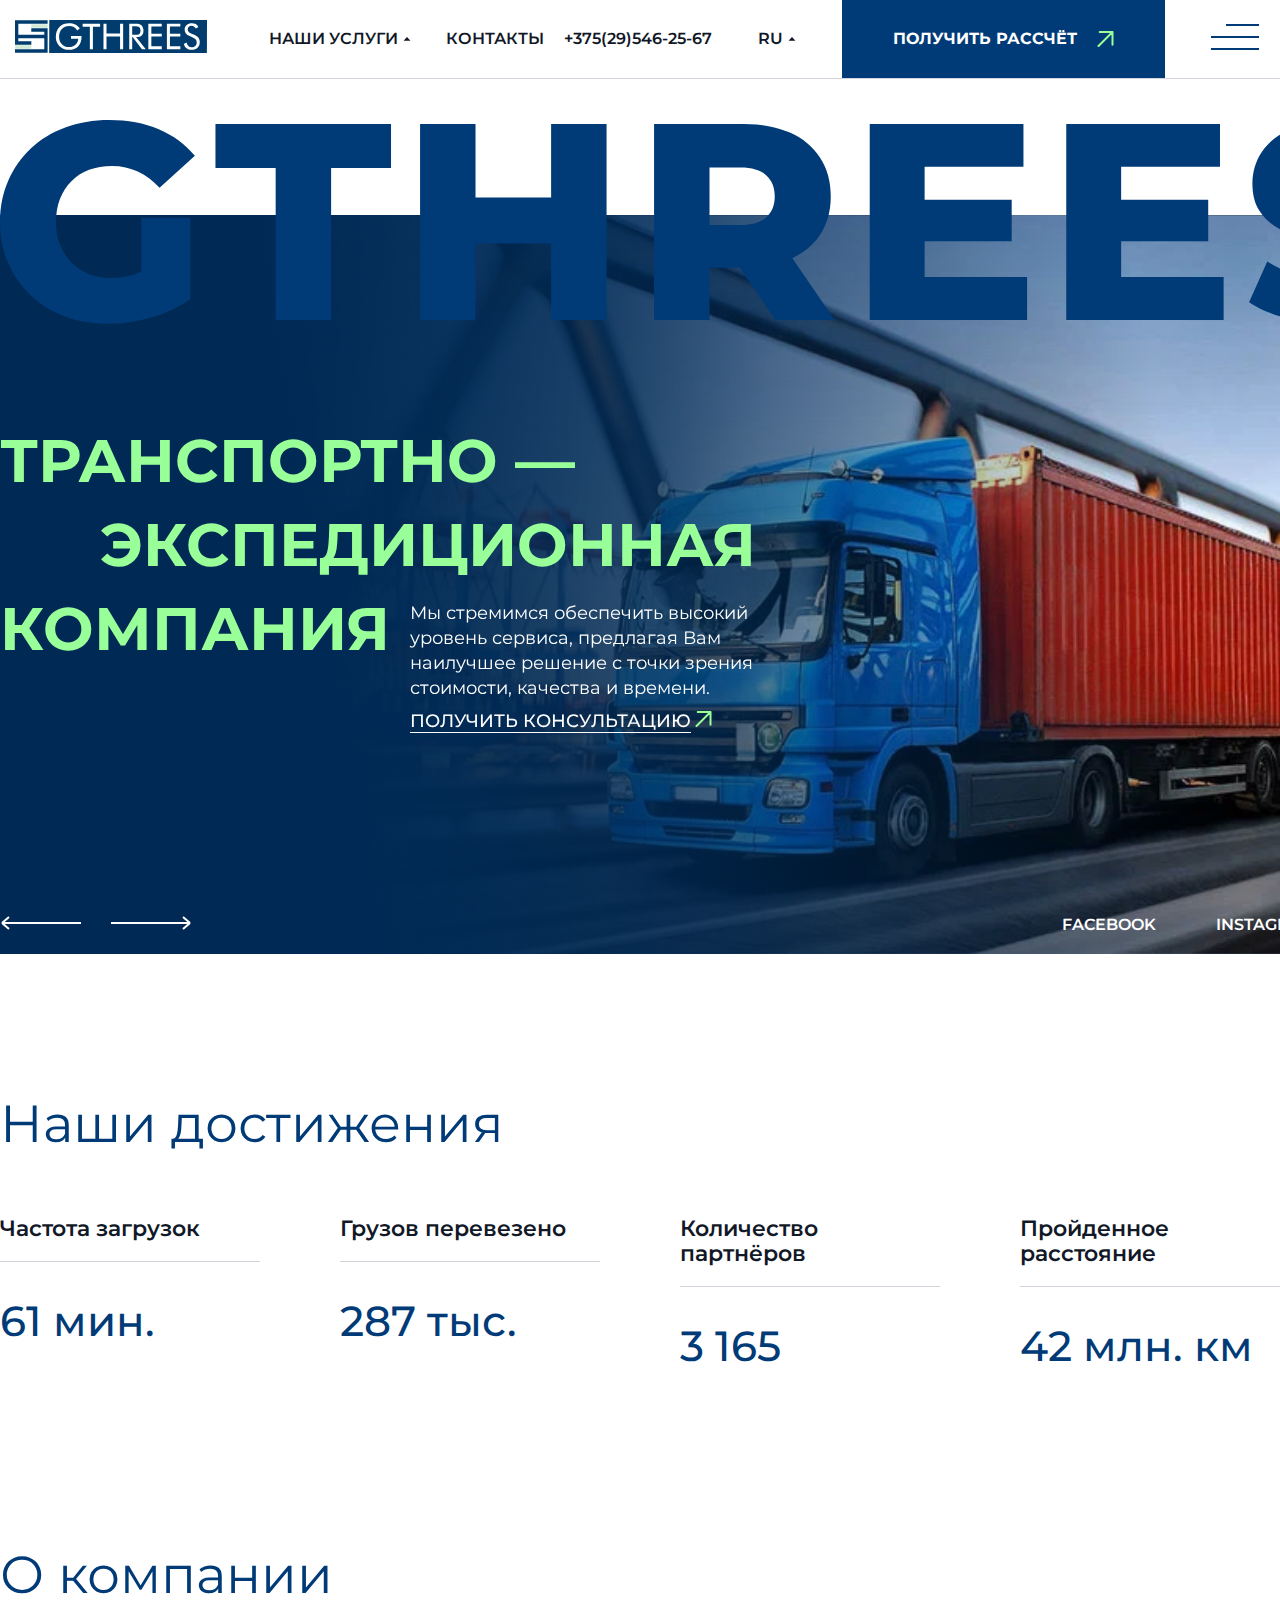
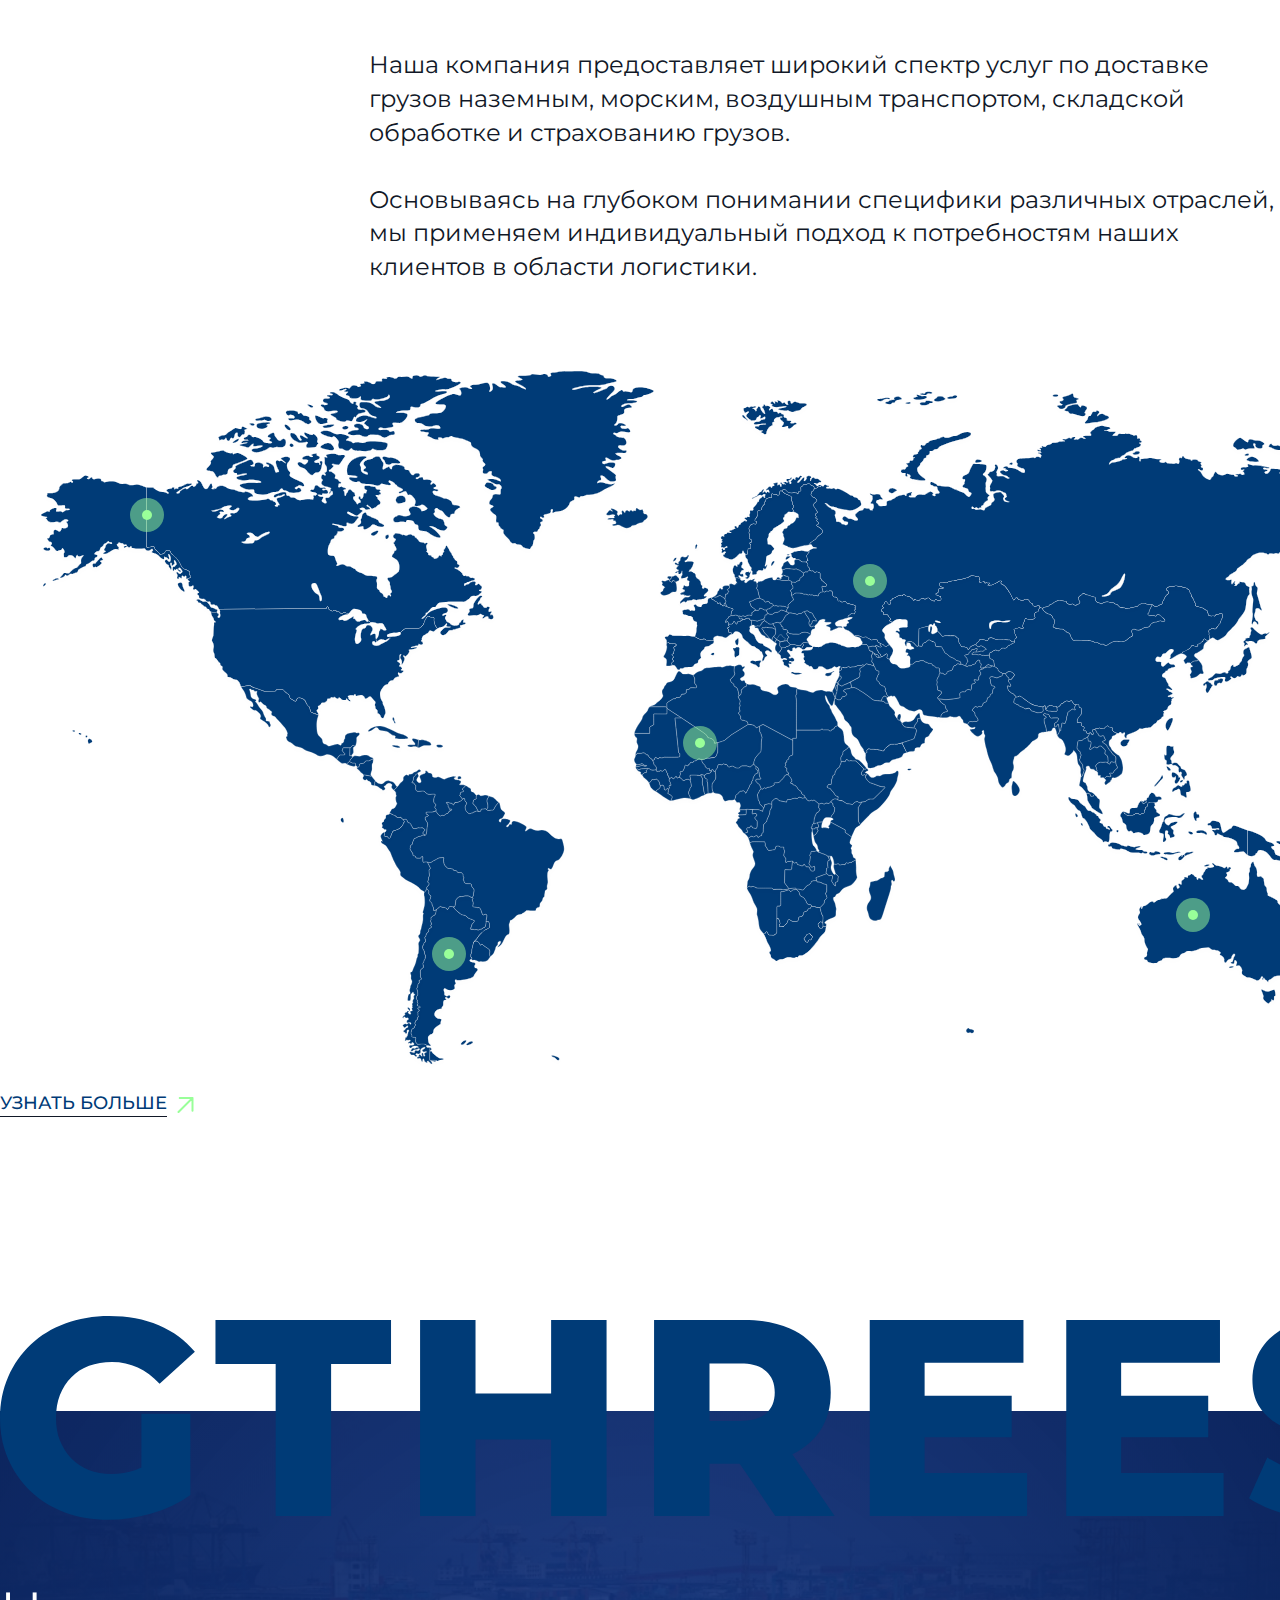
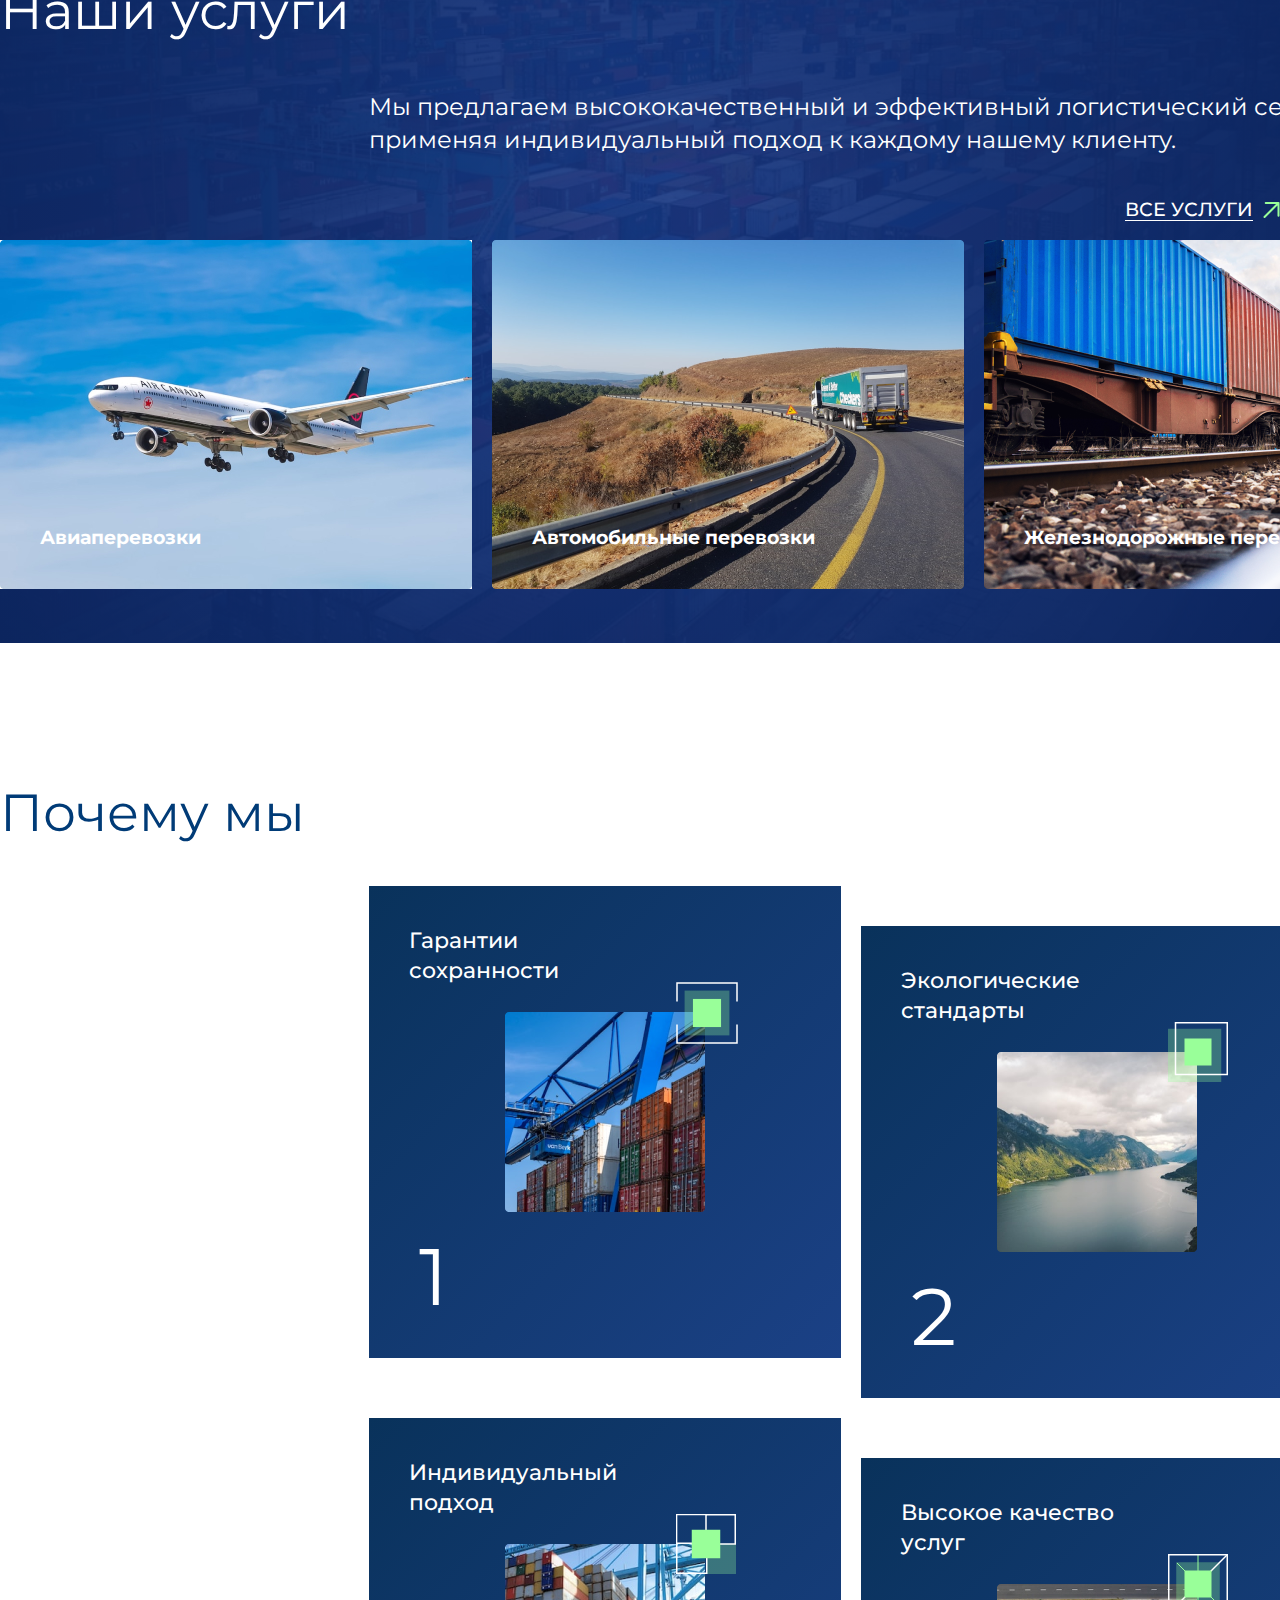
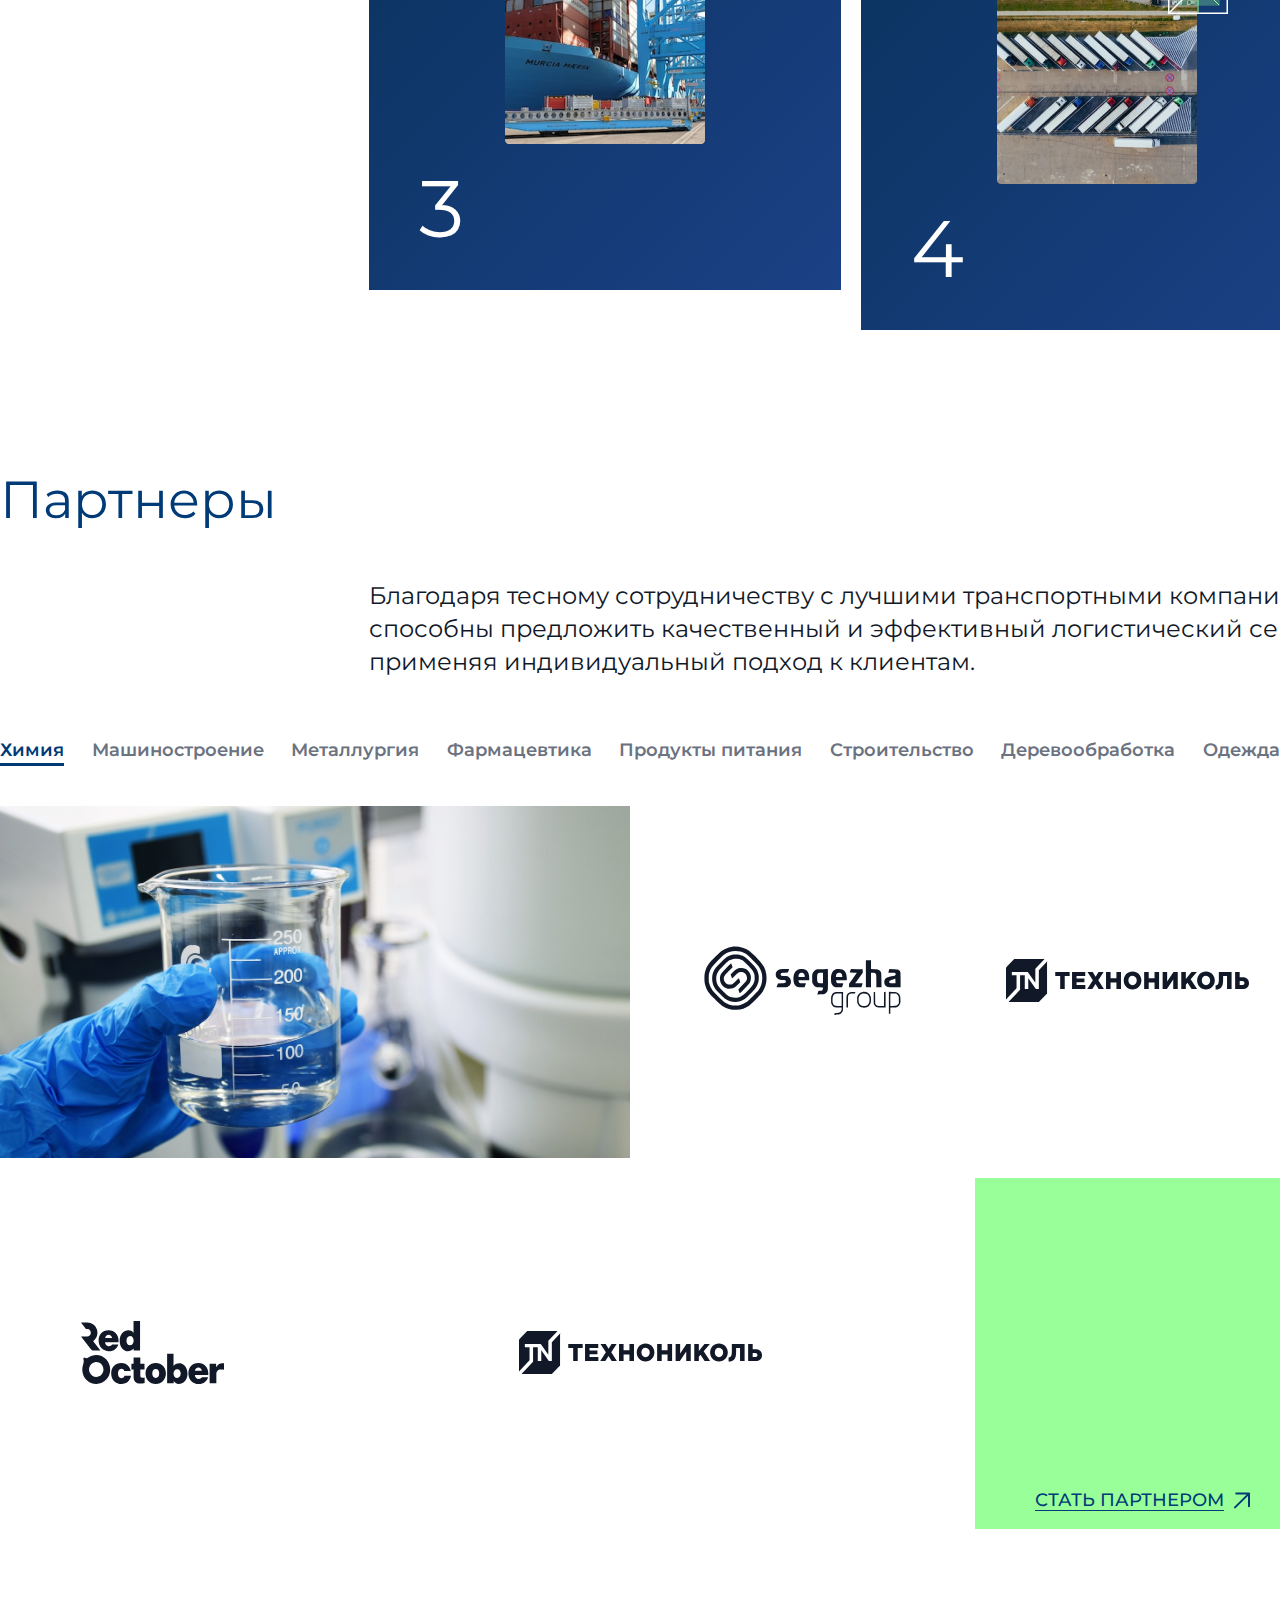
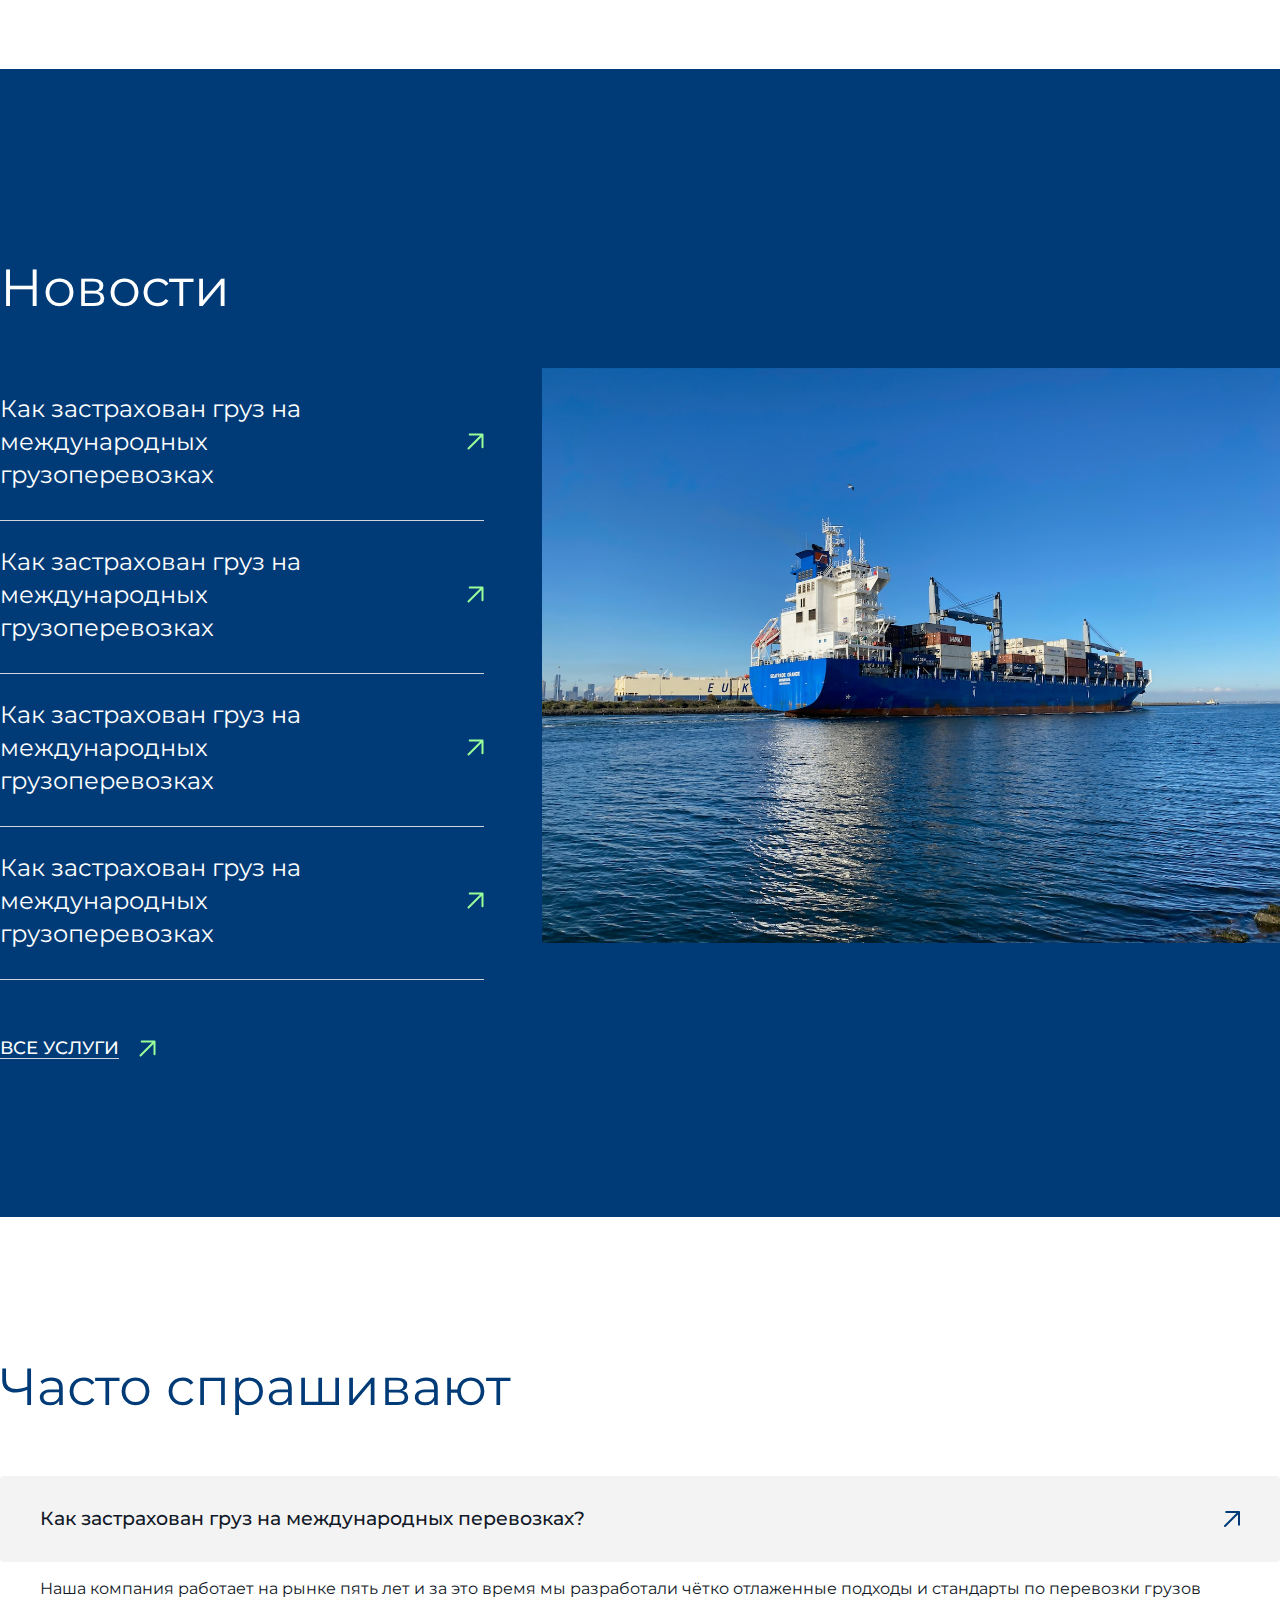
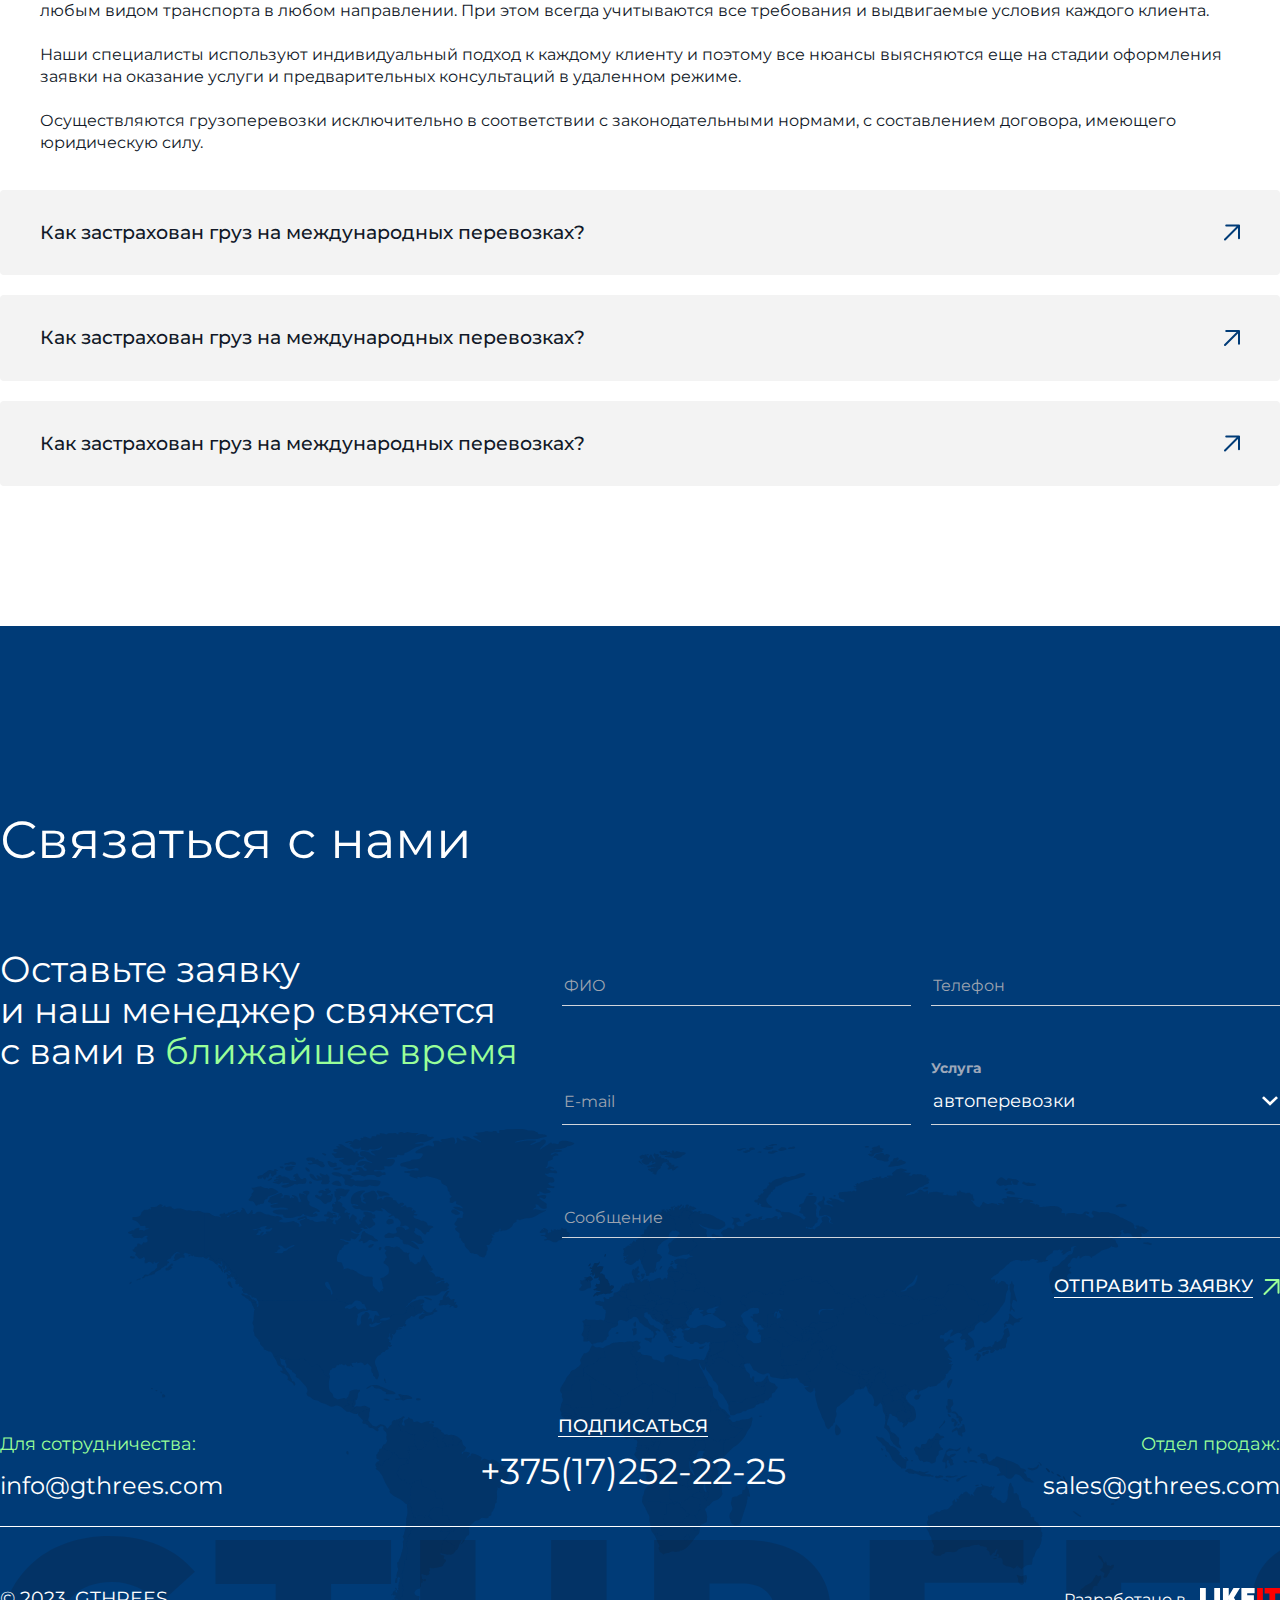
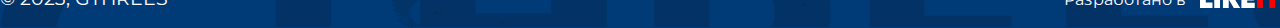
<file: index.html>
<!DOCTYPE html>
<html lang="ru">

<head>
    <meta charset="UTF-8">
    <meta http-equiv="X-UA-Compatible" content="IE=edge">
    <meta name="viewport" content="width=device-width, initial-scale=1.0">
    <title>Document</title>
    <!-- Подключение boxicons -->
    <link rel="stylesheet" href="https://cdn.jsdelivr.net/npm/boxicons@latest/css/boxicons.min.css">
    <link rel="stylesheet" href="https://unpkg.com/boxicons@latest/css/boxicons.min.css">
    <link rel="stylesheet" href="/assets/style/normalize.min.css">
    <link rel="stylesheet" href="/assets/style/main-style.min.css">
    <script defer src="/assets/javascript/application.js"></script>
    <link rel="stylesheet" href="https://unpkg.com/aos@next/dist/aos.css" />
    <script src="https://unpkg.com/aos@next/dist/aos.js"></script>
</head>

<body class="application">
    <div class="application__template">
        <header class="application__header header" id="header">
            <div class="header__container container nav">
                <a href="/index.html" class="nav__logo">
                    <img src="/assets/img/icons/logo.svg" alt="Логотип GTHREES" class="nav__logo-icon">
                </a>
                <a href="/index.html" class="nav__mobile">
                    <img src="/assets/img/icons/logo-mobile.svg" alt="Логотип GTHREES" class="nav__logo-icon">
                </a>
                <ul class="nav__menu">
                    <li class="nav__menu-item navitem serve">
                        <a href="#!" class="navitem__item serve__item">
                            <span class="navitem__item-text serve__item-text">Наши услуги</span>
                            <img src="assets/img/icons/arrow-lng.svg" alt="" class="navitem__item-image serve__item-image">
                        </a>
                        <ul class="serve__dropdown">
                            <li class="serve__dropdown-item">
                                <a href="/services.html" class="serve__dropdown-item--link">Авиаперевозки</a>
                            </li>
                            <li class="serve__dropdown-item">
                                <a href="/services.html" class="serve__dropdown-item--link">Автомобильные перевозки</a>
                            </li>
                            <li class="serve__dropdown-item">
                                <a href="/services.html" class="serve__dropdown-item--link">Мультимодальные перевозки</a>
                            </li>
                            <li class="serve__dropdown-item">
                                <a href="/services.html" class="serve__dropdown-item--link">Железнодорожные перевозки</a>
                            </li>
                            <li class="serve__dropdown-item">
                                <a href="/services.html" class="serve__dropdown-item--link">Перевозки тяжеловесных и негабаритных грузов</a>
                            </li>
                            <li class="serve__dropdown-item">
                                <a href="/services.html" class="serve__dropdown-item--link">Перевозки опасных грузов</a>
                            </li>
                        </ul>
                    </li>
                    
                    <li class="nav__menu-item navitem">
                        <a href="/contacts.html" class="navitem__item">Контакты</a>
                    </li>
                    <li class="nav__menu-item navitem">
                        <a href="tel:375295462567" class="navitem__item">+375(29)546-25-67</a>
                    </li>
                </ul>
                <button class="nav__language">
                    <span class="nav__language-text">RU</span>
                    <img src="assets/img/icons/arrow-lng.svg" alt="" class="nav__language-icon">
                </button>
                <button class="nav__button" onclick="location.href='form.html'">
                    <span class="nav__button-text">Получить рассчёт</span>
                    <img src="assets/img/icons/arrow.svg" alt="Значок стрелки" class="nav__button-arrow">
                </button>
                <button class="nav__mobform " onclick="location.href='shortform.html'">
                    <span class="nav__mobform-text">Получить рассчёт</span>
                    <img src="assets/img/icons/arrow.svg" alt="Значок стрелки" class="nav__mobform-arrow">
                </button>
                <button class="nav__burger">
                    <img src="assets/img/icons/burger.svg" alt="Иконка меню" class="nav__burger-icon">
                </button>
            </div>
        </header>
        <main class="application__main main" id="main">
            <div class="main__content" id="main-content">
                <section class="burger">
                    <div class="burger__container brcont">
                        <div class="brcont__top">
                            <div class="brcont__top-grid brgrid">
                                
                                <div class="brgrid__col brcol brcoltopleft">
                                    <h3 class="brcol__title">Услуги</h3>
                                    <div class="brcol__columns">
                                        <a href="/services.html" class="brcol__columns-item">авиаперевозки</a>
                                        <a href="/services.html" class="brcol__columns-item">железнодорожные перевозки</a>
                                        <a href="/services.html" class="brcol__columns-item">автомобильные перевозки</a>
                                        <a href="/services.html" class="brcol__columns-item">перевозки опасных грузов</a>
                                        <a href="/services.html" class="brcol__columns-item">мультимодальные перевозки</a>
                                        <a href="/services.html" class="brcol__columns-item">перевозки тяжеловесных и негабаритных грузов</a>
                                    </div>
                                </div>
                                <div class="brgrid__col brcol brcoltopright">
                                    <h3 class="brcol__title">КОМПАНИЯ</h3>
                                    <div class="brcol__columns brcompany">
                                        <a href="/company.html" class="brcol__columns-item">о компании</a>
                                        <a href="/hire.html" class="brcol__columns-item">вакансии</a>
                                    </div>
                                </div>
                            </div>
                        </div>
                        <div class="brcont__bottom">
                            <div class="brcont__bottom-grid brbgrid">
                                <div class="brbgrid__col brbcol">
                                    <h3 class="brbcol__title">КОНТАКТЫ</h3>
                                    <div class="brbcol__columns">
                                        <div class="brbcol__columns-belarus brbel">
                                            <p class="brbel__title">ОФИС В РЕСПУБЛИКЕ БЕЛАРУСЬ</p>
                                            <div class="brbel__contacts">
                                                <p class="brbel__contacts-addr">г. Минск, пер. Козлова, 7Г-7</p>
                                                <a href="#!" class="brbel__contacts-number">Тел: +375 (17) 252-22-25</a>
                                            </div>
                                            <div class="brbel__mail">
                                                <a href="#!" class="brbel__mail-email">info@ghtrees.com</a>
                                                <a href="#!" class="brbel__mail-email">sales@ghtrees.com</a>
                                            </div>
                                        </div>
                                        <div class="brbcol__columns-russia brrus">
                                            <p class="brrus__title">ОФИС В РОССИЙСКОЙ ФЕДЕРАЦИИ</p>
                                            <div class="brrus__contacts">
                                                <p class="brrus__contacts-addr">214013, г. Смоленск</p>
                                                <p class="brrus__contacts-addr">ул. Памфилова, 5; офис 217</p>
                                            </div>
                                        </div>
                                        <div class="brbcol__columns-contacts brbconts">
                                            <a href="#!" class="brbconts__number">+375(17)252-22-25</a>
                                            <div class="brbconts__sotr">
                                                <p class="brbconts__sotr-title">Для сотрудничества</p>
                                                <a href="#!" class="brbconts__sotr-email">info@gthrees.com</a>
                                            </div>
                                            <div class="brbconts__sell">
                                                <p class="brbconts__sell-title">Отдел продаж</p>
                                                <a href="#!" class="brbconts__sell-email">sales@gthrees.com</a>
                                            </div>
                                        </div>
                                    </div>
                                </div>
                            </div>
                        </div>
                        <div class="brcont__mobile">
                            <div class="brcont__mobile-social brsoc">
                                <a href="" class="brsoc__social">
                                    <img src="assets/img/icons/whatsapp.svg" alt="" class="brsoc__social-icon">
                                </a>
                                <a href="" class="brsoc__social">
                                    <img src="assets/img/icons/viber.svg" alt="" class="brsoc__social-icon">
                                </a>
                                <a href="" class="brsoc__social">
                                    <img src="assets/img/icons/skype.svg" alt="" class="brsoc__social-icon">
                                </a>
                                <a href="" class="brsoc__social">
                                    <img src="assets/img/icons/telegram.svg" alt="" class="brsoc__social-icon">
                                </a>
                            </div>
                            <div class="brcont__mobile-public brpub">
                                <a href="#!" class="brpub__item">FACEBOOK</a>
                                <a href="#!" class="brpub__item">INSTAGRAM</a>
                                <a href="#!" class="brpub__item">LINKEDIN</a>
                            </div>
                        </div>
                        <img src="assets/img/icons/cross.svg" alt="" class="brcont__cross">
                    </div>
                </section>
                <section class="general">
                    <div class="general__container welcome">
                        <div class="welcome__upper"></div>
                        <div class="welcome__bottom wbot">
                            <div class="wbot__container wcont">
                                <img src="assets/img/icons/title.svg" alt="" class="wcont__text" data-aos="zoom-in" data-aos-duration="1200">
                                <div class="wcont__desc">
                                    <h1 class="wcont__desc-title" data-aos="fade-up" data-aos-duration="1200">ТРАНСПОРТНО — <br> <span
                                            class="wcont__desc-title--exped">ЭКСПЕДИЦИОННАЯ</span> <br> <span
                                            class="wbot__desc-title--comp">КОМПАНИЯ</span></h1>
                                    <div class="wcont__desc-subtitle servicelevel" data-aos="fade-up" data-aos-duration="1200">
                                        <p class="servicelevel__text">Мы стремимся обеспечить высокий уровень сервиса,
                                            предлагая Вам наилучшее решение с точки зрения стоимости, качества и
                                            времени.</p>
                                        <a href="#!" class="servicelevel__button">
                                            <a href="#call" class="servicelevel__button-text">получить консультацию</a>
                                            <img src="assets/img/icons/arrow.svg" alt=""
                                                class="servicelevel__button-icon">
                                        </a>
                                    </div>
                                </div>
                                <div class="wcont__buttons wbut">
                                    <div class="wbut__slider">
                                        <a href="" class="wbut__slider-left sldr">
                                            <img src="assets/img/icons/arrowslider.svg" alt="Стрелка назад"
                                                class="wbut__slider-left--arrow warrow">
                                        </a>
                                        <a href="" class="wbut__slider-right warrow sldr">
                                            <img src="assets/img/icons/arrowslider.svg" alt="Стрелка вперед"
                                                class="wbut__slider-right--arrow">
                                        </a>
                                    </div>
                                    <div class="wbut__social">
                                        <a href="#!" class="wbut__social-links">FACEBOOK</a>
                                        <a href="#!" class="wbut__social-links">INSTAGRAM</a>
                                        <a href="#!" class="wbut__social-links">LINKEDIN</a>
                                    </div>
                                    <div class="wbut__messenger">
                                        <a href="#!" class="wbut__mseenger-link">
                                            <img src="assets/img/icons/whatsapp.svg" alt="Значок whatsapp"
                                                class="wbut__messenger-link--icon">
                                        </a>
                                        <a href="#!" class="wbut__mseenger-link">
                                            <img src="assets/img/icons/viber.svg" alt="Значок viber"
                                                class="wbut__messenger-link--icon">
                                        </a>
                                        <a href="#!" class="wbut__mseenger-link">
                                            <img src="assets/img/icons/skype.svg" alt="Значок skype"
                                                class="wbut__messenger-link--icon">
                                        </a>
                                        <a href="#!" class="wbut__mseenger-link">
                                            <img src="assets/img/icons/telegram.svg" alt="Значок telegram"
                                                class="wbut__messenger-link--icon">
                                        </a>




                                    </div>
                                </div>

                            </div>
                        </div>

                    </div>
                </section>
                <section class="achievements">
                    <div class="achievements__container acont">
                        <h2 class="acont__title">Наши достижения</h2>
                        <div class="acont__cards">
                            <div class="acont__cards-card">
                                <p class="acont__cards-card--title">Частота загрузок</p>
                                <h2 class="acont__cards-card--number"><span>61</span> мин.</h2>
                            </div>
                            <div class="acont__cards-card">
                                <p class="acont__cards-card--title">Грузов перевезено</p>
                                <h2 class="acont__cards-card--number"><span>287</span> тыс.</h2>
                            </div>
                            <div class="acont__cards-card">
                                <p class="acont__cards-card--title">Количество партнёров</p>
                                <h2 class="acont__cards-card--number"><span>3 165</span></h2>
                            </div>
                            <div class="acont__cards-card">
                                <p class="acont__cards-card--title">Пройденное расстояние</p>
                                <h2 class="acont__cards-card--number"><span>42</span> млн. км</h2>
                            </div>
                        </div>
                    </div>
                </section>
                <section class="company">
                    <div class="company__container cmp">
                        <div class="cmp__text">
                            <h2 class="cmp__text-title">О компании</h2>
                            <p class="cmp__text-subtitle">Наша компания предоставляет широкий спектр услуг по доставке
                                грузов наземным, морским, воздушным транспортом, складской обработке и страхованию
                                грузов. <br> <br>
                                Основываясь на глубоком понимании специфики различных отраслей, мы применяем
                                индивидуальный подход к потребностям наших клиентов в области логистики.</p>
                        </div>
                        <div class="cmp__map">
                            <div class="cmp__map-dot dot dot1">
                                <div class="dot__text dot1__text mapleft">
                                    <h3 class="dot__text-title dot1__text-title">Загрузили</h3>
                                    <p class="dot__text-subtitle dot1__text-subtitle">96 т памперсов</p>
                                </div>
                                <img src="assets/img/icons/dot.svg" alt="" class="dot__image dot1__image">
                            </div>
                            <div class="cmp__map-dot dot dot2">
                                <div class="dot__text dot2__text mapright">
                                    <h3 class="dot__text-title dot2__text-title">Доставили</h3>
                                    <p class="dot__text-subtitle dot2__text-subtitle">145 т пильменей</p>
                                </div>
                                <img src="assets/img/icons/dot.svg" alt="" class="dot__image dot2__image">
                            </div>
                            <div class="cmp__map-dot dot dot3">
                                <div class="dot__text dot3__text mapleft">
                                    <h3 class="dot__text-title dot3__text-title">Получили</h3>
                                    <p class="dot__text-subtitle dot3__text-subtitle">Положительный отзыв</p>
                                </div>
                                <img src="assets/img/icons/dot.svg" alt="" class="dot__image dot3__image">
                            </div>
                            <div class="cmp__map-dot dot dot4">
                                <div class="dot__text dot4__text mapright">
                                    <h3 class="dot__text-title dot4__text-title">Отследили</h3>
                                    <p class="dot__text-subtitle dot4__text-subtitle">Местоположение груза</p>
                                </div>
                                <img src="assets/img/icons/dot.svg" alt="" class="dot__image dot5__image">
                            </div>
                            <div class="cmp__map-dot dot dot5">
                                <div class="dot__text dot5__text mapleft">
                                    <h3 class="dot__text-title dot5__text-title">Доставили</h3>
                                    <p class="dot__text-subtitle dot5__text-subtitle">145 т пильменей</p>
                                </div>
                                <img src="assets/img/icons/dot.svg" alt="" class="dot__image dot5__image">
                            </div>
                            <img src="assets/img/icons/map.svg" alt="Изображение карты мира" class="cmp__map-map">
                        </div>
                        <a href="/company.html" class="cmp__link">
                            <h3 class="cmp__link-text">УЗНАТЬ БОЛЬШЕ</h3>
                            <img src="assets/img/icons/arrow.svg" alt="Значок стрелки" class="cmp__link-icon">
                        </a>
                    </div>
                </section>
                <section class="services">
                    <div class="services__container scont">
                        <div class="scont__top"></div>
                        <div class="scont__bottom">
                            <div class="scont__bottom-container serv">
                                <img src="assets/img/icons/title.svg" alt="Заголовок GTHREES" class="serv__image">
                                <div class="serv__text">
                                    <h2 class="serv__text-title">Наши услуги</h2>
                                    <p class="serv__text-subtitle">Мы предлагаем высококачественный и эффективный
                                        логистический сервис, применяя индивидуальный подход к каждому нашему клиенту.
                                    </p>
                                </div>
                                <a href="/services.html" class="serv__link">
                                    <h3 class="serv__link-title">ВСЕ УСЛУГИ</h3>
                                    <img src="assets/img/icons/arrow.svg" alt="" class="serv__link-image">
                                </a>
                                <div class="serv__scroll">
                                    <div class="serv__scroll-cards scrcards">
                                        <a href="/services.html" class="scrcards__card">
                                            <img src="assets/img/images/plane.jpg" alt="" class="scrcards__card-image">
                                            <div class="scrcards__card-text">
                                                <h3 class="scrcards__card-text--Title">Авиаперевозки</h3>
                                            </div>
                                        </a>
                                        <a href="/services.html" class="scrcards__card">
                                            <img src="assets/img/images/road.png" alt="" class="scrcards__card-image">
                                            <div class="scrcards__card-text">
                                                <h3 class="scrcards__card-text--Title">Автомобильные перевозки</h3>
                                            </div>
                                        </a>
                                        <a href="/services.html" class="scrcards__card">
                                            <img src="assets/img/images/railroad.png" alt=""
                                                class="scrcards__card-image">
                                            <div class="scrcards__card-text">
                                                <h3 class="scrcards__card-text--Title">Железнодорожные перевозки</h3>
                                            </div>
                                        </a>
                                        <a href="/services.html" class="scrcards__card">
                                            <img src="assets/img/images/container.png" alt=""
                                                class="scrcards__card-image">
                                            <div class="scrcards__card-text">
                                                <h3 class="scrcards__card-text--Title">Мультимодальные перевозки</h3>
                                            </div>
                                        </a>
                                    </div>

                                </div>
                                <div class="serv__scroll-slidebar">
                                    <div class="serv__scroll-slidebar--accent"></div>
                                </div>
                            </div>
                        </div>
                    </div>
                </section>
                <section class="we">
                    <div class="we__container wecont">
                        <h2 class="wecont__title">Почему мы</h2>
                        <div class="wecont__cards wcards">
                            <div class="wecont__cards-card wcard wcard1">
                                <div class="wcard__nothover">
                                    <h3 class="wcard__nothover-title">Гарантии сохранности</h3>
                                    <div class="wcard__nothover-picture">
                                        <img src="assets/img/icons/c1.svg" alt=""
                                            class="wcard__nothover-picture--icon">
                                        <img src="assets/img/images/we1.png" alt="Изображение контейнеров"
                                            class="wcard__nothover-picture--image">
                                    </div>
                                    <h3 class="wcard__nothover-number">1</h3>
                                </div>
                                <div class="wcard__hover">
                                    <h3 class="wcard__hover-title">Экологические стандарты</h3>
                                    <p class="wcard__hover-subtitle">Соблюдаем экологические стандарты качества, отдавая
                                        им приоритет в работе.</p>
                                </div>
                            </div>
                            <div class="wecont__cards-card wcard2 wcard cardleft">
                                <div class="wcard__nothover">
                                    <h3 class="wcard__nothover-title">Экологические стандарты</h3>
                                    <div class="wcard__nothover-picture">
                                        <img src="assets/img/icons/c2.svg" alt=""
                                            class="wcard__nothover-picture--icon">
                                        <img src="assets/img/images/we2.png" alt="Изображение контейнеров"
                                            class="wcard__nothover-picture--image">
                                    </div>
                                    <h3 class="wcard__nothover-number">2</h3>
                                </div>
                                <div class="wcard__hover">
                                    <h3 class="wcard__hover-title">Экологические стандарты</h3>
                                    <p class="wcard__hover-subtitle">Соблюдаем экологические стандарты качества, отдавая
                                        им приоритет в работе.</p>
                                </div>
                            </div>
                            <div class="wecont__cards-card wcard">
                                <div class="wcard__nothover">
                                    <h3 class="wcard__nothover-title">Индивидуальный подход</h3>
                                    <div class="wcard__nothover-picture">
                                        <img src="assets/img/icons/c3.svg" alt=""
                                            class="wcard__nothover-picture--icon">
                                        <img src="assets/img/images/we3.png" alt="Изображение контейнеров"
                                            class="wcard__nothover-picture--image">
                                    </div>
                                    <h3 class="wcard__nothover-number">3</h3>
                                </div>
                                <div class="wcard__hover">
                                    <h3 class="wcard__hover-title">Экологические стандарты</h3>
                                    <p class="wcard__hover-subtitle">Соблюдаем экологические стандарты качества, отдавая
                                        им приоритет в работе.</p>
                                </div>
                            </div>
                            <div class="wecont__cards-card wcard cardleft">
                                <div class="wcard__nothover">
                                    <h3 class="wcard__nothover-title">Высокое качество услуг</h3>
                                    <div class="wcard__nothover-picture">
                                        <img src="assets/img/icons/c4.svg" alt=""
                                            class="wcard__nothover-picture--icon">
                                        <img src="assets/img/images/we4.png" alt="Изображение контейнеров"
                                            class="wcard__nothover-picture--image">
                                    </div>
                                    <h3 class="wcard__nothover-number">4</h3>
                                </div>
                                <div class="wcard__hover">
                                    <h3 class="wcard__hover-title">Экологические стандарты</h3>
                                    <p class="wcard__hover-subtitle">Соблюдаем экологические стандарты качества, отдавая
                                        им приоритет в работе.</p>
                                </div>
                            </div>
                        </div>
                    </div>
                </section>
                <section class="partners">
                    <div class="partners__container pcont">
                        <div class="pcont__text">
                            <h2 class="pcont__text-title">Партнеры</h2>
                            <p class="pcont__text-subtitle">Благодаря тесному сотрудничеству с лучшими транспортными
                                компаниями мы способны предложить качественный и эффективный логистический сервис,
                                применяя индивидуальный подход к клиентам.</p>
                        </div>
                        <div class="pcont__nav">
                            <a href="#!" class="pcont__nav-item highlited">Химия</a>
                            <a href="#!" class="pcont__nav-item">Машиностроение</a>
                            <a href="#!" class="pcont__nav-item">Металлургия</a>
                            <a href="#!" class="pcont__nav-item">Фармацевтика</a>
                            <a href="#!" class="pcont__nav-item">Продукты питания</a>
                            <a href="#!" class="pcont__nav-item">Строительство</a>
                            <a href="#!" class="pcont__nav-item">Деревообработка</a>
                            <a href="#!" class="pcont__nav-item">Одежда</a>
                        </div>
                        <div class="pcont__col">
                            <div class="pcont__col-item it1">

                            </div>
                            <div class="pcont__col-item it2">
                                <img src="assets/img/icons/segezha.svg" alt="Логотип Segezha group" class="pcont__col-item--image">
                            </div>
                            <div class="pcont__col-item it3">
                                <img src="assets/img/icons/technonikol.svg" alt="Логотип Технониколь" class="pcont__col-item--image">
                            </div>
                            <div class="pcont__col-item it4">
                                <img src="assets/img/icons/redoct.svg" alt="Логотип Red October" class="pcont__col-item--iamge">
                            </div>
                            <div class="pcont__col-item it5">
                                <img src="assets/img/icons/technonikol.svg" alt="Логотип Технониколь" class="pcont__col-item--image">
                            </div>
                            <div class="pcont__col-item it6">
                                <a href="#!" class="pcont__col-item--container bubilda">
                                    <h3 class="bubilda__text">СТАТЬ ПАРТНЕРОМ</h3>
                                    <img src="assets/img/icons/arrow.svg" alt="" class="bubilda__image">
                                    <img src="assets/img/icons/arrow-blue.svg" alt="" class="bubilda__mobile">
                                </a>
                            </div>
                        </div>
                    </div>
                </section>
                <section class="news">
                    <div class="news__cont ncont">
                        <h2 class="ncont__title">Новости</h2>
                        <div class="ncont__news">
                            <div class="ncont__news-cards necards">
                                <div class="necards__items">
                                    <a href="#!" class="necards__items-item">
                                        <h3 class="necards__items-item--title">Как застрахован груз на международных грузоперевозках</h3>
                                        <img src="assets/img/icons/arrow.svg" alt="" class="necards__items-item--icon">
                                    </a>
                                    <a href="#!" class="necards__items-item">
                                        <h3 class="necards__items-item--title">Как застрахован груз на международных грузоперевозках</h3>
                                        <img src="assets/img/icons/arrow.svg" alt="" class="necards__items-item--icon">
                                    </a>
                                    <a href="#!" class="necards__items-item">
                                        <h3 class="necards__items-item--title">Как застрахован груз на международных грузоперевозках</h3>
                                        <img src="assets/img/icons/arrow.svg" alt="" class="necards__items-item--icon">
                                    </a>
                                    <a href="#!" class="necards__items-item">
                                        <h3 class="necards__items-item--title">Как застрахован груз на международных грузоперевозках</h3>
                                        <img src="assets/img/icons/arrow.svg" alt="" class="necards__items-item--icon">
                                    </a>
                                    <a href="" class="necards__items-link">
                                        <h3 class="necards__items-link--title">ВСЕ УСЛУГИ</h3>
                                        <img src="assets/img/icons/arrow.svg" alt="" class="necards__items-link--icon">
                                    </a>
                                </div>
                            </div>
                            <img src="assets/img/images/ship.jpg" alt="" class="ncont__news-image">
                        </div>
                    </div>
                </section>
                <section class="faq">
                    <div class="faq__container facont">
                        <h2 class="facont__title">Часто спрашивают</h2>
                        <div class="facont__items">
                            <div class="facont__items-accordeon accord">
                                <a href="" class="accord__title aitem1">
                                    <h3 class="accord__title-text">Как застрахован груз на международных перевозках?</h3>
                                    <img src="assets/img/icons/arrow-blue.svg" alt="" class="accord__title-icon">
                                    
                                </a>
                                <div class="accord__info ainfo1">
                                    <h3 class="accord__info-text">
                                        Наша компания работает на рынке пять лет и за это время мы разработали чётко отлаженные подходы и стандарты по перевозки грузов любым видом транспорта в любом направлении. При этом всегда учитываются все требования и выдвигаемые условия каждого клиента. <br> <br>
                                        Наши специалисты используют индивидуальный подход к каждому клиенту и поэтому все нюансы выясняются еще на стадии оформления заявки на оказание услуги и предварительных консультаций в удаленном режиме. <br> <br>
                                        Осуществляются грузоперевозки исключительно в соответствии с законодательными нормами, с составлением договора, имеющего юридическую силу.
                                    </h3>
                                </div>
                            </div>
                            <div class="facont__items-accordeon accord">
                                <a href="" class="accord__title aitem1">
                                    <h3 class="accord__title-text">Как застрахован груз на международных перевозках?</h3>
                                    <img src="assets/img/icons/arrow-blue.svg" alt="" class="accord__title-icon">
                                </a>
                                <div class="accord__info ainfo2">
                                    <h3 class="accord__info-text">
                                        Наша компания работает на рынке пять лет и за это время мы разработали чётко отлаженные подходы и стандарты по перевозки грузов любым видом транспорта в любом направлении. При этом всегда учитываются все требования и выдвигаемые условия каждого клиента.
                                        Наши специалисты используют индивидуальный подход к каждому клиенту и поэтому все нюансы выясняются еще на стадии оформления заявки на оказание услуги и предварительных консультаций в удаленном режиме.
                                        Осуществляются грузоперевозки исключительно в соответствии с законодательными нормами, с составлением договора, имеющего юридическую силу.
                                    </h3>
                                </div>
                            </div>
                            <div class="facont__items-accordeon accord">
                                <a href="" class="accord__title aitem1">
                                    <h3 class="accord__title-text">Как застрахован груз на международных перевозках?</h3>
                                    <img src="assets/img/icons/arrow-blue.svg" alt="" class="accord__title-icon">
                                </a>
                                <div class="accord__info ainfo3">
                                    <h3 class="accord__info-text">
                                        Наша компания работает на рынке пять лет и за это время мы разработали чётко отлаженные подходы и стандарты по перевозки грузов любым видом транспорта в любом направлении. При этом всегда учитываются все требования и выдвигаемые условия каждого клиента.
                                        Наши специалисты используют индивидуальный подход к каждому клиенту и поэтому все нюансы выясняются еще на стадии оформления заявки на оказание услуги и предварительных консультаций в удаленном режиме.
                                        Осуществляются грузоперевозки исключительно в соответствии с законодательными нормами, с составлением договора, имеющего юридическую силу.
                                    </h3>
                                </div>
                            </div>
                            <div class="facont__items-accordeon accord">
                                <a href="" class="accord__title aitem1">
                                    <h3 class="accord__title-text">Как застрахован груз на международных перевозках?</h3>
                                    <img src="assets/img/icons/arrow-blue.svg" alt="" class="accord__title-icon">
                                </a>
                                <div class="accord__info ainfo4">
                                    <h3 class="accord__info-text">
                                        Наша компания работает на рынке пять лет и за это время мы разработали чётко отлаженные подходы и стандарты по перевозки грузов любым видом транспорта в любом направлении. При этом всегда учитываются все требования и выдвигаемые условия каждого клиента.
                                        Наши специалисты используют индивидуальный подход к каждому клиенту и поэтому все нюансы выясняются еще на стадии оформления заявки на оказание услуги и предварительных консультаций в удаленном режиме.
                                        Осуществляются грузоперевозки исключительно в соответствии с законодательными нормами, с составлением договора, имеющего юридическую силу.
                                    </h3>
                                </div>
                            </div>
                        </div>
                    </div>
                </section>
                <section class="contact" id="call">
                    <div class="contact__container ccont">
                        <h2 class="ccont__title">Связаться с нами</h2>
                        <div class="ccont__content">
                            <div class="ccont__content-text ctext">
                                <h3 class="ctext__text">Оставьте заявку и наш менеджер свяжется с вами в <span class="hero">ближайшее время</span></h3>
                            </div>
                            <div class="ccont__content-form cform">
                                <div class="cform__form">
                                    
                                    <input type="text" placeholder="ФИО" class="cform__form-input">
                                    <input type="text" placeholder="Телефон" class="cform__form-input">
                                    <input type="text" placeholder="E-mail" class="cform__form-input">
                                    <div class="cform__form-input selector">
                                        <h3 class="selector__text">Услуга</h3>
                                        <div class="selector__select">
                                            <span class="selector__select-title">автоперевозки</span>
                                            <img src="assets/img/icons/arrow-down.svg" alt="" class="selector__select-image">
                                        </div>
                                        <div class="selector__options">
                                            <div class="selector__select-option" data-value="auto">Автоперевозки</div>
                                            <div class="selector__select-option" data-value="air">Авиаперевозки</div>
                                            <div class="selector__select-option" data-value="mmod">Мультимодальные перевозки</div>
                                            <div class="selector__select-option" data-value="railroad">Железнодорожные перевозки</div>
                                            <div class="selector__select-option" data-value="heavy">Перевозки тяжелых и негабаритных грузов</div>
                                            <div class="selector__select-option" data-value="danger">Перевозки опасных грузов</div>
                                        </div>
                                    </div>
                                    <input type="text" placeholder="Сообщение" class="cform__form-input message">
                                </div>
                                <a href="#!" class="cform__button">
                                    <h3 class="cform__button-text">Отправить заявку</h3>
                                    <img src="assets/img/icons/arrow.svg" alt="" class="cgorm__button-arrow">
                                </a>
                            </div>
                        </div>
                    </div>
                    <div class="contact__footer cfoot">
                        <div class="cfoot__upper cfup">
                            <div class="cfup__mail">
                                <h3 class="cfup__mail-title">Для сотрудничества:</h3>
                                <a href="#!" class="cfup__mail-mail">info@gthrees.com</a>
                            </div>
                            <div class="cfup__subscribe">
                                <a href="#!" class="cfup__subscribe-link">Подписаться</a>
                                <a href="#!" class="cfup__subscribe-number">+375(17)252-22-25</a>
                            </div>
                            <div class="cfup__sell">
                                <h3 class="cfup__sell-title">Отдел продаж:</h3>
                                <a href="#!" class="cfup__sell-mail">sales@gthrees.com</a>
                            </div>
                        </div>
                        <div class="contact__bottom cfbot">
                            <h3 class="cfbot__text">© 2023, GTHREES</h3>
                            <a href="#!" class="cfbot__likeit">
                                <h3 class="cfbot__likeit-text">Разработано в</h3>
                                <img src="assets/img/icons/likeIt.svg" alt="" class="cfbot__likeit-icon">
                            </a>
                        </div>
                        <img src="assets/img/icons/title-dark.svg" alt="" class="cfoot__title">
                    </div>
                </section>
                <!-- <section class="request">
                    <div class="request__container rcont">
                        <h2 class="rcont__title">Связаться с нами</h2>
                        <div class="rcont__request">
                            <h3 class="rcont__request-text">Оставьте заявку и наш менеджер свяжется с вами <span class="rcont__request-text--highlited">в ближайшее время</span></h3>
                            <div class="rcont__request-form rform">
                                <div class="rform__inputs first">
                                    <div class="rform__input-container rinput">
                                        <input type="text" placeholder="ФИО" class="rinput__input">
                                    </div>
                                    <div class="rform__input-container rinput">
                                        <input type="text" placeholder="Телефон" class="rinput__input">
                                    </div>
                                </div>
                                <div class="rform__inputs second">
                                    <div class="rform__input-container rinput">
                                        <input type="text" placeholder="E-mail" class="rinput__input">
                                    </div>
                                    <div class="rform__inputs-container selector rinput">
                                        <p class="selector__text">Услуга</p>
                                        <div class="selector__text-selector slt">
                                            <h2 class="slt__title">Автоперевозки</h2>
                                            <img src="assets/img/icons/arrow-down.svg" alt="" class="slt__icon">
                                        </div>
                                    </div>
                                </div>
                                <div class="rform__inputs message">
                                    <div class="rform__inputs-container rinput">
                                        <input type="text" placeholder="Сообщение" class="rinput__message">
                                    </div>
                                </div>
                                <a href="#!" class="rform__button">
                                    <h3 class="rform__button-text">ОТПРАВИТЬ ЗАЯВКУ</h3>
                                    <img src="assets/img/icons/arrow.svg" alt="" class="rform__button-icon">
                                </a>
                        </div>
                    </div>
                    <div class="rcont__footer rfoot">
                        <div class="rfoot__top">
                            <div class="rfoot__top-coop rcoop">
                                <h3 class="rcoop__title">Для сотрудничества</h3>
                                <a href="mail: info@gthrees.com" class="rcoop__subtitle">info@gthrees.com</a>
                            </div>
                            <div class="rfoot__top-num rnum">
                                <a href="#!" class="rnum__button">
                                    ПОДПИСАТЬСЯ
                                </a>
                                <div class="rnum__number">
                                    <a href="#!" class="rnum__number-text">+375(17)252-22-25</a>
                                </div>
                                
                            </div>
                            <div class="rfoot__top-sell rsell">
                                <h3 class="rsell__title">Отдел продаж:</h3>
                                <a href="#!" class="rsell__subtitle">sales@gthrees.com</a>
                            </div>
                        </div>
                        <div class="rfoot__bottom rbot">
                            <div class="rbot__copyright">
                                <h3 class="rbot__copyright-title">© 2023, GTHREES</h3>
                            </div>
                            <div class="rbot__ref">
                                <h3 class="rbot__ref-text">Разработано в</h3>
                                <img src="assets/img/icons/likeit.svg" alt="" class="rbot__ref-image">
                            </div>
                        </div>
                        
                    </div>
                    <img src="assets/img/icons/title.svg" alt="" class="rcont__logo">
                    </div>
                </section> -->
            </div>
        </main>
        <footer class="application__footer footer">
            <!-- контент подвала сайта -->
        </footer>
    </div>
</body>
<script>
    AOS.init();
</script>

</html>
</file>
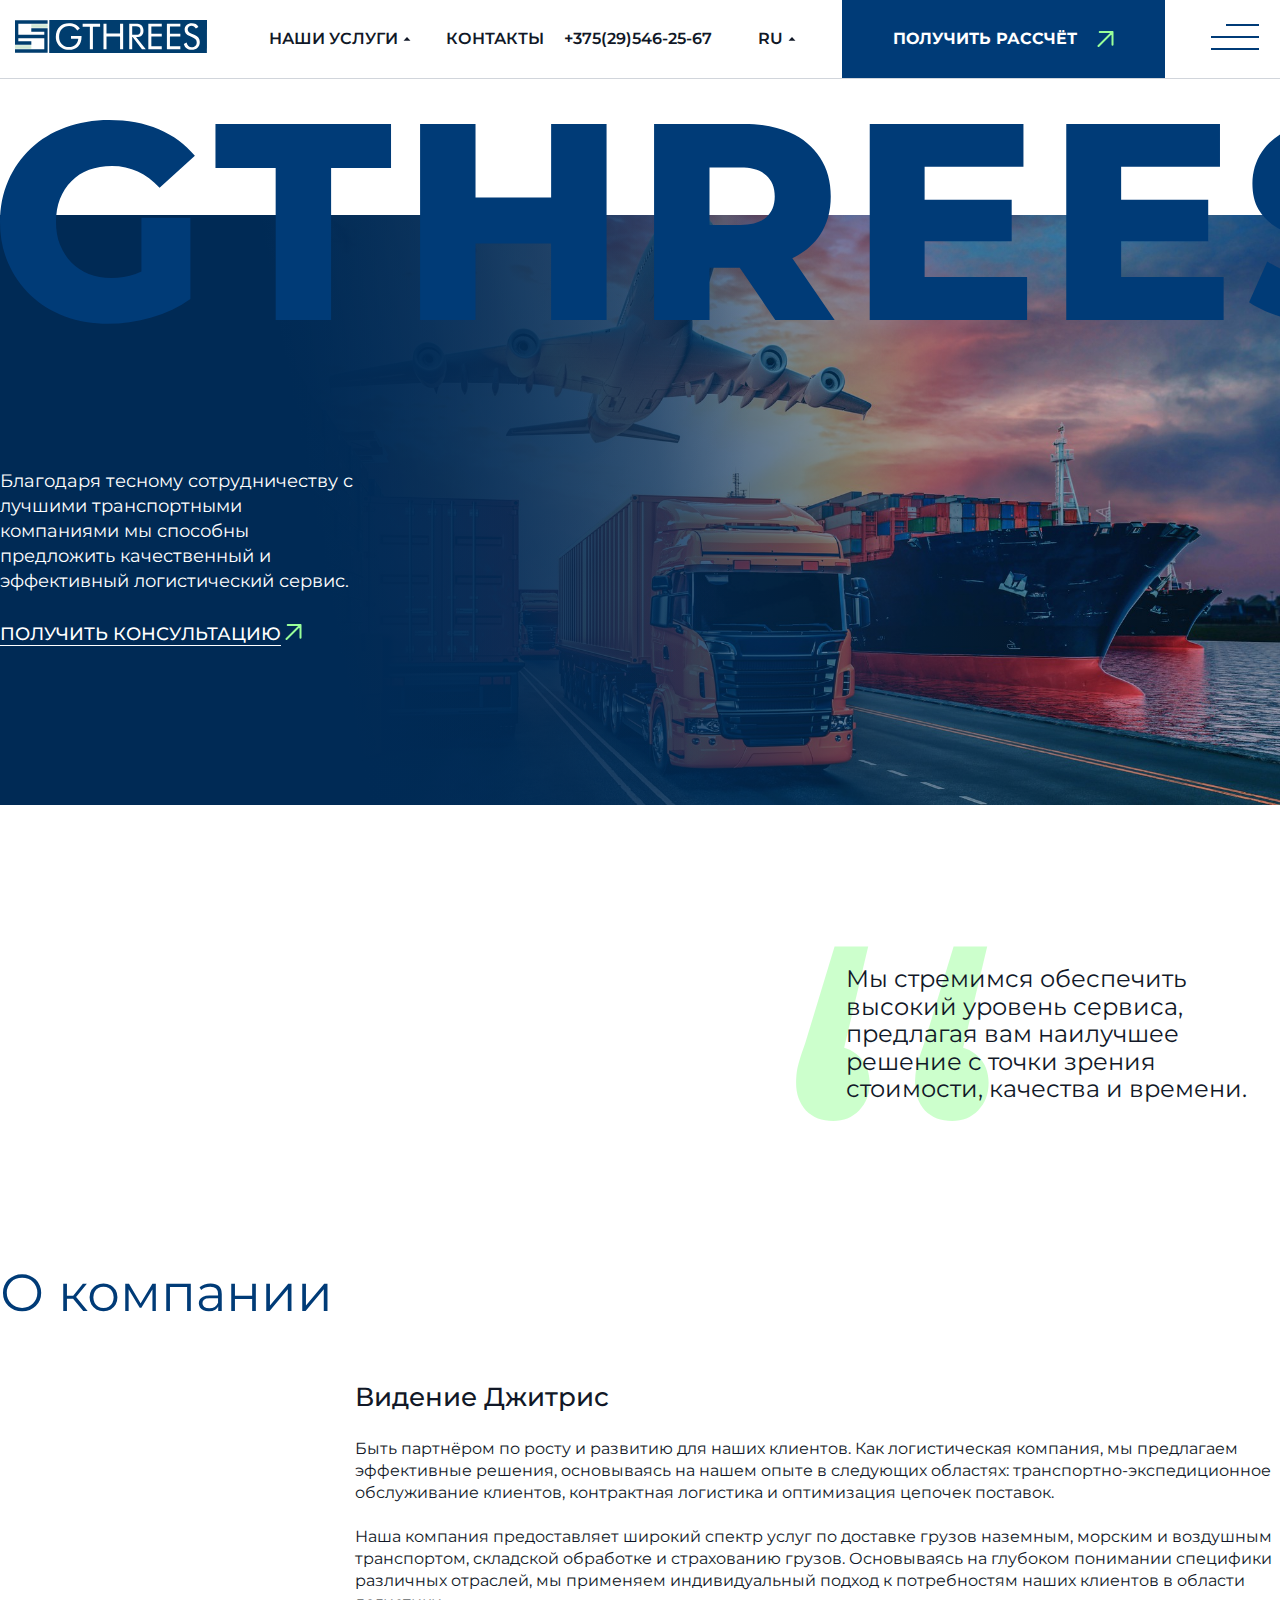
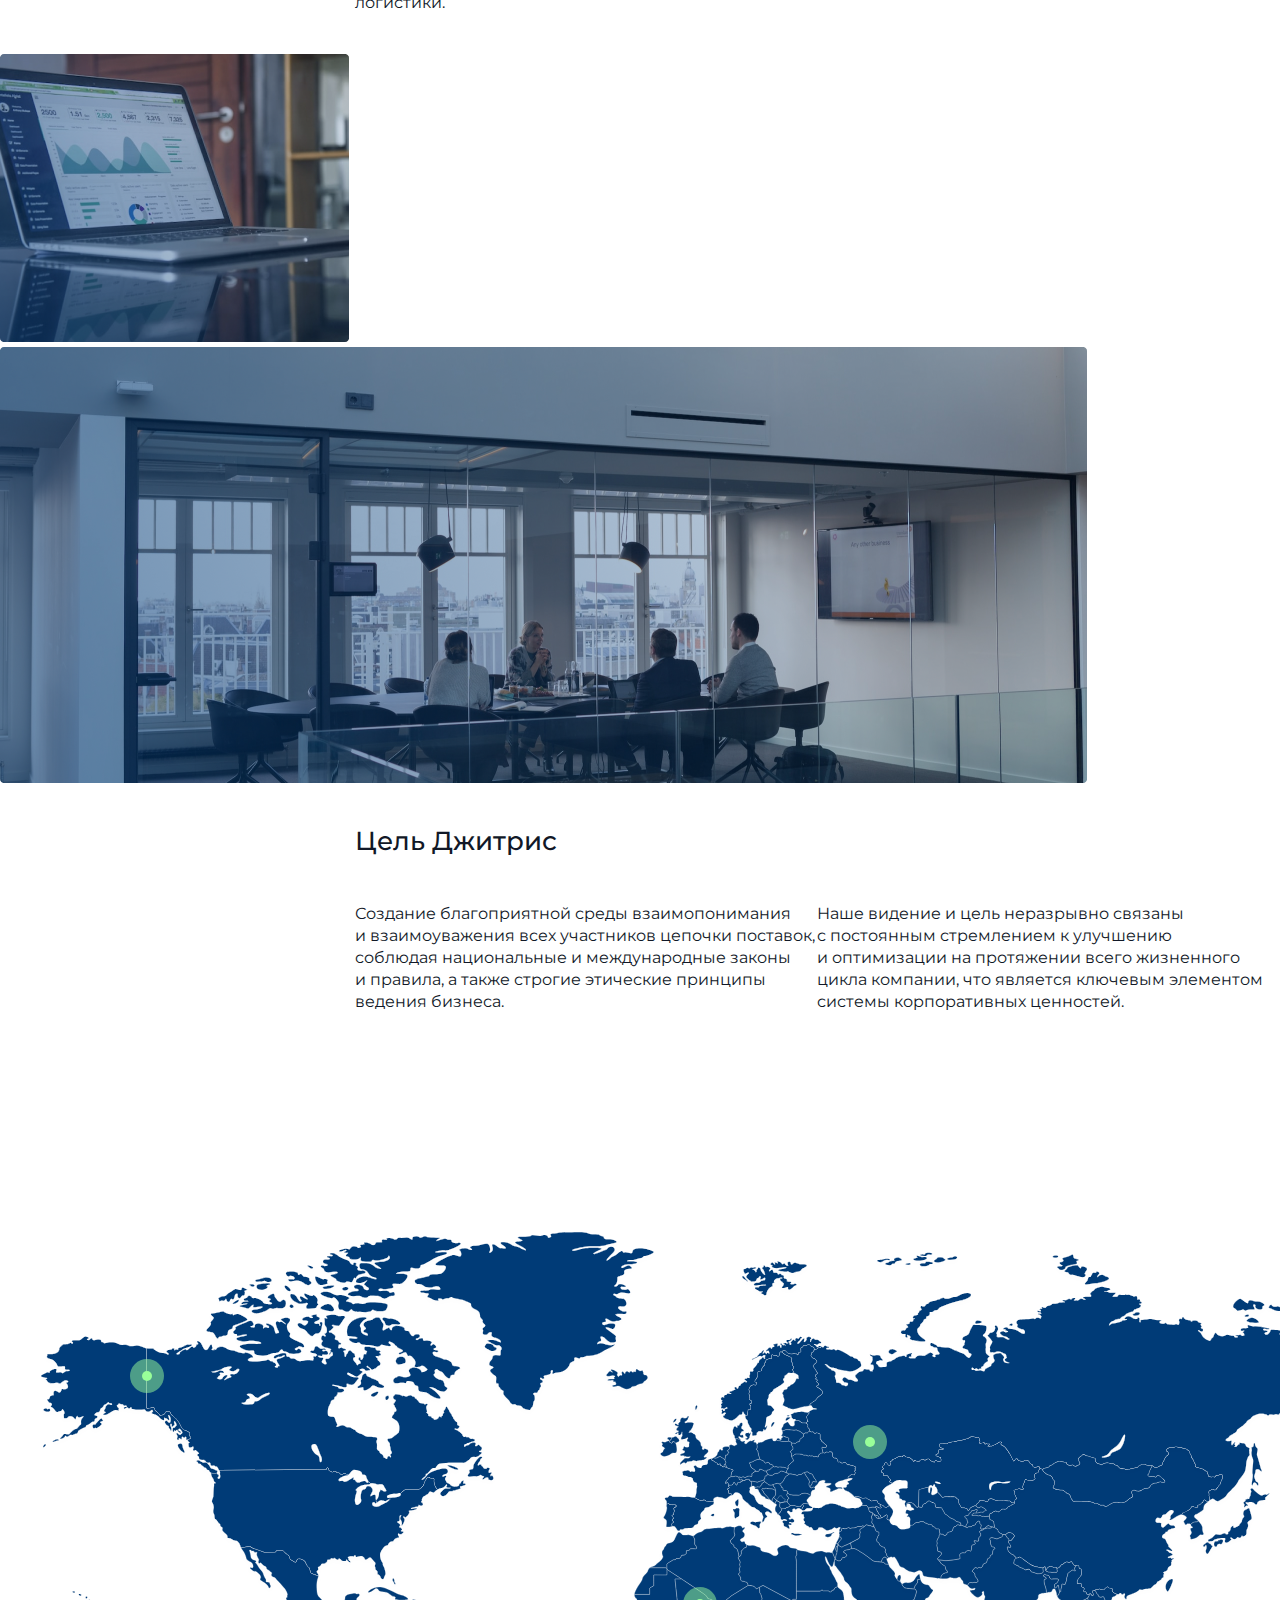
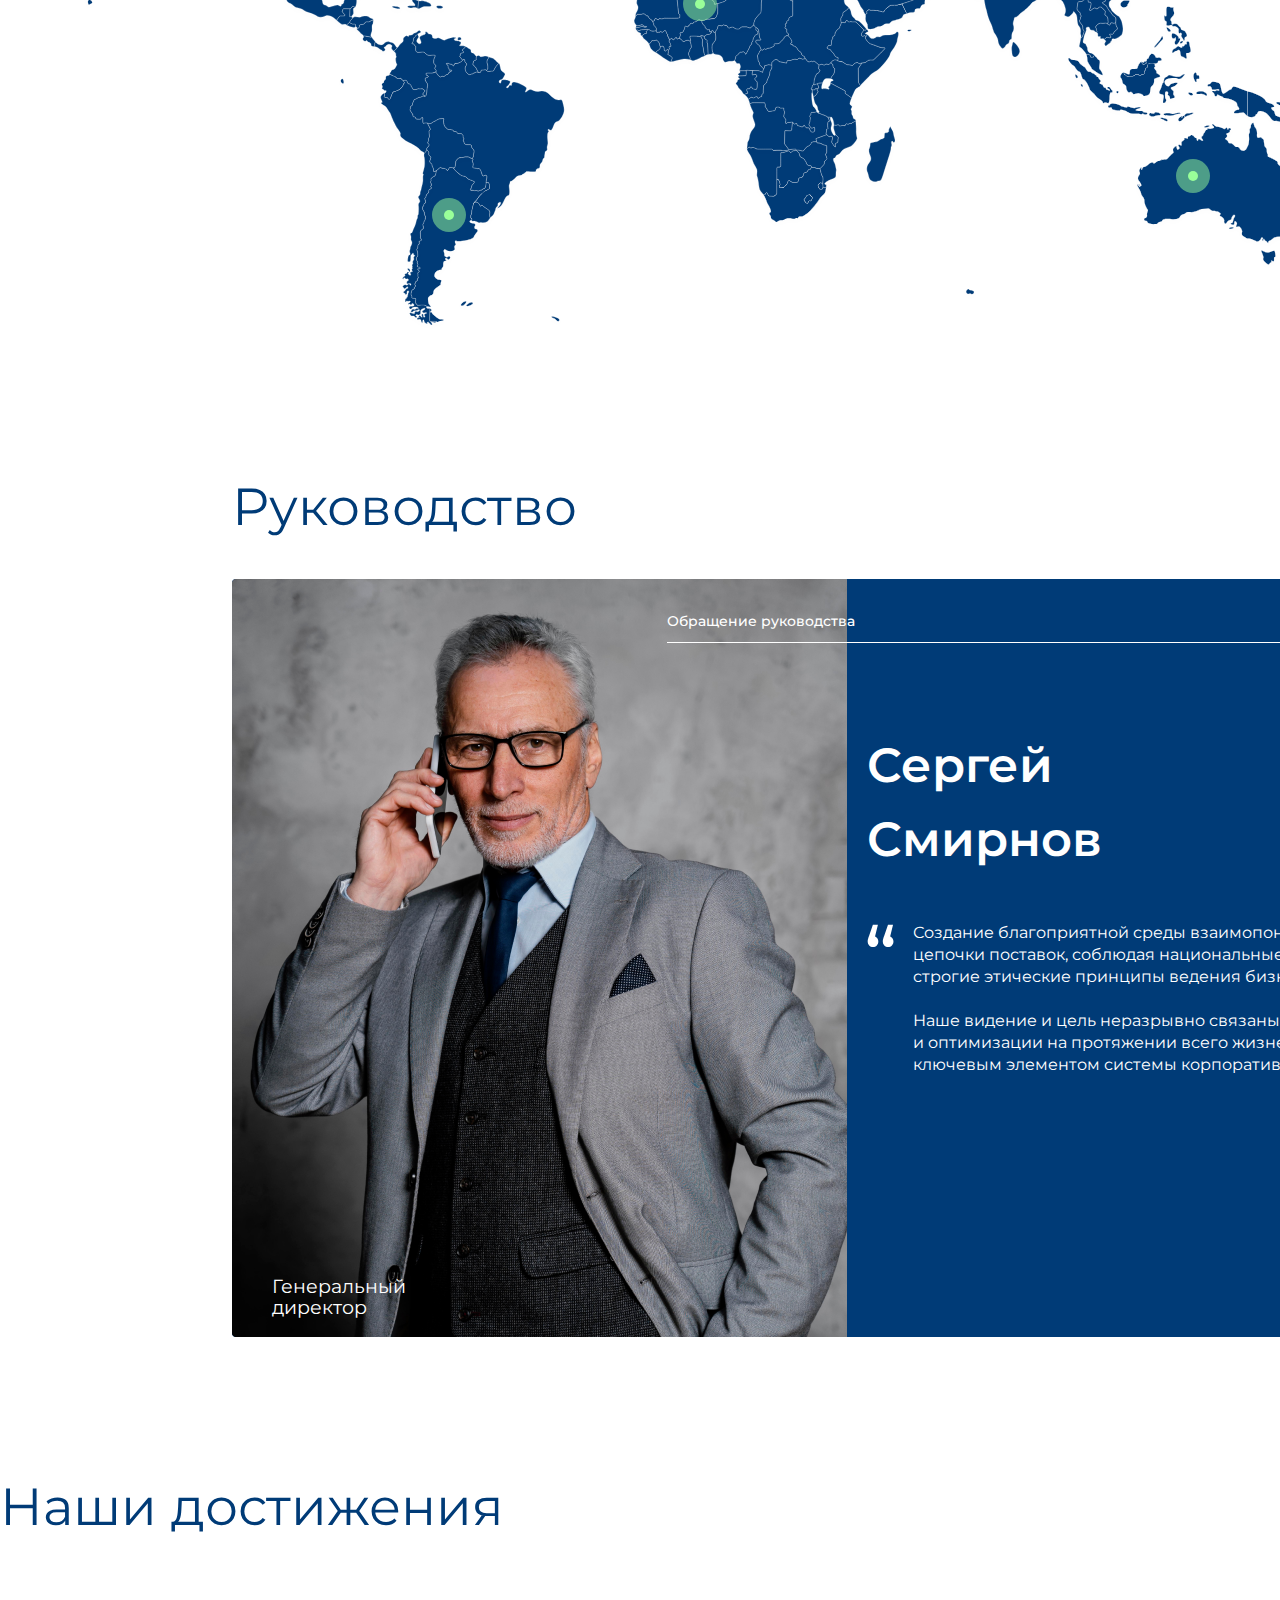
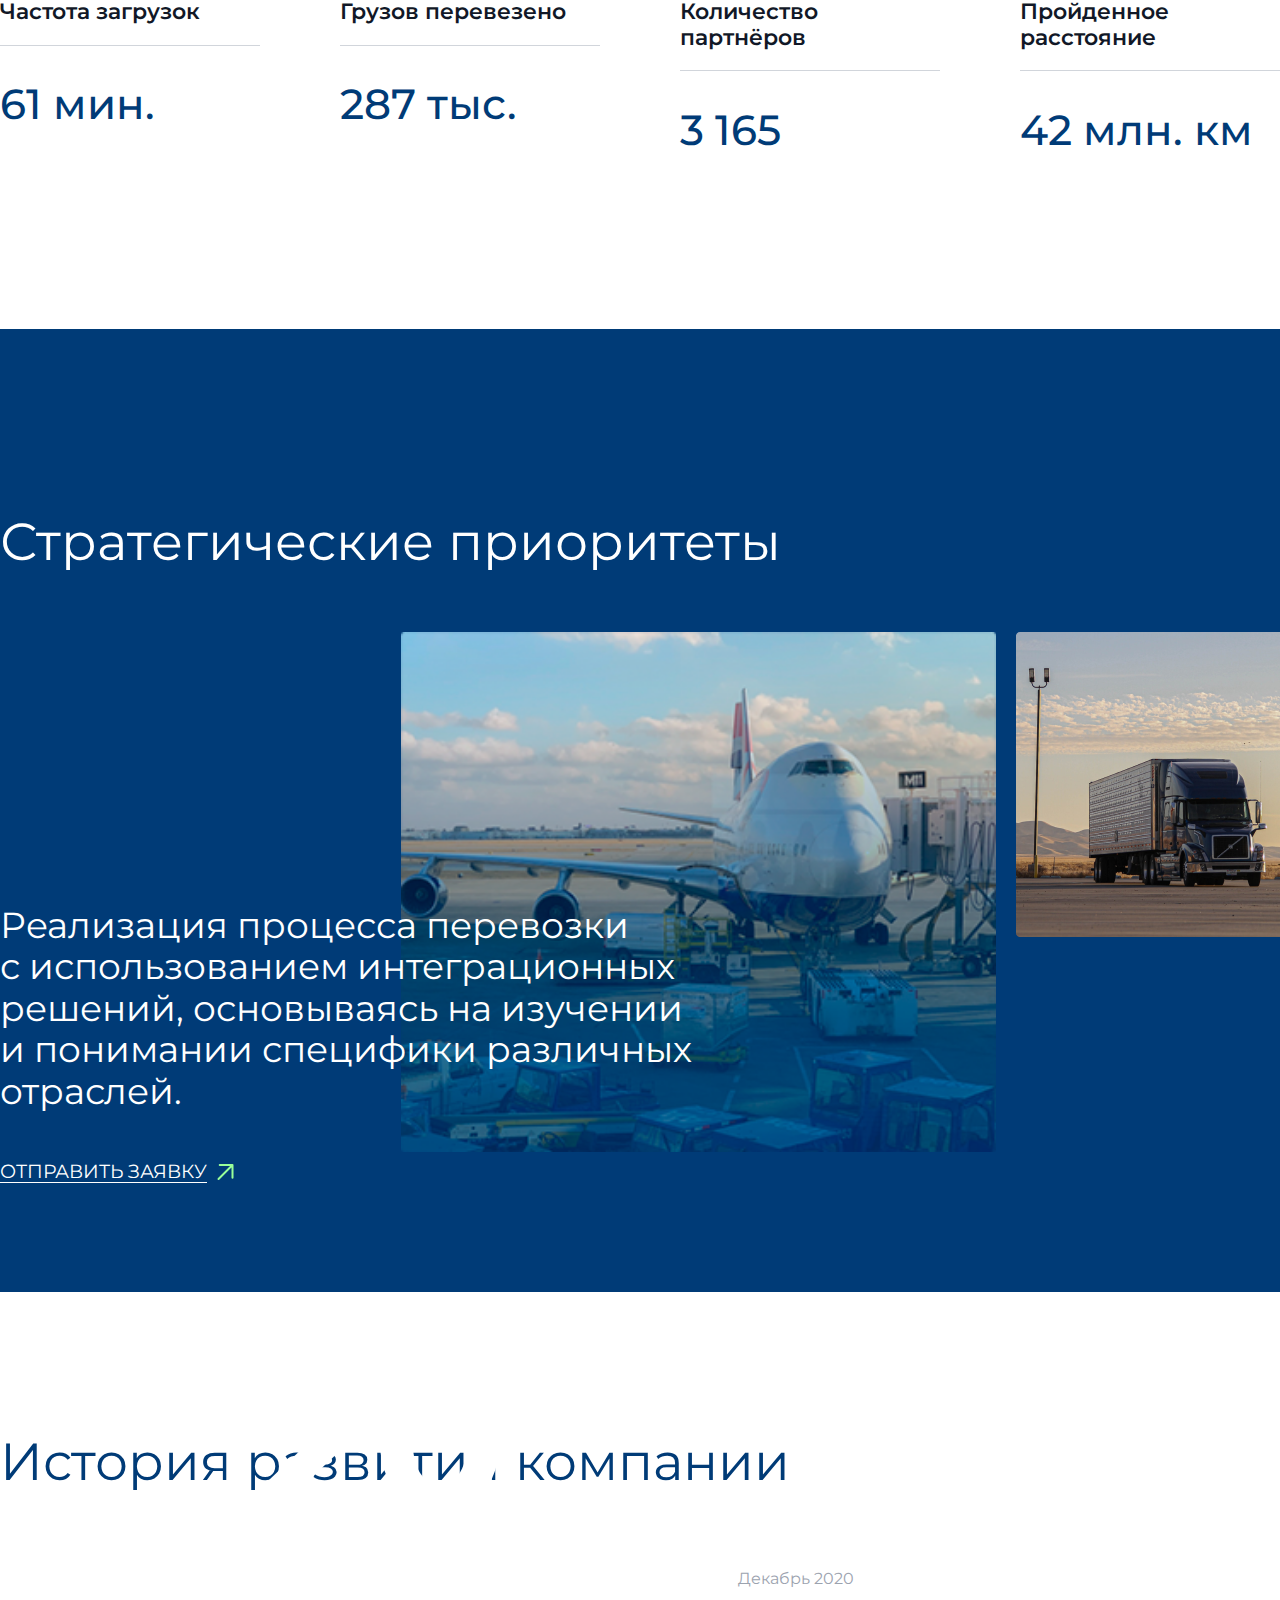
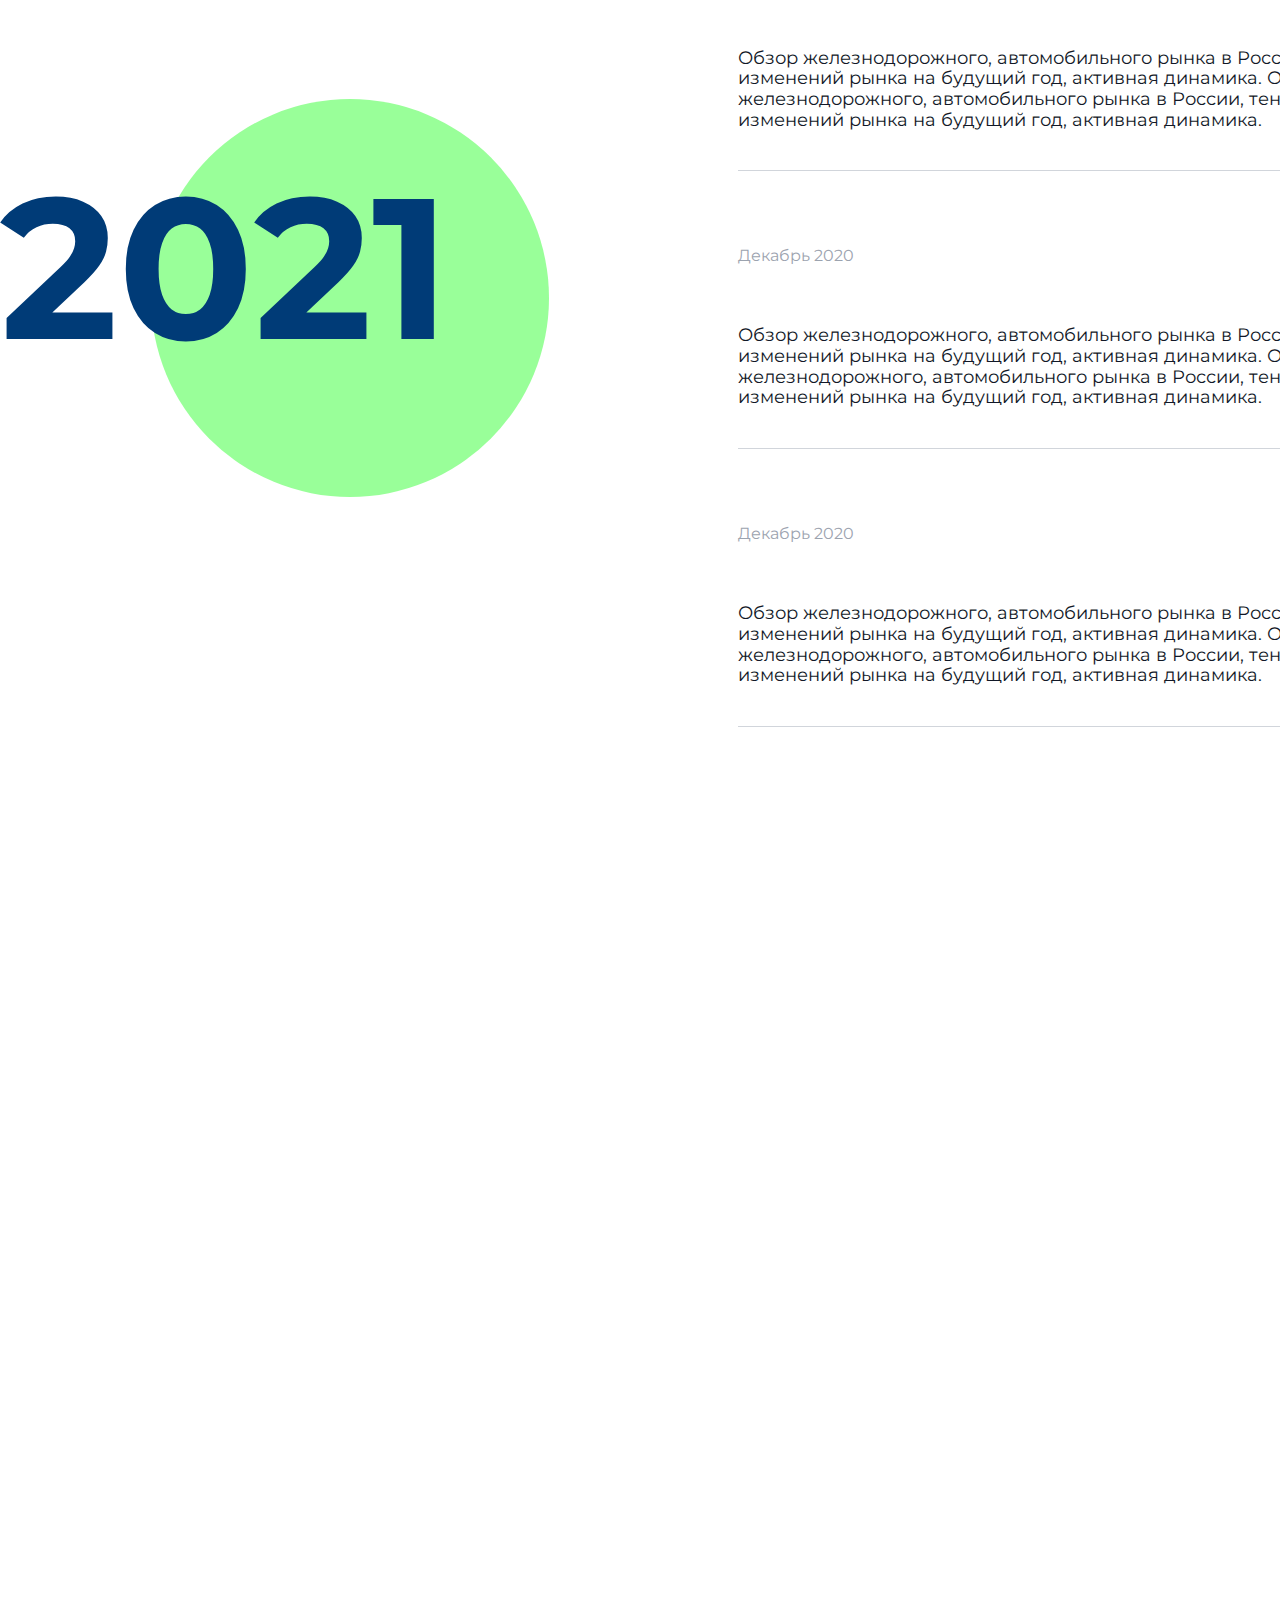
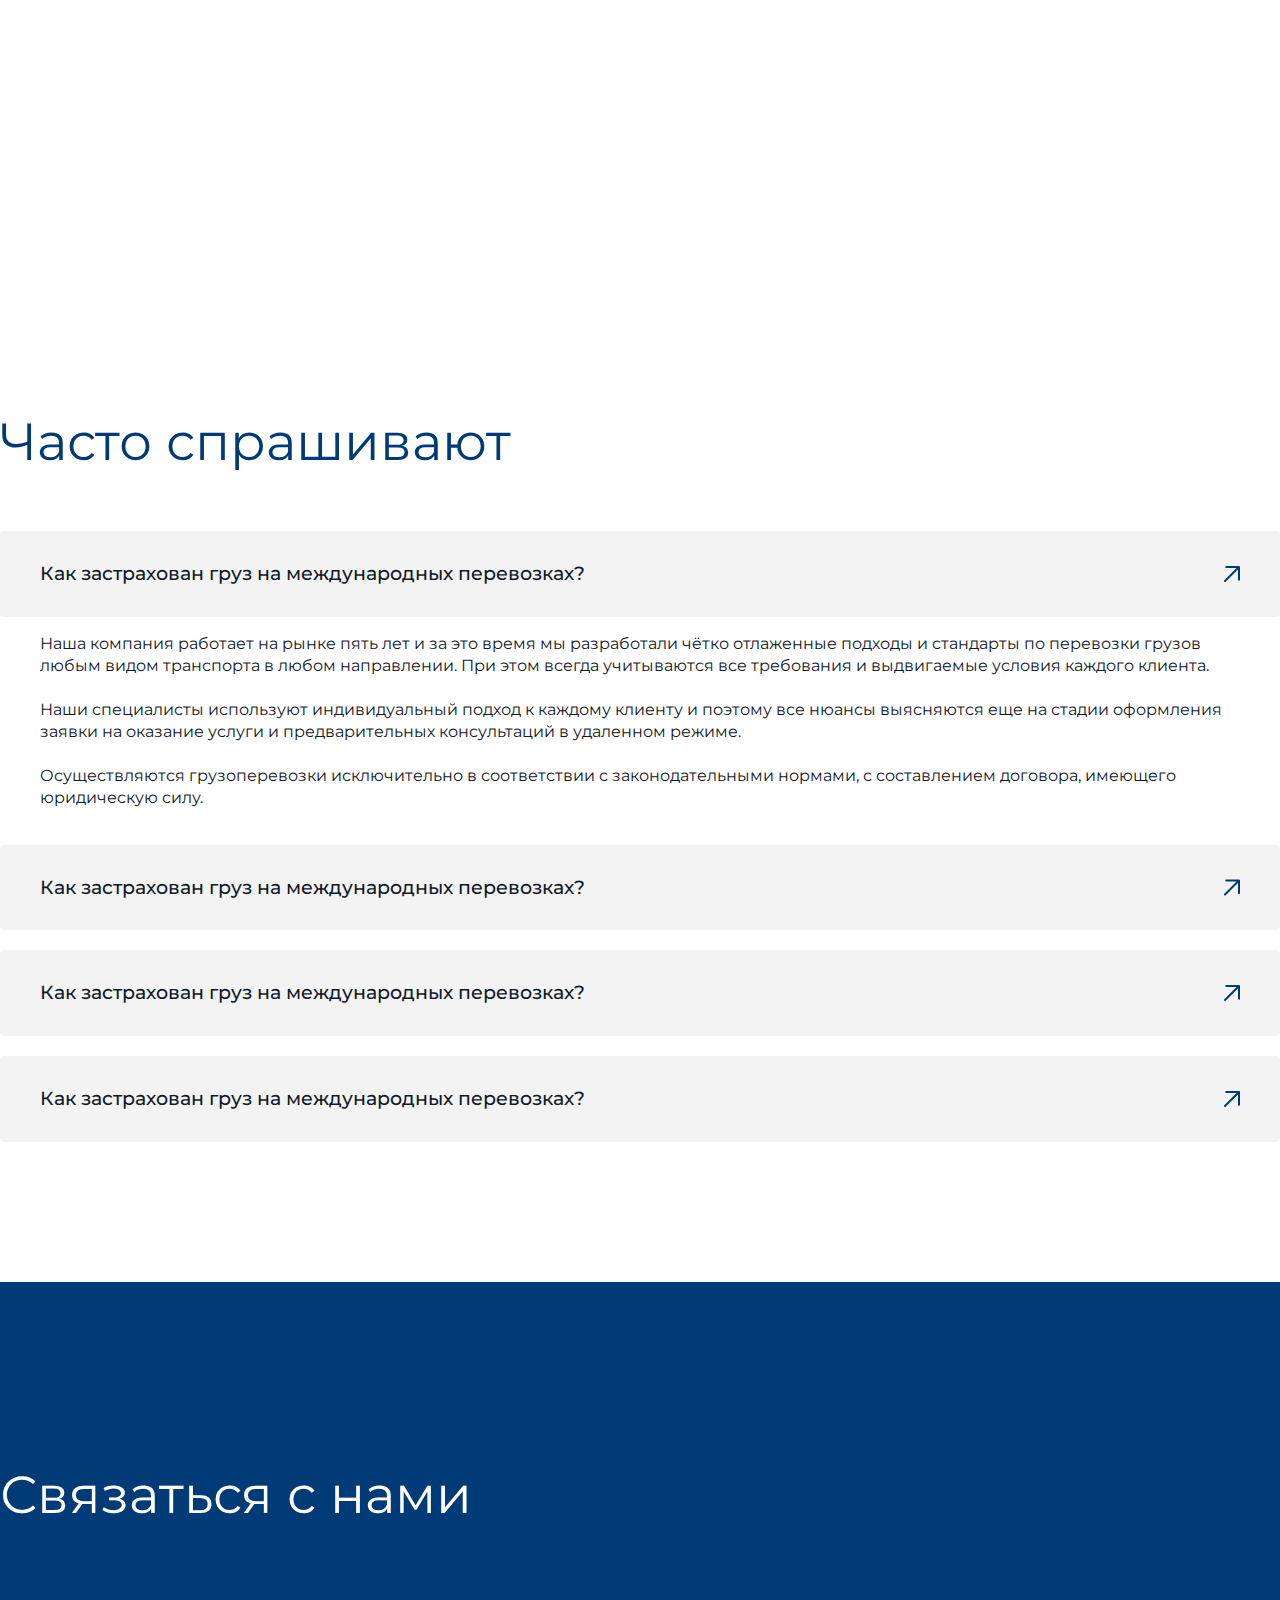
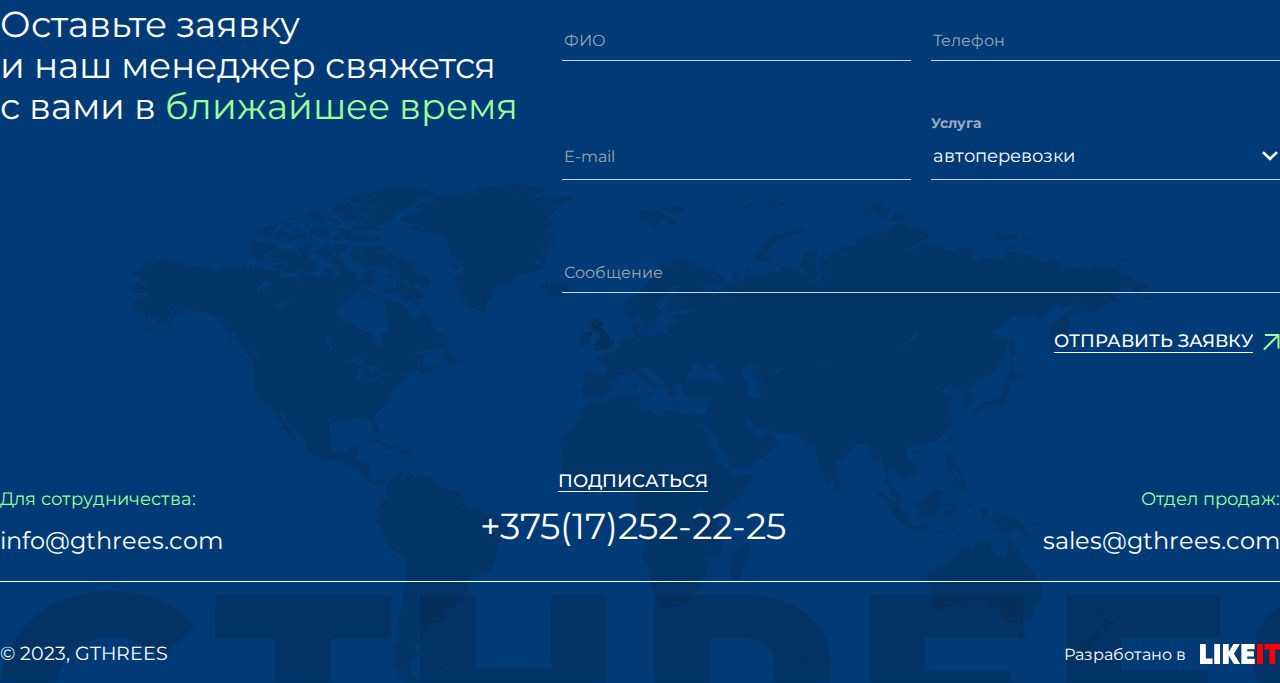
<file: company.html>
<!DOCTYPE html>
<html lang="ru">
<head>
    <meta charset="UTF-8">
    <meta http-equiv="X-UA-Compatible" content="IE=edge">
    <meta name="viewport" content="width=device-width, initial-scale=1.0">
    <title>Document</title>
    <!-- Подключение boxicons -->
    <link rel="stylesheet" href="https://cdn.jsdelivr.net/npm/boxicons@latest/css/boxicons.min.css">
    <link rel="stylesheet" href="https://unpkg.com/boxicons@latest/css/boxicons.min.css">
    <link rel="stylesheet" href="/assets/style/normalize.min.css">
    <link rel="stylesheet" href="/assets/style/main-style.min.css">
    <script defer src="/assets/javascript/application.js"></script>
</head>
<body class="application">
    <div class="application__template">
        <header class="application__header header" id="header">
            <div class="header__container container nav">
                <a href="/index.html" class="nav__logo">
                    <img src="/assets/img/icons/logo.svg" alt="Логотип GTHREES" class="nav__logo-icon">
                </a>
                <a href="/index.html" class="nav__mobile">
                    <img src="/assets/img/icons/logo-mobile.svg" alt="Логотип GTHREES" class="nav__logo-icon">
                </a>
                <ul class="nav__menu">
                    <li class="nav__menu-item navitem serve">
                        <a href="#!" class="navitem__item serve__item">
                            <span class="navitem__item-text serve__item-text">Наши услуги</span>
                            <img src="assets/img/icons/arrow-lng.svg" alt="" class="navitem__item-image serve__item-image">
                        </a>
                        <ul class="serve__dropdown">
                            <li class="serve__dropdown-item">
                                <a href="/services.html" class="serve__dropdown-item--link">Авиаперевозки</a>
                            </li>
                            <li class="serve__dropdown-item">
                                <a href="/services.html" class="serve__dropdown-item--link">Автомобильные перевозки</a>
                            </li>
                            <li class="serve__dropdown-item">
                                <a href="/services.html" class="serve__dropdown-item--link">Мультимодальные перевозки</a>
                            </li>
                            <li class="serve__dropdown-item">
                                <a href="/services.html" class="serve__dropdown-item--link">Железнодорожные перевозки</a>
                            </li>
                            <li class="serve__dropdown-item">
                                <a href="/services.html" class="serve__dropdown-item--link">Перевозки тяжеловесных и негабаритных грузов</a>
                            </li>
                            <li class="serve__dropdown-item">
                                <a href="/services.html" class="serve__dropdown-item--link">Перевозки опасных грузов</a>
                            </li>
                        </ul>
                    </li>
                    
                    <li class="nav__menu-item navitem">
                        <a href="/contacts.html" class="navitem__item">Контакты</a>
                    </li>
                    <li class="nav__menu-item navitem">
                        <a href="tel:375295462567" class="navitem__item">+375(29)546-25-67</a>
                    </li>
                </ul>
                <button class="nav__language">
                    <span class="nav__language-text">RU</span>
                    <img src="assets/img/icons/arrow-lng.svg" alt="" class="nav__language-icon">
                </button>
                <button class="nav__button" onclick="location.href='form.html'">
                    <span class="nav__button-text">Получить рассчёт</span>
                    <img src="assets/img/icons/arrow.svg" alt="Значок стрелки" class="nav__button-arrow">
                </button>
                <button class="nav__mobform " onclick="location.href='shortform.html'">
                    <span class="nav__mobform-text">Получить рассчёт</span>
                    <img src="assets/img/icons/arrow.svg" alt="Значок стрелки" class="nav__mobform-arrow">
                </button>
                <button class="nav__burger">
                    <img src="assets/img/icons/burger.svg" alt="Иконка меню" class="nav__burger-icon">
                </button>
            </div>
        </header>
        <main class="application__main main" id="main">
            <div class="main__content" id="main-content">
                <section class="burger">
                    <div class="burger__container brcont">
                        <div class="brcont__top">
                            <div class="brcont__top-grid brgrid">
                                
                                <div class="brgrid__col brcol brcoltopleft">
                                    <h3 class="brcol__title">Услуги</h3>
                                    <div class="brcol__columns">
                                        <a href="/services.html" class="brcol__columns-item">авиаперевозки</a>
                                        <a href="/services.html" class="brcol__columns-item">железнодорожные перевозки</a>
                                        <a href="/services.html" class="brcol__columns-item">автомобильные перевозки</a>
                                        <a href="/services.html" class="brcol__columns-item">перевозки опасных грузов</a>
                                        <a href="/services.html" class="brcol__columns-item">мультимодальные перевозки</a>
                                        <a href="/services.html" class="brcol__columns-item">перевозки тяжеловесных и негабаритных грузов</a>
                                    </div>
                                </div>
                                <div class="brgrid__col brcol brcoltopright">
                                    <h3 class="brcol__title">КОМПАНИЯ</h3>
                                    <div class="brcol__columns brcompany">
                                        <a href="/company.html" class="brcol__columns-item">о компании</a>
                                        <a href="/hire.html" class="brcol__columns-item">вакансии</a>
                                    </div>
                                </div>
                            </div>
                        </div>
                        <div class="brcont__bottom">
                            <div class="brcont__bottom-grid brbgrid">
                                <div class="brbgrid__col brbcol">
                                    <h3 class="brbcol__title">КОНТАКТЫ</h3>
                                    <div class="brbcol__columns">
                                        <div class="brbcol__columns-belarus brbel">
                                            <p class="brbel__title">ОФИС В РЕСПУБЛИКЕ БЕЛАРУСЬ</p>
                                            <div class="brbel__contacts">
                                                <p class="brbel__contacts-addr">г. Минск, пер. Козлова, 7Г-7</p>
                                                <a href="#!" class="brbel__contacts-number">Тел: +375 (17) 252-22-25</a>
                                            </div>
                                            <div class="brbel__mail">
                                                <a href="#!" class="brbel__mail-email">info@ghtrees.com</a>
                                                <a href="#!" class="brbel__mail-email">sales@ghtrees.com</a>
                                            </div>
                                        </div>
                                        <div class="brbcol__columns-russia brrus">
                                            <p class="brrus__title">ОФИС В РОССИЙСКОЙ ФЕДЕРАЦИИ</p>
                                            <div class="brrus__contacts">
                                                <p class="brrus__contacts-addr">214013, г. Смоленск</p>
                                                <p class="brrus__contacts-addr">ул. Памфилова, 5; офис 217</p>
                                            </div>
                                        </div>
                                        <div class="brbcol__columns-contacts brbconts">
                                            <a href="#!" class="brbconts__number">+375(17)252-22-25</a>
                                            <div class="brbconts__sotr">
                                                <p class="brbconts__sotr-title">Для сотрудничества</p>
                                                <a href="#!" class="brbconts__sotr-email">info@gthrees.com</a>
                                            </div>
                                            <div class="brbconts__sell">
                                                <p class="brbconts__sell-title">Отдел продаж</p>
                                                <a href="#!" class="brbconts__sell-email">sales@gthrees.com</a>
                                            </div>
                                        </div>
                                    </div>
                                </div>
                            </div>
                        </div>
                        <div class="brcont__mobile">
                            <div class="brcont__mobile-social brsoc">
                                <a href="" class="brsoc__social">
                                    <img src="assets/img/icons/whatsapp.svg" alt="" class="brsoc__social-icon">
                                </a>
                                <a href="" class="brsoc__social">
                                    <img src="assets/img/icons/viber.svg" alt="" class="brsoc__social-icon">
                                </a>
                                <a href="" class="brsoc__social">
                                    <img src="assets/img/icons/skype.svg" alt="" class="brsoc__social-icon">
                                </a>
                                <a href="" class="brsoc__social">
                                    <img src="assets/img/icons/telegram.svg" alt="" class="brsoc__social-icon">
                                </a>
                            </div>
                            <div class="brcont__mobile-public brpub">
                                <a href="#!" class="brpub__item">FACEBOOK</a>
                                <a href="#!" class="brpub__item">INSTAGRAM</a>
                                <a href="#!" class="brpub__item">LINKEDIN</a>
                            </div>
                        </div>
                        <img src="assets/img/icons/cross.svg" alt="" class="brcont__cross">
                    </div>
                </section>
                <section class="aboutcompany">
                    <div class="aboutcompany__container company">
                        <div class="company__upper">
                            <h2 class="company__upper-text">О компании</h2>
                        </div>
                        <div class="company__bottom cbot">
                            <div class="cbot__container ccont">
                                <img src="assets/img/icons/title.svg" alt="" class="ccont__text">
                                <div class="ccont__desc">
                                    <div class="ccont__desc-subtitle effective efcompany">
                                        <p class="effective__text efcompanytext">Благодаря тесному сотрудничеству с лучшими транспортными компаниями мы способны предложить качественный и эффективный логистический сервис.</p>
                                        <a href="#!" class="effective__button efcompanybutton">
                                            <a href="company.html" class="effective__button-text">получить консультацию</a>
                                            <img src="assets/img/icons/arrow.svg" alt=""
                                                class="effective__button-icon">
                                        </a>
                                    </div>
                                </div>
                                <div class="ccont__buttons cbut">
                                    <div class="cbut__slider">
                                        <a href="" class="cbut__slider-left sldr">
                                            <img src="assets/img/icons/arrowslider.svg" alt="Стрелка назад"
                                                class="cbut__slider-left--arrow warrow">
                                        </a>
                                        <a href="" class="cbut__slider-right warrow sldr">
                                            <img src="assets/img/icons/arrowslider.svg" alt="Стрелка вперед"
                                                class="cbut__slider-right--arrow">
                                        </a>
                                    </div>
                                    <div class="cbut__social">
                                        <a href="#!" class="cbut__social-links">FACEBOOK</a>
                                        <a href="#!" class="cbut__social-links">INSTAGRAM</a>
                                        <a href="#!" class="cbut__social-links">LINKEDIN</a>
                                    </div>
                                    <div class="cbut__messenger">
                                        <a href="#!" class="cbut__mseenger-link">
                                            <img src="assets/img/icons/whatsapp.svg" alt="Значок whatsapp"
                                                class="cbut__messenger-link--icon">
                                        </a>
                                        <a href="#!" class="cbut__mseenger-link">
                                            <img src="assets/img/icons/viber.svg" alt="Значок viber"
                                                class="cbut__messenger-link--icon">
                                        </a>
                                        <a href="#!" class="cbut__mseenger-link">
                                            <img src="assets/img/icons/skype.svg" alt="Значок skype"
                                                class="cbut__messenger-link--icon">
                                        </a>
                                        <a href="#!" class="cbut__mseenger-link">
                                            <img src="assets/img/icons/telegram.svg" alt="Значок telegram"
                                                class="cbut__messenger-link--icon">
                                        </a>




                                    </div>
                                </div>

                            </div>
                        </div>

                    </div>
                </section>
                <section class="objectives">
                    <div class="objectives__container obcont">
                        <div class="obcont__text">
                            <img src="assets/img/icons/quot.svg" alt="значок кавычек" class="obcont__text-image">
                            <h2 class="obcont__text-title">Мы стремимся обеспечить высокий уровень сервиса, предлагая вам наилучшее решение с точки зрения стоимости, качества и времени.</h2>
                        </div>
                    </div>
                </section>
                <section class="vision">
                    <div class="vision__container vcont">
                        <h2 class="vcont__title">О компании</h2>
                        <div class="vcont__text">
                            <h3 class="vcont__text-title">Видение Джитрис</h3>
                            <p class="vcont__text-subtitle">
                                Быть партнёром по росту и развитию для наших клиентов. Как логистическая компания, мы предлагаем эффективные решения, основываясь на нашем опыте в следующих областях: транспортно-экспедиционное обслуживание клиентов, контрактная логистика и оптимизация цепочек поставок. <br> <br>
                                Наша компания предоставляет широкий спектр услуг по доставке грузов наземным, морским и воздушным транспортом, складской обработке и страхованию грузов. Основываясь на глубоком понимании специфики различных отраслей, мы применяем индивидуальный подход к потребностям наших клиентов в области логистики.
                            </p>
                        </div>
                        <div class="vcont__images">
                            <img src="assets/img/images/lap1.png" alt="" class="vcont__images-small">
                            <img src="assets/img/images/lap2.png" alt="" class="vcont__images-large">
                        </div>
                        <div class="vcont__target">
                            <h3 class="vcont__target-title">Цель Джитрис</h3>
                            <div class="vcont__target-subtitle">
                                <p class="vcont__target-subtitle--text">Создание благоприятной среды взаимопонимания и взаимоуважения всех участников цепочки поставок, соблюдая национальные и международные законы и правила, а также строгие этические принципы ведения бизнеса.</p>
                                <p class="vcont__target-subtitle--text">Наше видение и цель неразрывно связаны с постоянным стремлением к улучшению и оптимизации на протяжении всего жизненного цикла компании, что является ключевым элементом системы корпоративных ценностей.</p>
                            </div>
                        </div>

                    </div>
                    
                </section>
                <section class="company">
                    <div class="company__container cmp">
                        <div class="cmp__map">
                            <div class="cmp__map-dot dot dot1">
                                <div class="dot__text dot1__text mapleft">
                                    <h3 class="dot__text-title dot1__text-title">Загрузили</h3>
                                    <p class="dot__text-subtitle dot1__text-subtitle">96 т памперсов</p>
                                </div>
                                <img src="assets/img/icons/dot.svg" alt="" class="dot__image dot1__image">
                            </div>
                            <div class="cmp__map-dot dot dot2">
                                <div class="dot__text dot2__text mapright">
                                    <h3 class="dot__text-title dot2__text-title">Доставили</h3>
                                    <p class="dot__text-subtitle dot2__text-subtitle">145 т пильменей</p>
                                </div>
                                <img src="assets/img/icons/dot.svg" alt="" class="dot__image dot2__image">
                            </div>
                            <div class="cmp__map-dot dot dot3">
                                <div class="dot__text dot3__text mapleft">
                                    <h3 class="dot__text-title dot3__text-title">Получили</h3>
                                    <p class="dot__text-subtitle dot3__text-subtitle">Положительный отзыв</p>
                                </div>
                                <img src="assets/img/icons/dot.svg" alt="" class="dot__image dot3__image">
                            </div>
                            <div class="cmp__map-dot dot dot4">
                                <div class="dot__text dot4__text mapright">
                                    <h3 class="dot__text-title dot4__text-title">Отследили</h3>
                                    <p class="dot__text-subtitle dot4__text-subtitle">Местоположение груза</p>
                                </div>
                                <img src="assets/img/icons/dot.svg" alt="" class="dot__image dot5__image">
                            </div>
                            <div class="cmp__map-dot dot dot5">
                                <div class="dot__text dot5__text mapleft">
                                    <h3 class="dot__text-title dot5__text-title">Доставили</h3>
                                    <p class="dot__text-subtitle dot5__text-subtitle">145 т пильменей</p>
                                </div>
                                <img src="assets/img/icons/dot.svg" alt="" class="dot__image dot5__image">
                            </div>
                            <img src="assets/img/icons/map.svg" alt="Изображение карты мира" class="cmp__map-map">
                        </div>

                    </div>
                </section>
                <section class="managment">
                    <div class="managment__container macont">
                        <h2 class="macont__title">Руководство</h2>
                        <div class="macont__content manag">
                            <div class="manag__line">
                                <h3 class="manag__line-text">Обращение руководства</h3>
                            </div>
                            <div class="manag__photo">
                                <img src="assets/img/images/director.png" alt="" class="manag__photo-image">
                                <h3 class="manag__photo-text">Генеральный директор</h3>
                            </div>
                            <div class="manag__info">
                                <h3 class="manag__info-name">Сергей <br> <br> Смирнов</h3>
                                <h3 class="manag__info-mobile">Сергей Смирнов</h3>
                                <div class="manag__info-text mantext">
                                    <img src="assets/img/icons/quots.svg" alt="" class="mantext__quot">
                                    <p class="mantext__text">Создание благоприятной среды взаимопонимания и взаимоуважения всех участников цепочки поставок, соблюдая национальные и международные законы и правила, а также строгие этические принципы ведения бизнеса. <br> <br>
                                        Наше видение и цель неразрывно связаны с постоянным стремлением к улучшению и оптимизации на протяжении всего жизненного цикла компании, что является ключевым элементом системы корпоративных ценностей. </p>
                                </div>
                                <img src="assets/img/icons/signature.svg" alt="" class="manag__info-sign">
                            </div>
                        </div>
                    </div>
                </section>
                <section class="achievements">
                    <div class="achievements__container acont">
                        <h2 class="acont__title">Наши достижения</h2>
                        <div class="acont__cards">
                            <div class="acont__cards-card">
                                <p class="acont__cards-card--title">Частота загрузок</p>
                                <h2 class="acont__cards-card--number"><span>61</span> мин.</h2>
                            </div>
                            <div class="acont__cards-card">
                                <p class="acont__cards-card--title">Грузов перевезено</p>
                                <h2 class="acont__cards-card--number"><span>287</span> тыс.</h2>
                            </div>
                            <div class="acont__cards-card">
                                <p class="acont__cards-card--title">Количество партнёров</p>
                                <h2 class="acont__cards-card--number"><span>3 165</span></h2>
                            </div>
                            <div class="acont__cards-card">
                                <p class="acont__cards-card--title">Пройденное расстояние</p>
                                <h2 class="acont__cards-card--number"><span>42</span> млн. км</h2>
                            </div>
                        </div>
                    </div>
                </section>
                <section class="strategy">
                    <div class="strategy__container stcont">
                        <h2 class="stcont__title">Стратегические приоритеты</h2>
                        <div class="stcont__scroller">
                            <div class="stcont__scroller-images scrollerim">
                                <img src="assets/img/images/strat1.png" alt="" class="scrollerim__images currentim">
                                <img src="assets/img/images/strat2.png" alt="" class="scrollerim__images nci">
                                <img src="assets/img/images/strat3.png" alt="" class="scrollerim__images nci">
                            </div>
                            <div class="stcont__scroller-scrollbar scbar">
                                <div class="scbar__acccent"></div>
                            </div>
                        </div>
                        <div class="stcont__text">
                            <h2 class="stcont__text-title">Реализация процесса перевозки с использованием интеграционных решений, основываясь на изучении и понимании специфики различных отраслей.</h2>
                            <a href="#!" class="stcont__text-button">
                                <h3 class="stcont__text-button--title">ОТПРАВИТЬ ЗАЯВКУ</h3>
                                <img src="assets/img/icons/arrow.svg" alt="" class="stcont__text-button--image">
                            </a>
                        </div>
                    </div>
                </section>
                <section class="history">
                    <div class="history__container hcont">
                        <h2 class="hcont__title">История развития компании</h2>
                        <div class="hcont__content hist">
                            <div class="hist_counter hico">
                                <div class="hico__count">
                                    <img src="assets/img/icons/circle.svg" alt="" class="hico__count-circle">
                                    <h3 class="hico__count-year">20</h3>
                                    <div class="hico__count-numbers hinu">
                                        <h3 class="hinu__number">20</h3>
                                        <h3 class="hinu__number currentnumber">21</h3>
                                        <h3 class="hinu__number">22</h3>
                                        <h3 class="hinu__number">23</h3>
                                    </div>
                                </div>
                            </div>
                            <div class="hist__text htext">
                                <div class="htext__content">
                                    <h3 class="htext__content-date">Декабрь 2020</h3>
                                    <p class="htext__content-text"> Обзор железнодорожного, автомобильного рынка в России, тенденции изменений рынка на будущий год, активная динамика. Обзор железнодорожного, автомобильного рынка в России, тенденции изменений рынка на будущий год, активная динамика.</p>
                                </div>
                                <div class="htext__content">
                                    <h3 class="htext__content-date">Декабрь 2020</h3>
                                    <p class="htext__content-text"> Обзор железнодорожного, автомобильного рынка в России, тенденции изменений рынка на будущий год, активная динамика. Обзор железнодорожного, автомобильного рынка в России, тенденции изменений рынка на будущий год, активная динамика.</p>
                                </div>
                                <div class="htext__content">
                                    <h3 class="htext__content-date">Декабрь 2020</h3>
                                    <p class="htext__content-text"> Обзор железнодорожного, автомобильного рынка в России, тенденции изменений рынка на будущий год, активная динамика. Обзор железнодорожного, автомобильного рынка в России, тенденции изменений рынка на будущий год, активная динамика.</p>
                                </div>
                            </div>
                        </div>
                    </div>
                </section>
                <section class="histmob">
                    <div class="histmob__container hcont">
                        <h2 class="hcont__title">История развития компании</h2>
                        <div class="hcont__content hist">
                            <div class="hist_counter">
                                <img src="assets/img/icons/circle.svg" alt="" class="hist__counter-circle">
                                <h3 class="hist__counter-year">2022</h3>                   
                            </div>
                            <div class="hist__text htext">
                                <div class="htext__content">
                                    <h3 class="htext__content-date">Декабрь 2020</h3>
                                    <p class="htext__content-text"> Обзор железнодорожного, автомобильного рынка в России, тенденции изменений рынка на будущий год, активная динамика. Обзор железнодорожного, автомобильного рынка в России, тенденции изменений рынка на будущий год, активная динамика.</p>
                                </div>
                                <div class="htext__content">
                                    <h3 class="htext__content-date">Декабрь 2020</h3>
                                    <p class="htext__content-text"> Обзор железнодорожного, автомобильного рынка в России, тенденции изменений рынка на будущий год, активная динамика. Обзор железнодорожного, автомобильного рынка в России, тенденции изменений рынка на будущий год, активная динамика.</p>
                                </div>
                                <div class="htext__content">
                                    <h3 class="htext__content-date">Декабрь 2020</h3>
                                    <p class="htext__content-text"> Обзор железнодорожного, автомобильного рынка в России, тенденции изменений рынка на будущий год, активная динамика. Обзор железнодорожного, автомобильного рынка в России, тенденции изменений рынка на будущий год, активная динамика.</p>
                                </div>
                            </div>
                        </div>
                    </div>
                </section>
                <section class="faq">
                    <div class="faq__container facont">
                        <h2 class="facont__title">Часто спрашивают</h2>
                        <div class="facont__items">
                            <div class="facont__items-accordeon accord">
                                <a href="" class="accord__title aitem1">
                                    <h3 class="accord__title-text">Как застрахован груз на международных перевозках?</h3>
                                    <img src="assets/img/icons/arrow-blue.svg" alt="" class="accord__title-icon">
                                    
                                </a>
                                <div class="accord__info ainfo1">
                                    <h3 class="accord__info-text">
                                        Наша компания работает на рынке пять лет и за это время мы разработали чётко отлаженные подходы и стандарты по перевозки грузов любым видом транспорта в любом направлении. При этом всегда учитываются все требования и выдвигаемые условия каждого клиента. <br> <br>
                                        Наши специалисты используют индивидуальный подход к каждому клиенту и поэтому все нюансы выясняются еще на стадии оформления заявки на оказание услуги и предварительных консультаций в удаленном режиме. <br> <br>
                                        Осуществляются грузоперевозки исключительно в соответствии с законодательными нормами, с составлением договора, имеющего юридическую силу.
                                    </h3>
                                </div>
                            </div>
                            <div class="facont__items-accordeon accord">
                                <a href="" class="accord__title aitem1">
                                    <h3 class="accord__title-text">Как застрахован груз на международных перевозках?</h3>
                                    <img src="assets/img/icons/arrow-blue.svg" alt="" class="accord__title-icon">
                                </a>
                                <div class="accord__info ainfo2">
                                    <h3 class="accord__info-text">
                                        Наша компания работает на рынке пять лет и за это время мы разработали чётко отлаженные подходы и стандарты по перевозки грузов любым видом транспорта в любом направлении. При этом всегда учитываются все требования и выдвигаемые условия каждого клиента.
                                        Наши специалисты используют индивидуальный подход к каждому клиенту и поэтому все нюансы выясняются еще на стадии оформления заявки на оказание услуги и предварительных консультаций в удаленном режиме.
                                        Осуществляются грузоперевозки исключительно в соответствии с законодательными нормами, с составлением договора, имеющего юридическую силу.
                                    </h3>
                                </div>
                            </div>
                            <div class="facont__items-accordeon accord">
                                <a href="" class="accord__title aitem1">
                                    <h3 class="accord__title-text">Как застрахован груз на международных перевозках?</h3>
                                    <img src="assets/img/icons/arrow-blue.svg" alt="" class="accord__title-icon">
                                </a>
                                <div class="accord__info ainfo3">
                                    <h3 class="accord__info-text">
                                        Наша компания работает на рынке пять лет и за это время мы разработали чётко отлаженные подходы и стандарты по перевозки грузов любым видом транспорта в любом направлении. При этом всегда учитываются все требования и выдвигаемые условия каждого клиента.
                                        Наши специалисты используют индивидуальный подход к каждому клиенту и поэтому все нюансы выясняются еще на стадии оформления заявки на оказание услуги и предварительных консультаций в удаленном режиме.
                                        Осуществляются грузоперевозки исключительно в соответствии с законодательными нормами, с составлением договора, имеющего юридическую силу.
                                    </h3>
                                </div>
                            </div>
                            <div class="facont__items-accordeon accord">
                                <a href="" class="accord__title aitem1">
                                    <h3 class="accord__title-text">Как застрахован груз на международных перевозках?</h3>
                                    <img src="assets/img/icons/arrow-blue.svg" alt="" class="accord__title-icon">
                                </a>
                                <div class="accord__info ainfo4">
                                    <h3 class="accord__info-text">
                                        Наша компания работает на рынке пять лет и за это время мы разработали чётко отлаженные подходы и стандарты по перевозки грузов любым видом транспорта в любом направлении. При этом всегда учитываются все требования и выдвигаемые условия каждого клиента.
                                        Наши специалисты используют индивидуальный подход к каждому клиенту и поэтому все нюансы выясняются еще на стадии оформления заявки на оказание услуги и предварительных консультаций в удаленном режиме.
                                        Осуществляются грузоперевозки исключительно в соответствии с законодательными нормами, с составлением договора, имеющего юридическую силу.
                                    </h3>
                                </div>
                            </div>
                        </div>
                    </div>
                </section>
                <section class="contact" id="call">
                    <div class="contact__container ccont">
                        <h2 class="ccont__title">Связаться с нами</h2>
                        <div class="ccont__content">
                            <div class="ccont__content-text ctext">
                                <h3 class="ctext__text">Оставьте заявку и наш менеджер свяжется с вами в <span class="hero">ближайшее время</span></h3>
                            </div>
                            <div class="ccont__content-form cform">
                                <div class="cform__form">
                                    
                                    <input type="text" placeholder="ФИО" class="cform__form-input">
                                    <input type="text" placeholder="Телефон" class="cform__form-input">
                                    <input type="text" placeholder="E-mail" class="cform__form-input">
                                    <div class="cform__form-input selector">
                                        <h3 class="selector__text">Услуга</h3>
                                        <div class="selector__select">
                                            <span class="selector__select-title">автоперевозки</span>
                                            <img src="assets/img/icons/arrow-down.svg" alt="" class="selector__select-image">
                                        </div>
                                        <div class="selector__options">
                                            <div class="selector__select-option" data-value="auto">Автоперевозки</div>
                                            <div class="selector__select-option" data-value="air">Авиаперевозки</div>
                                            <div class="selector__select-option" data-value="mmod">Мультимодальные перевозки</div>
                                            <div class="selector__select-option" data-value="railroad">Железнодорожные перевозки</div>
                                            <div class="selector__select-option" data-value="heavy">Перевозки тяжелых и негабаритных грузов</div>
                                            <div class="selector__select-option" data-value="danger">Перевозки опасных грузов</div>
                                        </div>
                                    </div>
                                    <input type="text" placeholder="Сообщение" class="cform__form-input message">
                                </div>
                                <a href="#!" class="cform__button">
                                    <h3 class="cform__button-text">Отправить заявку</h3>
                                    <img src="assets/img/icons/arrow.svg" alt="" class="cgorm__button-arrow">
                                </a>
                            </div>
                        </div>
                    </div>
                    <div class="contact__footer cfoot">
                        <div class="cfoot__upper cfup">
                            <div class="cfup__mail">
                                <h3 class="cfup__mail-title">Для сотрудничества:</h3>
                                <a href="#!" class="cfup__mail-mail">info@gthrees.com</a>
                            </div>
                            <div class="cfup__subscribe">
                                <a href="#!" class="cfup__subscribe-link">Подписаться</a>
                                <a href="#!" class="cfup__subscribe-number">+375(17)252-22-25</a>
                            </div>
                            <div class="cfup__sell">
                                <h3 class="cfup__sell-title">Отдел продаж:</h3>
                                <a href="#!" class="cfup__sell-mail">sales@gthrees.com</a>
                            </div>
                        </div>
                        <div class="contact__bottom cfbot">
                            <h3 class="cfbot__text">© 2023, GTHREES</h3>
                            <a href="#!" class="cfbot__likeit">
                                <h3 class="cfbot__likeit-text">Разработано в</h3>
                                <img src="assets/img/icons/likeIt.svg" alt="" class="cfbot__likeit-icon">
                            </a>
                        </div>
                        <img src="assets/img/icons/title-dark.svg" alt="" class="cfoot__title">
                    </div>
                </section>
            </div>
        </main>
        <footer class="application__footer footer">
            <!-- контент подвала сайта -->
        </footer>
    </div>
</body>
</html>
</file>
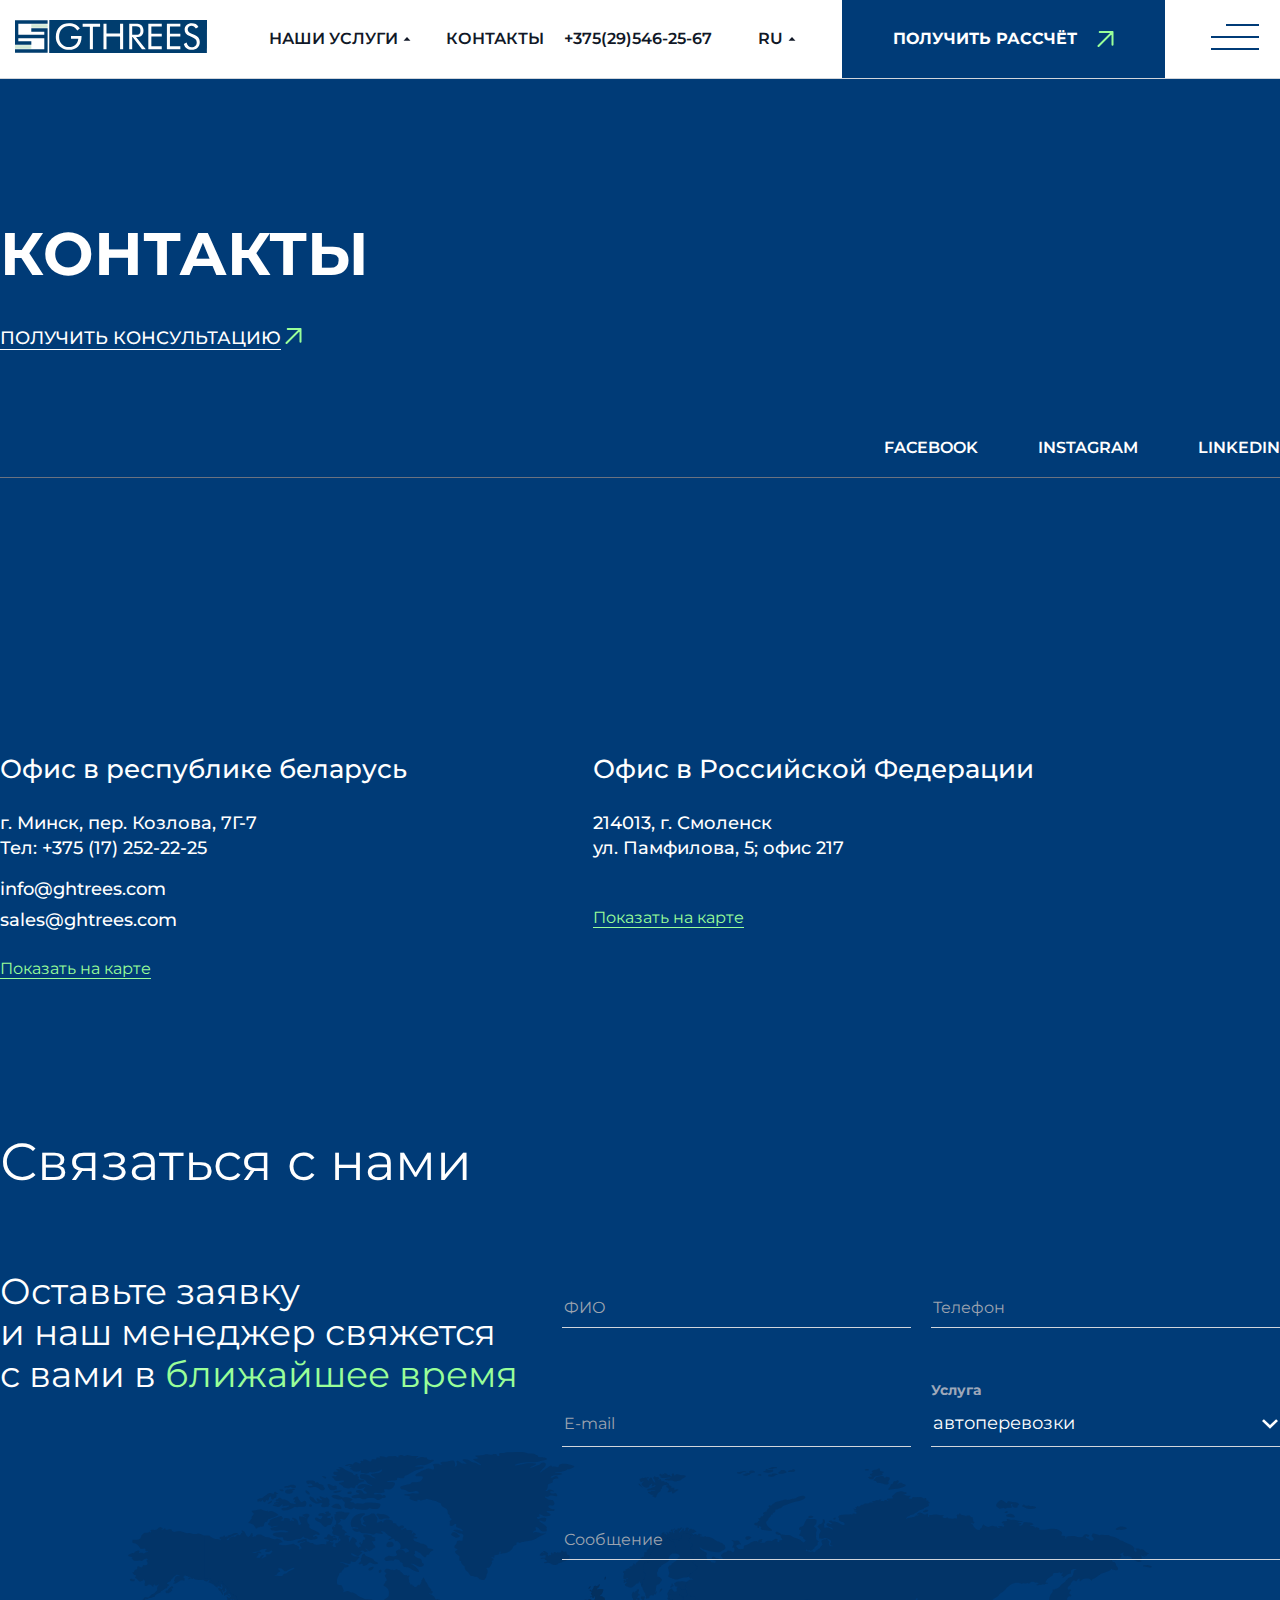
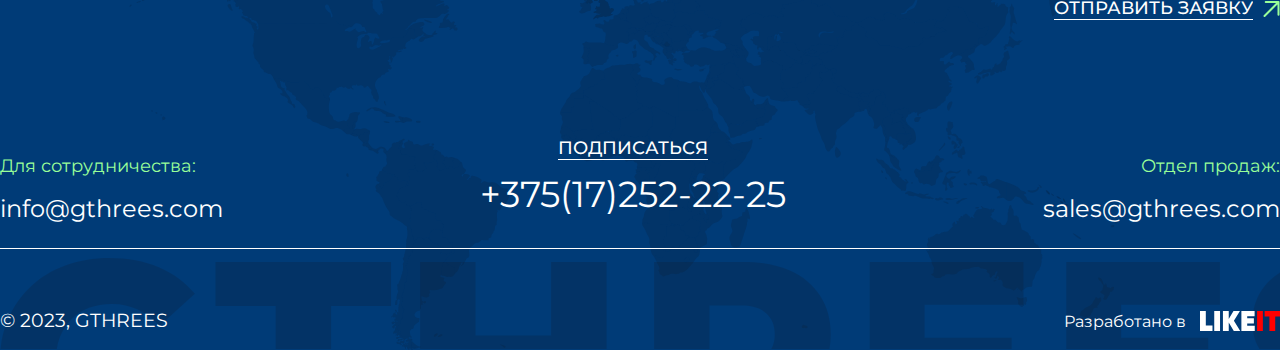
<file: contacts.html>
<!DOCTYPE html>
<html lang="ru">
<head>
    <meta charset="UTF-8">
    <meta http-equiv="X-UA-Compatible" content="IE=edge">
    <meta name="viewport" content="width=device-width, initial-scale=1.0">
    <title>Document</title>
    <!-- Подключение boxicons -->
    <link rel="stylesheet" href="https://cdn.jsdelivr.net/npm/boxicons@latest/css/boxicons.min.css">
    <link rel="stylesheet" href="https://unpkg.com/boxicons@latest/css/boxicons.min.css">
    <link rel="stylesheet" href="/assets/style/normalize.min.css">
    <link rel="stylesheet" href="/assets/style/main-style.min.css">
    <script defer src="/assets/javascript/application.js"></script>
</head>
<body class="application">
    <div class="application__template">
        <header class="application__header header" id="header">
            <div class="header__container container nav">
                <a href="/index.html" class="nav__logo">
                    <img src="/assets/img/icons/logo.svg" alt="Логотип GTHREES" class="nav__logo-icon">
                </a>
                <a href="/index.html" class="nav__mobile">
                    <img src="/assets/img/icons/logo-mobile.svg" alt="Логотип GTHREES" class="nav__logo-icon">
                </a>
                <ul class="nav__menu">
                    <li class="nav__menu-item navitem serve">
                        <a href="#!" class="navitem__item serve__item">
                            <span class="navitem__item-text serve__item-text">Наши услуги</span>
                            <img src="assets/img/icons/arrow-lng.svg" alt="" class="navitem__item-image serve__item-image">
                        </a>
                        <ul class="serve__dropdown">
                            <li class="serve__dropdown-item">
                                <a href="/services.html" class="serve__dropdown-item--link">Авиаперевозки</a>
                            </li>
                            <li class="serve__dropdown-item">
                                <a href="/services.html" class="serve__dropdown-item--link">Автомобильные перевозки</a>
                            </li>
                            <li class="serve__dropdown-item">
                                <a href="/services.html" class="serve__dropdown-item--link">Мультимодальные перевозки</a>
                            </li>
                            <li class="serve__dropdown-item">
                                <a href="/services.html" class="serve__dropdown-item--link">Железнодорожные перевозки</a>
                            </li>
                            <li class="serve__dropdown-item">
                                <a href="/services.html" class="serve__dropdown-item--link">Перевозки тяжеловесных и негабаритных грузов</a>
                            </li>
                            <li class="serve__dropdown-item">
                                <a href="/services.html" class="serve__dropdown-item--link">Перевозки опасных грузов</a>
                            </li>
                        </ul>
                    </li>
                    
                    <li class="nav__menu-item navitem">
                        <a href="/contacts.html" class="navitem__item">Контакты</a>
                    </li>
                    <li class="nav__menu-item navitem">
                        <a href="tel:375295462567" class="navitem__item">+375(29)546-25-67</a>
                    </li>
                </ul>
                <button class="nav__language">
                    <span class="nav__language-text">RU</span>
                    <img src="assets/img/icons/arrow-lng.svg" alt="" class="nav__language-icon">
                </button>
                <button class="nav__button">
                    <span class="nav__button-text">Получить рассчёт</span>
                    <img src="assets/img/icons/arrow.svg" alt="Значок стрелки" class="nav__button-arrow">
                </button>
                <button class="nav__burger">
                    <img src="assets/img/icons/burger.svg" alt="Иконка меню" class="nav__burger-icon">
                </button>
            </div>
        </header>
        <main class="application__main main" id="main">
            <div class="main__content" id="main-content">
                
                <section class="contact" id="call">
                    <div class="contgen">
                        <div class="contgen__container contcompany">
    
                            <div class="contcompany__bottom cbot">
                                <div class="cbot__container ccont">
                                    <div class="ccont__desc">
                                        <div class="ccont__desc-subtitle effective">
                                            <h2 class="effective__title">Контакты</h2>
                                            <a href="#!" class="effective__button">
                                                <a href="company.html" class="effective__button-text">получить консультацию</a>
                                                <img src="assets/img/icons/arrow.svg" alt=""
                                                    class="effective__button-icon">
                                            </a>
                                        </div>
                                    </div>
                                    <div class="ccont__buttons cbut">
                                        <div class="cbut__social">
                                            <a href="#!" class="cbut__social-links">FACEBOOK</a>
                                            <a href="#!" class="cbut__social-links">INSTAGRAM</a>
                                            <a href="#!" class="cbut__social-links">LINKEDIN</a>
                                        </div>
                                        <div class="cbut__messenger">
                                            <a href="#!" class="cbut__mseenger-link">
                                                <img src="assets/img/icons/whatsapp.svg" alt="Значок whatsapp"
                                                    class="cbut__messenger-link--icon">
                                            </a>
                                            <a href="#!" class="cbut__mseenger-link">
                                                <img src="assets/img/icons/viber.svg" alt="Значок viber"
                                                    class="cbut__messenger-link--icon">
                                            </a>
                                            <a href="#!" class="cbut__mseenger-link">
                                                <img src="assets/img/icons/skype.svg" alt="Значок skype"
                                                    class="cbut__messenger-link--icon">
                                            </a>
                                            <a href="#!" class="cbut__mseenger-link">
                                                <img src="assets/img/icons/telegram.svg" alt="Значок telegram"
                                                    class="cbut__messenger-link--icon">
                                            </a>
    
    
    
    
                                        </div>
                                    </div>
    
                                </div>
                            </div>
    
                        </div>
                    </div>
                    <div class="cont__links clinks">
                        <div class="clinks-left cleft">
                            <h3 class="cleft__title">Офис в республике беларусь</h3>
                            <p class="cleft__contacts">
                                г. Минск, пер. Козлова, 7Г-7 <br>
                                Тел: +375 (17) 252-22-25
                            </p>
                            <div class="cleft__mail">
                                <a href="#!" class="cleft__mail-email">
                                    info@ghtrees.com
                                </a>
                                <a href="#!" class="cleft__mail-email">
                                    sales@ghtrees.com
                                </a>
                            </div>
                            <a href="#!" class="cleft__link">Показать на карте</a>
                        </div>
                        <div class="clinks-right cright">
                            <h3 class="cright__title">Офис в Российской Федерации</h3>
                            <p class="cright__contacts">
                                214013, г. Смоленск <br>
                                ул. Памфилова, 5; офис 217
                            </p>
                            <a href="#!" class="cright__link">Показать на карте</a>
                        </div>
                    </div>
                    <div class="contact__container ccont">
                        <h2 class="ccont__title">Связаться с нами</h2>
                        <div class="ccont__content">
                            <div class="ccont__content-text ctext">
                                <h3 class="ctext__text">Оставьте заявку и наш менеджер свяжется с вами в <span class="hero">ближайшее время</span></h3>
                            </div>
                            <div class="ccont__content-form cform">
                                <div class="cform__form">
                                    
                                    <input type="text" placeholder="ФИО" class="cform__form-input">
                                    <input type="text" placeholder="Телефон" class="cform__form-input">
                                    <input type="text" placeholder="E-mail" class="cform__form-input">
                                    <div class="cform__form-input selector">
                                        <h3 class="selector__text">Услуга</h3>
                                        <div class="selector__select">
                                            <span class="selector__select-title">автоперевозки</span>
                                            <img src="assets/img/icons/arrow-down.svg" alt="" class="selector__select-image">
                                        </div>
                                        <div class="selector__options">
                                            <div class="selector__select-option" data-value="auto">Автоперевозки</div>
                                            <div class="selector__select-option" data-value="air">Авиаперевозки</div>
                                            <div class="selector__select-option" data-value="mmod">Мультимодальные перевозки</div>
                                            <div class="selector__select-option" data-value="railroad">Железнодорожные перевозки</div>
                                            <div class="selector__select-option" data-value="heavy">Перевозки тяжелых и негабаритных грузов</div>
                                            <div class="selector__select-option" data-value="danger">Перевозки опасных грузов</div>
                                        </div>
                                    </div>
                                    <input type="text" placeholder="Сообщение" class="cform__form-input message">
                                </div>
                                <a href="#!" class="cform__button">
                                    <h3 class="cform__button-text">Отправить заявку</h3>
                                    <img src="assets/img/icons/arrow.svg" alt="" class="cgorm__button-arrow">
                                </a>
                            </div>
                        </div>
                    </div>
                    <div class="contact__footer cfoot">
                        <div class="cfoot__upper cfup">
                            <div class="cfup__mail">
                                <h3 class="cfup__mail-title">Для сотрудничества:</h3>
                                <a href="#!" class="cfup__mail-mail">info@gthrees.com</a>
                            </div>
                            <div class="cfup__subscribe">
                                <a href="#!" class="cfup__subscribe-link">Подписаться</a>
                                <a href="#!" class="cfup__subscribe-number">+375(17)252-22-25</a>
                            </div>
                            <div class="cfup__sell">
                                <h3 class="cfup__sell-title">Отдел продаж:</h3>
                                <a href="#!" class="cfup__sell-mail">sales@gthrees.com</a>
                            </div>
                        </div>
                        <div class="contact__bottom cfbot">
                            <h3 class="cfbot__text">© 2023, GTHREES</h3>
                            <a href="#!" class="cfbot__likeit">
                                <h3 class="cfbot__likeit-text">Разработано в</h3>
                                <img src="assets/img/icons/likeIt.svg" alt="" class="cfbot__likeit-icon">
                            </a>
                        </div>
                        <img src="assets/img/icons/title-dark.svg" alt="" class="cfoot__title">
                    </div>
                </section>              
            </div>
        </main>
        <footer class="application__footer footer">
            <!-- контент подвала сайта -->
        </footer>
    </div>
</body>
</html>
</file>
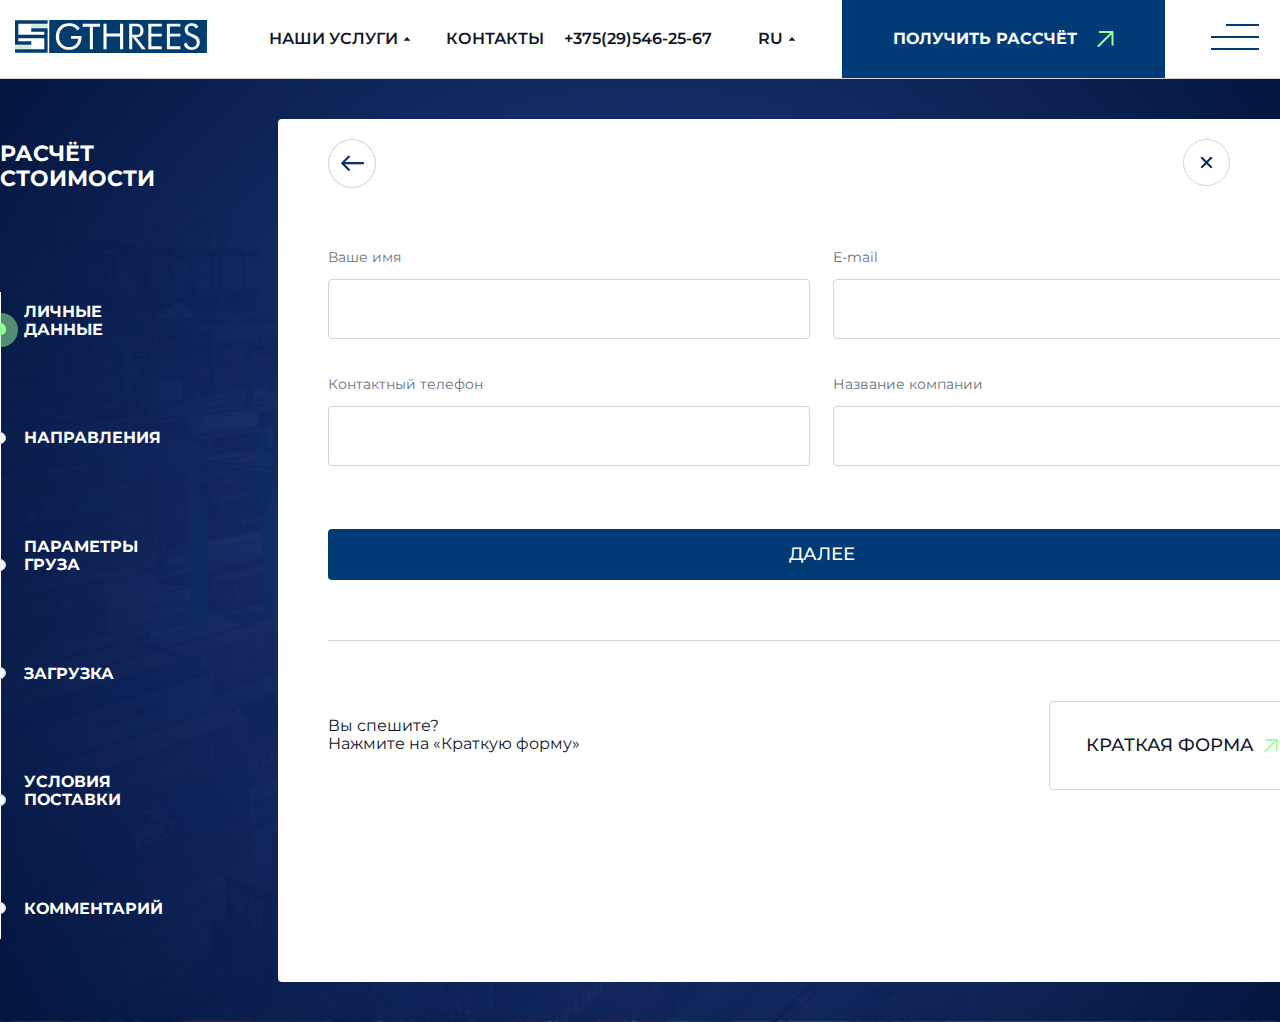
<file: form.html>
<!DOCTYPE html>
<html lang="ru">
<head>
    <meta charset="UTF-8">
    <meta http-equiv="X-UA-Compatible" content="IE=edge">
    <meta name="viewport" content="width=device-width, initial-scale=1.0">
    <title>Document</title>
    <!-- Подключение boxicons -->
    <link rel="stylesheet" href="https://cdn.jsdelivr.net/npm/boxicons@latest/css/boxicons.min.css">
    <link rel="stylesheet" href="https://unpkg.com/boxicons@latest/css/boxicons.min.css">
    <link rel="stylesheet" href="/assets/style/normalize.min.css">
    <link rel="stylesheet" href="/assets/style/main-style.min.css">
    <script defer src="/assets/javascript/application.js"></script>
</head>
<body class="application">
    <div class="application__template">
        <header class="application__header header" id="header">
            <div class="header__container container nav">
                <a href="/index.html" class="nav__logo">
                    <img src="/assets/img/icons/logo.svg" alt="Логотип GTHREES" class="nav__logo-icon">
                </a>
                <a href="/index.html" class="nav__mobile">
                    <img src="/assets/img/icons/logo-mobile.svg" alt="Логотип GTHREES" class="nav__logo-icon">
                </a>
                <ul class="nav__menu">
                    <li class="nav__menu-item navitem serve">
                        <a href="#!" class="navitem__item serve__item">
                            <span class="navitem__item-text serve__item-text">Наши услуги</span>
                            <img src="assets/img/icons/arrow-lng.svg" alt="" class="navitem__item-image serve__item-image">
                        </a>
                        <ul class="serve__dropdown">
                            <li class="serve__dropdown-item">
                                <a href="/services.html" class="serve__dropdown-item--link">Авиаперевозки</a>
                            </li>
                            <li class="serve__dropdown-item">
                                <a href="/services.html" class="serve__dropdown-item--link">Автомобильные перевозки</a>
                            </li>
                            <li class="serve__dropdown-item">
                                <a href="/services.html" class="serve__dropdown-item--link">Мультимодальные перевозки</a>
                            </li>
                            <li class="serve__dropdown-item">
                                <a href="/services.html" class="serve__dropdown-item--link">Железнодорожные перевозки</a>
                            </li>
                            <li class="serve__dropdown-item">
                                <a href="/services.html" class="serve__dropdown-item--link">Перевозки тяжеловесных и негабаритных грузов</a>
                            </li>
                            <li class="serve__dropdown-item">
                                <a href="/services.html" class="serve__dropdown-item--link">Перевозки опасных грузов</a>
                            </li>
                        </ul>
                    </li>
                    
                    <li class="nav__menu-item navitem">
                        <a href="/contacts.html" class="navitem__item">Контакты</a>
                    </li>
                    <li class="nav__menu-item navitem">
                        <a href="tel:375295462567" class="navitem__item">+375(29)546-25-67</a>
                    </li>
                </ul>
                <button class="nav__language">
                    <span class="nav__language-text">RU</span>
                    <img src="assets/img/icons/arrow-lng.svg" alt="" class="nav__language-icon">
                </button>
                <button class="nav__button" onclick="location.href='form.html'">
                    <span class="nav__button-text">Получить рассчёт</span>
                    <img src="assets/img/icons/arrow.svg" alt="Значок стрелки" class="nav__button-arrow">
                </button>
                <button class="nav__mobform " onclick="location.href='shortform.html'">
                    <span class="nav__mobform-text">Получить рассчёт</span>
                    <img src="assets/img/icons/arrow.svg" alt="Значок стрелки" class="nav__mobform-arrow">
                </button>
                <button class="nav__burger">
                    <img src="assets/img/icons/burger.svg" alt="Иконка меню" class="nav__burger-icon">
                </button>
            </div>
        </header>
        <main class="application__main main" id="main">
            <div class="main__content" id="main-content">
                <section class="burger">
                    <div class="burger__container brcont">
                        <div class="brcont__top">
                            <div class="brcont__top-grid brgrid">
                                
                                <div class="brgrid__col brcol brcoltopleft">
                                    <h3 class="brcol__title">Услуги</h3>
                                    <div class="brcol__columns">
                                        <a href="/services.html" class="brcol__columns-item">авиаперевозки</a>
                                        <a href="/services.html" class="brcol__columns-item">железнодорожные перевозки</a>
                                        <a href="/services.html" class="brcol__columns-item">автомобильные перевозки</a>
                                        <a href="/services.html" class="brcol__columns-item">перевозки опасных грузов</a>
                                        <a href="/services.html" class="brcol__columns-item">мультимодальные перевозки</a>
                                        <a href="/services.html" class="brcol__columns-item">перевозки тяжеловесных и негабаритных грузов</a>
                                    </div>
                                </div>
                                <div class="brgrid__col brcol brcoltopright">
                                    <h3 class="brcol__title">КОМПАНИЯ</h3>
                                    <div class="brcol__columns brcompany">
                                        <a href="/company.html" class="brcol__columns-item">о компании</a>
                                        <a href="/hire.html" class="brcol__columns-item">вакансии</a>
                                    </div>
                                </div>
                            </div>
                        </div>
                        <div class="brcont__bottom">
                            <div class="brcont__bottom-grid brbgrid">
                                <div class="brbgrid__col brbcol">
                                    <h3 class="brbcol__title">КОНТАКТЫ</h3>
                                    <div class="brbcol__columns">
                                        <div class="brbcol__columns-belarus brbel">
                                            <p class="brbel__title">ОФИС В РЕСПУБЛИКЕ БЕЛАРУСЬ</p>
                                            <div class="brbel__contacts">
                                                <p class="brbel__contacts-addr">г. Минск, пер. Козлова, 7Г-7</p>
                                                <a href="#!" class="brbel__contacts-number">Тел: +375 (17) 252-22-25</a>
                                            </div>
                                            <div class="brbel__mail">
                                                <a href="#!" class="brbel__mail-email">info@ghtrees.com</a>
                                                <a href="#!" class="brbel__mail-email">sales@ghtrees.com</a>
                                            </div>
                                        </div>
                                        <div class="brbcol__columns-russia brrus">
                                            <p class="brrus__title">ОФИС В РОССИЙСКОЙ ФЕДЕРАЦИИ</p>
                                            <div class="brrus__contacts">
                                                <p class="brrus__contacts-addr">214013, г. Смоленск</p>
                                                <p class="brrus__contacts-addr">ул. Памфилова, 5; офис 217</p>
                                            </div>
                                        </div>
                                        <div class="brbcol__columns-contacts brbconts">
                                            <a href="#!" class="brbconts__number">+375(17)252-22-25</a>
                                            <div class="brbconts__sotr">
                                                <p class="brbconts__sotr-title">Для сотрудничества</p>
                                                <a href="#!" class="brbconts__sotr-email">info@gthrees.com</a>
                                            </div>
                                            <div class="brbconts__sell">
                                                <p class="brbconts__sell-title">Отдел продаж</p>
                                                <a href="#!" class="brbconts__sell-email">sales@gthrees.com</a>
                                            </div>
                                        </div>
                                    </div>
                                </div>
                            </div>
                        </div>
                        <div class="brcont__mobile">
                            <div class="brcont__mobile-social brsoc">
                                <a href="" class="brsoc__social">
                                    <img src="assets/img/icons/whatsapp.svg" alt="" class="brsoc__social-icon">
                                </a>
                                <a href="" class="brsoc__social">
                                    <img src="assets/img/icons/viber.svg" alt="" class="brsoc__social-icon">
                                </a>
                                <a href="" class="brsoc__social">
                                    <img src="assets/img/icons/skype.svg" alt="" class="brsoc__social-icon">
                                </a>
                                <a href="" class="brsoc__social">
                                    <img src="assets/img/icons/telegram.svg" alt="" class="brsoc__social-icon">
                                </a>
                            </div>
                            <div class="brcont__mobile-public brpub">
                                <a href="#!" class="brpub__item">FACEBOOK</a>
                                <a href="#!" class="brpub__item">INSTAGRAM</a>
                                <a href="#!" class="brpub__item">LINKEDIN</a>
                            </div>
                        </div>
                        <img src="assets/img/icons/cross.svg" alt="" class="brcont__cross">
                    </div>
                </section>
                <section class="shortlyform">
                    <div class="shortlyform__container shortcont">
                        <div class="shortcont__inputs">
                            <div class="shortcont__inputs-input shortinput">
                                <h3 class="shortinput__text">Ваше имя</h3>
                                <input type="text" class="shortinput__input">
                            </div>
                            <div class="shortcont__inputs-input shortinput">
                                <h3 class="shortinput__text">E-mail или телефон</h3>
                                <input type="text" class="shortinput__input">
                            </div>
                            <div class="shortcont__inputs-input shortinput">
                                <h3 class="shortinput__text">Откуда</h3>
                                <input type="text" class="shortinput__input">
                            </div>
                            <div class="shortcont__inputs-input shortinput">
                                <h3 class="shortinput__text">Куда</h3>
                                <input type="text" class="shortinput__input">
                            </div>
                            <div class="shortcont__inputs-input shortinput shortcomment">
                                <h3 class="shortinput__text">Ваш комментарий</h3>
                                <input type="text" class="shortinput__input shortcomment__input">
                            </div>
                        </div>
                        <div class="shortcont__attach shortatt">
                            <h3 class="shortatt__title">Добавить файл</h3>
                            <div class="shortatt__attach">
                                <h3 class="shortatt__attach-text">Добавьте файл сюда</h3>
                            </div>
                        </div>
                        <div class="shortcont__policy">
                            <input type="checkbox" class="shortcont__policy-checkbox">
                            <h3 class="shortcont__policy-title">Я согласен с условиями <a href="#!">Политики конфиденциальности</a> и <a href="#!">Обработки персональных данных.</a></h3>
                        </div>
                        <a href="#!" class="shortcont__link">
                            <h3 class="shortcont__link-text">ПОЛУЧИТЬ РАССЧЁТ</h3>
                            <img src="/assets/img/icons/arrow.svg" alt="" class="shortcont__link-icon">
                        </a>
                        <div class="shortcont__full">
                            <p class="shortcont__full-text">Полную информацию можно заполнить <br>
                                нажимая на кнопку «Полная форма»
                            </p>
                            <a href="/form.html" class="shortcont__full-link shlink">
                                <h3 class="shlink__text">ПОЛНАЯ ФОРМА</h3>
                                <img src="assets/img/icons/arrow.svg" alt="" class="shlink__icon">
                            </a>
                        </div>
                        <a href="" class="shortcont__close">
                            <img src="assets/img/icons/cross.svg" alt="" class="shortcont__close-icon">
                        </a>
                    </div>
                </section>
                <section class="forms">
                    <div class="forms__container forcont">
                        <div class="forcont__timeline">
                            <h3 class="forcont__timeline-title">РАСЧЁТ СТОИМОСТИ</h3>
                            <div class="forcont__timeline-time fortime">
                                <div class="fortime__items foritems">
                                    <div class="foritems__item active">
                                        <img src="assets/img/icons/dot.svg" alt="" class="foritems__item-circactive">
                                        <img src="assets/img/icons/circle.svg" alt="" class="foritems__item-circwritten">
                                        <img src="assets/img/icons/Form/wcircle.svg" alt="" class="foritems__item-circle">
                                        <h3 class="foritems__item-title">личные данные</h3>
                                    </div>
                                    <div class="foritems__item nactive">
                                        <img src="assets/img/icons/dot.svg" alt="" class="foritems__item-circactive">
                                        <img src="assets/img/icons/circle.svg" alt="" class="foritems__item-circwritten">
                                        <img src="assets/img/icons/Form/wcircle.svg" alt="" class="foritems__item-circle">
                                        <h3 class="foritems__item-title">направления</h3>
                                    </div>
                                    <div class="foritems__item nactive">
                                        <img src="assets/img/icons/dot.svg" alt="" class="foritems__item-circactive">
                                        <img src="assets/img/icons/circle.svg" alt="" class="foritems__item-circwritten">
                                        <img src="assets/img/icons/Form/wcircle.svg" alt="" class="foritems__item-circle">
                                        <h3 class="foritems__item-title">параметры груза</h3>
                                    </div>
                                    <div class="foritems__item nactive">
                                        <img src="assets/img/icons/dot.svg" alt="" class="foritems__item-circactive">
                                        <img src="assets/img/icons/circle.svg" alt="" class="foritems__item-circwritten">
                                        <img src="assets/img/icons/Form/wcircle.svg" alt="" class="foritems__item-circle">
                                        <h3 class="foritems__item-title">загрузка</h3>
                                    </div>
                                    <div class="foritems__item nactive">
                                        <img src="assets/img/icons/dot.svg" alt="" class="foritems__item-circactive">
                                        <img src="assets/img/icons/circle.svg" alt="" class="foritems__item-circwritten">
                                        <img src="assets/img/icons/Form/wcircle.svg" alt="" class="foritems__item-circle">
                                        <h3 class="foritems__item-title">условия поставки</h3>
                                    </div>
                                    <div class="foritems__item nactive">
                                        <img src="assets/img/icons/dot.svg" alt="" class="foritems__item-circactive">
                                        <img src="assets/img/icons/circle.svg" alt="" class="foritems__item-circwritten">
                                        <img src="assets/img/icons/Form/wcircle.svg" alt="" class="foritems__item-circle">
                                        <h3 class="foritems__item-title">комментарий</h3>
                                    </div>
                                </div>
                            </div>
                        </div>
                        <div class="forcont__form">
                            <div class="forcont__form-upper forup">
                                <div class="forup__inputs">
                                    <h3 class="forup__inputs-title">Ваше имя</h3>
                                    <input type="text" class="forup__inputs-input">
                                </div>
                                <div class="forup__inputs">
                                    <h3 class="forup__inputs-title">E-mail</h3>
                                    <input type="text" class="forup__inputs-input">
                                </div>
                                <div class="forup__inputs">
                                    <h3 class="forup__inputs-title">Контактный телефон</h3>
                                    <input type="text" class="forup__inputs-input">
                                </div>
                                <div class="forup__inputs">
                                    <h3 class="forup__inputs-title">Название компании</h3>
                                    <input type="text" class="forup__inputs-input">
                                </div>
                                <div class="forup__inputs formbutton">
                                    <a href="/form2.html" class="forup__inputs-button">Далее</a>
                                </div>
                            </div>
                            <div class="forcont__form-bottom forbot">
                                <p class="forbot__shortform">Вы спешите? <br>
                                    Нажмите на «Краткую форму»
                                </p>
                                <a href="/shortform.html" class="forbot__link">
                                    <h3 class="forbot__link-title">КРАТКАЯ ФОРМА</h3>
                                    <img src="assets/img/icons/arrow.svg" alt="" class="forbot__link-arrow">
                                </a>
                            </div>
                            <div class="forcont__btn forbtn">
                                <a href="№!" onclick="history.back(); return false;" class="forbtn__arrow forbtn__image">
                                    <img src="assets/img/icons/Form/arrow.svg" alt="Вернуться на шаг назад" class="forbtn__arrow-image">
                                </a>
                                <a href="/index.html" class="forbtn__cross forbtn__image">
                                    <img src="assets/img/icons/Form/cross.svg" alt="Закрыть форму" class="forbtn__cross-image">
                                </a>
                            </div>
                        </div>
                    </div>
                </section>        
            </div>
        </main>
        <footer class="application__footer footer">
            <!-- контент подвала сайта -->
        </footer>
    </div>
</body>
</html>
</file>
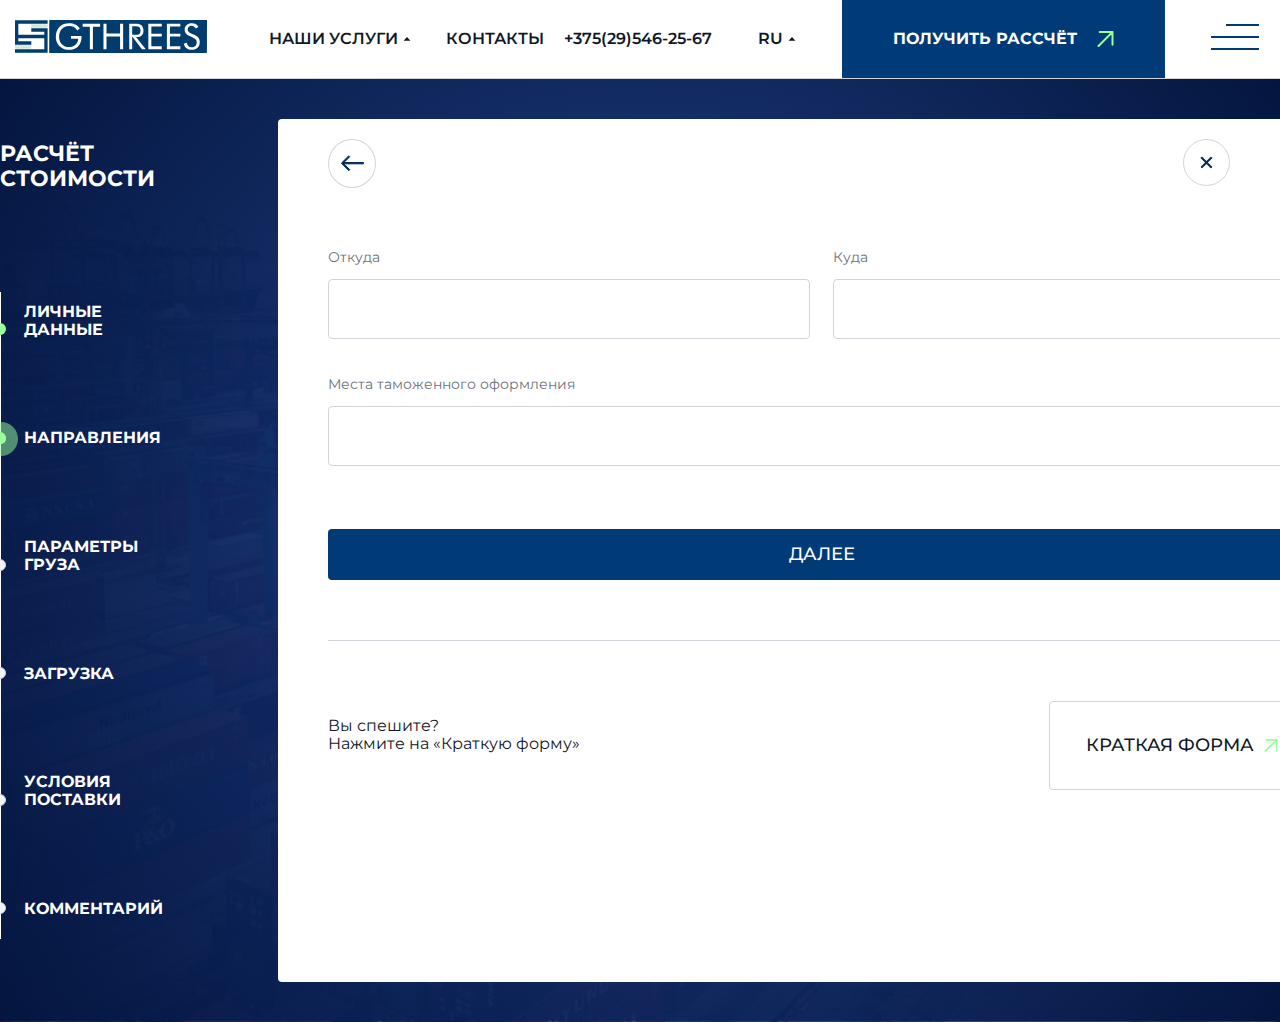
<file: form2.html>
<!DOCTYPE html>
<html lang="ru">
<head>
    <meta charset="UTF-8">
    <meta http-equiv="X-UA-Compatible" content="IE=edge">
    <meta name="viewport" content="width=device-width, initial-scale=1.0">
    <title>Document</title>
    <!-- Подключение boxicons -->
    <link rel="stylesheet" href="https://cdn.jsdelivr.net/npm/boxicons@latest/css/boxicons.min.css">
    <link rel="stylesheet" href="https://unpkg.com/boxicons@latest/css/boxicons.min.css">
    <link rel="stylesheet" href="/assets/style/normalize.min.css">
    <link rel="stylesheet" href="/assets/style/main-style.min.css">
    <script defer src="/assets/javascript/application.js"></script>
</head>
<body class="application">
    <div class="application__template">
        <header class="application__header header" id="header">
            <div class="header__container container nav">
                <a href="/index.html" class="nav__logo">
                    <img src="/assets/img/icons/logo.svg" alt="Логотип GTHREES" class="nav__logo-icon">
                </a>
                <a href="/index.html" class="nav__mobile">
                    <img src="/assets/img/icons/logo-mobile.svg" alt="Логотип GTHREES" class="nav__logo-icon">
                </a>
                <ul class="nav__menu">
                    <li class="nav__menu-item navitem serve">
                        <a href="#!" class="navitem__item serve__item">
                            <span class="navitem__item-text serve__item-text">Наши услуги</span>
                            <img src="assets/img/icons/arrow-lng.svg" alt="" class="navitem__item-image serve__item-image">
                        </a>
                        <ul class="serve__dropdown">
                            <li class="serve__dropdown-item">
                                <a href="/services.html" class="serve__dropdown-item--link">Авиаперевозки</a>
                            </li>
                            <li class="serve__dropdown-item">
                                <a href="/services.html" class="serve__dropdown-item--link">Автомобильные перевозки</a>
                            </li>
                            <li class="serve__dropdown-item">
                                <a href="/services.html" class="serve__dropdown-item--link">Мультимодальные перевозки</a>
                            </li>
                            <li class="serve__dropdown-item">
                                <a href="/services.html" class="serve__dropdown-item--link">Железнодорожные перевозки</a>
                            </li>
                            <li class="serve__dropdown-item">
                                <a href="/services.html" class="serve__dropdown-item--link">Перевозки тяжеловесных и негабаритных грузов</a>
                            </li>
                            <li class="serve__dropdown-item">
                                <a href="/services.html" class="serve__dropdown-item--link">Перевозки опасных грузов</a>
                            </li>
                        </ul>
                    </li>
                    
                    <li class="nav__menu-item navitem">
                        <a href="/contacts.html" class="navitem__item">Контакты</a>
                    </li>
                    <li class="nav__menu-item navitem">
                        <a href="tel:375295462567" class="navitem__item">+375(29)546-25-67</a>
                    </li>
                </ul>
                <button class="nav__language">
                    <span class="nav__language-text">RU</span>
                    <img src="assets/img/icons/arrow-lng.svg" alt="" class="nav__language-icon">
                </button>
                <button class="nav__button" onclick="location.href='form.html'">
                    <span class="nav__button-text">Получить рассчёт</span>
                    <img src="assets/img/icons/arrow.svg" alt="Значок стрелки" class="nav__button-arrow">
                </button>
                <button class="nav__mobform " onclick="location.href='shortform.html'">
                    <span class="nav__mobform-text">Получить рассчёт</span>
                    <img src="assets/img/icons/arrow.svg" alt="Значок стрелки" class="nav__mobform-arrow">
                </button>
                <button class="nav__burger">
                    <img src="assets/img/icons/burger.svg" alt="Иконка меню" class="nav__burger-icon">
                </button>
            </div>
        </header>
        <main class="application__main main" id="main">
            <div class="main__content" id="main-content">
                <section class="burger">
                    <div class="burger__container brcont">
                        <div class="brcont__top">
                            <div class="brcont__top-grid brgrid">
                                
                                <div class="brgrid__col brcol brcoltopleft">
                                    <h3 class="brcol__title">Услуги</h3>
                                    <div class="brcol__columns">
                                        <a href="/services.html" class="brcol__columns-item">авиаперевозки</a>
                                        <a href="/services.html" class="brcol__columns-item">железнодорожные перевозки</a>
                                        <a href="/services.html" class="brcol__columns-item">автомобильные перевозки</a>
                                        <a href="/services.html" class="brcol__columns-item">перевозки опасных грузов</a>
                                        <a href="/services.html" class="brcol__columns-item">мультимодальные перевозки</a>
                                        <a href="/services.html" class="brcol__columns-item">перевозки тяжеловесных и негабаритных грузов</a>
                                    </div>
                                </div>
                                <div class="brgrid__col brcol brcoltopright">
                                    <h3 class="brcol__title">КОМПАНИЯ</h3>
                                    <div class="brcol__columns brcompany">
                                        <a href="/company.html" class="brcol__columns-item">о компании</a>
                                        <a href="/hire.html" class="brcol__columns-item">вакансии</a>
                                    </div>
                                </div>
                            </div>
                        </div>
                        <div class="brcont__bottom">
                            <div class="brcont__bottom-grid brbgrid">
                                <div class="brbgrid__col brbcol">
                                    <h3 class="brbcol__title">КОНТАКТЫ</h3>
                                    <div class="brbcol__columns">
                                        <div class="brbcol__columns-belarus brbel">
                                            <p class="brbel__title">ОФИС В РЕСПУБЛИКЕ БЕЛАРУСЬ</p>
                                            <div class="brbel__contacts">
                                                <p class="brbel__contacts-addr">г. Минск, пер. Козлова, 7Г-7</p>
                                                <a href="#!" class="brbel__contacts-number">Тел: +375 (17) 252-22-25</a>
                                            </div>
                                            <div class="brbel__mail">
                                                <a href="#!" class="brbel__mail-email">info@ghtrees.com</a>
                                                <a href="#!" class="brbel__mail-email">sales@ghtrees.com</a>
                                            </div>
                                        </div>
                                        <div class="brbcol__columns-russia brrus">
                                            <p class="brrus__title">ОФИС В РОССИЙСКОЙ ФЕДЕРАЦИИ</p>
                                            <div class="brrus__contacts">
                                                <p class="brrus__contacts-addr">214013, г. Смоленск</p>
                                                <p class="brrus__contacts-addr">ул. Памфилова, 5; офис 217</p>
                                            </div>
                                        </div>
                                        <div class="brbcol__columns-contacts brbconts">
                                            <a href="#!" class="brbconts__number">+375(17)252-22-25</a>
                                            <div class="brbconts__sotr">
                                                <p class="brbconts__sotr-title">Для сотрудничества</p>
                                                <a href="#!" class="brbconts__sotr-email">info@gthrees.com</a>
                                            </div>
                                            <div class="brbconts__sell">
                                                <p class="brbconts__sell-title">Отдел продаж</p>
                                                <a href="#!" class="brbconts__sell-email">sales@gthrees.com</a>
                                            </div>
                                        </div>
                                    </div>
                                </div>
                            </div>
                        </div>
                        <div class="brcont__mobile">
                            <div class="brcont__mobile-social brsoc">
                                <a href="" class="brsoc__social">
                                    <img src="assets/img/icons/whatsapp.svg" alt="" class="brsoc__social-icon">
                                </a>
                                <a href="" class="brsoc__social">
                                    <img src="assets/img/icons/viber.svg" alt="" class="brsoc__social-icon">
                                </a>
                                <a href="" class="brsoc__social">
                                    <img src="assets/img/icons/skype.svg" alt="" class="brsoc__social-icon">
                                </a>
                                <a href="" class="brsoc__social">
                                    <img src="assets/img/icons/telegram.svg" alt="" class="brsoc__social-icon">
                                </a>
                            </div>
                            <div class="brcont__mobile-public brpub">
                                <a href="#!" class="brpub__item">FACEBOOK</a>
                                <a href="#!" class="brpub__item">INSTAGRAM</a>
                                <a href="#!" class="brpub__item">LINKEDIN</a>
                            </div>
                        </div>
                        <img src="assets/img/icons/cross.svg" alt="" class="brcont__cross">
                    </div>
                </section> 
                <section class="shortlyform">
                    <div class="shortlyform__container shortcont">
                        <div class="shortcont__inputs">
                            <div class="shortcont__inputs-input shortinput">
                                <h3 class="shortinput__text">Ваше имя</h3>
                                <input type="text" class="shortinput__input">
                            </div>
                            <div class="shortcont__inputs-input shortinput">
                                <h3 class="shortinput__text">E-mail или телефон</h3>
                                <input type="text" class="shortinput__input">
                            </div>
                            <div class="shortcont__inputs-input shortinput">
                                <h3 class="shortinput__text">Откуда</h3>
                                <input type="text" class="shortinput__input">
                            </div>
                            <div class="shortcont__inputs-input shortinput">
                                <h3 class="shortinput__text">Куда</h3>
                                <input type="text" class="shortinput__input">
                            </div>
                            <div class="shortcont__inputs-input shortinput shortcomment">
                                <h3 class="shortinput__text">Ваш комментарий</h3>
                                <input type="text" class="shortinput__input shortcomment__input">
                            </div>
                        </div>
                        <div class="shortcont__attach shortatt">
                            <h3 class="shortatt__title">Добавить файл</h3>
                            <div class="shortatt__attach">
                                <h3 class="shortatt__attach-text">Добавьте файл сюда</h3>
                            </div>
                        </div>
                        <div class="shortcont__policy">
                            <input type="checkbox" class="shortcont__policy-checkbox">
                            <h3 class="shortcont__policy-title">Я согласен с условиями <a href="#!">Политики конфиденциальности</a> и <a href="#!">Обработки персональных данных.</a></h3>
                        </div>
                        <a href="#!" class="shortcont__link">
                            <h3 class="shortcont__link-text">ПОЛУЧИТЬ РАССЧЁТ</h3>
                            <img src="/assets/img/icons/arrow.svg" alt="" class="shortcont__link-icon">
                        </a>
                        <div class="shortcont__full">
                            <p class="shortcont__full-text">Полную информацию можно заполнить <br>
                                нажимая на кнопку «Полная форма»
                            </p>
                            <a href="/form.html" class="shortcont__full-link shlink">
                                <h3 class="shlink__text">ПОЛНАЯ ФОРМА</h3>
                                <img src="assets/img/icons/arrow.svg" alt="" class="shlink__icon">
                            </a>
                        </div>
                        <a href="" class="shortcont__close">
                            <img src="assets/img/icons/cross.svg" alt="" class="shortcont__close-icon">
                        </a>
                    </div>
                </section>
                <section class="formdirect">
                    <div class="formdirect__container forcont">
                        <div class="forcont__timeline">
                            <h3 class="forcont__timeline-title">РАСЧЁТ СТОИМОСТИ</h3>
                            <div class="forcont__timeline-time fortime">
                                <div class="fortime__items foritems">
                                    <div class="foritems__item written">
                                        <img src="assets/img/icons/dot.svg" alt="" class="foritems__item-circactive">
                                        <img src="assets/img/icons/circle.svg" alt="" class="foritems__item-circwritten">
                                        <img src="assets/img/icons/Form/wcircle.svg" alt="" class="foritems__item-circle">
                                        <h3 class="foritems__item-title">личные данные</h3>
                                    </div>
                                    <div class="foritems__item active">
                                        <img src="assets/img/icons/dot.svg" alt="" class="foritems__item-circactive">
                                        <img src="assets/img/icons/circle.svg" alt="" class="foritems__item-circwritten">
                                        <img src="assets/img/icons/Form/wcircle.svg" alt="" class="foritems__item-circle">
                                        <h3 class="foritems__item-title">направления</h3>
                                    </div>
                                    <div class="foritems__item nactive">
                                        <img src="assets/img/icons/dot.svg" alt="" class="foritems__item-circactive">
                                        <img src="assets/img/icons/circle.svg" alt="" class="foritems__item-circwritten">
                                        <img src="assets/img/icons/Form/wcircle.svg" alt="" class="foritems__item-circle">
                                        <h3 class="foritems__item-title">параметры груза</h3>
                                    </div>
                                    <div class="foritems__item nactive">
                                        <img src="assets/img/icons/dot.svg" alt="" class="foritems__item-circactive">
                                        <img src="assets/img/icons/circle.svg" alt="" class="foritems__item-circwritten">
                                        <img src="assets/img/icons/Form/wcircle.svg" alt="" class="foritems__item-circle">
                                        <h3 class="foritems__item-title">загрузка</h3>
                                    </div>
                                    <div class="foritems__item nactive">
                                        <img src="assets/img/icons/dot.svg" alt="" class="foritems__item-circactive">
                                        <img src="assets/img/icons/circle.svg" alt="" class="foritems__item-circwritten">
                                        <img src="assets/img/icons/Form/wcircle.svg" alt="" class="foritems__item-circle">
                                        <h3 class="foritems__item-title">условия поставки</h3>
                                    </div>
                                    <div class="foritems__item nactive">
                                        <img src="assets/img/icons/dot.svg" alt="" class="foritems__item-circactive">
                                        <img src="assets/img/icons/circle.svg" alt="" class="foritems__item-circwritten">
                                        <img src="assets/img/icons/Form/wcircle.svg" alt="" class="foritems__item-circle">
                                        <h3 class="foritems__item-title">комментарий</h3>
                                    </div>
                                </div>
                            </div>
                        </div>
                        <div class="forcont__form">
                            <div class="forcont__form-upper forup">
                                <div class="forup__inputs">
                                    <h3 class="forup__inputs-title">Откуда</h3>
                                    <input type="text" class="forup__inputs-input">
                                </div>
                                <div class="forup__inputs">
                                    <h3 class="forup__inputs-title">Куда</h3>
                                    <input type="text" class="forup__inputs-input">
                                </div>
                                <div class="forup__inputs formspan">
                                    <h3 class="forup__inputs-title">Места таможенного оформления</h3>
                                    <input type="text" class="forup__inputs-input formspan-input">
                                </div>
                                <div class="forup__inputs formbutton">
                                    <a href="/form3.html" class="forup__inputs-button">Далее</a>
                                </div>
                            </div>
                            <div class="forcont__form-bottom forbot">
                                <p class="forbot__shortform">Вы спешите? <br>
                                    Нажмите на «Краткую форму»
                                </p>
                                <a href="/shortform.html" class="forbot__link">
                                    <h3 class="forbot__link-title">КРАТКАЯ ФОРМА</h3>
                                    <img src="assets/img/icons/arrow.svg" alt="" class="forbot__link-arrow">
                                </a>
                            </div>
                            <div class="forcont__btn forbtn">
                                <a href="№!" onclick="history.back(); return false;" class="forbtn__arrow forbtn__image">
                                    <img src="assets/img/icons/Form/arrow.svg" alt="Вернуться на шаг назад" class="forbtn__arrow-image">
                                </a>
                                <a href="/index.html" class="forbtn__cross forbtn__image">
                                    <img src="assets/img/icons/Form/cross.svg" alt="Закрыть форму" class="forbtn__cross-image">
                                </a>
                            </div>
                        </div>
                    </div>
                </section>        
            </div>
        </main>
        <footer class="application__footer footer">
            <!-- контент подвала сайта -->
        </footer>
    </div>
</body>
</html>
</file>
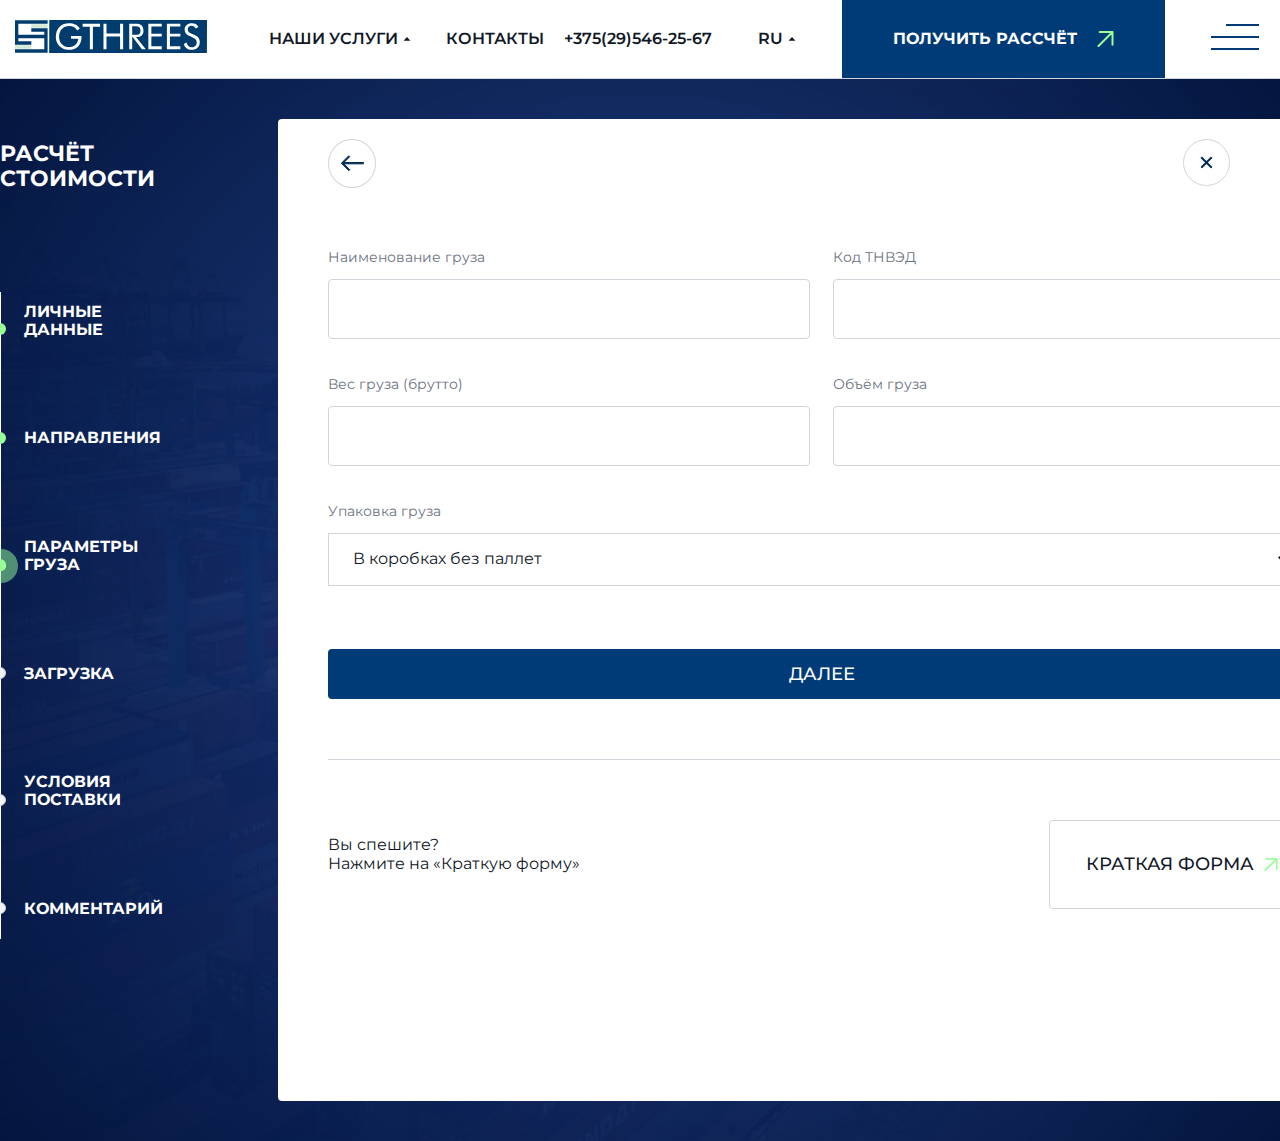
<file: form3.html>
<!DOCTYPE html>
<html lang="ru">
<head>
    <meta charset="UTF-8">
    <meta http-equiv="X-UA-Compatible" content="IE=edge">
    <meta name="viewport" content="width=device-width, initial-scale=1.0">
    <title>Document</title>
    <!-- Подключение boxicons -->
    <link rel="stylesheet" href="https://cdn.jsdelivr.net/npm/boxicons@latest/css/boxicons.min.css">
    <link rel="stylesheet" href="https://unpkg.com/boxicons@latest/css/boxicons.min.css">
    <link rel="stylesheet" href="/assets/style/normalize.min.css">
    <link rel="stylesheet" href="/assets/style/main-style.min.css">
    <script defer src="/assets/javascript/application.js"></script>
</head>
<body class="application">
    <div class="application__template">
        <header class="application__header header" id="header">
            <div class="header__container container nav">
                <a href="/index.html" class="nav__logo">
                    <img src="/assets/img/icons/logo.svg" alt="Логотип GTHREES" class="nav__logo-icon">
                </a>
                <a href="/index.html" class="nav__mobile">
                    <img src="/assets/img/icons/logo-mobile.svg" alt="Логотип GTHREES" class="nav__logo-icon">
                </a>
                <ul class="nav__menu">
                    <li class="nav__menu-item navitem serve">
                        <a href="#!" class="navitem__item serve__item">
                            <span class="navitem__item-text serve__item-text">Наши услуги</span>
                            <img src="assets/img/icons/arrow-lng.svg" alt="" class="navitem__item-image serve__item-image">
                        </a>
                        <ul class="serve__dropdown">
                            <li class="serve__dropdown-item">
                                <a href="/services.html" class="serve__dropdown-item--link">Авиаперевозки</a>
                            </li>
                            <li class="serve__dropdown-item">
                                <a href="/services.html" class="serve__dropdown-item--link">Автомобильные перевозки</a>
                            </li>
                            <li class="serve__dropdown-item">
                                <a href="/services.html" class="serve__dropdown-item--link">Мультимодальные перевозки</a>
                            </li>
                            <li class="serve__dropdown-item">
                                <a href="/services.html" class="serve__dropdown-item--link">Железнодорожные перевозки</a>
                            </li>
                            <li class="serve__dropdown-item">
                                <a href="/services.html" class="serve__dropdown-item--link">Перевозки тяжеловесных и негабаритных грузов</a>
                            </li>
                            <li class="serve__dropdown-item">
                                <a href="/services.html" class="serve__dropdown-item--link">Перевозки опасных грузов</a>
                            </li>
                        </ul>
                    </li>
                    
                    <li class="nav__menu-item navitem">
                        <a href="/contacts.html" class="navitem__item">Контакты</a>
                    </li>
                    <li class="nav__menu-item navitem">
                        <a href="tel:375295462567" class="navitem__item">+375(29)546-25-67</a>
                    </li>
                </ul>
                <button class="nav__language">
                    <span class="nav__language-text">RU</span>
                    <img src="assets/img/icons/arrow-lng.svg" alt="" class="nav__language-icon">
                </button>
                <button class="nav__button" onclick="location.href='form.html'">
                    <span class="nav__button-text">Получить рассчёт</span>
                    <img src="assets/img/icons/arrow.svg" alt="Значок стрелки" class="nav__button-arrow">
                </button>
                <button class="nav__mobform " onclick="location.href='shortform.html'">
                    <span class="nav__mobform-text">Получить рассчёт</span>
                    <img src="assets/img/icons/arrow.svg" alt="Значок стрелки" class="nav__mobform-arrow">
                </button>
                <button class="nav__burger">
                    <img src="assets/img/icons/burger.svg" alt="Иконка меню" class="nav__burger-icon">
                </button>
            </div>
        </header>
        <main class="application__main main" id="main">
            <div class="main__content" id="main-content">
                <section class="burger">
                    <div class="burger__container brcont">
                        <div class="brcont__top">
                            <div class="brcont__top-grid brgrid">
                                
                                <div class="brgrid__col brcol brcoltopleft">
                                    <h3 class="brcol__title">Услуги</h3>
                                    <div class="brcol__columns">
                                        <a href="/services.html" class="brcol__columns-item">авиаперевозки</a>
                                        <a href="/services.html" class="brcol__columns-item">железнодорожные перевозки</a>
                                        <a href="/services.html" class="brcol__columns-item">автомобильные перевозки</a>
                                        <a href="/services.html" class="brcol__columns-item">перевозки опасных грузов</a>
                                        <a href="/services.html" class="brcol__columns-item">мультимодальные перевозки</a>
                                        <a href="/services.html" class="brcol__columns-item">перевозки тяжеловесных и негабаритных грузов</a>
                                    </div>
                                </div>
                                <div class="brgrid__col brcol brcoltopright">
                                    <h3 class="brcol__title">КОМПАНИЯ</h3>
                                    <div class="brcol__columns brcompany">
                                        <a href="/company.html" class="brcol__columns-item">о компании</a>
                                        <a href="/hire.html" class="brcol__columns-item">вакансии</a>
                                    </div>
                                </div>
                            </div>
                        </div>
                        <div class="brcont__bottom">
                            <div class="brcont__bottom-grid brbgrid">
                                <div class="brbgrid__col brbcol">
                                    <h3 class="brbcol__title">КОНТАКТЫ</h3>
                                    <div class="brbcol__columns">
                                        <div class="brbcol__columns-belarus brbel">
                                            <p class="brbel__title">ОФИС В РЕСПУБЛИКЕ БЕЛАРУСЬ</p>
                                            <div class="brbel__contacts">
                                                <p class="brbel__contacts-addr">г. Минск, пер. Козлова, 7Г-7</p>
                                                <a href="#!" class="brbel__contacts-number">Тел: +375 (17) 252-22-25</a>
                                            </div>
                                            <div class="brbel__mail">
                                                <a href="#!" class="brbel__mail-email">info@ghtrees.com</a>
                                                <a href="#!" class="brbel__mail-email">sales@ghtrees.com</a>
                                            </div>
                                        </div>
                                        <div class="brbcol__columns-russia brrus">
                                            <p class="brrus__title">ОФИС В РОССИЙСКОЙ ФЕДЕРАЦИИ</p>
                                            <div class="brrus__contacts">
                                                <p class="brrus__contacts-addr">214013, г. Смоленск</p>
                                                <p class="brrus__contacts-addr">ул. Памфилова, 5; офис 217</p>
                                            </div>
                                        </div>
                                        <div class="brbcol__columns-contacts brbconts">
                                            <a href="#!" class="brbconts__number">+375(17)252-22-25</a>
                                            <div class="brbconts__sotr">
                                                <p class="brbconts__sotr-title">Для сотрудничества</p>
                                                <a href="#!" class="brbconts__sotr-email">info@gthrees.com</a>
                                            </div>
                                            <div class="brbconts__sell">
                                                <p class="brbconts__sell-title">Отдел продаж</p>
                                                <a href="#!" class="brbconts__sell-email">sales@gthrees.com</a>
                                            </div>
                                        </div>
                                    </div>
                                </div>
                            </div>
                        </div>
                        <div class="brcont__mobile">
                            <div class="brcont__mobile-social brsoc">
                                <a href="" class="brsoc__social">
                                    <img src="assets/img/icons/whatsapp.svg" alt="" class="brsoc__social-icon">
                                </a>
                                <a href="" class="brsoc__social">
                                    <img src="assets/img/icons/viber.svg" alt="" class="brsoc__social-icon">
                                </a>
                                <a href="" class="brsoc__social">
                                    <img src="assets/img/icons/skype.svg" alt="" class="brsoc__social-icon">
                                </a>
                                <a href="" class="brsoc__social">
                                    <img src="assets/img/icons/telegram.svg" alt="" class="brsoc__social-icon">
                                </a>
                            </div>
                            <div class="brcont__mobile-public brpub">
                                <a href="#!" class="brpub__item">FACEBOOK</a>
                                <a href="#!" class="brpub__item">INSTAGRAM</a>
                                <a href="#!" class="brpub__item">LINKEDIN</a>
                            </div>
                        </div>
                        <img src="assets/img/icons/cross.svg" alt="" class="brcont__cross">
                    </div>
                </section>   
                <section class="shortlyform">
                    <div class="shortlyform__container shortcont">
                        <div class="shortcont__inputs">
                            <div class="shortcont__inputs-input shortinput">
                                <h3 class="shortinput__text">Ваше имя</h3>
                                <input type="text" class="shortinput__input">
                            </div>
                            <div class="shortcont__inputs-input shortinput">
                                <h3 class="shortinput__text">E-mail или телефон</h3>
                                <input type="text" class="shortinput__input">
                            </div>
                            <div class="shortcont__inputs-input shortinput">
                                <h3 class="shortinput__text">Откуда</h3>
                                <input type="text" class="shortinput__input">
                            </div>
                            <div class="shortcont__inputs-input shortinput">
                                <h3 class="shortinput__text">Куда</h3>
                                <input type="text" class="shortinput__input">
                            </div>
                            <div class="shortcont__inputs-input shortinput shortcomment">
                                <h3 class="shortinput__text">Ваш комментарий</h3>
                                <input type="text" class="shortinput__input shortcomment__input">
                            </div>
                        </div>
                        <div class="shortcont__attach shortatt">
                            <h3 class="shortatt__title">Добавить файл</h3>
                            <div class="shortatt__attach">
                                <h3 class="shortatt__attach-text">Добавьте файл сюда</h3>
                            </div>
                        </div>
                        <div class="shortcont__policy">
                            <input type="checkbox" class="shortcont__policy-checkbox">
                            <h3 class="shortcont__policy-title">Я согласен с условиями <a href="#!">Политики конфиденциальности</a> и <a href="#!">Обработки персональных данных.</a></h3>
                        </div>
                        <a href="#!" class="shortcont__link">
                            <h3 class="shortcont__link-text">ПОЛУЧИТЬ РАССЧЁТ</h3>
                            <img src="/assets/img/icons/arrow.svg" alt="" class="shortcont__link-icon">
                        </a>
                        <div class="shortcont__full">
                            <p class="shortcont__full-text">Полную информацию можно заполнить <br>
                                нажимая на кнопку «Полная форма»
                            </p>
                            <a href="/form.html" class="shortcont__full-link shlink">
                                <h3 class="shlink__text">ПОЛНАЯ ФОРМА</h3>
                                <img src="assets/img/icons/arrow.svg" alt="" class="shlink__icon">
                            </a>
                        </div>
                        <a href="" class="shortcont__close">
                            <img src="assets/img/icons/cross.svg" alt="" class="shortcont__close-icon">
                        </a>
                    </div>
                </section> 
                <section class="formcargo">
                    <div class="formcargo__container forcont">
                        <div class="forcont__timeline">
                            <h3 class="forcont__timeline-title">РАСЧЁТ СТОИМОСТИ</h3>
                            <div class="forcont__timeline-time fortime">
                                <div class="fortime__items foritems">
                                    <div class="foritems__item written">
                                        <img src="assets/img/icons/dot.svg" alt="" class="foritems__item-circactive">
                                        <img src="assets/img/icons/circle.svg" alt="" class="foritems__item-circwritten">
                                        <img src="assets/img/icons/Form/wcircle.svg" alt="" class="foritems__item-circle">
                                        <h3 class="foritems__item-title">личные данные</h3>
                                    </div>
                                    <div class="foritems__item written">
                                        <img src="assets/img/icons/dot.svg" alt="" class="foritems__item-circactive">
                                        <img src="assets/img/icons/circle.svg" alt="" class="foritems__item-circwritten">
                                        <img src="assets/img/icons/Form/wcircle.svg" alt="" class="foritems__item-circle">
                                        <h3 class="foritems__item-title">направления</h3>
                                    </div>
                                    <div class="foritems__item active">
                                        <img src="assets/img/icons/dot.svg" alt="" class="foritems__item-circactive">
                                        <img src="assets/img/icons/circle.svg" alt="" class="foritems__item-circwritten">
                                        <img src="assets/img/icons/Form/wcircle.svg" alt="" class="foritems__item-circle">
                                        <h3 class="foritems__item-title">параметры груза</h3>
                                    </div>
                                    <div class="foritems__item nactive">
                                        <img src="assets/img/icons/dot.svg" alt="" class="foritems__item-circactive">
                                        <img src="assets/img/icons/circle.svg" alt="" class="foritems__item-circwritten">
                                        <img src="assets/img/icons/Form/wcircle.svg" alt="" class="foritems__item-circle">
                                        <h3 class="foritems__item-title">загрузка</h3>
                                    </div>
                                    <div class="foritems__item nactive">
                                        <img src="assets/img/icons/dot.svg" alt="" class="foritems__item-circactive">
                                        <img src="assets/img/icons/circle.svg" alt="" class="foritems__item-circwritten">
                                        <img src="assets/img/icons/Form/wcircle.svg" alt="" class="foritems__item-circle">
                                        <h3 class="foritems__item-title">условия поставки</h3>
                                    </div>
                                    <div class="foritems__item nactive">
                                        <img src="assets/img/icons/dot.svg" alt="" class="foritems__item-circactive">
                                        <img src="assets/img/icons/circle.svg" alt="" class="foritems__item-circwritten">
                                        <img src="assets/img/icons/Form/wcircle.svg" alt="" class="foritems__item-circle">
                                        <h3 class="foritems__item-title">комментарий</h3>
                                    </div>
                                </div>
                            </div>
                        </div>
                        <div class="forcont__form">
                            <div class="forcont__form-upper forup">
                                <div class="forup__inputs">
                                    <h3 class="forup__inputs-title">Наименование груза</h3>
                                    <input type="text" class="forup__inputs-input">
                                </div>
                                <div class="forup__inputs">
                                    <h3 class="forup__inputs-title">Код ТНВЭД</h3>
                                    <input type="text" class="forup__inputs-input">
                                </div>
                                <div class="forup__inputs">
                                    <h3 class="forup__inputs-title">Вес груза (брутто)</h3>
                                    <input type="text" class="forup__inputs-input ">
                                </div>
                                <div class="forup__inputs">
                                    <h3 class="forup__inputs-title">Объём груза</h3>
                                    <input type="text" class="forup__inputs-input ">
                                </div>
                                <div class="forup__inputs formspan">
                                    <h3 class="forup__inputs-title">Упаковка груза</h3>
                                    <div class="forup__inputs-dropdown fdrop">
                                        <div class="fdrop__up">
                                            <h3 class="fdrop__up-text">В коробках без паллет</h3>
                                            <img src="assets/img/icons/arrow-dd.svg" alt="" class="fdrop__up-icon">
                                        </div>
                                        <div class="fdrop__bottom">
                                            <div data-value="navalom" class="fdrop__bottom-link">Навалом</div>
                                            <div data-value="boxnopallet" class="fdrop__bottom-link">В коробках без паллет</div>
                                            <div data-value="boxpallet" class="fdrop__bottom-link">В коробках на паллетах</div>
                                            <div data-value="boxnopallet" class="fdrop__bottom-link">На паллетах</div>
                                            <div data-value="bags" class="fdrop__bottom-link">Мешки</div>
                                            <div data-value="bigbag" class="fdrop__bottom-link">Биг-бэги</div>
                                        </div>
                                    </div>
                                </div>
                                <div class="forup__inputs formbutton">
                                    <a href="/form4.html" class="forup__inputs-button">Далее</a>
                                </div>
                            </div>
                            <div class="forcont__form-bottom forbot">
                                <p class="forbot__shortform">Вы спешите? <br>
                                    Нажмите на «Краткую форму»
                                </p>
                                <a href="/shortform.html" class="forbot__link">
                                    <h3 class="forbot__link-title">КРАТКАЯ ФОРМА</h3>
                                    <img src="assets/img/icons/arrow.svg" alt="" class="forbot__link-arrow">
                                </a>
                            </div>
                            <div class="forcont__btn forbtn">
                                <a href="№!" onclick="history.back(); return false;" class="forbtn__arrow forbtn__image">
                                    <img src="assets/img/icons/Form/arrow.svg" alt="Вернуться на шаг назад" class="forbtn__arrow-image">
                                </a>
                                <a href="/index.html" class="forbtn__cross forbtn__image">
                                    <img src="assets/img/icons/Form/cross.svg" alt="Закрыть форму" class="forbtn__cross-image">
                                </a>
                            </div>
                        </div>
                    </div>
                </section>        
            </div>
        </main>
        <footer class="application__footer footer">
            <!-- контент подвала сайта -->
        </footer>
    </div>
</body>
</html>
</file>
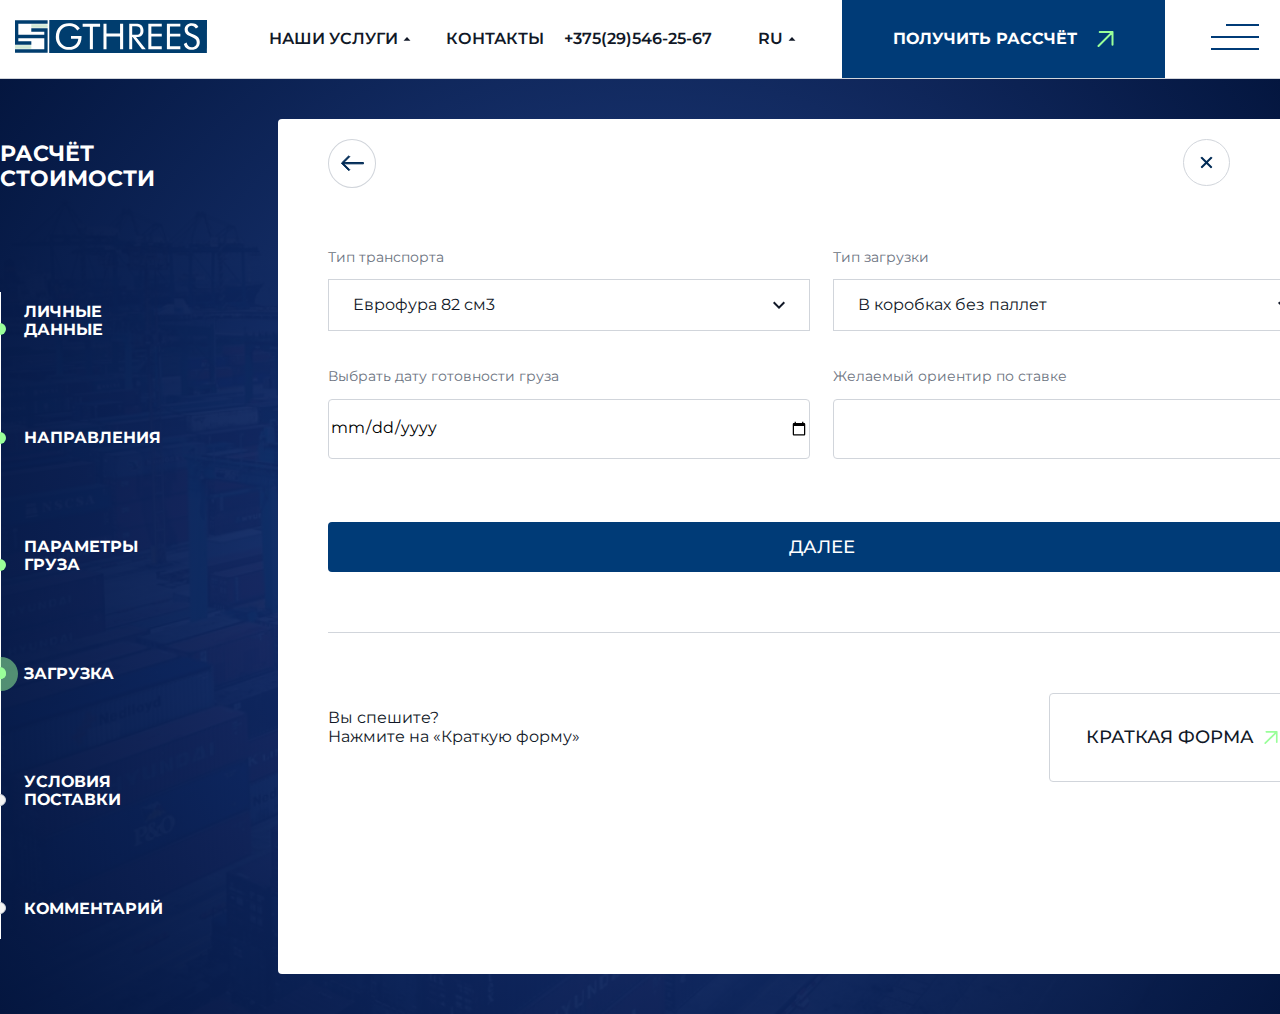
<file: form4.html>
<!DOCTYPE html>
<html lang="ru">
<head>
    <meta charset="UTF-8">
    <meta http-equiv="X-UA-Compatible" content="IE=edge">
    <meta name="viewport" content="width=device-width, initial-scale=1.0">
    <title>Document</title>
    <!-- Подключение boxicons -->
    <link rel="stylesheet" href="https://cdn.jsdelivr.net/npm/boxicons@latest/css/boxicons.min.css">
    <link rel="stylesheet" href="https://unpkg.com/boxicons@latest/css/boxicons.min.css">
    <link rel="stylesheet" href="/assets/style/normalize.min.css">
    <link rel="stylesheet" href="/assets/style/main-style.min.css">
    <script defer src="/assets/javascript/application.js"></script>
</head>
<body class="application">
    <div class="application__template">
        <header class="application__header header" id="header">
            <div class="header__container container nav">
                <a href="/index.html" class="nav__logo">
                    <img src="/assets/img/icons/logo.svg" alt="Логотип GTHREES" class="nav__logo-icon">
                </a>
                <a href="/index.html" class="nav__mobile">
                    <img src="/assets/img/icons/logo-mobile.svg" alt="Логотип GTHREES" class="nav__logo-icon">
                </a>
                <ul class="nav__menu">
                    <li class="nav__menu-item navitem serve">
                        <a href="#!" class="navitem__item serve__item">
                            <span class="navitem__item-text serve__item-text">Наши услуги</span>
                            <img src="assets/img/icons/arrow-lng.svg" alt="" class="navitem__item-image serve__item-image">
                        </a>
                        <ul class="serve__dropdown">
                            <li class="serve__dropdown-item">
                                <a href="/services.html" class="serve__dropdown-item--link">Авиаперевозки</a>
                            </li>
                            <li class="serve__dropdown-item">
                                <a href="/services.html" class="serve__dropdown-item--link">Автомобильные перевозки</a>
                            </li>
                            <li class="serve__dropdown-item">
                                <a href="/services.html" class="serve__dropdown-item--link">Мультимодальные перевозки</a>
                            </li>
                            <li class="serve__dropdown-item">
                                <a href="/services.html" class="serve__dropdown-item--link">Железнодорожные перевозки</a>
                            </li>
                            <li class="serve__dropdown-item">
                                <a href="/services.html" class="serve__dropdown-item--link">Перевозки тяжеловесных и негабаритных грузов</a>
                            </li>
                            <li class="serve__dropdown-item">
                                <a href="/services.html" class="serve__dropdown-item--link">Перевозки опасных грузов</a>
                            </li>
                        </ul>
                    </li>
                    
                    <li class="nav__menu-item navitem">
                        <a href="/contacts.html" class="navitem__item">Контакты</a>
                    </li>
                    <li class="nav__menu-item navitem">
                        <a href="tel:375295462567" class="navitem__item">+375(29)546-25-67</a>
                    </li>
                </ul>
                <button class="nav__language">
                    <span class="nav__language-text">RU</span>
                    <img src="assets/img/icons/arrow-lng.svg" alt="" class="nav__language-icon">
                </button>
                <button class="nav__button" onclick="location.href='form.html'">
                    <span class="nav__button-text">Получить рассчёт</span>
                    <img src="assets/img/icons/arrow.svg" alt="Значок стрелки" class="nav__button-arrow">
                </button>
                <button class="nav__mobform " onclick="location.href='shortform.html'">
                    <span class="nav__mobform-text">Получить рассчёт</span>
                    <img src="assets/img/icons/arrow.svg" alt="Значок стрелки" class="nav__mobform-arrow">
                </button>
                <button class="nav__burger">
                    <img src="assets/img/icons/burger.svg" alt="Иконка меню" class="nav__burger-icon">
                </button>
            </div>
        </header>
        <main class="application__main main" id="main">
            <div class="main__content" id="main-content">
                <section class="burger">
                    <div class="burger__container brcont">
                        <div class="brcont__top">
                            <div class="brcont__top-grid brgrid">
                                
                                <div class="brgrid__col brcol brcoltopleft">
                                    <h3 class="brcol__title">Услуги</h3>
                                    <div class="brcol__columns">
                                        <a href="/services.html" class="brcol__columns-item">авиаперевозки</a>
                                        <a href="/services.html" class="brcol__columns-item">железнодорожные перевозки</a>
                                        <a href="/services.html" class="brcol__columns-item">автомобильные перевозки</a>
                                        <a href="/services.html" class="brcol__columns-item">перевозки опасных грузов</a>
                                        <a href="/services.html" class="brcol__columns-item">мультимодальные перевозки</a>
                                        <a href="/services.html" class="brcol__columns-item">перевозки тяжеловесных и негабаритных грузов</a>
                                    </div>
                                </div>
                                <div class="brgrid__col brcol brcoltopright">
                                    <h3 class="brcol__title">КОМПАНИЯ</h3>
                                    <div class="brcol__columns brcompany">
                                        <a href="/company.html" class="brcol__columns-item">о компании</a>
                                        <a href="/hire.html" class="brcol__columns-item">вакансии</a>
                                    </div>
                                </div>
                            </div>
                        </div>
                        <div class="brcont__bottom">
                            <div class="brcont__bottom-grid brbgrid">
                                <div class="brbgrid__col brbcol">
                                    <h3 class="brbcol__title">КОНТАКТЫ</h3>
                                    <div class="brbcol__columns">
                                        <div class="brbcol__columns-belarus brbel">
                                            <p class="brbel__title">ОФИС В РЕСПУБЛИКЕ БЕЛАРУСЬ</p>
                                            <div class="brbel__contacts">
                                                <p class="brbel__contacts-addr">г. Минск, пер. Козлова, 7Г-7</p>
                                                <a href="#!" class="brbel__contacts-number">Тел: +375 (17) 252-22-25</a>
                                            </div>
                                            <div class="brbel__mail">
                                                <a href="#!" class="brbel__mail-email">info@ghtrees.com</a>
                                                <a href="#!" class="brbel__mail-email">sales@ghtrees.com</a>
                                            </div>
                                        </div>
                                        <div class="brbcol__columns-russia brrus">
                                            <p class="brrus__title">ОФИС В РОССИЙСКОЙ ФЕДЕРАЦИИ</p>
                                            <div class="brrus__contacts">
                                                <p class="brrus__contacts-addr">214013, г. Смоленск</p>
                                                <p class="brrus__contacts-addr">ул. Памфилова, 5; офис 217</p>
                                            </div>
                                        </div>
                                        <div class="brbcol__columns-contacts brbconts">
                                            <a href="#!" class="brbconts__number">+375(17)252-22-25</a>
                                            <div class="brbconts__sotr">
                                                <p class="brbconts__sotr-title">Для сотрудничества</p>
                                                <a href="#!" class="brbconts__sotr-email">info@gthrees.com</a>
                                            </div>
                                            <div class="brbconts__sell">
                                                <p class="brbconts__sell-title">Отдел продаж</p>
                                                <a href="#!" class="brbconts__sell-email">sales@gthrees.com</a>
                                            </div>
                                        </div>
                                    </div>
                                </div>
                            </div>
                        </div>
                        <div class="brcont__mobile">
                            <div class="brcont__mobile-social brsoc">
                                <a href="" class="brsoc__social">
                                    <img src="assets/img/icons/whatsapp.svg" alt="" class="brsoc__social-icon">
                                </a>
                                <a href="" class="brsoc__social">
                                    <img src="assets/img/icons/viber.svg" alt="" class="brsoc__social-icon">
                                </a>
                                <a href="" class="brsoc__social">
                                    <img src="assets/img/icons/skype.svg" alt="" class="brsoc__social-icon">
                                </a>
                                <a href="" class="brsoc__social">
                                    <img src="assets/img/icons/telegram.svg" alt="" class="brsoc__social-icon">
                                </a>
                            </div>
                            <div class="brcont__mobile-public brpub">
                                <a href="#!" class="brpub__item">FACEBOOK</a>
                                <a href="#!" class="brpub__item">INSTAGRAM</a>
                                <a href="#!" class="brpub__item">LINKEDIN</a>
                            </div>
                        </div>
                        <img src="assets/img/icons/cross.svg" alt="" class="brcont__cross">
                    </div>
                </section>
                <section class="shortlyform">
                    <div class="shortlyform__container shortcont">
                        <div class="shortcont__inputs">
                            <div class="shortcont__inputs-input shortinput">
                                <h3 class="shortinput__text">Ваше имя</h3>
                                <input type="text" class="shortinput__input">
                            </div>
                            <div class="shortcont__inputs-input shortinput">
                                <h3 class="shortinput__text">E-mail или телефон</h3>
                                <input type="text" class="shortinput__input">
                            </div>
                            <div class="shortcont__inputs-input shortinput">
                                <h3 class="shortinput__text">Откуда</h3>
                                <input type="text" class="shortinput__input">
                            </div>
                            <div class="shortcont__inputs-input shortinput">
                                <h3 class="shortinput__text">Куда</h3>
                                <input type="text" class="shortinput__input">
                            </div>
                            <div class="shortcont__inputs-input shortinput shortcomment">
                                <h3 class="shortinput__text">Ваш комментарий</h3>
                                <input type="text" class="shortinput__input shortcomment__input">
                            </div>
                        </div>
                        <div class="shortcont__attach shortatt">
                            <h3 class="shortatt__title">Добавить файл</h3>
                            <div class="shortatt__attach">
                                <h3 class="shortatt__attach-text">Добавьте файл сюда</h3>
                            </div>
                        </div>
                        <div class="shortcont__policy">
                            <input type="checkbox" class="shortcont__policy-checkbox">
                            <h3 class="shortcont__policy-title">Я согласен с условиями <a href="#!">Политики конфиденциальности</a> и <a href="#!">Обработки персональных данных.</a></h3>
                        </div>
                        <a href="#!" class="shortcont__link">
                            <h3 class="shortcont__link-text">ПОЛУЧИТЬ РАССЧЁТ</h3>
                            <img src="/assets/img/icons/arrow.svg" alt="" class="shortcont__link-icon">
                        </a>
                        <div class="shortcont__full">
                            <p class="shortcont__full-text">Полную информацию можно заполнить <br>
                                нажимая на кнопку «Полная форма»
                            </p>
                            <a href="/form.html" class="shortcont__full-link shlink">
                                <h3 class="shlink__text">ПОЛНАЯ ФОРМА</h3>
                                <img src="assets/img/icons/arrow.svg" alt="" class="shlink__icon">
                            </a>
                        </div>
                        <a href="" class="shortcont__close">
                            <img src="assets/img/icons/cross.svg" alt="" class="shortcont__close-icon">
                        </a>
                    </div>
                </section>
                <section class="formload">
                    <div class="formload__container forcont">
                        <div class="forcont__timeline">
                            <h3 class="forcont__timeline-title">РАСЧЁТ СТОИМОСТИ</h3>
                            <div class="forcont__timeline-time fortime">
                                <div class="fortime__items foritems">
                                    <div class="foritems__item written">
                                        <img src="assets/img/icons/dot.svg" alt="" class="foritems__item-circactive">
                                        <img src="assets/img/icons/circle.svg" alt="" class="foritems__item-circwritten">
                                        <img src="assets/img/icons/Form/wcircle.svg" alt="" class="foritems__item-circle">
                                        <h3 class="foritems__item-title">личные данные</h3>
                                    </div>
                                    <div class="foritems__item written">
                                        <img src="assets/img/icons/dot.svg" alt="" class="foritems__item-circactive">
                                        <img src="assets/img/icons/circle.svg" alt="" class="foritems__item-circwritten">
                                        <img src="assets/img/icons/Form/wcircle.svg" alt="" class="foritems__item-circle">
                                        <h3 class="foritems__item-title">направления</h3>
                                    </div>
                                    <div class="foritems__item written">
                                        <img src="assets/img/icons/dot.svg" alt="" class="foritems__item-circactive">
                                        <img src="assets/img/icons/circle.svg" alt="" class="foritems__item-circwritten">
                                        <img src="assets/img/icons/Form/wcircle.svg" alt="" class="foritems__item-circle">
                                        <h3 class="foritems__item-title">параметры груза</h3>
                                    </div>
                                    <div class="foritems__item active">
                                        <img src="assets/img/icons/dot.svg" alt="" class="foritems__item-circactive">
                                        <img src="assets/img/icons/circle.svg" alt="" class="foritems__item-circwritten">
                                        <img src="assets/img/icons/Form/wcircle.svg" alt="" class="foritems__item-circle">
                                        <h3 class="foritems__item-title">загрузка</h3>
                                    </div>
                                    <div class="foritems__item nactive">
                                        <img src="assets/img/icons/dot.svg" alt="" class="foritems__item-circactive">
                                        <img src="assets/img/icons/circle.svg" alt="" class="foritems__item-circwritten">
                                        <img src="assets/img/icons/Form/wcircle.svg" alt="" class="foritems__item-circle">
                                        <h3 class="foritems__item-title">условия поставки</h3>
                                    </div>
                                    <div class="foritems__item nactive">
                                        <img src="assets/img/icons/dot.svg" alt="" class="foritems__item-circactive">
                                        <img src="assets/img/icons/circle.svg" alt="" class="foritems__item-circwritten">
                                        <img src="assets/img/icons/Form/wcircle.svg" alt="" class="foritems__item-circle">
                                        <h3 class="foritems__item-title">комментарий</h3>
                                    </div>
                                </div>
                            </div>
                        </div>
                        <div class="forcont__form">
                            <div class="forcont__form-upper forup">
                                <div class="forup__inputs">
                                    <h3 class="forup__inputs-title">Тип транспорта</h3>
                                    <div class="forup__inputs-dropdown fdrop">
                                        <div class="fdrop__up">
                                            <h3 class="fdrop__up-text">Еврофура 82 см3</h3>
                                            <img src="assets/img/icons/arrow-dd.svg" alt="" class="fdrop__up-icon">
                                        </div>
                                        <div class="fdrop__bottom">
                                            <div data-value="navalom" class="fdrop__bottom-link">Навалом</div>
                                            <div data-value="boxnopallet" class="fdrop__bottom-link">В коробках без паллет</div>
                                            <div data-value="boxpallet" class="fdrop__bottom-link">В коробках на паллетах</div>
                                            <div data-value="boxnopallet" class="fdrop__bottom-link">На паллетах</div>
                                            <div data-value="bags" class="fdrop__bottom-link">Мешки</div>
                                            <div data-value="bigbag" class="fdrop__bottom-link">Биг-бэги</div>
                                        </div>
                                    </div>
                                </div>
                                <div class="forup__inputs">
                                    <h3 class="forup__inputs-title">Тип загрузки</h3>
                                    <div class="forup__inputs-dropdown fdrop">
                                        <div class="fdrop__up">
                                            <h3 class="fdrop__up-text">В коробках без паллет</h3>
                                            <img src="assets/img/icons/arrow-dd.svg" alt="" class="fdrop__up-icon">
                                        </div>
                                        <div class="fdrop__bottom">
                                            <div data-value="navalom" class="fdrop__bottom-link">Навалом</div>
                                            <div data-value="boxnopallet" class="fdrop__bottom-link">В коробках без паллет</div>
                                            <div data-value="boxpallet" class="fdrop__bottom-link">В коробках на паллетах</div>
                                            <div data-value="boxnopallet" class="fdrop__bottom-link">На паллетах</div>
                                            <div data-value="bags" class="fdrop__bottom-link">Мешки</div>
                                            <div data-value="bigbag" class="fdrop__bottom-link">Биг-бэги</div>
                                        </div>
                                    </div>
                                </div>
                                <div class="forup__inputs">
                                    <h3 class="forup__inputs-title">Выбрать дату готовности груза</h3>
                                    <input type="date" class="forup__inputs-input ">
                                </div>
                                <div class="forup__inputs">
                                    <h3 class="forup__inputs-title">Желаемый ориентир по ставке</h3>
                                    <input type="text" class="forup__inputs-input ">
                                </div>

                                <div class="forup__inputs formbutton">
                                    <a href="/form5.html" class="forup__inputs-button">Далее</a>
                                </div>
                            </div>
                            <div class="forcont__form-bottom forbot">
                                <p class="forbot__shortform">Вы спешите? <br>
                                    Нажмите на «Краткую форму»
                                </p>
                                <a href="/shortform.html" class="forbot__link">
                                    <h3 class="forbot__link-title">КРАТКАЯ ФОРМА</h3>
                                    <img src="assets/img/icons/arrow.svg" alt="" class="forbot__link-arrow">
                                </a>
                            </div>
                            <div class="forcont__btn forbtn">
                                <a href="№!" onclick="history.back(); return false;" class="forbtn__arrow forbtn__image">
                                    <img src="assets/img/icons/Form/arrow.svg" alt="Вернуться на шаг назад" class="forbtn__arrow-image">
                                </a>
                                <a href="/index.html" class="forbtn__cross forbtn__image">
                                    <img src="assets/img/icons/Form/cross.svg" alt="Закрыть форму" class="forbtn__cross-image">
                                </a>
                            </div>
                        </div>
                    </div>
                </section>        
            </div>
        </main>
        <footer class="application__footer footer">
            <!-- контент подвала сайта -->
        </footer>
    </div>
</body>
</html>
</file>
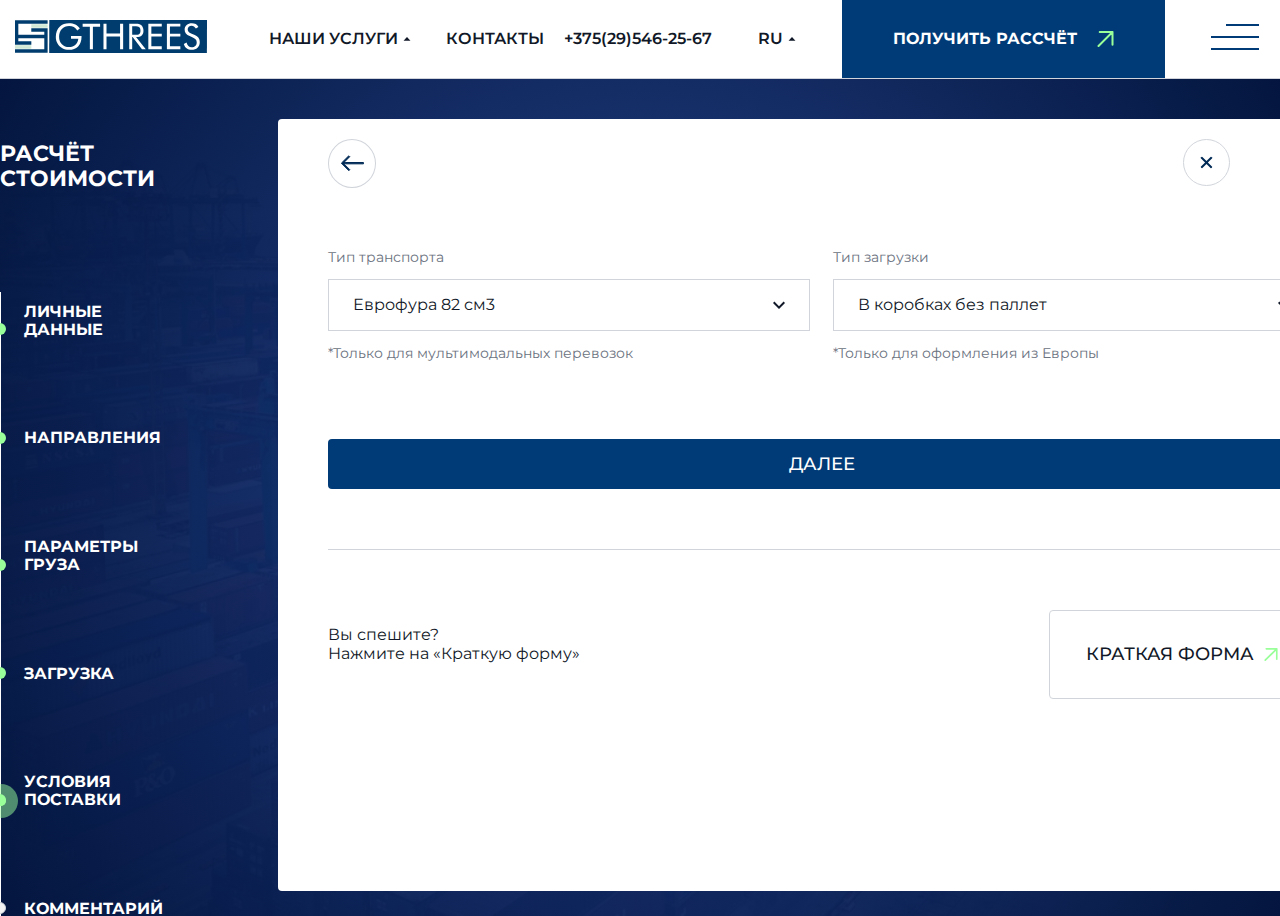
<file: form5.html>
<!DOCTYPE html>
<html lang="ru">
<head>
    <meta charset="UTF-8">
    <meta http-equiv="X-UA-Compatible" content="IE=edge">
    <meta name="viewport" content="width=device-width, initial-scale=1.0">
    <title>Document</title>
    <!-- Подключение boxicons -->
    <link rel="stylesheet" href="https://cdn.jsdelivr.net/npm/boxicons@latest/css/boxicons.min.css">
    <link rel="stylesheet" href="https://unpkg.com/boxicons@latest/css/boxicons.min.css">
    <link rel="stylesheet" href="/assets/style/normalize.min.css">
    <link rel="stylesheet" href="/assets/style/main-style.min.css">
    <script defer src="/assets/javascript/application.js"></script>
</head>
<body class="application">
    <div class="application__template">
        <header class="application__header header" id="header">
            <div class="header__container container nav">
                <a href="/index.html" class="nav__logo">
                    <img src="/assets/img/icons/logo.svg" alt="Логотип GTHREES" class="nav__logo-icon">
                </a>
                <a href="/index.html" class="nav__mobile">
                    <img src="/assets/img/icons/logo-mobile.svg" alt="Логотип GTHREES" class="nav__logo-icon">
                </a>
                <ul class="nav__menu">
                    <li class="nav__menu-item navitem serve">
                        <a href="#!" class="navitem__item serve__item">
                            <span class="navitem__item-text serve__item-text">Наши услуги</span>
                            <img src="assets/img/icons/arrow-lng.svg" alt="" class="navitem__item-image serve__item-image">
                        </a>
                        <ul class="serve__dropdown">
                            <li class="serve__dropdown-item">
                                <a href="/services.html" class="serve__dropdown-item--link">Авиаперевозки</a>
                            </li>
                            <li class="serve__dropdown-item">
                                <a href="/services.html" class="serve__dropdown-item--link">Автомобильные перевозки</a>
                            </li>
                            <li class="serve__dropdown-item">
                                <a href="/services.html" class="serve__dropdown-item--link">Мультимодальные перевозки</a>
                            </li>
                            <li class="serve__dropdown-item">
                                <a href="/services.html" class="serve__dropdown-item--link">Железнодорожные перевозки</a>
                            </li>
                            <li class="serve__dropdown-item">
                                <a href="/services.html" class="serve__dropdown-item--link">Перевозки тяжеловесных и негабаритных грузов</a>
                            </li>
                            <li class="serve__dropdown-item">
                                <a href="/services.html" class="serve__dropdown-item--link">Перевозки опасных грузов</a>
                            </li>
                        </ul>
                    </li>
                    
                    <li class="nav__menu-item navitem">
                        <a href="/contacts.html" class="navitem__item">Контакты</a>
                    </li>
                    <li class="nav__menu-item navitem">
                        <a href="tel:375295462567" class="navitem__item">+375(29)546-25-67</a>
                    </li>
                </ul>
                <button class="nav__language">
                    <span class="nav__language-text">RU</span>
                    <img src="assets/img/icons/arrow-lng.svg" alt="" class="nav__language-icon">
                </button>
                <button class="nav__button" onclick="location.href='form.html'">
                    <span class="nav__button-text">Получить рассчёт</span>
                    <img src="assets/img/icons/arrow.svg" alt="Значок стрелки" class="nav__button-arrow">
                </button>
                <button class="nav__mobform " onclick="location.href='shortform.html'">
                    <span class="nav__mobform-text">Получить рассчёт</span>
                    <img src="assets/img/icons/arrow.svg" alt="Значок стрелки" class="nav__mobform-arrow">
                </button>
                <button class="nav__burger">
                    <img src="assets/img/icons/burger.svg" alt="Иконка меню" class="nav__burger-icon">
                </button>
            </div>
        </header>
        <main class="application__main main" id="main">
            <div class="main__content" id="main-content">
                <section class="burger">
                    <div class="burger__container brcont">
                        <div class="brcont__top">
                            <div class="brcont__top-grid brgrid">
                                
                                <div class="brgrid__col brcol brcoltopleft">
                                    <h3 class="brcol__title">Услуги</h3>
                                    <div class="brcol__columns">
                                        <a href="/services.html" class="brcol__columns-item">авиаперевозки</a>
                                        <a href="/services.html" class="brcol__columns-item">железнодорожные перевозки</a>
                                        <a href="/services.html" class="brcol__columns-item">автомобильные перевозки</a>
                                        <a href="/services.html" class="brcol__columns-item">перевозки опасных грузов</a>
                                        <a href="/services.html" class="brcol__columns-item">мультимодальные перевозки</a>
                                        <a href="/services.html" class="brcol__columns-item">перевозки тяжеловесных и негабаритных грузов</a>
                                    </div>
                                </div>
                                <div class="brgrid__col brcol brcoltopright">
                                    <h3 class="brcol__title">КОМПАНИЯ</h3>
                                    <div class="brcol__columns brcompany">
                                        <a href="/company.html" class="brcol__columns-item">о компании</a>
                                        <a href="/hire.html" class="brcol__columns-item">вакансии</a>
                                    </div>
                                </div>
                            </div>
                        </div>
                        <div class="brcont__bottom">
                            <div class="brcont__bottom-grid brbgrid">
                                <div class="brbgrid__col brbcol">
                                    <h3 class="brbcol__title">КОНТАКТЫ</h3>
                                    <div class="brbcol__columns">
                                        <div class="brbcol__columns-belarus brbel">
                                            <p class="brbel__title">ОФИС В РЕСПУБЛИКЕ БЕЛАРУСЬ</p>
                                            <div class="brbel__contacts">
                                                <p class="brbel__contacts-addr">г. Минск, пер. Козлова, 7Г-7</p>
                                                <a href="#!" class="brbel__contacts-number">Тел: +375 (17) 252-22-25</a>
                                            </div>
                                            <div class="brbel__mail">
                                                <a href="#!" class="brbel__mail-email">info@ghtrees.com</a>
                                                <a href="#!" class="brbel__mail-email">sales@ghtrees.com</a>
                                            </div>
                                        </div>
                                        <div class="brbcol__columns-russia brrus">
                                            <p class="brrus__title">ОФИС В РОССИЙСКОЙ ФЕДЕРАЦИИ</p>
                                            <div class="brrus__contacts">
                                                <p class="brrus__contacts-addr">214013, г. Смоленск</p>
                                                <p class="brrus__contacts-addr">ул. Памфилова, 5; офис 217</p>
                                            </div>
                                        </div>
                                        <div class="brbcol__columns-contacts brbconts">
                                            <a href="#!" class="brbconts__number">+375(17)252-22-25</a>
                                            <div class="brbconts__sotr">
                                                <p class="brbconts__sotr-title">Для сотрудничества</p>
                                                <a href="#!" class="brbconts__sotr-email">info@gthrees.com</a>
                                            </div>
                                            <div class="brbconts__sell">
                                                <p class="brbconts__sell-title">Отдел продаж</p>
                                                <a href="#!" class="brbconts__sell-email">sales@gthrees.com</a>
                                            </div>
                                        </div>
                                    </div>
                                </div>
                            </div>
                        </div>
                        <div class="brcont__mobile">
                            <div class="brcont__mobile-social brsoc">
                                <a href="" class="brsoc__social">
                                    <img src="assets/img/icons/whatsapp.svg" alt="" class="brsoc__social-icon">
                                </a>
                                <a href="" class="brsoc__social">
                                    <img src="assets/img/icons/viber.svg" alt="" class="brsoc__social-icon">
                                </a>
                                <a href="" class="brsoc__social">
                                    <img src="assets/img/icons/skype.svg" alt="" class="brsoc__social-icon">
                                </a>
                                <a href="" class="brsoc__social">
                                    <img src="assets/img/icons/telegram.svg" alt="" class="brsoc__social-icon">
                                </a>
                            </div>
                            <div class="brcont__mobile-public brpub">
                                <a href="#!" class="brpub__item">FACEBOOK</a>
                                <a href="#!" class="brpub__item">INSTAGRAM</a>
                                <a href="#!" class="brpub__item">LINKEDIN</a>
                            </div>
                        </div>
                        <img src="assets/img/icons/cross.svg" alt="" class="brcont__cross">
                    </div>
                </section>
                <section class="shortlyform">
                    <div class="shortlyform__container shortcont">
                        <div class="shortcont__inputs">
                            <div class="shortcont__inputs-input shortinput">
                                <h3 class="shortinput__text">Ваше имя</h3>
                                <input type="text" class="shortinput__input">
                            </div>
                            <div class="shortcont__inputs-input shortinput">
                                <h3 class="shortinput__text">E-mail или телефон</h3>
                                <input type="text" class="shortinput__input">
                            </div>
                            <div class="shortcont__inputs-input shortinput">
                                <h3 class="shortinput__text">Откуда</h3>
                                <input type="text" class="shortinput__input">
                            </div>
                            <div class="shortcont__inputs-input shortinput">
                                <h3 class="shortinput__text">Куда</h3>
                                <input type="text" class="shortinput__input">
                            </div>
                            <div class="shortcont__inputs-input shortinput shortcomment">
                                <h3 class="shortinput__text">Ваш комментарий</h3>
                                <input type="text" class="shortinput__input shortcomment__input">
                            </div>
                        </div>
                        <div class="shortcont__attach shortatt">
                            <h3 class="shortatt__title">Добавить файл</h3>
                            <div class="shortatt__attach">
                                <h3 class="shortatt__attach-text">Добавьте файл сюда</h3>
                            </div>
                        </div>
                        <div class="shortcont__policy">
                            <input type="checkbox" class="shortcont__policy-checkbox">
                            <h3 class="shortcont__policy-title">Я согласен с условиями <a href="#!">Политики конфиденциальности</a> и <a href="#!">Обработки персональных данных.</a></h3>
                        </div>
                        <a href="#!" class="shortcont__link">
                            <h3 class="shortcont__link-text">ПОЛУЧИТЬ РАССЧЁТ</h3>
                            <img src="/assets/img/icons/arrow.svg" alt="" class="shortcont__link-icon">
                        </a>
                        <div class="shortcont__full">
                            <p class="shortcont__full-text">Полную информацию можно заполнить <br>
                                нажимая на кнопку «Полная форма»
                            </p>
                            <a href="/form.html" class="shortcont__full-link shlink">
                                <h3 class="shlink__text">ПОЛНАЯ ФОРМА</h3>
                                <img src="assets/img/icons/arrow.svg" alt="" class="shlink__icon">
                            </a>
                        </div>
                        <a href="" class="shortcont__close">
                            <img src="assets/img/icons/cross.svg" alt="" class="shortcont__close-icon">
                        </a>
                    </div>
                </section>
                <section class="formusl">
                    <div class="formload__container forcont">
                        <div class="forcont__timeline">
                            <h3 class="forcont__timeline-title">РАСЧЁТ СТОИМОСТИ</h3>
                            <div class="forcont__timeline-time fortime">
                                <div class="fortime__items foritems">
                                    <div class="foritems__item written">
                                        <img src="assets/img/icons/dot.svg" alt="" class="foritems__item-circactive">
                                        <img src="assets/img/icons/circle.svg" alt="" class="foritems__item-circwritten">
                                        <img src="assets/img/icons/Form/wcircle.svg" alt="" class="foritems__item-circle">
                                        <h3 class="foritems__item-title">личные данные</h3>
                                    </div>
                                    <div class="foritems__item written">
                                        <img src="assets/img/icons/dot.svg" alt="" class="foritems__item-circactive">
                                        <img src="assets/img/icons/circle.svg" alt="" class="foritems__item-circwritten">
                                        <img src="assets/img/icons/Form/wcircle.svg" alt="" class="foritems__item-circle">
                                        <h3 class="foritems__item-title">направления</h3>
                                    </div>
                                    <div class="foritems__item written">
                                        <img src="assets/img/icons/dot.svg" alt="" class="foritems__item-circactive">
                                        <img src="assets/img/icons/circle.svg" alt="" class="foritems__item-circwritten">
                                        <img src="assets/img/icons/Form/wcircle.svg" alt="" class="foritems__item-circle">
                                        <h3 class="foritems__item-title">параметры груза</h3>
                                    </div>
                                    <div class="foritems__item written">
                                        <img src="assets/img/icons/dot.svg" alt="" class="foritems__item-circactive">
                                        <img src="assets/img/icons/circle.svg" alt="" class="foritems__item-circwritten">
                                        <img src="assets/img/icons/Form/wcircle.svg" alt="" class="foritems__item-circle">
                                        <h3 class="foritems__item-title">загрузка</h3>
                                    </div>
                                    <div class="foritems__item active">
                                        <img src="assets/img/icons/dot.svg" alt="" class="foritems__item-circactive">
                                        <img src="assets/img/icons/circle.svg" alt="" class="foritems__item-circwritten">
                                        <img src="assets/img/icons/Form/wcircle.svg" alt="" class="foritems__item-circle">
                                        <h3 class="foritems__item-title">условия поставки</h3>
                                    </div>
                                    <div class="foritems__item nactive">
                                        <img src="assets/img/icons/dot.svg" alt="" class="foritems__item-circactive">
                                        <img src="assets/img/icons/circle.svg" alt="" class="foritems__item-circwritten">
                                        <img src="assets/img/icons/Form/wcircle.svg" alt="" class="foritems__item-circle">
                                        <h3 class="foritems__item-title">комментарий</h3>
                                    </div>
                                </div>
                            </div>
                        </div>
                        <div class="forcont__form">
                            <div class="forcont__form-upper forup">
                                <div class="forup__inputs">
                                    <h3 class="forup__inputs-title">Тип транспорта</h3>
                                    <div class="forup__inputs-dropdown fdrop">
                                        <div class="fdrop__up">
                                            <h3 class="fdrop__up-text">Еврофура 82 см3</h3>
                                            <img src="assets/img/icons/arrow-dd.svg" alt="" class="fdrop__up-icon">
                                        </div>
                                        <div class="fdrop__bottom">
                                            <div data-value="navalom" class="fdrop__bottom-link">Навалом</div>
                                            <div data-value="boxnopallet" class="fdrop__bottom-link">В коробках без паллет</div>
                                            <div data-value="boxpallet" class="fdrop__bottom-link">В коробках на паллетах</div>
                                            <div data-value="boxnopallet" class="fdrop__bottom-link">На паллетах</div>
                                            <div data-value="bags" class="fdrop__bottom-link">Мешки</div>
                                            <div data-value="bigbag" class="fdrop__bottom-link">Биг-бэги</div>
                                        </div>
                                    </div>
                                    <h3 class="forup__inputs-title">*Только для мультимодальных перевозок</h3>
                                </div>
                                <div class="forup__inputs">
                                    <h3 class="forup__inputs-title">Тип загрузки</h3>
                                    <div class="forup__inputs-dropdown fdrop">
                                        <div class="fdrop__up">
                                            <h3 class="fdrop__up-text">В коробках без паллет</h3>
                                            <img src="assets/img/icons/arrow-dd.svg" alt="" class="fdrop__up-icon">
                                        </div>
                                        <div class="fdrop__bottom">
                                            <div data-value="navalom" class="fdrop__bottom-link">Навалом</div>
                                            <div data-value="boxnopallet" class="fdrop__bottom-link">В коробках без паллет</div>
                                            <div data-value="boxpallet" class="fdrop__bottom-link">В коробках на паллетах</div>
                                            <div data-value="boxnopallet" class="fdrop__bottom-link">На паллетах</div>
                                            <div data-value="bags" class="fdrop__bottom-link">Мешки</div>
                                            <div data-value="bigbag" class="fdrop__bottom-link">Биг-бэги</div>
                                        </div>
                                    </div>
                                    <h3 class="forup__inputs-title">*Только для оформления из Европы</h3>
                                </div>
                                <div class="forup__inputs formbutton">
                                    <a href="/form6.html" class="forup__inputs-button">Далее</a>
                                </div>
                            </div>
                            <div class="forcont__form-bottom forbot">
                                <p class="forbot__shortform">Вы спешите? <br>
                                    Нажмите на «Краткую форму»
                                </p>
                                <a href="/shortform.html" class="forbot__link">
                                    <h3 class="forbot__link-title">КРАТКАЯ ФОРМА</h3>
                                    <img src="assets/img/icons/arrow.svg" alt="" class="forbot__link-arrow">
                                </a>
                            </div>
                            <div class="forcont__btn forbtn">
                                <a href="№!" onclick="history.back(); return false;" class="forbtn__arrow forbtn__image">
                                    <img src="assets/img/icons/Form/arrow.svg" alt="Вернуться на шаг назад" class="forbtn__arrow-image">
                                </a>
                                <a href="/index.html" class="forbtn__cross forbtn__image">
                                    <img src="assets/img/icons/Form/cross.svg" alt="Закрыть форму" class="forbtn__cross-image">
                                </a>
                            </div>
                        </div>
                    </div>
                </section>        
            </div>
        </main>
        <footer class="application__footer footer">
            <!-- контент подвала сайта -->
        </footer>
    </div>
</body>
</html>
</file>
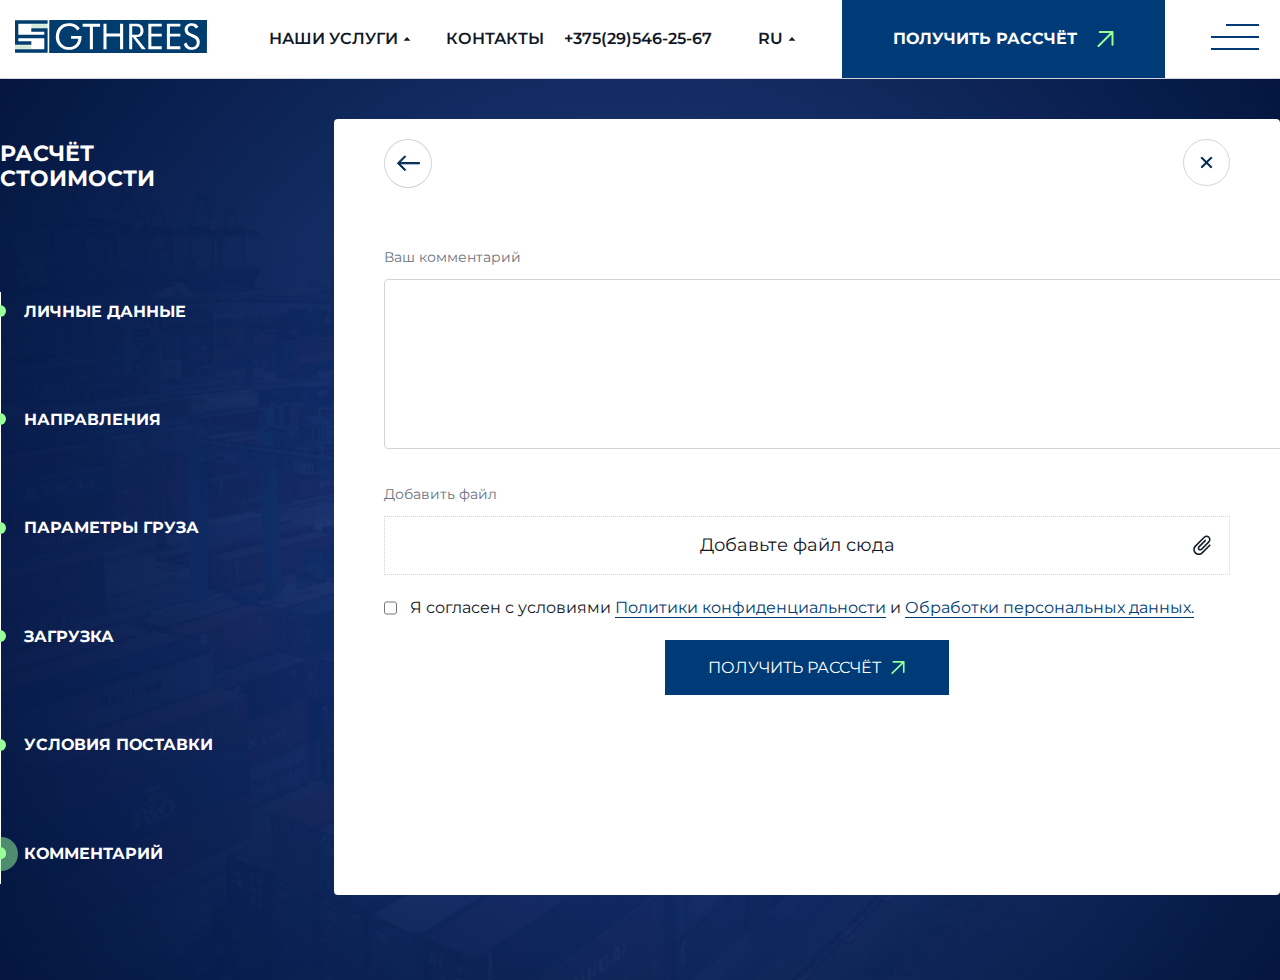
<file: form6.html>
<!DOCTYPE html>
<html lang="ru">
<head>
    <meta charset="UTF-8">
    <meta http-equiv="X-UA-Compatible" content="IE=edge">
    <meta name="viewport" content="width=device-width, initial-scale=1.0">
    <title>Document</title>
    <!-- Подключение boxicons -->
    <link rel="stylesheet" href="https://cdn.jsdelivr.net/npm/boxicons@latest/css/boxicons.min.css">
    <link rel="stylesheet" href="https://unpkg.com/boxicons@latest/css/boxicons.min.css">
    <link rel="stylesheet" href="/assets/style/normalize.min.css">
    <link rel="stylesheet" href="/assets/style/main-style.min.css">
    <script defer src="/assets/javascript/application.js"></script>
</head>
<body class="application">
    <div class="application__template">
        <header class="application__header header" id="header">
            <div class="header__container container nav">
                <a href="/index.html" class="nav__logo">
                    <img src="/assets/img/icons/logo.svg" alt="Логотип GTHREES" class="nav__logo-icon">
                </a>
                <a href="/index.html" class="nav__mobile">
                    <img src="/assets/img/icons/logo-mobile.svg" alt="Логотип GTHREES" class="nav__logo-icon">
                </a>
                <ul class="nav__menu">
                    <li class="nav__menu-item navitem serve">
                        <a href="#!" class="navitem__item serve__item">
                            <span class="navitem__item-text serve__item-text">Наши услуги</span>
                            <img src="assets/img/icons/arrow-lng.svg" alt="" class="navitem__item-image serve__item-image">
                        </a>
                        <ul class="serve__dropdown">
                            <li class="serve__dropdown-item">
                                <a href="/services.html" class="serve__dropdown-item--link">Авиаперевозки</a>
                            </li>
                            <li class="serve__dropdown-item">
                                <a href="/services.html" class="serve__dropdown-item--link">Автомобильные перевозки</a>
                            </li>
                            <li class="serve__dropdown-item">
                                <a href="/services.html" class="serve__dropdown-item--link">Мультимодальные перевозки</a>
                            </li>
                            <li class="serve__dropdown-item">
                                <a href="/services.html" class="serve__dropdown-item--link">Железнодорожные перевозки</a>
                            </li>
                            <li class="serve__dropdown-item">
                                <a href="/services.html" class="serve__dropdown-item--link">Перевозки тяжеловесных и негабаритных грузов</a>
                            </li>
                            <li class="serve__dropdown-item">
                                <a href="/services.html" class="serve__dropdown-item--link">Перевозки опасных грузов</a>
                            </li>
                        </ul>
                    </li>
                    
                    <li class="nav__menu-item navitem">
                        <a href="/contacts.html" class="navitem__item">Контакты</a>
                    </li>
                    <li class="nav__menu-item navitem">
                        <a href="tel:375295462567" class="navitem__item">+375(29)546-25-67</a>
                    </li>
                </ul>
                <button class="nav__language">
                    <span class="nav__language-text">RU</span>
                    <img src="assets/img/icons/arrow-lng.svg" alt="" class="nav__language-icon">
                </button>
                <button class="nav__button" onclick="location.href='form.html'">
                    <span class="nav__button-text">Получить рассчёт</span>
                    <img src="assets/img/icons/arrow.svg" alt="Значок стрелки" class="nav__button-arrow">
                </button>
                <button class="nav__mobform " onclick="location.href='shortform.html'">
                    <span class="nav__mobform-text">Получить рассчёт</span>
                    <img src="assets/img/icons/arrow.svg" alt="Значок стрелки" class="nav__mobform-arrow">
                </button>
                <button class="nav__burger">
                    <img src="assets/img/icons/burger.svg" alt="Иконка меню" class="nav__burger-icon">
                </button>
            </div>
        </header>
        <main class="application__main main" id="main">
            <div class="main__content" id="main-content">
                <section class="burger">
                    <div class="burger__container brcont">
                        <div class="brcont__top">
                            <div class="brcont__top-grid brgrid">
                                
                                <div class="brgrid__col brcol brcoltopleft">
                                    <h3 class="brcol__title">Услуги</h3>
                                    <div class="brcol__columns">
                                        <a href="/services.html" class="brcol__columns-item">авиаперевозки</a>
                                        <a href="/services.html" class="brcol__columns-item">железнодорожные перевозки</a>
                                        <a href="/services.html" class="brcol__columns-item">автомобильные перевозки</a>
                                        <a href="/services.html" class="brcol__columns-item">перевозки опасных грузов</a>
                                        <a href="/services.html" class="brcol__columns-item">мультимодальные перевозки</a>
                                        <a href="/services.html" class="brcol__columns-item">перевозки тяжеловесных и негабаритных грузов</a>
                                    </div>
                                </div>
                                <div class="brgrid__col brcol brcoltopright">
                                    <h3 class="brcol__title">КОМПАНИЯ</h3>
                                    <div class="brcol__columns brcompany">
                                        <a href="/company.html" class="brcol__columns-item">о компании</a>
                                        <a href="/hire.html" class="brcol__columns-item">вакансии</a>
                                    </div>
                                </div>
                            </div>
                        </div>
                        <div class="brcont__bottom">
                            <div class="brcont__bottom-grid brbgrid">
                                <div class="brbgrid__col brbcol">
                                    <h3 class="brbcol__title">КОНТАКТЫ</h3>
                                    <div class="brbcol__columns">
                                        <div class="brbcol__columns-belarus brbel">
                                            <p class="brbel__title">ОФИС В РЕСПУБЛИКЕ БЕЛАРУСЬ</p>
                                            <div class="brbel__contacts">
                                                <p class="brbel__contacts-addr">г. Минск, пер. Козлова, 7Г-7</p>
                                                <a href="#!" class="brbel__contacts-number">Тел: +375 (17) 252-22-25</a>
                                            </div>
                                            <div class="brbel__mail">
                                                <a href="#!" class="brbel__mail-email">info@ghtrees.com</a>
                                                <a href="#!" class="brbel__mail-email">sales@ghtrees.com</a>
                                            </div>
                                        </div>
                                        <div class="brbcol__columns-russia brrus">
                                            <p class="brrus__title">ОФИС В РОССИЙСКОЙ ФЕДЕРАЦИИ</p>
                                            <div class="brrus__contacts">
                                                <p class="brrus__contacts-addr">214013, г. Смоленск</p>
                                                <p class="brrus__contacts-addr">ул. Памфилова, 5; офис 217</p>
                                            </div>
                                        </div>
                                        <div class="brbcol__columns-contacts brbconts">
                                            <a href="#!" class="brbconts__number">+375(17)252-22-25</a>
                                            <div class="brbconts__sotr">
                                                <p class="brbconts__sotr-title">Для сотрудничества</p>
                                                <a href="#!" class="brbconts__sotr-email">info@gthrees.com</a>
                                            </div>
                                            <div class="brbconts__sell">
                                                <p class="brbconts__sell-title">Отдел продаж</p>
                                                <a href="#!" class="brbconts__sell-email">sales@gthrees.com</a>
                                            </div>
                                        </div>
                                    </div>
                                </div>
                            </div>
                        </div>
                        <div class="brcont__mobile">
                            <div class="brcont__mobile-social brsoc">
                                <a href="" class="brsoc__social">
                                    <img src="assets/img/icons/whatsapp.svg" alt="" class="brsoc__social-icon">
                                </a>
                                <a href="" class="brsoc__social">
                                    <img src="assets/img/icons/viber.svg" alt="" class="brsoc__social-icon">
                                </a>
                                <a href="" class="brsoc__social">
                                    <img src="assets/img/icons/skype.svg" alt="" class="brsoc__social-icon">
                                </a>
                                <a href="" class="brsoc__social">
                                    <img src="assets/img/icons/telegram.svg" alt="" class="brsoc__social-icon">
                                </a>
                            </div>
                            <div class="brcont__mobile-public brpub">
                                <a href="#!" class="brpub__item">FACEBOOK</a>
                                <a href="#!" class="brpub__item">INSTAGRAM</a>
                                <a href="#!" class="brpub__item">LINKEDIN</a>
                            </div>
                        </div>
                        <img src="assets/img/icons/cross.svg" alt="" class="brcont__cross">
                    </div>
                </section>
                <section class="shortlyform">
                    <div class="shortlyform__container shortcont">
                        <div class="shortcont__inputs">
                            <div class="shortcont__inputs-input shortinput">
                                <h3 class="shortinput__text">Ваше имя</h3>
                                <input type="text" class="shortinput__input">
                            </div>
                            <div class="shortcont__inputs-input shortinput">
                                <h3 class="shortinput__text">E-mail или телефон</h3>
                                <input type="text" class="shortinput__input">
                            </div>
                            <div class="shortcont__inputs-input shortinput">
                                <h3 class="shortinput__text">Откуда</h3>
                                <input type="text" class="shortinput__input">
                            </div>
                            <div class="shortcont__inputs-input shortinput">
                                <h3 class="shortinput__text">Куда</h3>
                                <input type="text" class="shortinput__input">
                            </div>
                            <div class="shortcont__inputs-input shortinput shortcomment">
                                <h3 class="shortinput__text">Ваш комментарий</h3>
                                <input type="text" class="shortinput__input shortcomment__input">
                            </div>
                        </div>
                        <div class="shortcont__attach shortatt">
                            <h3 class="shortatt__title">Добавить файл</h3>
                            <div class="shortatt__attach">
                                <h3 class="shortatt__attach-text">Добавьте файл сюда</h3>
                            </div>
                        </div>
                        <div class="shortcont__policy">
                            <input type="checkbox" class="shortcont__policy-checkbox">
                            <h3 class="shortcont__policy-title">Я согласен с условиями <a href="#!">Политики конфиденциальности</a> и <a href="#!">Обработки персональных данных.</a></h3>
                        </div>
                        <a href="#!" class="shortcont__link">
                            <h3 class="shortcont__link-text">ПОЛУЧИТЬ РАССЧЁТ</h3>
                            <img src="/assets/img/icons/arrow.svg" alt="" class="shortcont__link-icon">
                        </a>
                        <div class="shortcont__full">
                            <p class="shortcont__full-text">Полную информацию можно заполнить <br>
                                нажимая на кнопку «Полная форма»
                            </p>
                            <a href="/form.html" class="shortcont__full-link shlink">
                                <h3 class="shlink__text">ПОЛНАЯ ФОРМА</h3>
                                <img src="assets/img/icons/arrow.svg" alt="" class="shlink__icon">
                            </a>
                        </div>
                        <a href="" class="shortcont__close">
                            <img src="assets/img/icons/cross.svg" alt="" class="shortcont__close-icon">
                        </a>
                    </div>
                </section>
                <section class="formcom">
                    <div class="formload__container forcont">
                        <div class="forcont__timeline">
                            <h3 class="forcont__timeline-title">РАСЧЁТ СТОИМОСТИ</h3>
                            <div class="forcont__timeline-time fortime">
                                <div class="fortime__items foritems">
                                    <div class="foritems__item written">
                                        <img src="assets/img/icons/dot.svg" alt="" class="foritems__item-circactive">
                                        <img src="assets/img/icons/circle.svg" alt="" class="foritems__item-circwritten">
                                        <img src="assets/img/icons/Form/wcircle.svg" alt="" class="foritems__item-circle">
                                        <h3 class="foritems__item-title">личные данные</h3>
                                    </div>
                                    <div class="foritems__item written">
                                        <img src="assets/img/icons/dot.svg" alt="" class="foritems__item-circactive">
                                        <img src="assets/img/icons/circle.svg" alt="" class="foritems__item-circwritten">
                                        <img src="assets/img/icons/Form/wcircle.svg" alt="" class="foritems__item-circle">
                                        <h3 class="foritems__item-title">направления</h3>
                                    </div>
                                    <div class="foritems__item written">
                                        <img src="assets/img/icons/dot.svg" alt="" class="foritems__item-circactive">
                                        <img src="assets/img/icons/circle.svg" alt="" class="foritems__item-circwritten">
                                        <img src="assets/img/icons/Form/wcircle.svg" alt="" class="foritems__item-circle">
                                        <h3 class="foritems__item-title">параметры груза</h3>
                                    </div>
                                    <div class="foritems__item written">
                                        <img src="assets/img/icons/dot.svg" alt="" class="foritems__item-circactive">
                                        <img src="assets/img/icons/circle.svg" alt="" class="foritems__item-circwritten">
                                        <img src="assets/img/icons/Form/wcircle.svg" alt="" class="foritems__item-circle">
                                        <h3 class="foritems__item-title">загрузка</h3>
                                    </div>
                                    <div class="foritems__item written">
                                        <img src="assets/img/icons/dot.svg" alt="" class="foritems__item-circactive">
                                        <img src="assets/img/icons/circle.svg" alt="" class="foritems__item-circwritten">
                                        <img src="assets/img/icons/Form/wcircle.svg" alt="" class="foritems__item-circle">
                                        <h3 class="foritems__item-title">условия поставки</h3>
                                    </div>
                                    <div class="foritems__item active">
                                        <img src="assets/img/icons/dot.svg" alt="" class="foritems__item-circactive">
                                        <img src="assets/img/icons/circle.svg" alt="" class="foritems__item-circwritten">
                                        <img src="assets/img/icons/Form/wcircle.svg" alt="" class="foritems__item-circle">
                                        <h3 class="foritems__item-title">комментарий</h3>
                                    </div>
                                </div>
                            </div>
                        </div>
                        <div class="forcont__form">
                            <div class="forcont__form-upper forup">
                                <div class="forup__inputs">
                                    <h3 class="forup__inputs-title">Ваш комментарий</h3>
                                    <input type="text" class="forup__inputs-input">
                                </div>
                                <div class="forup__inputs">
                                    <h3 class="forup__inputs-title">Добавить файл</h3>
                                    <div class="forup__inputs-file frfile">
                                        <h3 class="frfile__text">Добавьте файл сюда</h3>
                                        <img src="assets/img/icons/attach.svg" alt="" class="frfile__image">
                                    </div>
                                    <div class="forup__inputs-policy frpol">
                                        <input type="checkbox" class="frpol__checkbox">
                                        <span class="frpol__text">Я согласен с условиями <a href="#!">Политики конфиденциальности</a> и <a href="#!">Обработки персональных данных.</a> </span>
                                    </div>
                                </div>
                                <div class="forup__inputs ftake">
                                    <a href="/index.html" class="forup__inputs-take ftake__take">ПОЛУЧИТЬ РАССЧЁТ</a>
                                    <img src="assets/img/icons/arrow.svg" alt="#!" class="forup__inputs-icon ftake__icon">
                                </div>
                            </div>
                            <div class="forcont__btn forbtn">
                                <a href="№!" onclick="history.back(); return false;" class="forbtn__arrow forbtn__image">
                                    <img src="assets/img/icons/Form/arrow.svg" alt="Вернуться на шаг назад" class="forbtn__arrow-image">
                                </a>
                                <a href="/index.html" class="forbtn__cross forbtn__image">
                                    <img src="assets/img/icons/Form/cross.svg" alt="Закрыть форму" class="forbtn__cross-image">
                                </a>
                            </div>
                        </div>
                    </div>
                </section>        
            </div>
        </main>
        <footer class="application__footer footer">
            <!-- контент подвала сайта -->
        </footer>
    </div>
</body>
</html>
</file>
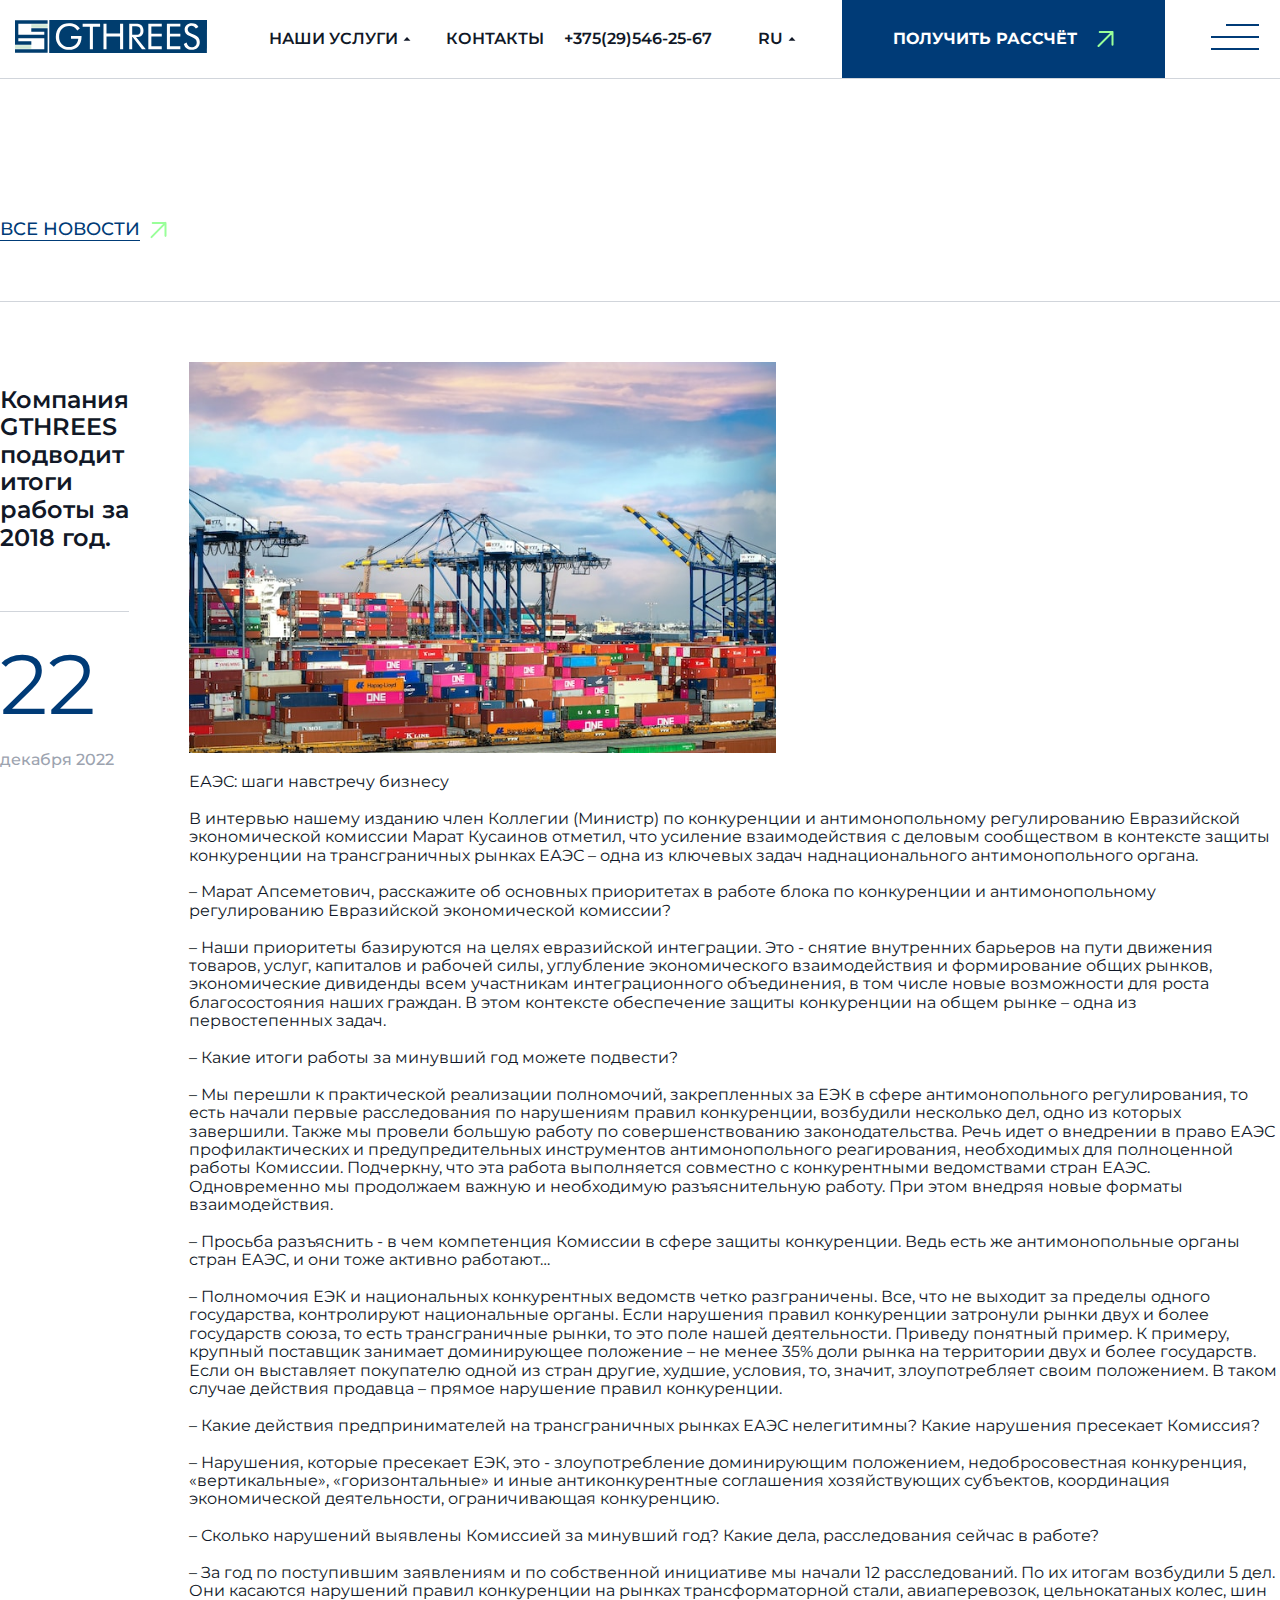
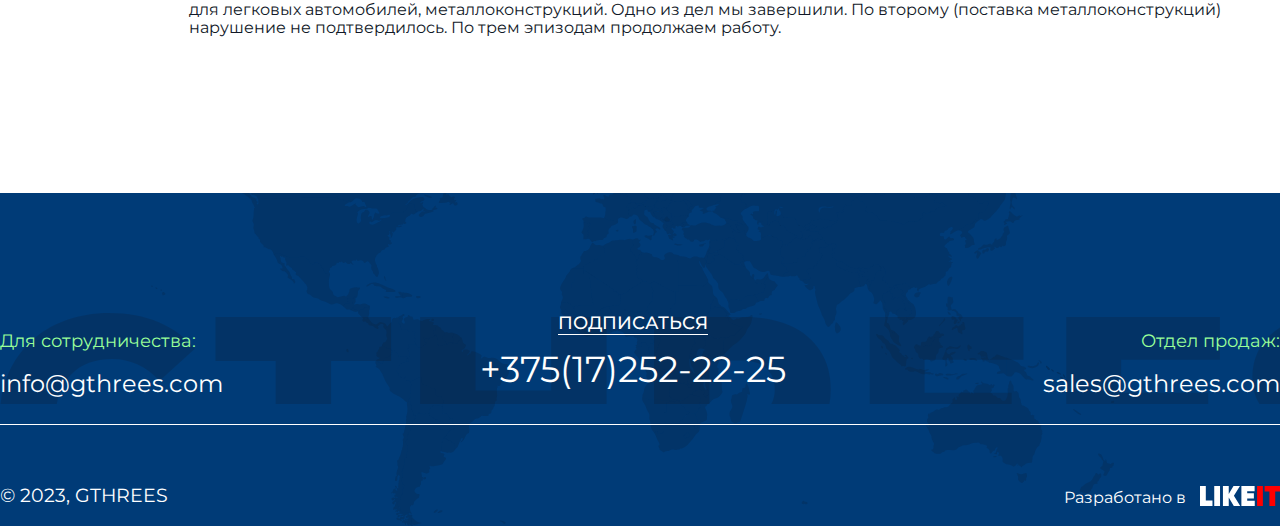
<file: newsdet.html>
<!DOCTYPE html>
<html lang="ru">
<head>
    <meta charset="UTF-8">
    <meta http-equiv="X-UA-Compatible" content="IE=edge">
    <meta name="viewport" content="width=device-width, initial-scale=1.0">
    <title>Document</title>
    <!-- Подключение boxicons -->
    <link rel="stylesheet" href="https://cdn.jsdelivr.net/npm/boxicons@latest/css/boxicons.min.css">
    <link rel="stylesheet" href="https://unpkg.com/boxicons@latest/css/boxicons.min.css">
    <link rel="stylesheet" href="/assets/style/normalize.min.css">
    <link rel="stylesheet" href="/assets/style/main-style.min.css">
    <script defer src="/assets/javascript/application.js"></script>
</head>
<body class="application">
    <div class="application__template">
        <header class="application__header header" id="header">
            <div class="header__container container nav">
                <a href="/index.html" class="nav__logo">
                    <img src="/assets/img/icons/logo.svg" alt="Логотип GTHREES" class="nav__logo-icon">
                </a>
                <a href="/index.html" class="nav__mobile">
                    <img src="/assets/img/icons/logo-mobile.svg" alt="Логотип GTHREES" class="nav__logo-icon">
                </a>
                <ul class="nav__menu">
                    <li class="nav__menu-item navitem serve">
                        <a href="#!" class="navitem__item serve__item">
                            <span class="navitem__item-text serve__item-text">Наши услуги</span>
                            <img src="assets/img/icons/arrow-lng.svg" alt="" class="navitem__item-image serve__item-image">
                        </a>
                        <ul class="serve__dropdown">
                            <li class="serve__dropdown-item">
                                <a href="/services.html" class="serve__dropdown-item--link">Авиаперевозки</a>
                            </li>
                            <li class="serve__dropdown-item">
                                <a href="/services.html" class="serve__dropdown-item--link">Автомобильные перевозки</a>
                            </li>
                            <li class="serve__dropdown-item">
                                <a href="/services.html" class="serve__dropdown-item--link">Мультимодальные перевозки</a>
                            </li>
                            <li class="serve__dropdown-item">
                                <a href="/services.html" class="serve__dropdown-item--link">Железнодорожные перевозки</a>
                            </li>
                            <li class="serve__dropdown-item">
                                <a href="/services.html" class="serve__dropdown-item--link">Перевозки тяжеловесных и негабаритных грузов</a>
                            </li>
                            <li class="serve__dropdown-item">
                                <a href="/services.html" class="serve__dropdown-item--link">Перевозки опасных грузов</a>
                            </li>
                        </ul>
                    </li>
                    
                    <li class="nav__menu-item navitem">
                        <a href="/contacts.html" class="navitem__item">Контакты</a>
                    </li>
                    <li class="nav__menu-item navitem">
                        <a href="tel:375295462567" class="navitem__item">+375(29)546-25-67</a>
                    </li>
                </ul>
                <button class="nav__language">
                    <span class="nav__language-text">RU</span>
                    <img src="assets/img/icons/arrow-lng.svg" alt="" class="nav__language-icon">
                </button>
                <button class="nav__button" onclick="location.href='form.html'">
                    <span class="nav__button-text">Получить рассчёт</span>
                    <img src="assets/img/icons/arrow.svg" alt="Значок стрелки" class="nav__button-arrow">
                </button>
                <button class="nav__mobform " onclick="location.href='shortform.html'">
                    <span class="nav__mobform-text">Получить рассчёт</span>
                    <img src="assets/img/icons/arrow.svg" alt="Значок стрелки" class="nav__mobform-arrow">
                </button>
                <button class="nav__burger">
                    <img src="assets/img/icons/burger.svg" alt="Иконка меню" class="nav__burger-icon">
                </button>
            </div>
        </header>
        <main class="application__main main" id="main">
            <div class="main__content" id="main-content">
                <section class="burger">
                    <div class="burger__container brcont">
                        <div class="brcont__top">
                            <div class="brcont__top-grid brgrid">
                                
                                <div class="brgrid__col brcol brcoltopleft">
                                    <h3 class="brcol__title">Услуги</h3>
                                    <div class="brcol__columns">
                                        <a href="/services.html" class="brcol__columns-item">авиаперевозки</a>
                                        <a href="/services.html" class="brcol__columns-item">железнодорожные перевозки</a>
                                        <a href="/services.html" class="brcol__columns-item">автомобильные перевозки</a>
                                        <a href="/services.html" class="brcol__columns-item">перевозки опасных грузов</a>
                                        <a href="/services.html" class="brcol__columns-item">мультимодальные перевозки</a>
                                        <a href="/services.html" class="brcol__columns-item">перевозки тяжеловесных и негабаритных грузов</a>
                                    </div>
                                </div>
                                <div class="brgrid__col brcol brcoltopright">
                                    <h3 class="brcol__title">КОМПАНИЯ</h3>
                                    <div class="brcol__columns brcompany">
                                        <a href="/company.html" class="brcol__columns-item">о компании</a>
                                        <a href="/hire.html" class="brcol__columns-item">вакансии</a>
                                    </div>
                                </div>
                            </div>
                        </div>
                        <div class="brcont__bottom">
                            <div class="brcont__bottom-grid brbgrid">
                                <div class="brbgrid__col brbcol">
                                    <h3 class="brbcol__title">КОНТАКТЫ</h3>
                                    <div class="brbcol__columns">
                                        <div class="brbcol__columns-belarus brbel">
                                            <p class="brbel__title">ОФИС В РЕСПУБЛИКЕ БЕЛАРУСЬ</p>
                                            <div class="brbel__contacts">
                                                <p class="brbel__contacts-addr">г. Минск, пер. Козлова, 7Г-7</p>
                                                <a href="#!" class="brbel__contacts-number">Тел: +375 (17) 252-22-25</a>
                                            </div>
                                            <div class="brbel__mail">
                                                <a href="#!" class="brbel__mail-email">info@ghtrees.com</a>
                                                <a href="#!" class="brbel__mail-email">sales@ghtrees.com</a>
                                            </div>
                                        </div>
                                        <div class="brbcol__columns-russia brrus">
                                            <p class="brrus__title">ОФИС В РОССИЙСКОЙ ФЕДЕРАЦИИ</p>
                                            <div class="brrus__contacts">
                                                <p class="brrus__contacts-addr">214013, г. Смоленск</p>
                                                <p class="brrus__contacts-addr">ул. Памфилова, 5; офис 217</p>
                                            </div>
                                        </div>
                                        <div class="brbcol__columns-contacts brbconts">
                                            <a href="#!" class="brbconts__number">+375(17)252-22-25</a>
                                            <div class="brbconts__sotr">
                                                <p class="brbconts__sotr-title">Для сотрудничества</p>
                                                <a href="#!" class="brbconts__sotr-email">info@gthrees.com</a>
                                            </div>
                                            <div class="brbconts__sell">
                                                <p class="brbconts__sell-title">Отдел продаж</p>
                                                <a href="#!" class="brbconts__sell-email">sales@gthrees.com</a>
                                            </div>
                                        </div>
                                    </div>
                                </div>
                            </div>
                        </div>
                        <div class="brcont__mobile">
                            <div class="brcont__mobile-social brsoc">
                                <a href="" class="brsoc__social">
                                    <img src="assets/img/icons/whatsapp.svg" alt="" class="brsoc__social-icon">
                                </a>
                                <a href="" class="brsoc__social">
                                    <img src="assets/img/icons/viber.svg" alt="" class="brsoc__social-icon">
                                </a>
                                <a href="" class="brsoc__social">
                                    <img src="assets/img/icons/skype.svg" alt="" class="brsoc__social-icon">
                                </a>
                                <a href="" class="brsoc__social">
                                    <img src="assets/img/icons/telegram.svg" alt="" class="brsoc__social-icon">
                                </a>
                            </div>
                            <div class="brcont__mobile-public brpub">
                                <a href="#!" class="brpub__item">FACEBOOK</a>
                                <a href="#!" class="brpub__item">INSTAGRAM</a>
                                <a href="#!" class="brpub__item">LINKEDIN</a>
                            </div>
                        </div>
                        <img src="assets/img/icons/cross.svg" alt="" class="brcont__cross">
                    </div>
                </section>
                <section class="newsdet">
                    <div class="newsdet__container newsdetail">
                        <div class="newsdetail__button">
                            <a href="/news.html" class="newsdetail__button-text">ВСЕ НОВОСТИ</a>
                            <img src="assets/img/icons/arrow.svg" alt="" class="newsdetail__button-arrow">
                        </div>
                        <div class="newsdetail__news detnews">
                            <div class="detnews__text">
                                <h3 class="detnews__text-title">Компания GTHREES подводит итоги работы за 2018 год.</h3>
                                <div class="detnews__text-number detnum">
                                    <h3 class="detnum__number">22</h3>
                                    <p class="detnum__text">декабря 2022</p>
                                </div>
                            </div>
                            <div class="detnews__desc">
                                <img src="assets/img/images/news/4.jpg" alt="" class="detnews__desc-image">
                                <p class="detnews__desc-text">ЕАЭС: шаги навстречу бизнесу <br> <br>
                                    В интервью нашему изданию член Коллегии (Министр) по конкуренции и антимонопольному регулированию Евразийской экономической комиссии Марат Кусаинов отметил, что усиление взаимодействия с деловым сообществом в контексте защиты конкуренции на трансграничных рынках ЕАЭС – одна из ключевых задач наднационального антимонопольного органа.
                                    <br> <br>
                                    – Марат Апсеметович, расскажите об основных приоритетах в работе блока по конкуренции и антимонопольному регулированию Евразийской экономической комиссии?
                                    <br> <br>
                                    – Наши приоритеты базируются на целях евразийской интеграции. Это - снятие внутренних барьеров на пути движения товаров, услуг, капиталов и рабочей силы, углубление экономического взаимодействия и формирование общих рынков, экономические дивиденды всем участникам интеграционного объединения, в том числе новые возможности для роста благосостояния наших граждан. В этом контексте обеспечение защиты конкуренции на общем рынке – одна из первостепенных задач.
                                    <br> <br>
                                    – Какие итоги работы за минувший год можете подвести?
                                    <br> <br>
                                    – Мы перешли к практической реализации полномочий, закрепленных за ЕЭК в сфере антимонопольного регулирования, то есть начали первые расследования по нарушениям правил конкуренции, возбудили несколько дел, одно из которых завершили. Также мы провели большую работу по совершенствованию законодательства. Речь идет о внедрении в право ЕАЭС профилактических и предупредительных инструментов антимонопольного реагирования, необходимых для полноценной работы Комиссии. Подчеркну, что эта работа выполняется совместно с конкурентными ведомствами стран ЕАЭС.
                                    Одновременно мы продолжаем важную и необходимую разъяснительную работу. При этом внедряя новые форматы взаимодействия.
                                    <br> <br>
                                    – Просьба разъяснить - в чем компетенция Комиссии в сфере защиты конкуренции. Ведь есть же антимонопольные органы стран ЕАЭС, и они тоже активно работают…
                                    <br> <br>
                                    – Полномочия ЕЭК и национальных конкурентных ведомств четко разграничены. Все, что не выходит за пределы одного государства, контролируют национальные органы. Если нарушения правил конкуренции затронули рынки двух и более государств союза, то есть трансграничные рынки, то это поле нашей деятельности. Приведу понятный пример. К примеру, крупный поставщик занимает доминирующее положение – не менее 35% доли рынка на территории двух и более государств. Если он выставляет покупателю одной из стран другие, худшие, условия, то, значит, злоупотребляет своим положением. В таком случае действия продавца – прямое нарушение правил конкуренции.
                                    <br> <br>
                                    – Какие действия предпринимателей на трансграничных рынках ЕАЭС нелегитимны? Какие нарушения пресекает Комиссия?
                                    <br> <br>
                                    – Нарушения, которые пресекает ЕЭК, это - злоупотребление доминирующим положением, недобросовестная конкуренция, «вертикальные», «горизонтальные» и иные антиконкурентные соглашения хозяйствующих субъектов, координация экономической деятельности, ограничивающая конкуренцию.
                                    <br> <br>
                                    – Сколько нарушений выявлены Комиссией за минувший год? Какие дела, расследования сейчас в работе?
                                    <br> <br>
                                    – За год по поступившим заявлениям и по собственной инициативе мы начали 12 расследований. По их итогам возбудили 5 дел. Они касаются нарушений правил конкуренции на рынках трансформаторной стали, авиаперевозок, цельнокатаных колес, шин для легковых автомобилей, металлоконструкций. Одно из дел мы завершили. По второму (поставка металлоконструкций) нарушение не подтвердилось. По трем эпизодам продолжаем работу.
                                </p>
                            </div>
                        </div>
                    </div>
                </section>
                <section class="contact" id="call">
                    
                    <div class="contact__footer cfoot cnews">
                        <div class="cfoot__upper cfup">
                            <div class="cfup__mail">
                                <h3 class="cfup__mail-title">Для сотрудничества:</h3>
                                <a href="#!" class="cfup__mail-mail">info@gthrees.com</a>
                            </div>
                            <div class="cfup__subscribe">
                                <a href="#!" class="cfup__subscribe-link">Подписаться</a>
                                <a href="#!" class="cfup__subscribe-number">+375(17)252-22-25</a>
                            </div>
                            <div class="cfup__sell">
                                <h3 class="cfup__sell-title">Отдел продаж:</h3>
                                <a href="#!" class="cfup__sell-mail">sales@gthrees.com</a>
                            </div>
                        </div>
                        <div class="contact__bottom cfbot">
                            <h3 class="cfbot__text">© 2023, GTHREES</h3>
                            <a href="#!" class="cfbot__likeit">
                                <h3 class="cfbot__likeit-text">Разработано в</h3>
                                <img src="assets/img/icons/likeIt.svg" alt="" class="cfbot__likeit-icon">
                            </a>
                        </div>
                        <img src="assets/img/icons/title-dark.svg" alt="" class="cfoot__title">
                    </div>
                </section> 
            </div>
        </main>
        <footer class="application__footer footer">
            <!-- контент подвала сайта -->
        </footer>
    </div>
</body>
</html>
</file>
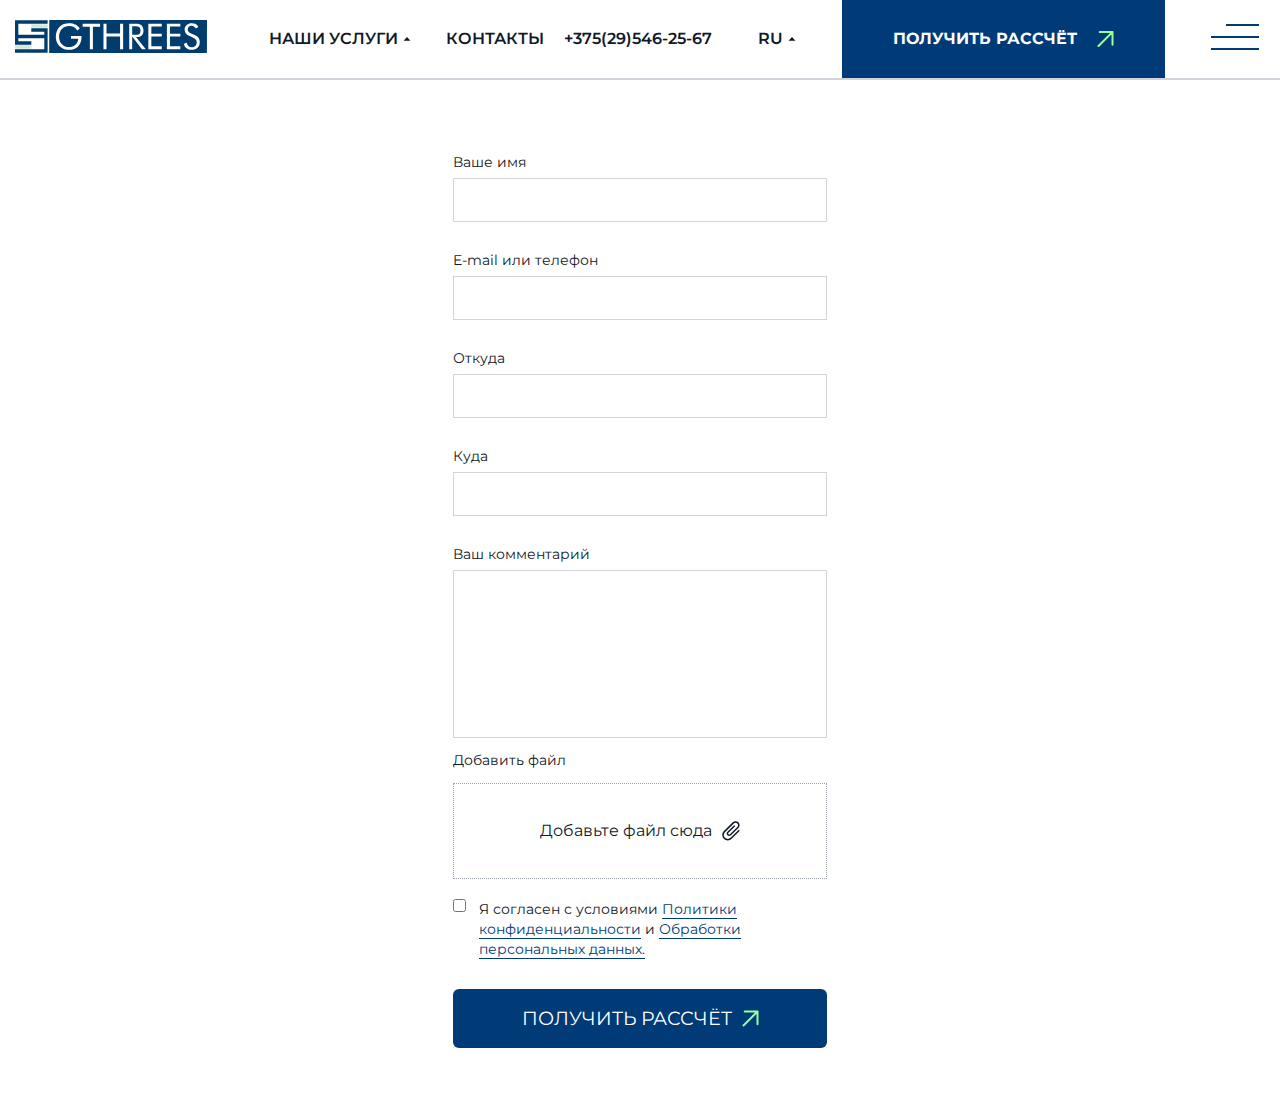
<file: shortform.html>
<!DOCTYPE html>
<html lang="ru">
<head>
    <meta charset="UTF-8">
    <meta http-equiv="X-UA-Compatible" content="IE=edge">
    <meta name="viewport" content="width=device-width, initial-scale=1.0">
    <title>Document</title>
    <!-- Подключение boxicons -->
    <link rel="stylesheet" href="https://cdn.jsdelivr.net/npm/boxicons@latest/css/boxicons.min.css">
    <link rel="stylesheet" href="https://unpkg.com/boxicons@latest/css/boxicons.min.css">
    <link rel="stylesheet" href="/assets/style/normalize.min.css">
    <link rel="stylesheet" href="/assets/style/main-style.min.css">
    <script defer src="/assets/javascript/application.js"></script>
</head>
<body class="application">
    <div class="application__template">
        <header class="application__header header" id="header">
            <header class="application__header header" id="header">
                <div class="header__container container nav">
                    <a href="/index.html" class="nav__logo">
                        <img src="/assets/img/icons/logo.svg" alt="Логотип GTHREES" class="nav__logo-icon">
                    </a>
                    <a href="/index.html" class="nav__mobile">
                        <img src="/assets/img/icons/logo-mobile.svg" alt="Логотип GTHREES" class="nav__logo-icon">
                    </a>
                    <ul class="nav__menu">
                        <li class="nav__menu-item navitem serve">
                            <a href="#!" class="navitem__item serve__item">
                                <span class="navitem__item-text serve__item-text">Наши услуги</span>
                                <img src="assets/img/icons/arrow-lng.svg" alt="" class="navitem__item-image serve__item-image">
                            </a>
                            <ul class="serve__dropdown">
                                <li class="serve__dropdown-item">
                                    <a href="/services.html" class="serve__dropdown-item--link">Авиаперевозки</a>
                                </li>
                                <li class="serve__dropdown-item">
                                    <a href="/services.html" class="serve__dropdown-item--link">Автомобильные перевозки</a>
                                </li>
                                <li class="serve__dropdown-item">
                                    <a href="/services.html" class="serve__dropdown-item--link">Мультимодальные перевозки</a>
                                </li>
                                <li class="serve__dropdown-item">
                                    <a href="/services.html" class="serve__dropdown-item--link">Железнодорожные перевозки</a>
                                </li>
                                <li class="serve__dropdown-item">
                                    <a href="/services.html" class="serve__dropdown-item--link">Перевозки тяжеловесных и негабаритных грузов</a>
                                </li>
                                <li class="serve__dropdown-item">
                                    <a href="/services.html" class="serve__dropdown-item--link">Перевозки опасных грузов</a>
                                </li>
                            </ul>
                        </li>
                        
                        <li class="nav__menu-item navitem">
                            <a href="/contacts.html" class="navitem__item">Контакты</a>
                        </li>
                        <li class="nav__menu-item navitem">
                            <a href="tel:375295462567" class="navitem__item">+375(29)546-25-67</a>
                        </li>
                    </ul>
                    <button class="nav__language">
                        <span class="nav__language-text">RU</span>
                        <img src="assets/img/icons/arrow-lng.svg" alt="" class="nav__language-icon">
                    </button>
                    <button class="nav__button" onclick="location.href='form.html'">
                        <span class="nav__button-text">Получить рассчёт</span>
                        <img src="assets/img/icons/arrow.svg" alt="Значок стрелки" class="nav__button-arrow">
                    </button>
                    <button class="nav__mobform " onclick="location.href='shortform.html'">
                        <span class="nav__mobform-text">Получить рассчёт</span>
                        <img src="assets/img/icons/arrow.svg" alt="Значок стрелки" class="nav__mobform-arrow">
                    </button>
                    <button class="nav__burger">
                        <img src="assets/img/icons/burger.svg" alt="Иконка меню" class="nav__burger-icon">
                    </button>
                </div>
            </header>
        </header>
        <main class="application__main main" id="main">
            <div class="main__content" id="main-content">
                <section class="burger">
                    <div class="burger__container brcont">
                        <div class="brcont__top">
                            <div class="brcont__top-grid brgrid">
                                
                                <div class="brgrid__col brcol brcoltopleft">
                                    <h3 class="brcol__title">Услуги</h3>
                                    <div class="brcol__columns">
                                        <a href="/services.html" class="brcol__columns-item">авиаперевозки</a>
                                        <a href="/services.html" class="brcol__columns-item">железнодорожные перевозки</a>
                                        <a href="/services.html" class="brcol__columns-item">автомобильные перевозки</a>
                                        <a href="/services.html" class="brcol__columns-item">перевозки опасных грузов</a>
                                        <a href="/services.html" class="brcol__columns-item">мультимодальные перевозки</a>
                                        <a href="/services.html" class="brcol__columns-item">перевозки тяжеловесных и негабаритных грузов</a>
                                    </div>
                                </div>
                                <div class="brgrid__col brcol brcoltopright">
                                    <h3 class="brcol__title">КОМПАНИЯ</h3>
                                    <div class="brcol__columns brcompany">
                                        <a href="/company.html" class="brcol__columns-item">о компании</a>
                                        <a href="/hire.html" class="brcol__columns-item">вакансии</a>
                                    </div>
                                </div>
                            </div>
                        </div>
                        <div class="brcont__bottom">
                            <div class="brcont__bottom-grid brbgrid">
                                <div class="brbgrid__col brbcol">
                                    <h3 class="brbcol__title">КОНТАКТЫ</h3>
                                    <div class="brbcol__columns">
                                        <div class="brbcol__columns-belarus brbel">
                                            <p class="brbel__title">ОФИС В РЕСПУБЛИКЕ БЕЛАРУСЬ</p>
                                            <div class="brbel__contacts">
                                                <p class="brbel__contacts-addr">г. Минск, пер. Козлова, 7Г-7</p>
                                                <a href="#!" class="brbel__contacts-number">Тел: +375 (17) 252-22-25</a>
                                            </div>
                                            <div class="brbel__mail">
                                                <a href="#!" class="brbel__mail-email">info@ghtrees.com</a>
                                                <a href="#!" class="brbel__mail-email">sales@ghtrees.com</a>
                                            </div>
                                        </div>
                                        <div class="brbcol__columns-russia brrus">
                                            <p class="brrus__title">ОФИС В РОССИЙСКОЙ ФЕДЕРАЦИИ</p>
                                            <div class="brrus__contacts">
                                                <p class="brrus__contacts-addr">214013, г. Смоленск</p>
                                                <p class="brrus__contacts-addr">ул. Памфилова, 5; офис 217</p>
                                            </div>
                                        </div>
                                        <div class="brbcol__columns-contacts brbconts">
                                            <a href="#!" class="brbconts__number">+375(17)252-22-25</a>
                                            <div class="brbconts__sotr">
                                                <p class="brbconts__sotr-title">Для сотрудничества</p>
                                                <a href="#!" class="brbconts__sotr-email">info@gthrees.com</a>
                                            </div>
                                            <div class="brbconts__sell">
                                                <p class="brbconts__sell-title">Отдел продаж</p>
                                                <a href="#!" class="brbconts__sell-email">sales@gthrees.com</a>
                                            </div>
                                        </div>
                                    </div>
                                </div>
                            </div>
                        </div>
                        <div class="brcont__mobile">
                            <div class="brcont__mobile-social brsoc">
                                <a href="" class="brsoc__social">
                                    <img src="assets/img/icons/whatsapp.svg" alt="" class="brsoc__social-icon">
                                </a>
                                <a href="" class="brsoc__social">
                                    <img src="assets/img/icons/viber.svg" alt="" class="brsoc__social-icon">
                                </a>
                                <a href="" class="brsoc__social">
                                    <img src="assets/img/icons/skype.svg" alt="" class="brsoc__social-icon">
                                </a>
                                <a href="" class="brsoc__social">
                                    <img src="assets/img/icons/telegram.svg" alt="" class="brsoc__social-icon">
                                </a>
                            </div>
                            <div class="brcont__mobile-public brpub">
                                <a href="#!" class="brpub__item">FACEBOOK</a>
                                <a href="#!" class="brpub__item">INSTAGRAM</a>
                                <a href="#!" class="brpub__item">LINKEDIN</a>
                            </div>
                        </div>
                        <img src="assets/img/icons/cross.svg" alt="" class="brcont__cross">
                    </div>
                </section>
                <section class="short">
                    <div class="short__container shcont">
                        <div class="shcont__inputs">
                            <div class="shcont__inputs-input shinput">
                                <h3 class="shinput__text">Ваше имя</h3>
                                <input type="text" class="shinput__input">
                            </div>
                            <div class="shcont__inputs-input shinput">
                                <h3 class="shinput__text">E-mail или телефон</h3>
                                <input type="text" class="shinput__input">
                            </div>
                            <div class="shcont__inputs-input shinput">
                                <h3 class="shinput__text">Откуда</h3>
                                <input type="text" class="shinput__input">
                            </div>
                            <div class="shcont__inputs-input shinput">
                                <h3 class="shinput__text">Куда</h3>
                                <input type="text" class="shinput__input">
                            </div>
                            <div class="shcont__inputs-input shinput">
                                <h3 class="shinput__text">Ваш комментарий</h3>
                                <input type="text" class="shinput__input comment">
                            </div>
                        </div>
                        <div class="shcont__attachment shattachment">
                            <h3 class="shattachment__text">Добавить файл</h3>
                            <div class="shattachment__file">
                                <h3 class="shattachment__file-title">Добавьте файл сюда</h3>
                                <img src="assets/img/icons/attach.svg" alt="" class="shattachment__file-icon">
                            </div>
                        </div>
                        <div class="shcont__policy">
                            <input type="checkbox" class="shcont__policy-checkbox">
                            <h3 class="shcont__policy-text">Я согласен с условиями <a href="#!">Политики конфиденциальности</a> и <a href="#!">Обработки персональных данных.</a> </h3>
                        </div>
                        <a href="#!" class="shcont__button">
                            <h3 class="shcont__button-text">ПОЛУЧИТЬ РАССЧЁТ</h3>
                            <img src="assets/img/icons/arrow.svg" alt="" class="shcont__button-arrow">
                        </a>
                    </div>
                </section>
            </div>
        </main>
        <footer class="application__footer footer">
            <!-- контент подвала сайта -->
        </footer>
    </div>
</body>
</html>
</file>
<file: assets/style/main-style.min.css>
@charset "UTF-8";
:root {
  --color-accent: #003B77;
  --color-accent-second: #99FF99;
  --color-text: #111827;
  --color-gray: #F3F3F3;
  --color-gray2: #D1D5DB;
  --color-gray3: #9CA3AF;
  --color-gray4: #6B7280;
  --color-gray5: #4B5563;
  --color-white: #fff;
  --color-black: #000;
  --content-width: 1200px;
  --container-padding: 15px;
  --container-width: calc(var(--content-width) + (var(--container-padding) * 2));
  --font-size: 16px;
  --font-family: "Montserrat", sans-serif;
}

@font-face {
  font-family: "Montserrat";
  src: url(/assets/fonts/Montserrat-Medium\ 500.woff2) format(woff2);
  font-weight: 500;
  font-style: normal;
}
@font-face {
  font-family: "Montserrat";
  src: url(/assets/fonts/Montserrat-Regular\ 400.woff2) format(woff2);
  font-weight: 400;
  font-style: normal;
}
@font-face {
  font-family: "Montserrat";
  src: url(/assets/fonts/Montserrat-SemiBold\ 600.woff2) format(woff2);
  font-weight: 600;
  font-style: normal;
}
@font-face {
  font-family: "Montserrat";
  src: url(/assets/fonts/Montserrat-Bold\ 700.woff2) format(woff2);
  font-weight: 700;
  font-style: normal;
}
@font-face {
  font-family: "Montserrat";
  src: url(/assets/fonts/Montserrat-ExtraBold\ 800.woff2) format(woff2);
  font-weight: 800;
  font-style: normal;
}
@font-face {
  font-family: "Montserrat";
  src: url(/assets/fonts/Montserrat-Black\ 900.woff2) format(woff2);
  font-weight: 900;
  font-style: normal;
}
.application {
  width: 100%;
  background-color: var(--color-white);
  color: var(--color-white);
  font-family: var(--font-family);
  font-weight: 400;
}
.application__template {
  width: 100%;
}

.container {
  max-width: var(--container-width);
  padding: 0 var(--container-padding);
  margin: 0 auto;
  width: 100%;
}

.main__content {
  overflow: hidden;
}

.button {
  border: none;
  background-color: transparent;
}

button {
  border: none;
  background-color: transparent;
  color: white;
  cursor: pointer;
}

.header {
  border-bottom: 1px solid #D1D5DB;
}
.header .nav {
  text-transform: uppercase;
  display: flex;
  margin-left: auto;
  margin-right: auto;
  justify-content: center;
  align-items: center;
  width: 100%;
  max-width: 1456px;
}
@media (max-width: 990px) {
  .header .nav {
    max-width: 800px;
    margin-left: auto;
    margin-right: auto;
  }
}
@media (max-width: 768px) {
  .header .nav {
    max-width: 700px;
  }
}
@media (max-width: 576px) {
  .header .nav {
    max-width: 600px;
  }
}
@media (max-width: 500px) {
  .header .nav {
    max-width: 414px;
    justify-content: space-between;
  }
}
.header .nav__mobile {
  display: none;
}
@media (max-width: 500px) {
  .header .nav__mobile {
    display: block;
  }
}
@media (max-width: 576px) {
  .header .nav__mobile {
    display: block;
    margin-right: auto;
  }
}
.header .nav__logo {
  margin-right: auto;
}
@media (max-width: 500px) {
  .header .nav__logo {
    display: none;
  }
}
@media (max-width: 576px) {
  .header .nav__logo {
    display: none;
  }
}
.header .nav__menu {
  gap: 20px;
  padding-right: 40px;
  display: flex;
}
@media (max-width: 500px) {
  .header .nav__menu {
    display: none;
  }
}
@media (max-width: 990px) {
  .header .nav__menu {
    display: none;
  }
}
.header .nav__menu .navitem {
  position: relative;
}
.header .nav__menu .navitem__item {
  align-items: center;
  display: flex;
  color: var(--color-text);
  gap: 20px;
  font-size: 16px;
  font-weight: 600;
}
.header .nav__menu .navitem__item:hover {
  color: var(--color-accent);
  transition: ease-in-out 0.1s;
}
.header .nav__menu .navitem__item-text {
  margin: 0;
  padding: 0;
}
.header .nav__menu .navitem__item-image {
  left: -15px;
  position: relative;
}
.header .nav__language {
  display: flex;
  align-items: center;
  margin-right: 40px;
}
@media (max-width: 500px) {
  .header .nav__language {
    display: none;
  }
}
@media (max-width: 768px) {
  .header .nav__language {
    display: none;
  }
}
.header .nav__language-text {
  color: var(--color-text);
  font-weight: 600;
  margin-right: 5px;
}
.header .nav__language-icon {
  align-items: center;
}
.header .nav__button {
  background-color: var(--color-accent);
  height: 78px;
  padding: 21px 51px;
  align-items: center;
  display: flex;
  margin-right: 40px;
}
@media (max-width: 500px) {
  .header .nav__button {
    display: none;
  }
}
@media (max-width: 500px) {
  .header .nav__button {
    padding-left: 21px;
    padding-right: 21px;
    height: 48px;
    margin-right: 20px;
    margin-left: auto;
    width: 212px;
  }
}
@media (max-width: 576px) {
  .header .nav__button {
    padding: 0 21px;
  }
}
.header .nav__button-text {
  margin-right: 20px;
  font-size: 16px;
  font-weight: 700;
  text-transform: uppercase;
}
@media (max-width: 500px) {
  .header .nav__button-text {
    font-size: 14px;
    text-overflow: ellipsis;
  }
}
.header .nav__mobform {
  background-color: var(--color-accent);
  height: 78px;
  padding: 21px 51px;
  align-items: center;
  display: flex;
  margin-right: 40px;
  display: none;
}
@media (max-width: 500px) {
  .header .nav__mobform {
    display: flex;
  }
}
@media (max-width: 500px) {
  .header .nav__mobform {
    padding-left: 21px;
    padding-right: 21px;
    height: 48px;
    margin-right: 20px;
    margin-left: auto;
    width: 212px;
  }
}
@media (max-width: 576px) {
  .header .nav__mobform {
    padding: 0 21px;
  }
}
.header .nav__mobform-text {
  margin-right: 20px;
  font-size: 16px;
  font-weight: 700;
  text-transform: uppercase;
}
@media (max-width: 500px) {
  .header .nav__mobform-text {
    font-size: 14px;
    text-overflow: ellipsis;
  }
}
.serve {
  position: relative;
}
.serve:hover .serve__dropdown {
  display: block;
}
.serve__dropdown {
  display: none;
  position: absolute;
  top: 100%;
  left: 0;
  background-color: white;
  z-index: 10;
  width: 450px;
  border-radius: 4px;
}
.serve__dropdown-item {
  position: relative;
  right: 30px;
  padding-top: 10px;
  padding-bottom: 10px;
  border-bottom: solid 1px var(--color-gray);
}
.serve__dropdown-item a {
  position: relative;
  color: var(--color-text);
  margin-right: auto;
  font-size: 14px;
  font-weight: 500;
  width: -moz-min-content;
  width: min-content;
}
.serve__dropdown-item a:hover {
  background-color: var(--color-accent-light);
  color: var(--color-accent);
}

.welcome {
  width: 100%;
}
.welcome__upper {
  min-height: 136px;
  padding-top: 42px;
  overflow: hidden;
}
@media (max-width: 500px) {
  .welcome__upper {
    min-height: 60px;
  }
}
.welcome .wbot {
  position: relative;
  background: linear-gradient(96.95deg, rgba(0, 42, 85, 0.68) 24.05%, rgba(0, 42, 85, 0) 57.46%), linear-gradient(79.3deg, #002A55 26.57%, rgba(0, 42, 85, 0.76) 51.95%, rgba(12, 37, 94, 0) 88.87%), url("/assets/img/images/fura.png"), #003B77;
  background-size: cover;
  background-position: center;
}
@media (max-width: 1920px) {
  .welcome .wbot {
    height: unset;
  }
}
@media (max-width: 500px) {
  .welcome .wbot {
    height: unset;
    background: radial-gradient(#003B77 #002A55);
  }
}
.welcome .wbot .wcont {
  max-width: 1456px;
  margin-right: auto;
  margin-left: auto;
}
@media (max-width: 990px) {
  .welcome .wbot .wcont {
    max-width: 800px;
  }
}
@media (max-width: 768px) {
  .welcome .wbot .wcont {
    max-width: 700px;
  }
}
@media (max-width: 576px) {
  .welcome .wbot .wcont {
    max-width: 600px;
  }
}
@media (max-width: 500px) {
  .welcome .wbot .wcont {
    max-width: 374px;
    margin-left: auto;
    margin-right: auto;
    position: relative;
  }
}
.welcome .wbot .wcont__text {
  display: flex;
  margin: auto;
  top: -95px;
  position: relative;
}
@media (max-width: 990px) {
  .welcome .wbot .wcont__text {
    width: 890px;
    margin-left: auto;
    padding-right: 110px;
    width: 800px;
  }
}
@media (max-width: 576px) {
  .welcome .wbot .wcont__text {
    width: 680px;
  }
}
@media (max-width: 500px) {
  .welcome .wbot .wcont__text {
    width: 524px;
    top: -35px;
    left: -20px;
  }
}
.welcome .wbot .wcont__desc {
  position: relative;
}
@media (max-width: 576px) {
  .welcome .wbot .wcont__desc {
    margin-left: auto;
  }
}
.welcome .wbot .wcont__desc-title {
  margin: 0;
  color: var(--color-accent-second);
  font-size: 800;
  line-height: 84px;
  font-size: 60px;
}
@media (max-width: 576px) {
  .welcome .wbot .wcont__desc-title {
    font-size: 50px;
    line-height: 60px;
    margin-left: 20px;
  }
}
@media (max-width: 500px) {
  .welcome .wbot .wcont__desc-title {
    margin-top: 60px;
    font-size: 34px;
    line-height: 67px;
  }
}
.welcome .wbot .wcont__desc-title--exped {
  margin-left: 100px;
}
@media (max-width: 576px) {
  .welcome .wbot .wcont__desc-title--exped {
    margin-left: 0;
  }
}
.welcome .wbot .wcont__desc-title--comp {
  color: white;
}
.welcome .wbot .wcont__desc .servicelevel {
  margin: -70px 0 0 410px;
}
@media (max-width: 576px) {
  .welcome .wbot .wcont__desc .servicelevel {
    margin: 0;
    margin-left: 20px;
  }
}
.welcome .wbot .wcont__desc .servicelevel__text {
  font-weight: 400;
  font-size: 18px;
  line-height: 25px;
  width: 360px;
  margin: 0;
}
@media (max-width: 500px) {
  .welcome .wbot .wcont__desc .servicelevel__text {
    margin-top: 62px;
  }
}
.welcome .wbot .wcont__desc .servicelevel__button {
  gap: 10px;
  display: flex;
  margin-top: 10px;
}
@media (max-width: 500px) {
  .welcome .wbot .wcont__desc .servicelevel__button {
    margin-top: 30px;
  }
}
.welcome .wbot .wcont__desc .servicelevel__button-text {
  font-size: 18px;
  font-weight: 500;
  text-transform: uppercase;
  border-bottom: solid 1px var(--color-white);
}
.welcome .wbot .wcont__desc .servicelevel__button-icon {
  motion-path: 30px;
}
.welcome .wbot .wcont .wbut {
  display: flex;
  margin-top: 184px;
  padding-bottom: 20px;
  position: relative;
}
.welcome .wbot .wcont .wbut__slider {
  margin-right: 870px;
  display: flex;
  gap: 30px;
}
.welcome .wbot .wcont .wbut__slider-left--arrow {
  transform: rotate(180deg);
}
.welcome .wbot .wcont .wbut__social {
  gap: 60px;
  display: flex;
}
@media (max-width: 990px) {
  .welcome .wbot .wcont .wbut__social {
    display: none;
  }
}
.welcome .wbot .wcont .wbut__social-links {
  font-size: 16px;
  font-weight: 600;
}
.welcome .wbot .wcont .wbut__messenger {
  background-color: #012B56;
  border-radius: 50px;
  padding: 10px;
  display: flex;
  flex-direction: column;
  gap: 23px;
  position: absolute;
  right: -113px;
  top: -240px;
}
@media (max-width: 990px) {
  .welcome .wbot .wcont .wbut__messenger {
    display: none;
  }
}

.efcompany {
  position: relative;
  top: 50px;
}
.efcompanybutton {
  padding-top: 20px;
}

.achievements {
  width: 100%;
  margin: 140px 0px;
}
.achievements .acont {
  width: 100%;
  max-width: 1456px;
  margin-left: auto;
  margin-right: auto;
}
@media (max-width: 990px) {
  .achievements .acont {
    max-width: 800px;
  }
}
@media (max-width: 768px) {
  .achievements .acont {
    max-width: 700px;
  }
}
@media (max-width: 500px) {
  .achievements .acont {
    max-width: 374px;
  }
}
.achievements .acont__title {
  font-size: 52px;
  font-weight: 300;
  color: var(--color-accent);
  margin-bottom: 40px; /* Отступ снизу */
  text-align: left; /* Выравнивание текста по левому краю */
}
@media (max-width: 500px) {
  .achievements .acont__title {
    font-size: 36px;
  }
}
.achievements .acont__cards {
  display: flex;
  gap: 80px;
  width: 100%;
}
@media (max-width: 990px) {
  .achievements .acont__cards {
    display: grid;
    grid-template-columns: repeat(2, 1fr);
    gap: 20px;
  }
}
.achievements .acont__cards-card {
  flex: 1;
}
.achievements .acont__cards-card--title {
  color: var(--color-text);
  font-weight: 600;
  font-size: 22px;
  border-bottom: 1px solid var(--color-gray2);
  padding-bottom: 20px;
}
@media (max-width: 500px) {
  .achievements .acont__cards-card--title {
    font-size: 16px;
  }
}
.achievements .acont__cards-card--number {
  color: var(--color-accent);
  font-size: 42px;
  font-weight: 500;
}
@media (max-width: 500px) {
  .achievements .acont__cards-card--number {
    font-size: 20px;
  }
  .achievements .acont__cards-card--number span {
    font-size: 50px;
  }
}

.acont {
  width: 100%;
  max-width: 1456px;
  margin-left: auto;
  margin-right: auto;
}
.acont__title {
  font-size: 52px;
  font-weight: 300;
  color: var(--color-accent);
  margin-bottom: 40px; /* Отступ снизу */
  text-align: left; /* Выравнивание текста по левому краю */
}
.acont__cards {
  display: flex;
  gap: 80px;
  width: 100%;
}
.acont__cards-card {
  flex: 1;
}
.acont__cards-card--title {
  color: var(--color-text);
  font-weight: 600;
  font-size: 22px;
  border-bottom: 1px solid var(--color-gray2);
  padding-bottom: 20px;
}
.acont__cards-card--number {
  color: var(--color-accent);
  font-size: 42px;
  font-weight: 500;
}

.company .cmp {
  width: 100%;
  max-width: 1456px;
  margin-right: auto;
  margin-left: auto;
}
@media (max-width: 990px) {
  .company .cmp {
    max-width: 800px;
  }
}
@media (max-width: 768px) {
  .company .cmp {
    max-width: 700px;
  }
}
@media (max-width: 500px) {
  .company .cmp {
    max-width: 374px;
  }
}
.company .cmp__text-title {
  font-size: 52px;
  font-weight: 100;
  color: var(--color-accent);
}
.company .cmp__text-subtitle {
  font-size: 24px;
  color: var(--color-text);
  width: 1087px;
  padding-left: 369px;
  width: 100%;
  font-weight: 400;
  line-height: 33.6px;
}
@media (max-width: 500px) {
  .company .cmp__text-subtitle {
    padding: 0;
    font-size: 18px;
    line-height: 25px;
  }
}
.company .cmp__map {
  position: relative;
}
@media (max-width: 990px) {
  .company .cmp__map-map {
    width: 800px;
  }
}
@media (max-width: 768px) {
  .company .cmp__map-map {
    width: 700px;
  }
}
@media (max-width: 500px) {
  .company .cmp__map-map {
    width: 100vw;
  }
}
.company .cmp__map .dot {
  position: absolute;
}
.company .cmp__map .dot__text {
  width: -moz-max-content;
  width: max-content;
  position: absolute;
  background-color: var(--color-white);
  gap: 10px;
  box-shadow: 0px 2px 8px rgba(76, 123, 135, 0.2);
}
.company .cmp__map .dot__text-title {
  font-weight: 700;
  font-size: 16px;
  color: var(--color-black);
}
.company .cmp__map .dot__text-subtitle {
  font-size: 14px;
  color: var(--color-text);
  font-weight: 500;
}
.company .cmp__map .dot1 {
  top: 190px;
  left: 130px;
}
.company .cmp__map-map {
  margin-top: 60px;
}
.company .cmp__link {
  display: flex;
  gap: 10px;
  align-items: center;
}
@media (max-width: 500px) {
  .company .cmp__link {
    margin-top: 20px;
  }
}
.company .cmp__link-text {
  padding-bottom: 2px;
  font-size: 18px;
  font-weight: 500;
  color: var(--color-accent);
  border-bottom: solid 1px var(--color-text);
}

.mapleft {
  position: absolute;
  width: 137px;
  padding-left: 8px;
  padding-right: 8px;
  top: -42px;
  right: 16px;
  border-top-left-radius: 6px;
  border-bottom-left-radius: 6px;
  border-top-right-radius: 6px;
}

.mapright {
  position: absolute;
  width: 137px;
  padding-left: 8px;
  padding-right: 8px;
  top: -42px;
  right: -118px;
  border-top-right-radius: 6px;
  border-bottom-right-radius: 6px;
  border-top-left-radius: 6px;
}

.dot2 {
  left: 853px;
  top: 256px;
}
@media (max-width: 990px) {
  .dot2 {
    display: none;
  }
}
@media (max-width: 500px) {
  .dot2 {
    display: block;
  }
}
.dot3 {
  left: 683px;
  top: 418px;
}
@media (max-width: 990px) {
  .dot3 {
    display: none;
  }
}
@media (max-width: 500px) {
  .dot3 {
    display: block;
  }
}

.dot4 {
  left: 1176px;
  top: 590px;
}
@media (max-width: 990px) {
  .dot4 {
    display: none;
  }
}
@media (max-width: 500px) {
  .dot4 {
    display: block;
  }
}
.dot4__text {
  left: 20px;
}

.dot5 {
  left: 432px;
  top: 629px;
}
@media (max-width: 990px) {
  .dot5 {
    display: none;
  }
}
@media (max-width: 500px) {
  .dot5 {
    display: block;
  }
}

.dot__text {
  height: 62px;
  display: flex;
  flex-direction: column;
}
.dot__text-title {
  margin-bottom: 0;
  margin-top: 8px;
}
.dot__text-subtitle {
  margin: 0;
  margin-bottom: 8px;
  text-overflow: ellipsis;
  white-space: nowrap;
  display: inline-block;
}

.dot:hover .dot__text {
  visibility: visible;
  opacity: 100%;
  transition: ease-in-out 0.1s;
}
.dot__text {
  opacity: 0;
  visibility: hidden;
}

.scont {
  margin-top: 140px;
}
.scont__top {
  min-height: 136px;
  padding-top: 40px;
}
.scont__bottom {
  background: radial-gradient(circle, rgba(21, 54, 131, 0.9) 0%, rgb(12, 37, 94) 100%), url("/assets/img/images/containers.jpg"); /* Ссылка на изображение */
  background-position: center;
  background-size: cover;
}
.scont__bottom .serv {
  max-width: 1456px;
  margin-right: auto;
  margin-left: auto;
}
@media (max-width: 990px) {
  .scont__bottom .serv {
    max-width: 800px;
  }
}
@media (max-width: 768px) {
  .scont__bottom .serv {
    max-width: 700px;
  }
}
@media (max-width: 500px) {
  .scont__bottom .serv {
    max-width: 374px;
  }
}
.scont__bottom .serv__image {
  display: flex;
  position: relative;
  top: -95px;
}
@media (max-width: 990px) {
  .scont__bottom .serv__image {
    width: 800px;
    top: -60px;
  }
}
@media (max-width: 768px) {
  .scont__bottom .serv__image {
    width: 700px;
  }
}
@media (max-width: 500px) {
  .scont__bottom .serv__image {
    width: 414px;
    top: -25px;
    right: 22px;
  }
}
.scont__bottom .serv__text-title {
  font-size: 52px;
  line-height: 72px;
  font-weight: 400;
  margin-top: -40px;
}
@media (max-width: 500px) {
  .scont__bottom .serv__text-title {
    font-size: 36px;
    margin-top: 30px;
  }
}
.scont__bottom .serv__text-subtitle {
  font-size: 24px;
  width: 1087px;
  line-height: 33px;
  font-weight: 400;
  margin-left: 369px;
}
@media (max-width: 990px) {
  .scont__bottom .serv__text-subtitle {
    width: unset;
  }
}
@media (max-width: 500px) {
  .scont__bottom .serv__text-subtitle {
    margin-left: 0;
    font-size: 18px;
    line-height: 25px;
  }
}
.scont__bottom .serv__link {
  display: flex;
  gap: 10px;
  width: -moz-max-content;
  width: max-content;
  margin-left: auto;
}
.scont__bottom .serv__link-title {
  font-weight: 500;
  border-bottom: solid 1px var(--color-white);
}
.scont__bottom .serv__scroll .scrcards {
  display: flex;
  gap: 20px;
}
.scont__bottom .serv__scroll .scrcards__card {
  margin-bottom: 50px;
  position: relative;
}
@media (max-width: 500px) {
  .scont__bottom .serv__scroll .scrcards__card-image {
    max-width: 312px;
    max-height: 231px;
  }
}
.scont__bottom .serv__scroll .scrcards__card-text {
  margin: 0;
  position: absolute;
  top: 268px;
  left: 40px;
}
.scont__bottom .serv__scroll__slidebar {
  display: block;
  width: calc(100% - 40px);
  max-width: 1456px;
  height: 4px;
  border-radius: 5px;
  background: #285197;
  position: absolute;
  z-index: 10;
  left: 50%;
  bottom: 140px;
  transform: translateX(-50%);
}

/* XXL 2 */
.we .wecont {
  max-width: 1456px;
  margin-left: auto;
  margin-right: auto;
  margin-top: 140px;
  margin-bottom: 140px;
}
@media (max-width: 768px) {
  .we .wecont {
    max-width: 700px;
  }
}
@media (max-width: 500px) {
  .we .wecont {
    max-width: 374px;
  }
}
.we .wecont__title {
  font-size: 52px;
  color: var(--color-accent);
  font-weight: 400;
}
.we .wecont__cards {
  grid-template-columns: repeat(2, 1fr);
  grid-template-rows: repeat(2, 1fr);
  display: grid;
  padding: 0;
  margin: 0;
  width: -moz-min-content;
  width: min-content;
  gap: 20px;
  margin-left: 369px;
}
@media (max-width: 500px) {
  .we .wecont__cards {
    grid-template-columns: repeat(1, 1fr);
    margin: 0;
  }
}
@media (max-width: 990px) {
  .we .wecont__cards {
    margin: 0;
  }
}
.we .wecont__cards .wcard {
  max-width: 472px;
}
.we .wecont__cards .wcard:hover .wcard__nothover {
  display: none;
}
.we .wecont__cards .wcard:hover .wcard__hover {
  display: block;
}
.we .wecont__cards .wcard__nothover {
  background: linear-gradient(135deg, #09325B 0%, rgba(69, 99, 233, 0.3) 100%), #09325B;
  width: 472px;
  height: 472px;
  display: flex;
  flex-direction: column;
  justify-content: space-between;
}
@media (max-width: 990px) {
  .we .wecont__cards .wcard__nothover {
    width: 372px;
    height: 372px;
  }
}
@media (max-width: 768px) {
  .we .wecont__cards .wcard__nothover {
    width: 350px;
  }
}
@media (max-width: 500px) {
  .we .wecont__cards .wcard__nothover {
    width: 346px;
    height: 329px;
  }
}
.we .wecont__cards .wcard__nothover-title {
  font-weight: 500;
  font-size: 22px;
  color: var(--color-white);
  line-height: 30px;
  max-width: 214px;
  margin-left: 40px;
  margin-top: 40px;
}
@media (max-width: 500px) {
  .we .wecont__cards .wcard__nothover-title {
    font-size: 15px;
    width: -moz-min-content;
    width: min-content;
  }
}
.we .wecont__cards .wcard__nothover-picture {
  position: relative;
  padding-left: 136px;
  padding-right: 136px;
}
@media (max-width: 990px) {
  .we .wecont__cards .wcard__nothover-picture {
    padding-left: 80px;
    padding-right: 80px;
    position: relative;
  }
}
@media (max-width: 500px) {
  .we .wecont__cards .wcard__nothover-picture {
    padding-left: 100px;
    padding-right: auto;
    width: -moz-max-content;
    width: max-content;
  }
}
@media (max-width: 500px) {
  .we .wecont__cards .wcard__nothover-picture--image {
    width: 148px;
    height: 148px;
  }
}
.we .wecont__cards .wcard__nothover-picture--icon {
  position: absolute;
  left: 65%;
  top: -15%;
}
@media (max-width: 500px) {
  .we .wecont__cards .wcard__nothover-picture--icon {
    top: -20%;
  }
}
.we .wecont__cards .wcard__nothover-number {
  font-size: 80px;
  line-height: 112px;
  font-weight: 400;
  margin: 0;
  margin-left: 50px;
  margin-bottom: 25px;
}
@media (max-width: 990px) {
  .we .wecont__cards .wcard__nothover-number {
    font-size: 40px;
    position: relative;
    top: -40px;
    margin-left: 30px;
  }
}
.we .wecont__cards .wcard__hover {
  border-radius: 6px;
  border: solid 1px var(--color-gray2);
  display: none;
  background-color: var(--color-white);
  width: 472px;
  height: 472px;
}
@media (max-width: 990px) {
  .we .wecont__cards .wcard__hover {
    width: 372px;
    height: 372px;
  }
}
@media (max-width: 768px) {
  .we .wecont__cards .wcard__hover {
    width: 350px;
  }
}
@media (max-width: 500px) {
  .we .wecont__cards .wcard__hover {
    width: 346px;
    height: 329px;
  }
}
.we .wecont__cards .wcard__hover-title {
  font-weight: 500;
  font-size: 22px;
  color: var(--color-text);
  line-height: 30px;
  max-width: 214px;
  padding-top: 20px;
  padding-left: 40px;
}
.we .wecont__cards .wcard__hover-subtitle {
  padding-left: 40px;
  max-width: 309px;
  color: var(--color-text);
  font-size: 16px;
  line-height: 22px;
  font-weight: 400;
}
.we .wecont__cards .cardleft {
  margin-top: 40px;
}

@media (max-width: 500px) {
  .wcard {
    display: none;
  }
  .wcard1 {
    display: block;
  }
  .wcard2 {
    display: block;
  }
}
/* Card */
/* Card */
.partners {
  margin-top: 140px;
  margin-bottom: 140px;
}
.partners .pcont {
  width: 100%;
  max-width: 1456px;
  margin-right: auto;
  margin-left: auto;
}
@media (max-width: 990px) {
  .partners .pcont {
    max-width: 800px;
  }
}
@media (max-width: 768px) {
  .partners .pcont {
    max-width: 700px;
  }
}
@media (max-width: 500px) {
  .partners .pcont {
    max-width: 374px;
  }
}
.partners .pcont__text-title {
  font-weight: 400;
  font-size: 52px;
  color: var(--color-accent);
}
.partners .pcont__text-subtitle {
  font-size: 24px;
  font-weight: 400;
  line-height: 33px;
  color: var(--color-text);
  width: 1086px;
  margin-left: 369px;
  margin-top: 49px;
}
@media (max-width: 990px) {
  .partners .pcont__text-subtitle {
    width: unset;
  }
}
@media (max-width: 500px) {
  .partners .pcont__text-subtitle {
    margin-left: 0;
    font-size: 18px;
    line-height: 25px;
  }
}
.partners .pcont__nav {
  display: flex;
  color: var(--color-accent);
  margin-top: 60px;
  gap: 54px;
}
@media (max-width: 1920px) {
  .partners .pcont__nav {
    justify-content: space-between;
    gap: unset;
  }
}
@media (max-width: 990px) {
  .partners .pcont__nav {
    gap: 20px;
    justify-content: space-between;
  }
}
.partners .pcont__nav-item {
  font-weight: 600;
  font-size: 18px;
  line-height: 25px;
  color: var(--color-gray4);
}
@media (max-width: 990px) {
  .partners .pcont__nav-item {
    font-size: 12px;
  }
}
@media (max-width: 768px) {
  .partners .pcont__nav-item {
    font-size: 10px;
  }
}
@media (max-width: 500px) {
  .partners .pcont__nav-item {
    font-size: 18px;
  }
}
.partners .pcont__nav .highlited {
  color: var(--color-accent);
  border-bottom: 3px solid;
}
.partners .pcont__col {
  margin-top: 40px;
  grid-template-columns: repeat(4, 1fr);
  gap: 20px;
  grid-template-rows: repeat(2, 1fr);
  display: grid;
  position: relative;
}
@media (max-width: 500px) {
  .partners .pcont__col {
    grid-template-columns: repeat(2, 1fr);
  }
}
.partners .pcont__col-item {
  min-height: 349px;
  background-color: var(--color-gray1);
}
@media (max-width: 500px) {
  .partners .pcont__col-item {
    min-height: 182px;
    min-width: 182px;
  }
}
.partners .pcont__col-item--image {
  margin-left: auto;
  margin-right: auto;
}
@media (max-width: 500px) {
  .partners .pcont__col-item--image {
    max-width: 100px;
  }
}
.partners .pcont__col .it2 {
  grid-column: span 1;
  height: 349px;
  display: flex;
  align-items: center;
  margin-left: auto;
  margin-right: auto;
}
@media (max-width: 500px) {
  .partners .pcont__col .it2 {
    height: unset;
  }
}
.partners .pcont__col .it3 {
  grid-column: span 1;
  height: 349px;
  display: flex;
  align-items: center;
  margin-left: auto;
  margin-right: auto;
}
@media (max-width: 500px) {
  .partners .pcont__col .it3 {
    height: unset;
  }
}
.partners .pcont__col .it4 {
  grid-column: span 1;
  height: 349px;
  display: flex;
  align-items: center;
  margin-left: auto;
  margin-right: auto;
}
@media (max-width: 500px) {
  .partners .pcont__col .it4 {
    height: unset;
    grid-row: 4;
  }
}
.partners .pcont__col .it1 {
  background-image: url(/assets/img/images/chemistry.jpeg);
  background-position: center;
  background-size: cover;
  grid-column: span 2;
}
@media (max-width: 500px) {
  .partners .pcont__col .it1 {
    height: 182px;
  }
}
.partners .pcont__col .it5 {
  grid-column: span 2;
  height: 349px;
  display: flex;
  align-items: center;
  margin-left: auto;
  margin-right: auto;
}
@media (max-width: 500px) {
  .partners .pcont__col .it5 {
    height: unset;
    grid-column: span 2;
  }
}
.partners .pcont__col .it6 {
  background-color: var(--color-accent-second);
  display: flex;
  align-items: center;
  max-width: 349px;
  gap: 10px;
}
@media (max-width: 500px) {
  .partners .pcont__col .it6 {
    max-height: 182px;
  }
}
.partners .pcont__col .bubilda {
  gap: 10px;
  margin-left: auto;
  display: flex;
  margin-top: 294px;
}
@media (max-width: 500px) {
  .partners .pcont__col .bubilda {
    position: absolute;
    right: 12%;
  }
}
.partners .pcont__col .bubilda__mobile {
  margin-right: 30px;
}
.partners .pcont__col .bubilda__image {
  display: none;
}
.partners .pcont__col .bubilda__text {
  font-size: 18px;
  font-weight: 500;
  border-bottom: solid 1px var(--color-accent);
  color: var(--color-accent);
}

.news {
  background-color: var(--color-accent);
}
.news .ncont {
  max-width: 1456px;
  margin-right: auto;
  margin-left: auto;
  display: flex;
  flex-direction: column;
  padding-top: 140px;
  padding-bottom: 140px;
}
@media (max-width: 990px) {
  .news .ncont {
    max-width: 800px;
  }
}
@media (max-width: 768px) {
  .news .ncont {
    max-width: 700px;
  }
}
@media (max-width: 500px) {
  .news .ncont {
    max-width: 374px;
    padding-top: 80px;
    padding-bottom: 80px;
  }
}
.news .ncont__title {
  font-size: 52px;
  font-weight: 400;
  line-height: 72px;
}
.news .ncont__news {
  display: flex;
  justify-content: space-between;
}
.news .ncont__news-image {
  width: 738px;
  height: 575px;
}
@media (max-width: 990px) {
  .news .ncont__news-image {
    display: none;
  }
}
.news .ncont__news .necards__items {
  margin-right: 58px;
}
@media (max-width: 500px) {
  .news .ncont__news .necards__items {
    margin: 0;
  }
}
.news .ncont__news .necards__items-item {
  display: flex;
  border-bottom: solid 1px var(--color-gray2);
  padding-bottom: 5px;
}
.news .ncont__news .necards__items-item--title {
  font-size: 24px;
  font-weight: 400;
  line-height: 33px;
  margin-right: 40px;
}
@media (max-width: 500px) {
  .news .ncont__news .necards__items-item--title {
    font-size: 18px;
    line-height: 25px;
    margin-right: 0;
  }
}
.news .ncont__news .necards__items-link {
  display: flex;
  margin-top: 40px;
}
.news .ncont__news .necards__items-link--title {
  margin-right: 20px;
  font-size: 18px;
  font-weight: 500;
  line-height: 20px;
  border-bottom: solid 1px var(--color-gray2);
}

/* XXL 2 */
.faq {
  margin-top: 140px;
  margin-bottom: 140px;
}
.faq .facont {
  max-width: 1456px;
  margin-left: auto;
  margin-right: auto;
}
@media (max-width: 990px) {
  .faq .facont {
    max-width: 800px;
  }
}
@media (max-width: 768px) {
  .faq .facont {
    max-width: 700px;
  }
}
@media (max-width: 500px) {
  .faq .facont {
    max-width: 374px;
  }
}
.faq .facont__title {
  font-size: 52px;
  color: var(--color-accent);
  font-weight: 400;
  margin-bottom: 60px;
}
@media (max-width: 500px) {
  .faq .facont__title {
    font-size: 36px;
  }
}
.faq .facont__items {
  display: flex;
  flex-direction: column;
  gap: 20px;
}
@media (max-width: 500px) {
  .faq .facont__items {
    gap: 16px;
  }
}
.faq .facont__items .accord__title {
  padding-right: 40px;
  padding-left: 40px;
  display: flex;
  background-color: var(--color-gray);
  border-radius: 4px;
  justify-content: space-between;
}
@media (max-width: 500px) {
  .faq .facont__items .accord__title {
    padding-left: 0px;
    padding-right: 0px;
  }
}
.faq .facont__items .accord__title-text {
  color: var(--color-text);
  margin-top: 32px;
  margin-bottom: 32px;
  font-weight: 500;
}
@media (max-width: 500px) {
  .faq .facont__items .accord__title-text {
    margin-top: 20px;
    margin-bottom: 20px;
    font-size: 16px;
    padding-right: 20px;
  }
}
@media (max-width: 500px) {
  .faq .facont__items .accord__title-icon {
    margin-bottom: auto;
    margin-top: 20px;
  }
}
.faq .facont__items .accord__info {
  display: none;
  padding-right: 40px;
  padding-left: 40px;
}
@media (max-width: 500px) {
  .faq .facont__items .accord__info {
    padding-left: 0;
    padding-right: 0;
  }
}
.faq .facont__items .accord__info-text {
  color: var(--color-text);
  font-size: 16px;
  font-weight: 400;
  line-height: 22px;
}
.faq .facont__items .accord .ainfo1 {
  display: block;
}

.burger {
  display: none;
  background-color: var(--color-accent);
  position: relative;
}
.burger .brcont {
  max-width: 1456px;
  margin-right: auto;
  margin-left: auto;
  padding-top: 180px;
  padding-bottom: 180px;
}
.burger .brcont__cross {
  position: absolute;
  top: 66px;
  left: 1658px;
  border: solid 1px var(--color-white);
  padding: 15px;
  border-radius: 100%;
  cursor: pointer;
}
@media (max-width: 500px) {
  .burger .brcont__cross {
    left: 374px;
    top: 20px;
    border: none;
    padding: 0;
  }
}
@media (max-width: 500px) {
  .burger .brcont {
    padding-top: 30px;
    padding-bottom: 30px;
    max-width: 374px;
  }
}
.burger .brcont__top {
  border-bottom: solid 1px var(--color-gray4);
  padding-bottom: 80px;
}
@media (max-width: 500px) {
  .burger .brcont__top {
    padding-bottom: 0;
    border: 0;
  }
}
.burger .brcont__top .brgrid {
  display: flex;
}
@media (max-width: 500px) {
  .burger .brcont__top .brgrid {
    flex-direction: column;
  }
}
.burger .brcont__top .brgrid .brcol__title {
  font-size: 34px;
  text-transform: uppercase;
}
@media (max-width: 500px) {
  .burger .brcont__top .brgrid .brcol__title {
    font-size: 24px;
  }
}
.burger .brcont__top .brgrid .brcol__columns {
  display: grid;
  gap: 30px;
  grid-template-columns: repeat(2, 1fr);
}
@media (max-width: 500px) {
  .burger .brcont__top .brgrid .brcol__columns {
    display: flex;
    flex-direction: column;
    gap: 16px;
  }
}
.burger .brcont__top .brgrid .brcol__columns-item {
  font-size: 18px;
  font-weight: 500;
  text-transform: uppercase;
}
@media (max-width: 500px) {
  .burger .brcont__top .brgrid .brcol__columns-item {
    font-size: 14px;
    max-width: 274px;
  }
}
.burger .brcont__top .brgrid .brcoltopright {
  padding-left: 400px;
  margin-right: 120px;
}
@media (max-width: 500px) {
  .burger .brcont__top .brgrid .brcoltopright {
    padding: 0;
  }
}
.burger .brcont__top .brgrid .brcompany {
  grid-template-columns: repeat(1, 1fr);
}
.burger .brcont__bottom {
  padding-top: 80px;
}
@media (max-width: 500px) {
  .burger .brcont__bottom {
    padding: unset;
  }
}
.burger .brcont__bottom .brbgrid .brbcol__title {
  font-size: 34px;
  font-weight: 800;
}
@media (max-width: 500px) {
  .burger .brcont__bottom .brbgrid .brbcol__title {
    font-size: 24px;
  }
}
.burger .brcont__bottom .brbgrid .brbcol__columns {
  display: flex;
  justify-content: space-between;
}
@media (max-width: 500px) {
  .burger .brcont__bottom .brbgrid .brbcol__columns .brbel {
    display: none;
  }
}
.burger .brcont__bottom .brbgrid .brbcol__columns .brbel__title {
  font-size: 18px;
  font-weight: 500;
}
.burger .brcont__bottom .brbgrid .brbcol__columns .brbel__contacts-addr {
  margin-bottom: 10px;
  font-size: 18px;
  font-weight: 500;
}
.burger .brcont__bottom .brbgrid .brbcol__columns .brbel__contacts-number {
  font-size: 18px;
  font-weight: 500;
}
.burger .brcont__bottom .brbgrid .brbcol__columns .brbel__mail {
  display: flex;
  flex-direction: column;
  margin-top: 24px;
}
.burger .brcont__bottom .brbgrid .brbcol__columns .brbel__mail-email {
  font-size: 18px;
  font-weight: 500;
  margin-bottom: 10px;
}
@media (max-width: 500px) {
  .burger .brcont__bottom .brbgrid .brbcol__columns .brrus {
    display: none;
  }
}
.burger .brcont__bottom .brbgrid .brbcol__columns .brrus__title {
  font-size: 18px;
  font-weight: 500;
}
.burger .brcont__bottom .brbgrid .brbcol__columns .brbconts {
  position: relative;
  right: 100px;
}
@media (max-width: 500px) {
  .burger .brcont__bottom .brbgrid .brbcol__columns .brbconts {
    right: unset;
  }
}
.burger .brcont__bottom .brbgrid .brbcol__columns .brbconts__number {
  font-size: 30px;
  font-weight: 400;
}
@media (max-width: 500px) {
  .burger .brcont__bottom .brbgrid .brbcol__columns .brbconts__number {
    font-size: 24px;
  }
}
@media (max-width: 500px) {
  .burger .brcont__bottom .brbgrid .brbcol__columns .brbconts__sotr {
    display: none;
  }
}
.burger .brcont__bottom .brbgrid .brbcol__columns .brbconts__sotr-title {
  color: var(--color-accent-second);
  font-size: 18px;
}
.burger .brcont__bottom .brbgrid .brbcol__columns .brbconts__sotr-title::after {
  content: " :";
}
.burger .brcont__bottom .brbgrid .brbcol__columns .brbconts__sotr-email {
  font-size: 20px;
  font-weight: 400;
}
@media (max-width: 500px) {
  .burger .brcont__bottom .brbgrid .brbcol__columns .brbconts__sell {
    display: none;
  }
}
.burger .brcont__bottom .brbgrid .brbcol__columns .brbconts__sell-title {
  color: var(--color-accent-second);
  font-size: 18px;
}
.burger .brcont__bottom .brbgrid .brbcol__columns .brbconts__sell-title::after {
  content: " :";
}
.burger .brcont__bottom .brbgrid .brbcol__columns .brbconts__sell-email {
  font-size: 20px;
  font-weight: 400;
}
.burger .brcont__mobile {
  display: none;
}
@media (max-width: 500px) {
  .burger .brcont__mobile {
    display: block;
  }
}
.burger .brcont__mobile .brsoc {
  display: flex;
  gap: 26px;
  margin-top: 20px;
}
.burger .brcont__mobile .brpub {
  margin-top: 24px;
  display: flex;
  justify-content: space-between;
}
.burger .brcont__mobile .brpub__item {
  font-size: 16px;
  font-weight: 600;
}

.bractive {
  display: block;
}

.aboutcompany {
  width: 100%;
}
.aboutcompany .company__upper {
  min-height: 136px;
  padding-top: 42px;
  overflow: hidden;
}
@media (max-width: 500px) {
  .aboutcompany .company__upper {
    padding-top: 15px;
  }
}
@media (max-width: 500px) {
  .aboutcompany .company__upper-text {
    margin-left: 20px;
    font-size: 34px;
    color: var(--color-accent);
    font-weight: 800;
    text-transform: uppercase;
    padding-bottom: 20px;
  }
}
.aboutcompany .cbot {
  height: 590px;
  position: relative;
  background: linear-gradient(96.95deg, rgba(0, 42, 85, 0.68) 24.05%, rgba(0, 42, 85, 0) 57.46%), linear-gradient(79.3deg, #002A55 26.57%, rgba(0, 42, 85, 0.76) 51.95%, rgba(12, 37, 94, 0) 88.87%), url("/assets/img/images/trucks.jpg"), #003B77;
  background-size: cover;
  background-position: bottom;
}
.aboutcompany .cbot .ccont {
  max-width: 1456px;
  margin-right: auto;
  margin-left: auto;
}
@media (max-width: 990px) {
  .aboutcompany .cbot .ccont {
    max-width: 820px;
  }
}
@media (max-width: 768px) {
  .aboutcompany .cbot .ccont {
    max-width: 576px;
  }
}
@media (max-width: 500px) {
  .aboutcompany .cbot .ccont {
    max-width: 374px;
  }
}
.aboutcompany .cbot .ccont__text {
  display: flex;
  margin: auto;
  top: -95px;
  position: relative;
}
@media (max-width: 990px) {
  .aboutcompany .cbot .ccont__text {
    width: 820px;
  }
}
@media (max-width: 768px) {
  .aboutcompany .cbot .ccont__text {
    width: 576px;
  }
}
@media (max-width: 500px) {
  .aboutcompany .cbot .ccont__text {
    width: 414px;
    top: -30px;
    right: 20px;
  }
}
.aboutcompany .cbot .ccont__desc {
  position: relative;
}
.aboutcompany .cbot .ccont__desc-title {
  margin: 0;
  color: var(--color-accent-second);
  font-size: 800;
  line-height: 84px;
  font-size: 60px;
}
.aboutcompany .cbot .ccont__desc-title--exped {
  margin-left: 100px;
}
.aboutcompany .cbot .ccont__desc-title--comp {
  color: white;
}
.aboutcompany .cbot .ccont__desc .effective {
  margin: 0px 0 0 0;
}
.aboutcompany .cbot .ccont__desc .effective__text {
  font-weight: 400;
  font-size: 18px;
  line-height: 25px;
  width: 360px;
  margin: 0;
}
@media (max-width: 500px) {
  .aboutcompany .cbot .ccont__desc .effective__text {
    margin-top: 100px;
  }
}
.aboutcompany .cbot .ccont__desc .effective__button {
  gap: 10px;
  display: flex;
  margin-top: 10px;
}
.aboutcompany .cbot .ccont__desc .effective__button-text {
  font-size: 18px;
  font-weight: 500;
  text-transform: uppercase;
  border-bottom: solid 1px var(--color-white);
}
.aboutcompany .cbot .ccont__desc .effective__button-icon {
  motion-path: 30px;
}
.aboutcompany .cbot .ccont .cbut {
  display: flex;
  margin-top: 214px;
  padding-bottom: 20px;
  position: relative;
}
.aboutcompany .cbot .ccont .cbut__slider {
  margin-right: 870px;
  display: flex;
  gap: 30px;
}
.aboutcompany .cbot .ccont .cbut__slider-left--arrow {
  transform: rotate(180deg);
}
.aboutcompany .cbot .ccont .cbut__social {
  gap: 60px;
  display: flex;
}
@media (max-width: 990px) {
  .aboutcompany .cbot .ccont .cbut__social {
    display: none;
  }
}
.aboutcompany .cbot .ccont .cbut__social-links {
  font-size: 16px;
  font-weight: 600;
}
.aboutcompany .cbot .ccont .cbut__messenger {
  background-color: #012B56;
  border-radius: 50px;
  padding: 10px;
  display: flex;
  flex-direction: column;
  gap: 23px;
  position: absolute;
  right: -113px;
  top: -240px;
}
@media (max-width: 990px) {
  .aboutcompany .cbot .ccont .cbut__messenger {
    display: none;
  }
}

.efcompany {
  position: relative;
  top: 50px;
}
.efcompanybutton {
  padding-top: 20px;
}

.objectives .obcont {
  max-width: 1456px;
  margin-left: auto;
  margin-right: auto;
  margin-top: 140px;
  margin-bottom: 140px;
}
@media (max-width: 990px) {
  .objectives .obcont {
    max-width: 820px;
  }
}
@media (max-width: 768px) {
  .objectives .obcont {
    max-width: 576px;
  }
}
@media (max-width: 500px) {
  .objectives .obcont {
    max-width: 374px;
  }
}
.objectives .obcont__text {
  display: flex;
  align-items: center;
  margin-left: 846px;
  position: relative;
}
@media (max-width: 990px) {
  .objectives .obcont__text {
    margin-left: 0;
  }
}
@media (max-width: 500px) {
  .objectives .obcont__text {
    margin-left: 0;
  }
}
.objectives .obcont__text-title {
  color: var(--color-text);
  font-weight: 400;
  z-index: 20;
  width: 664px;
}
@media (max-width: 500px) {
  .objectives .obcont__text-title {
    font-size: 22px;
    font-weight: 400;
    line-height: 30px;
  }
}
.objectives .obcont__text-image {
  position: absolute;
  left: -50px;
}
@media (max-width: 500px) {
  .objectives .obcont__text-image {
    width: 130px;
    top: 30px;
    left: 0;
  }
}

.vision .vcont {
  max-width: 1456px;
  margin-left: auto;
  margin-right: auto;
}
@media (max-width: 990px) {
  .vision .vcont {
    max-width: 820px;
  }
}
@media (max-width: 768px) {
  .vision .vcont {
    max-width: 576px;
  }
}
@media (max-width: 500px) {
  .vision .vcont {
    max-width: 374px;
  }
}
.vision .vcont__title {
  font-size: 52px;
  font-weight: 400;
  color: var(--color-accent);
}
@media (max-width: 500px) {
  .vision .vcont__title {
    font-size: 36px;
  }
}
.vision .vcont__text {
  margin-left: 355px;
  margin-top: 60px;
  margin-bottom: 40px;
  color: var(--color-text);
  align-items: start;
}
@media (max-width: 990px) {
  .vision .vcont__text {
    margin-left: 0;
  }
}
@media (max-width: 500px) {
  .vision .vcont__text {
    margin-left: 0;
  }
}
.vision .vcont__text-title {
  font-size: 26px;
  font-weight: 500;
}
@media (max-width: 500px) {
  .vision .vcont__text-title {
    font-size: 18px;
  }
}
.vision .vcont__text-subtitle {
  font-size: 16px;
  line-height: 22px;
}
@media (max-width: 500px) {
  .vision .vcont__text-subtitle {
    font-size: 14px;
    line-height: 19px;
  }
}
@media (max-width: 500px) {
  .vision .vcont__images {
    flex-direction: column-reverse;
    display: flex;
    gap: 16px;
  }
}
@media (max-width: 990px) {
  .vision .vcont__images-large {
    height: 300px;
  }
}
@media (max-width: 500px) {
  .vision .vcont__images-large {
    width: 312px;
    height: unset;
  }
}
@media (max-width: 990px) {
  .vision .vcont__images-small {
    height: 300px;
  }
}
@media (max-width: 500px) {
  .vision .vcont__images-small {
    height: unset;
    width: 156px;
    margin-left: auto;
  }
}
.vision .vcont__target {
  margin-top: 40px;
  margin-left: 355px;
  color: var(--color-text);
  margin-bottom: 140px;
}
@media (max-width: 990px) {
  .vision .vcont__target {
    margin-left: 0;
  }
}
@media (max-width: 500px) {
  .vision .vcont__target {
    margin-left: 0;
  }
}
.vision .vcont__target-title {
  margin-bottom: 30px;
  font-size: 26px;
  font-weight: 500;
}
@media (max-width: 500px) {
  .vision .vcont__target-title {
    font-size: 18px;
    margin-bottom: 20px;
  }
}
.vision .vcont__target-subtitle {
  display: flex;
}
@media (max-width: 500px) {
  .vision .vcont__target-subtitle {
    display: block;
  }
}
.vision .vcont__target-subtitle--text {
  font-weight: 400;
  font-size: 16px;
  line-height: 22px;
}
@media (max-width: 500px) {
  .vision .vcont__target-subtitle--text {
    font-size: 14px;
    line-height: 19px;
  }
}

.strategy {
  background-color: var(--color-accent);
  padding-top: 140px;
  margin-top: 140px;
  padding-bottom: 140px;
}
@media (max-width: 500px) {
  .strategy {
    margin-top: 60px;
    margin-bottom: 60px;
  }
}
.strategy .stcont {
  max-width: 1456px;
  margin-left: auto;
  margin-right: auto;
  position: relative;
}
@media (max-width: 500px) {
  .strategy .stcont {
    max-width: 374px;
    position: relative;
    bottom: 60px;
  }
}
.strategy .stcont__title {
  font-size: 52px;
  font-weight: 400;
}
@media (max-width: 500px) {
  .strategy .stcont__title {
    font-size: 36px;
    font-weight: 400;
  }
}
.strategy .stcont__scroller {
  margin-top: 60px;
}
.strategy .stcont__scroller .scrollerim {
  margin-left: 401px;
  display: flex;
  position: relative;
  gap: 20px;
}
@media (max-width: 500px) {
  .strategy .stcont__scroller .scrollerim {
    margin-left: 0;
  }
}
.strategy .stcont__scroller .scrollerim .currentim {
  width: 595px;
  height: 520px;
}
@media (max-width: 500px) {
  .strategy .stcont__scroller .scrollerim .currentim {
    width: 312px;
    height: 231px;
  }
}
.strategy .stcont__scroller .scrollerim .nci {
  margin-bottom: 215px;
}
@media (max-width: 500px) {
  .strategy .stcont__scroller .scrollerim__images {
    width: 321px;
    height: 231px;
  }
}
.strategy .stcont__text {
  position: absolute;
  bottom: -50px;
}
@media (max-width: 500px) {
  .strategy .stcont__text {
    top: 400px;
  }
}
.strategy .stcont__text-title {
  font-size: 36px;
  width: 718px;
  font-weight: 400;
}
@media (max-width: 500px) {
  .strategy .stcont__text-title {
    font-size: 22px;
    width: 328px;
    margin-top: 24px;
  }
}
.strategy .stcont__text-button {
  display: flex;
  gap: 10px;
}
.strategy .stcont__text-button--title {
  font-weight: 400;
  border-bottom: 1px solid var(--color-white);
}
.managment .macont {
  min-width: 1688px;
  margin-left: 232px;
  margin-bottom: 140px;
  margin-top: 140px;
}
@media (max-width: 990px) {
  .managment .macont {
    max-width: 820px;
    margin-left: auto;
    margin-right: auto;
  }
}
@media (max-width: 500px) {
  .managment .macont {
    min-width: 374px;
    max-width: 374px;
    margin-left: auto;
    margin-right: auto;
  }
}
.managment .macont__title {
  font-size: 52px;
  font-weight: 400;
  color: var(--color-accent);
}
.managment .macont .manag {
  height: 758px;
  border-top-left-radius: 4px;
  border-bottom-left-radius: 4px;
  display: flex;
  position: relative;
  background-color: var(--color-accent);
}
@media (max-width: 990px) {
  .managment .macont .manag {
    max-width: 820px;
    margin-left: 70px;
    height: unset;
    flex-direction: column;
  }
}
@media (max-width: 500px) {
  .managment .macont .manag {
    margin-left: unset;
    height: unset;
    max-width: unset;
  }
}
@media (max-width: 990px) {
  .managment .macont .manag {
    width: 474px;
  }
}
@media (max-width: 500px) {
  .managment .macont .manag {
    width: unset;
    flex-direction: column;
  }
}
.managment .macont .manag__line {
  position: absolute;
  left: 435px;
  z-index: 2;
  top: 20px;
}
@media (max-width: 990px) {
  .managment .macont .manag__line {
    position: absolute;
    left: 169px;
    z-index: 2;
    top: 6px;
  }
}
@media (max-width: 500px) {
  .managment .macont .manag__line {
    position: absolute;
    left: 169px;
    z-index: 2;
    top: 6px;
  }
}
.managment .macont .manag__line-text {
  border-bottom: solid 1px var(--color-white);
  min-width: 1021px;
  padding-bottom: 12px;
  font-weight: 500;
  font-size: 14px;
}
.managment .macont .manag__photo {
  z-index: 0;
  position: relative;
}
@media (max-width: 990px) {
  .managment .macont .manag__photo-image {
    width: 474px;
  }
}
@media (max-width: 500px) {
  .managment .macont .manag__photo-image {
    width: 374px;
    height: 460px;
  }
}
.managment .macont .manag__photo-text {
  font-weight: 400;
  position: absolute;
  bottom: 0;
  width: 169px;
  left: 40px;
}
@media (max-width: 500px) {
  .managment .macont .manag__photo-text {
    top: 383px;
  }
}
.managment .macont .manag__info {
  margin-top: 120px;
  margin-left: 20px;
}
@media (max-width: 500px) {
  .managment .macont .manag__info {
    margin-left: 20px;
  }
}
@media (max-width: 500px) {
  .managment .macont .manag__info {
    margin-top: 20px;
  }
}
.managment .macont .manag__info-name {
  font-size: 48px;
  line-height: 37px;
  font-weight: 600;
}
@media (max-width: 500px) {
  .managment .macont .manag__info-name {
    display: none;
  }
}
.managment .macont .manag__info-mobile {
  display: none;
  font-size: 48px;
  line-height: 37px;
  font-weight: 600;
}
@media (max-width: 500px) {
  .managment .macont .manag__info-mobile {
    margin: 0;
    font-size: 36px;
    white-space: nowrap;
    display: block;
  }
}
.managment .macont .manag__info .mantext {
  display: flex;
}
@media (max-width: 500px) {
  .managment .macont .manag__info .mantext {
    flex-direction: column;
  }
}
.managment .macont .manag__info .mantext__quot {
  margin-bottom: auto;
  margin-top: 18px;
  margin-right: 19px;
}
@media (max-width: 500px) {
  .managment .macont .manag__info .mantext__quot {
    margin: 0;
    margin-top: 20px;
    width: 25px;
    position: relative;
    right: 10px;
  }
}
.managment .macont .manag__info .mantext__text {
  font-size: 16px;
  font-weight: 400;
  line-height: 22px;
  width: 768px;
}
@media (max-width: 500px) {
  .managment .macont .manag__info .mantext__text {
    width: unset;
    line-height: 20px;
  }
}
.managment .macont .manag__info-sign {
  width: 364px;
  margin-left: 477px;
  margin-top: 122px;
}
@media (max-width: 500px) {
  .managment .macont .manag__info-sign {
    margin: 0;
    width: 194px;
    margin-left: 140px;
    margin-bottom: 20px;
  }
}

.history {
  margin-top: 140px;
  margin-bottom: 140px;
}
@media (max-width: 500px) {
  .history {
    display: none;
  }
}
.history .hcont {
  max-width: 1456px;
  margin-left: auto;
  margin-right: auto;
}
.history .hcont__title {
  font-size: 52px;
  font-weight: 400;
  color: var(--color-accent);
}
.history .hcont .hist {
  margin-top: 60px;
  display: flex;
  gap: 189px;
}
.history .hcont .hist .hico__count {
  width: 549px;
  position: relative;
  display: flex;
}
.history .hcont .hist .hico__count-circle {
  position: absolute;
  left: 151px;
  top: 147px;
}
.history .hcont .hist .hico__count-year {
  color: var(--color-accent);
  font-size: 200px;
  z-index: 25;
}
.history .hcont .hist .hico__count .hinu {
  position: relative;
  transform: translate(0, -430px);
  gap: 43px;
}
.history .hcont .hist .hico__count .hinu__number {
  color: var(--color-white);
  font-size: 200px;
  z-index: -500;
}
.history .hcont .hist .hico__count .hinu .currentnumber {
  color: var(--color-accent);
}
.history .hcont .hist .htext {
  display: flex;
  flex-direction: column;
  gap: 40px;
}
.history .hcont .hist .htext__content-date {
  font-size: 16px;
  font-weight: 400;
  line-height: 22px;
  color: var(--color-gray3);
  padding-bottom: 40px;
}
.history .hcont .hist .htext__content-text {
  font-weight: 400;
  color: var(--color-text);
  font-size: 18px;
  width: 718px;
  border-bottom: solid 1px var(--color-gray2);
  padding-bottom: 40px;
}

.servgen {
  width: 100%;
}
.servgen .cbot {
  height: 590px;
  position: relative;
  background: linear-gradient(300.95deg, rgba(0, 42, 85, 0.68) 22.05%, rgba(0, 42, 85, 0) 57.46%), linear-gradient(79.3deg, #002A55 26.57%, rgba(0, 42, 85, 0.76) 51.95%, rgba(12, 37, 94, 0) 88.87%), url("/assets/img/images/acontainer.jpg"), #003B77;
  background-size: cover;
  background-position: top;
}
.servgen .cbot .ccont {
  max-width: 1456px;
  margin-right: auto;
  margin-left: auto;
}
@media (max-width: 500px) {
  .servgen .cbot .ccont {
    max-width: 374px;
  }
}
.servgen .cbot .ccont__text {
  display: flex;
  margin: auto;
  top: -95px;
  position: relative;
}
.servgen .cbot .ccont__desc {
  position: relative;
  padding-top: 131px;
}
@media (max-width: 500px) {
  .servgen .cbot .ccont__desc {
    padding-top: 40px;
  }
}
.servgen .cbot .ccont__desc-title {
  margin: 0;
  color: var(--color-accent-second);
  font-size: 800;
  line-height: 84px;
  font-size: 60px;
}
.servgen .cbot .ccont__desc-title--exped {
  margin-left: 100px;
}
.servgen .cbot .ccont__desc-title--comp {
  color: white;
}
.servgen .cbot .ccont__desc .effective {
  margin: 0px 0 0 0;
}
.servgen .cbot .ccont__desc .effective__title {
  text-transform: uppercase;
  font-size: 60px;
  margin: 0;
  padding-top: 60px;
  padding-bottom: 40px;
}
@media (max-width: 500px) {
  .servgen .cbot .ccont__desc .effective__title {
    font-size: 30px;
  }
}
.servgen .cbot .ccont__desc .effective__text {
  font-weight: 400;
  font-size: 18px;
  line-height: 25px;
  width: 718px;
  margin: 0;
}
@media (max-width: 500px) {
  .servgen .cbot .ccont__desc .effective__text {
    width: unset;
    font-size: 16px;
    font-weight: 400;
    line-height: 22px;
    margin-top: 50px;
  }
}
.servgen .cbot .ccont__desc .effective__button {
  gap: 10px;
  display: flex;
  margin-top: 70px;
}
.servgen .cbot .ccont__desc .effective__button-text {
  font-size: 18px;
  font-weight: 500;
  text-transform: uppercase;
  border-bottom: solid 1px var(--color-white);
}
.servgen .cbot .ccont__desc .effective__button-icon {
  motion-path: 30px;
}
.servgen .cbot .ccont .cbut {
  display: flex;
  margin-top: 90px;
  padding-bottom: 20px;
  position: relative;
}
@media (max-width: 500px) {
  .servgen .cbot .ccont .cbut {
    display: none;
  }
}
.servgen .cbot .ccont .cbut__slider {
  margin-right: 870px;
  display: flex;
  gap: 30px;
}
.servgen .cbot .ccont .cbut__slider-left--arrow {
  transform: rotate(180deg);
}
.servgen .cbot .ccont .cbut__social {
  gap: 60px;
  display: flex;
  margin-left: auto;
}
.servgen .cbot .ccont .cbut__social-links {
  font-size: 16px;
  font-weight: 600;
}
.servgen .cbot .ccont .cbut__messenger {
  background-color: #012B56;
  border-radius: 50px;
  padding: 10px;
  display: flex;
  flex-direction: column;
  gap: 23px;
  position: absolute;
  right: -113px;
  top: -240px;
}

/* XXL 2 */
.description__container {
  max-width: 1456px;
  margin-right: auto;
  margin-left: auto;
  margin-top: 140px;
  margin-bottom: 140px;
}
@media (max-width: 990px) {
  .description__container {
    max-width: 820px;
  }
}
@media (max-width: 768px) {
  .description__container {
    max-width: 576px;
  }
}
@media (max-width: 500px) {
  .description__container {
    max-width: 374px;
  }
}
.description__container-title {
  color: var(--color-accent);
  font-size: 52px;
  font-weight: 400;
}
@media (max-width: 500px) {
  .description__container-title {
    font-size: 36px;
  }
}
.description__container-subtitle {
  color: var(--color-text);
  font-size: 24px;
  font-weight: 400;
  line-height: 33px;
  margin-left: 369px;
}
@media (max-width: 990px) {
  .description__container-subtitle {
    margin-left: 0;
  }
}
@media (max-width: 500px) {
  .description__container-subtitle {
    margin-left: 0;
    font-size: 18px;
    line-height: 25px;
  }
}

.servitems .sercont {
  max-width: 1456px;
  margin-left: auto;
  margin-right: auto;
  margin-top: 140px;
  margin-bottom: 140px;
}
@media (max-width: 768px) {
  .servitems .sercont {
    max-width: 576px;
  }
}
@media (max-width: 500px) {
  .servitems .sercont {
    max-width: 374px;
  }
}
.servitems .sercont__title {
  color: var(--color-accent);
  font-size: 48px;
  font-weight: 400;
}
.servitems .sercont .srcards {
  display: grid;
  grid-template-columns: repeat(3, 1fr);
  grid-template-rows: repeat(1, 3fr);
  gap: 20px;
}
@media (max-width: 990px) {
  .servitems .sercont .srcards {
    grid-template-columns: repeat(2, 1fr);
    grid-template-rows: repeat(2, 1fr);
  }
}
@media (max-width: 768px) {
  .servitems .sercont .srcards {
    grid-template-columns: repeat(1, 1fr);
  }
}
@media (max-width: 500px) {
  .servitems .sercont .srcards {
    display: flex;
  }
}
.servitems .sercont .srcards__card {
  position: relative;
}
.servitems .sercont .srcards__card:hover .srdef {
  display: none;
}
@media (max-width: 500px) {
  .servitems .sercont .srcards__card:hover .srdef {
    display: flex;
  }
}
.servitems .sercont .srcards__card:hover .srhov {
  display: flex;
  flex-direction: column;
  justify-content: space-between;
  cursor: pointer;
}
@media (max-width: 500px) {
  .servitems .sercont .srcards__card:hover .srhov {
    display: none;
  }
}
.servitems .sercont .srcards__card .srdef {
  display: flex;
  flex-direction: column;
  justify-content: space-between;
  background: linear-gradient(135deg, #09325B 0%, rgba(69, 99, 233, 0.3) 100%), #09325B;
  border-radius: 4px;
  max-width: 472px;
  height: 502px;
  padding: 30px;
}
@media (max-width: 500px) {
  .servitems .sercont .srcards__card .srdef {
    max-width: 312px;
    height: 303px;
  }
}
@media (max-width: 500px) {
  .servitems .sercont .srcards__card .srdef {
    padding: 15px;
  }
}
.servitems .sercont .srcards__card .srdef__title {
  font-size: 26px;
  font-weight: 500;
}
@media (max-width: 500px) {
  .servitems .sercont .srcards__card .srdef__title {
    font-size: 18px;
    font-weight: 500;
    line-height: 25px;
  }
}
.servitems .sercont .srcards__card .srdef__image {
  max-width: 412px;
  max-height: 220px;
  min-height: 220px;
}
@media (max-width: 500px) {
  .servitems .sercont .srcards__card .srdef__image {
    max-width: 262px;
    max-height: 145px;
    min-height: 0;
  }
}
.servitems .sercont .srcards__card .srdef__image-image {
  -o-object-fit: cover;
     object-fit: cover;
  width: 412px;
  height: 220px;
}
@media (max-width: 500px) {
  .servitems .sercont .srcards__card .srdef__image-image {
    max-width: 262px;
    max-height: 145px;
    min-height: 0;
  }
}
.servitems .sercont .srcards__card .srhov {
  border-radius: 4px;
  background: linear-gradient(359.22deg, #003B77 0.62%, rgba(0, 59, 119, 0.3) 99.28%), url("/assets/img/images/plane.jpg");
  background-position: left;
  background-size: cover;
  max-width: 472px;
  height: 502px;
  display: none;
  padding: 30px;
}
.servitems .sercont .srcards__card .srhov__title {
  font-size: 26px;
  font-weight: 500;
}
.servitems .sercont .srcards__card .srhov__subtitle {
  font-weight: 400;
  font-size: 16px;
  line-height: 22px;
}

/* BG */
/* Ton */
.offer .ofcont {
  max-width: 1456px;
  margin-left: auto;
  margin-right: auto;
  margin-top: 140px;
  margin-bottom: 140px;
}
@media (max-width: 990px) {
  .offer .ofcont {
    max-width: 820px;
  }
}
@media (max-width: 768px) {
  .offer .ofcont {
    max-width: 576px;
  }
}
@media (max-width: 500px) {
  .offer .ofcont {
    max-width: 374px;
  }
}
.offer .ofcont__title {
  font-size: 52px;
  font-weight: 400;
  color: var(--color-accent);
}
@media (max-width: 500px) {
  .offer .ofcont__title {
    font-size: 36px;
  }
}
.offer .ofcont .ofcards {
  display: grid;
  grid-template-columns: repeat(3, 1fr);
  grid-template-rows: repeat(3, 1fr);
  gap: 20px;
}
@media (max-width: 990px) {
  .offer .ofcont .ofcards {
    grid-template-columns: repeat(1, 1fr);
  }
}
@media (max-width: 500px) {
  .offer .ofcont .ofcards {
    display: flex;
    flex-direction: column;
  }
}
.offer .ofcont .ofcards__card {
  min-width: 472px;
  min-height: 374px;
  background: linear-gradient(135deg, #09325B 0%, rgba(69, 99, 233, 0.3) 100%), #09325B;
}
@media (max-width: 500px) {
  .offer .ofcont .ofcards__card {
    min-width: 374px;
    min-height: 110px;
    width: 374px;
    height: 110px;
    border-radius: 4px;
  }
}
.offer .ofcont .ofcards__card-text {
  margin-left: 40px;
  margin-top: 226px;
  max-width: 346px;
  font-size: 26px;
  line-height: 36px;
  font-weight: 500;
}
@media (max-width: 500px) {
  .offer .ofcont .ofcards__card-text {
    margin: 0;
    padding: 30px;
    font-size: 18px;
    font-weight: 500;
    line-height: 25px;
  }
}
.offer .ofcont .ofcards .ofphoto1 {
  background-image: url("/assets/img/images/offer/airport.jpg");
  background-position: center;
  background-size: cover;
}
.offer .ofcont .ofcards .ofphoto2 {
  background-image: url("/assets/img/images/offer/airport2.jpg");
  background-position: center;
  background-size: cover;
}
.offer .ofcont .ofcards .ofphoto3 {
  background-image: url("/assets/img/images/offer/airport3.jpg");
  background-position: center;
  background-size: cover;
}
@media (max-width: 500px) {
  .offer .ofcont .ofcards .ofphoto {
    display: none;
  }
}

.abcompany .abcont {
  max-width: 1456px;
  margin-left: auto;
  margin-right: auto;
}
@media (max-width: 500px) {
  .abcompany .abcont {
    max-width: 374px;
  }
}
.abcompany .abcont__title {
  font-size: 52px;
  font-weight: 400;
  color: var(--color-accent);
}
@media (max-width: 500px) {
  .abcompany .abcont__title {
    font-size: 36px;
  }
}
.abcompany .abcont__about {
  display: flex;
}
@media (max-width: 500px) {
  .abcompany .abcont__about {
    flex-direction: column;
  }
}
.abcompany .abcont__about .abtext__title {
  font-size: 26px;
  font-weight: 500;
  color: var(--color-text);
}
@media (max-width: 500px) {
  .abcompany .abcont__about .abtext__title {
    font-size: 18px;
  }
}
.abcompany .abcont__about .abtext__subtitle {
  font-size: 16px;
  font-weight: 400;
  line-height: 22px;
  color: var(--color-text);
}
@media (max-width: 500px) {
  .abcompany .abcont__about .abtext__subtitle {
    font-size: 14px;
    line-height: 20px;
  }
}

.newsgen {
  width: 100%;
}
.newsgen .cbot {
  position: relative;
  background: linear-gradient(300.95deg, rgba(0, 42, 85, 0.68) 22.05%, rgba(0, 42, 85, 0) 57.46%), linear-gradient(79.3deg, #002A55 26.57%, rgba(0, 42, 85, 0.76) 51.95%, rgba(12, 37, 94, 0) 88.87%), url("/assets/img/images/acontainer.jpg"), #003B77;
  background-size: cover;
  background-position: top;
}
.newsgen .cbot .ccont {
  max-width: 1456px;
  margin-right: auto;
  margin-left: auto;
}
@media (max-width: 500px) {
  .newsgen .cbot .ccont {
    max-width: 374px;
  }
}
.newsgen .cbot .ccont__text {
  display: flex;
  margin: auto;
  top: -95px;
  position: relative;
}
.newsgen .cbot .ccont__desc {
  position: relative;
  padding-top: 131px;
}
.newsgen .cbot .ccont__desc-title {
  margin: 0;
  color: var(--color-accent-second);
  font-size: 800;
  line-height: 84px;
  font-size: 60px;
}
.newsgen .cbot .ccont__desc-title--exped {
  margin-left: 100px;
}
.newsgen .cbot .ccont__desc-title--comp {
  color: white;
}
.newsgen .cbot .ccont__desc .effective {
  padding-top: 80px;
  margin: 0px 0 0 0;
  padding-bottom: 40px;
}
@media (max-width: 500px) {
  .newsgen .cbot .ccont__desc .effective {
    padding-top: 0;
    margin-top: 50px;
  }
}
.newsgen .cbot .ccont__desc .effective__title {
  text-transform: uppercase;
  font-size: 60px;
  margin: 0;
  padding-bottom: 40px;
}
@media (max-width: 500px) {
  .newsgen .cbot .ccont__desc .effective__title {
    font-size: 34px;
    position: relative;
    bottom: 100px;
  }
}
.newsgen .cbot .ccont__desc .effective__text {
  font-weight: 400;
  font-size: 18px;
  line-height: 25px;
  width: 718px;
  margin: 0;
}
@media (max-width: 500px) {
  .newsgen .cbot .ccont__desc .effective__text {
    font-size: 16px;
    width: unset;
    line-height: 22px;
  }
}
.newsgen .cbot .ccont__desc .effective__button {
  gap: 10px;
  display: flex;
  margin-top: 70px;
}
.newsgen .cbot .ccont__desc .effective__button-text {
  font-size: 18px;
  font-weight: 500;
  text-transform: uppercase;
  border-bottom: solid 1px var(--color-white);
}
.newsgen .cbot .ccont__desc .effective__button-icon {
  motion-path: 30px;
}
.newsgen .cbot .ccont .cbut {
  display: flex;
  margin-top: 90px;
  padding-bottom: 20px;
  position: relative;
}
.newsgen .cbot .ccont .cbut__slider {
  margin-right: 870px;
  display: flex;
  gap: 30px;
}
.newsgen .cbot .ccont .cbut__slider-left--arrow {
  transform: rotate(180deg);
}
.newsgen .cbot .ccont .cbut__social {
  gap: 60px;
  display: flex;
  margin-left: auto;
}
@media (max-width: 500px) {
  .newsgen .cbot .ccont .cbut__social {
    display: none;
  }
}
.newsgen .cbot .ccont .cbut__social-links {
  font-size: 16px;
  font-weight: 600;
}
.newsgen .cbot .ccont .cbut__messenger {
  background-color: #012B56;
  border-radius: 50px;
  padding: 10px;
  display: flex;
  flex-direction: column;
  gap: 23px;
  position: absolute;
  right: -113px;
  top: -240px;
}
@media (max-width: 500px) {
  .newsgen .cbot .ccont .cbut__messenger {
    display: none;
  }
}

/* XXL 2 */
.new .newsco {
  max-width: 1456px;
  margin-left: auto;
  margin-right: auto;
  margin-top: 140px;
  margin-bottom: 140px;
}
@media (max-width: 990px) {
  .new .newsco {
    max-width: 820px;
  }
}
@media (max-width: 768px) {
  .new .newsco {
    max-width: 576px;
  }
}
@media (max-width: 500px) {
  .new .newsco {
    margin-top: 0;
    margin-bottom: 0;
  }
}
@media (max-width: 500px) {
  .new .newsco {
    max-width: 374px;
  }
}
.new .newsco__news {
  display: flex;
  flex-direction: column;
  border-bottom: solid 1px var(--color-gray2);
  padding-bottom: 50px;
}
.new .newsco__news .necard {
  display: flex;
  padding-bottom: 50px;
  padding-top: 50px;
}
.new .newsco__news .necard--selected {
  border-top: solid 1px var(--color-gray2);
  border-bottom: solid 1px var(--color-gray2);
}
@media (max-width: 500px) {
  .new .newsco__news .necard--selected {
    border: none;
  }
}
@media (max-width: 500px) {
  .new .newsco__news .necard {
    flex-direction: column;
  }
}
.new .newsco__news .necard__image {
  max-width: 349px;
  max-height: 278px;
}
@media (max-width: 500px) {
  .new .newsco__news .necard__image {
    max-height: unset;
    max-width: unset;
  }
}
.new .newsco__news .necard__image-picture {
  max-width: 349px;
  max-height: 278px;
  -o-object-fit: cover;
     object-fit: cover;
}
@media (max-width: 500px) {
  .new .newsco__news .necard__image-picture {
    width: 374px;
    height: 220px;
  }
}
.new .newsco__news .necard__date {
  margin-left: 15px;
}
@media (max-width: 500px) {
  .new .newsco__news .necard__date {
    margin: 0;
  }
}
.new .newsco__news .necard__date-number {
  margin: 0;
  margin-top: -15px;
  font-size: 84px;
  line-height: 92px;
  font-weight: 400;
  color: var(--color-accent);
}
@media (max-width: 500px) {
  .new .newsco__news .necard__date-number {
    display: none;
  }
}
.new .newsco__news .necard__date-date {
  font-size: 16px;
  font-weight: 500;
  color: var(--color-gray3);
}
@media (max-width: 500px) {
  .new .newsco__news .necard__date-date:before {
    content: "22 ";
  }
}
.new .newsco__news .necard__text {
  margin-left: 73px;
  display: flex;
  flex-direction: column;
}
@media (max-width: 768px) {
  .new .newsco__news .necard__text {
    margin-left: 0;
  }
}
@media (max-width: 500px) {
  .new .newsco__news .necard__text {
    margin: 0;
  }
}
.new .newsco__news .necard__text-title {
  font-size: 24px;
  margin: 0;
  font-weight: 500;
  color: var(--color-text);
}
@media (max-width: 500px) {
  .new .newsco__news .necard__text-title {
    font-size: 18px;
    font-weight: 600;
  }
}
.new .newsco__news .necard__text-subtitle {
  margin-top: 40px;
  font-size: 16px;
  color: var(--color-text);
  font-weight: 400;
}
@media (max-width: 500px) {
  .new .newsco__news .necard__text-subtitle {
    height: 80px;
    text-overflow: ellipsis;
  }
}
.new .newsco__news .necard__text-arrow {
  width: 14px;
  height: 14px;
  margin-left: auto;
  margin-top: auto;
}
@media (max-width: 500px) {
  .new .newsco__news .necard__text-arrow {
    display: none;
  }
}
.new .newsco__news-button {
  display: flex;
  justify-content: center;
  color: var(--color-text);
  margin-top: 60px;
  border: solid 1px var(--color-gray2);
  padding-top: 20px;
  padding-bottom: 20px;
  font-weight: 500;
}
@media (max-width: 500px) {
  .new .newsco__news-button {
    display: none;
  }
}

.newsdet .newsdetail {
  margin-bottom: 140px;
  max-width: 1456px;
  margin-left: auto;
  margin-right: auto;
  margin-top: 140px;
}
@media (max-width: 990px) {
  .newsdet .newsdetail {
    max-width: 820px;
  }
}
@media (max-width: 768px) {
  .newsdet .newsdetail {
    max-width: 576px;
  }
}
@media (max-width: 500px) {
  .newsdet .newsdetail {
    max-width: 374px;
  }
}
.newsdet .newsdetail__button {
  display: flex;
  gap: 10px;
  border-bottom: solid 1px var(--color-gray2);
  padding-bottom: 60px;
  color: var(--color-accent);
}
.newsdet .newsdetail__button-text {
  border-bottom: solid 1px var(--color-accent);
  font-weight: 500;
  font-size: 18px;
}
.newsdet .newsdetail .detnews {
  display: flex;
  padding-top: 60px;
}
@media (max-width: 990px) {
  .newsdet .newsdetail .detnews {
    flex-direction: column;
  }
}
@media (max-width: 500px) {
  .newsdet .newsdetail .detnews {
    flex-direction: column;
  }
}
@media (max-width: 500px) {
  .newsdet .newsdetail .detnews__text {
    display: flex;
    flex-direction: column-reverse;
  }
}
.newsdet .newsdetail .detnews__text-title {
  width: 535px;
  font-size: 24px;
  font-weight: 600;
  color: var(--color-text);
  border-bottom: solid 1px var(--color-gray2);
  padding-bottom: 60px;
}
@media (max-width: 1366px) {
  .newsdet .newsdetail .detnews__text-title {
    width: unset;
  }
}
@media (max-width: 500px) {
  .newsdet .newsdetail .detnews__text-title {
    padding-bottom: 0;
    border: 0;
  }
}
.newsdet .newsdetail .detnews__text .detnum__number {
  color: var(--color-accent);
  font-size: 84px;
  font-weight: 400;
  margin: 0;
}
@media (max-width: 500px) {
  .newsdet .newsdetail .detnews__text .detnum__number {
    display: none;
  }
}
.newsdet .newsdetail .detnews__text .detnum__text {
  font-size: 16px;
  font-weight: 500;
  line-height: 22px;
  color: var(--color-gray3);
}
@media (max-width: 500px) {
  .newsdet .newsdetail .detnews__text .detnum__text::before {
    content: "22 ";
  }
}
.newsdet .newsdetail .detnews__desc {
  padding-left: 60px;
}
@media (max-width: 500px) {
  .newsdet .newsdetail .detnews__desc {
    padding: 0;
  }
}
.newsdet .newsdetail .detnews__desc-image {
  width: 801px;
  height: 391px;
  -o-object-position: center;
     object-position: center;
  -o-object-fit: cover;
     object-fit: cover;
}
@media (max-width: 1920px) {
  .newsdet .newsdetail .detnews__desc-image {
    width: unset;
    margin-right: 50px;
  }
}
@media (max-width: 500px) {
  .newsdet .newsdetail .detnews__desc-image {
    margin-right: unset;
    width: 373px;
    height: 222px;
  }
}
.newsdet .newsdetail .detnews__desc-text {
  color: var(--color-text);
}

.hire {
  margin-top: 140px;
  margin-bottom: 140px;
}
.hire .hicont {
  max-width: 1456px;
  margin-left: auto;
  margin-right: auto;
}
.hire .hicont__title {
  font-size: 52px;
  color: var(--color-accent);
  font-weight: 400;
  margin-bottom: 60px;
}
.hire .hicont__items {
  display: flex;
  flex-direction: column;
  gap: 20px;
}
.hire .hicont__items .hicord__title {
  padding-right: 40px;
  padding-left: 40px;
  display: flex;
  background-color: var(--color-gray);
  border-radius: 4px;
  justify-content: space-between;
}
.hire .hicont__items .hicord__title-text {
  color: var(--color-text);
  margin-top: 32px;
  margin-bottom: 32px;
}
.hire .hicont__items .hicord .hiinfo {
  display: none;
  padding-left: 40px;
}
@media (max-width: 500px) {
  .hire .hicont__items .hicord .hiinfo {
    max-width: 374px;
  }
}
.hire .hicont__items .hicord .hiinfo__text {
  font-size: 16px;
  font-weight: 400;
  color: var(--color-text);
  line-height: 22px;
  margin-top: 40px;
}
@media (max-width: 500px) {
  .hire .hicont__items .hicord .hiinfo__text {
    font-size: 14px;
    line-height: 19px;
  }
}
.hire .hicont__items .hicord .hiinfo__exp-title {
  margin-top: 40px;
  font-size: 18px;
  font-weight: 500;
  line-height: 25px;
  color: var(--color-text);
}
@media (max-width: 500px) {
  .hire .hicont__items .hicord .hiinfo__exp-title {
    font-size: 16px;
  }
}
.hire .hicont__items .hicord .hiinfo__exp-subtitle {
  margin: 0;
  font-size: 16px;
  font-weight: 400;
  line-height: 22px;
  color: var(--color-text);
}
@media (max-width: 500px) {
  .hire .hicont__items .hicord .hiinfo__exp-subtitle {
    font-size: 14px;
    line-height: 19px;
  }
}
.hire .hicont__items .hicord .hiinfo__duties {
  margin-top: 40px;
}
.hire .hicont__items .hicord .hiinfo__duties-title {
  font-size: 18px;
  font-weight: 500;
  color: var(--color-text);
}
.hire .hicont__items .hicord .hiinfo__duties-subtitle {
  color: var(--color-text);
  font-size: 16px;
  font-weight: 400;
}
.hire .hicont__items .hicord .hiinfo__duties-int {
  color: var(--color-text);
  font-size: 16px;
  font-weight: 400;
  margin-top: 40px;
}
.hire .hicont__items .hicord .hiinfo .hiform {
  margin-top: 40px;
  max-width: 718px;
}
.hire .hicont__items .hicord .hiinfo .hiform__inputs {
  display: grid;
  grid-template-columns: repeat(2, 1fr);
  gap: 20px;
}
@media (max-width: 500px) {
  .hire .hicont__items .hicord .hiinfo .hiform__inputs {
    display: flex;
    flex-direction: column;
  }
}
.hire .hicont__items .hicord .hiinfo .hiform__inputs-input {
  outline: none;
  margin-top: 63px;
  border: none;
  border-bottom: solid 1px var(--color-gray2);
  padding-bottom: 10px;
}
.hire .hicont__items .hicord .hiinfo .hiform__inputs .hinput {
  grid-column: span 2;
}
.hire .hicont__items .hicord .hiinfo .hiform .hiattach__text {
  color: var(--color-text);
  font-size: 16px;
  font-weight: 400;
}
.hire .hicont__items .hicord .hiinfo .hiform .hiattach__attachment {
  width: -moz-max-content;
  width: max-content;
  border: 1px dotted var(--color-gray2);
  height: 100%;
}
.hire .hicont__items .hicord .hiinfo .hiform .hiattach__attachment-text {
  font-size: 14px;
  font-weight: 400;
  line-height: 19px;
  text-align: center;
  color: #4f4f4f;
}
.hire .hicont__items .hicord .hiinfo .hiform .hiattach__attachment-text--span {
  font-weight: 400;
  font-size: 14px;
  color: var(--color-black);
  border-bottom: solid 1px var(--color-black);
}
.hire .hicont__items .hicord .hiinfo .hiform .hiattach__attachment-subtitle {
  font-size: 14px;
  font-weight: 400;
  line-height: 19px;
  text-align: center;
  color: #4f4f4f;
}
.hire .hicont__items .hicord .hiinfo .hiform .hiattach__acception {
  color: var(--color-text);
}
.hire .hicont__items .hicord .hiinfo .hiform .hiattach__acception-span {
  color: var(--color-accent);
  border-bottom: solid 1px var(--color-accent);
}
.hire .hicont__items .hicord .hiinfo .hiform__submit {
  gap: 10px;
  display: flex;
}
.hire .hicont__items .hicord .hiinfo .hiform__submit-text {
  font-weight: 500;
  text-transform: uppercase;
  color: var(--color-accent);
  border-bottom: solid 1px var(--color-accent);
}

.selector {
  position: relative;
}
.selector__text {
  position: absolute;
  top: calc(-100% - 8px);
  margin-bottom: 8px;
  font-size: 14px;
  color: #9ea8ba;
}
.selector__select {
  display: flex;
  justify-content: space-between;
  align-items: center;
  padding: 2px;
  cursor: pointer;
  background: transparent;
  color: #fff;
  position: relative;
}
.selector__select-title {
  font-size: 18px;
  color: #fff;
  white-space: nowrap; /* Запрещает перенос текста на новую строку */
  overflow: hidden; /* Обрезает текст, выходящий за пределы блока */
  text-overflow: ellipsis; /* Добавляет троеточие на конце обрезанного текста */
  max-width: 303px;
}
.selector__select-image {
  width: 16px;
  height: 16px;
  transition: transform 0.3s ease;
}
.selector__select.open .selector__select-image {
  transform: rotate(180deg);
}
.selector__options {
  display: none;
  position: absolute;
  top: calc(100% + 5px);
  left: 0;
  background: #fff;
  border: 1px solid #dcdcdc;
  width: 100%;
  z-index: 10;
  border-radius: 4px;
  box-shadow: 0 2px 5px rgba(0, 0, 0, 0.1);
}
.selector__options.open {
  display: block;
}
.selector__select-option {
  padding: 10px;
  font-size: 16px;
  color: #333;
  cursor: pointer;
  transition: background 0.3s ease;
}
.selector__select-option:hover {
  background: #f1f1f1;
}

.contact {
  background: radial-gradient(#153d9a, #0c1f4c), linear-gradient(151.59deg, #002A55 29.72%, rgba(0, 42, 85, 0) 60.06%), linear-gradient(19.11deg, #002A55 13.56%, rgba(12, 37, 94, 0) 59.08%), linear-gradient(90.27deg, #0C255E 0.46%, rgba(69, 99, 233, 0.69) 52.3%, rgba(12, 37, 94, 0.16) 99.99%), var(--color-accent);
  background-image: url("/assets/img/Vector.svg");
  background-position: bottom;
  background-size: 80%;
  background-repeat: no-repeat;
}
@media (max-width: 500px) {
  .contact {
    background-position: bottom;
    background-size: cover;
  }
}
.contact .ccont {
  padding-top: 140px;
  margin: 0;
  max-width: 1456px;
  margin-left: auto;
  margin-right: auto;
}
@media (max-width: 500px) {
  .contact .ccont {
    padding-top: 60px;
  }
}
@media (max-width: 990px) {
  .contact .ccont {
    max-width: 800px;
  }
}
@media (max-width: 768px) {
  .contact .ccont {
    max-width: 700px;
  }
}
.contact .ccont__title {
  font-size: 52px;
  font-weight: 400;
}
@media (max-width: 500px) {
  .contact .ccont__title {
    max-width: 374px;
    margin-left: auto;
    margin-right: auto;
    font-size: 36px;
  }
}
.contact .ccont__content {
  display: flex;
  justify-content: space-between;
}
@media (max-width: 500px) {
  .contact .ccont__content {
    flex-direction: column;
  }
}
@media (max-width: 500px) {
  .contact .ccont__content {
    max-width: 374px;
    margin-left: auto;
    margin-right: auto;
  }
}
.contact .ccont__content .ctext__text {
  max-width: 590px;
  font-size: 36px;
  font-weight: 400;
}
@media (max-width: 768px) {
  .contact .ccont__content .ctext__text {
    font-size: 24px;
  }
}
@media (max-width: 500px) {
  .contact .ccont__content .ctext__text {
    line-height: 30px;
  }
}
.contact .ccont__content .ctext__text .hero {
  color: var(--color-accent-second);
}
.contact .ccont__content .cform__form {
  width: 718px;
  grid-template-columns: repeat(2, 1fr);
  display: grid;
  gap: 20px;
}
@media (max-width: 990px) {
  .contact .ccont__content .cform__form {
    width: 50%;
  }
}
@media (max-width: 500px) {
  .contact .ccont__content .cform__form {
    display: flex;
    flex-direction: column;
    width: auto;
  }
}
.contact .ccont__content .cform__form-input {
  margin-top: 63px;
  background: none;
  outline: none;
  border: none;
  border-bottom: 1px solid var(--color-gray2);
  color: var(--color-gray);
  padding-bottom: 10px;
  font-size: 16px;
  font-weight: 400;
}
.contact .ccont__content .cform__form-input::-moz-placeholder {
  color: var(--color-gray3);
}
.contact .ccont__content .cform__form-input::placeholder {
  color: var(--color-gray3);
}
.contact .ccont__content .cform__form .message {
  grid-column: span 2;
}
.contact .ccont__content .cform__button {
  margin-left: auto;
  margin-top: 20px;
  display: flex;
  gap: 10px;
  width: -moz-min-content;
  width: min-content;
}
@media (max-width: 500px) {
  .contact .ccont__content .cform__button {
    margin-left: 0;
  }
}
.contact .ccont__content .cform__button-text {
  white-space: nowrap; /* Запрещает перенос текста на новую строку */
  overflow: hidden; /* Обрезает текст, выходящий за пределы блока */
  text-overflow: ellipsis;
  text-transform: uppercase;
  font-size: 18px;
  font-weight: 500;
  border-bottom: solid 1px var(--color-white);
}
.contact .cnews {
  padding-top: 120px;
}
.contact .cfoot {
  margin-top: 100px;
  max-width: 1456px;
  margin-left: auto;
  margin-right: auto;
  position: relative;
  overflow: hidden;
}
@media (max-width: 500px) {
  .contact .cfoot {
    overflow: visible;
  }
}
@media (max-width: 990px) {
  .contact .cfoot {
    max-width: 800px;
  }
}
@media (max-width: 768px) {
  .contact .cfoot {
    max-width: 700px;
  }
}
@media (max-width: 500px) {
  .contact .cfoot {
    max-width: 374px;
    position: relative;
  }
}
.contact .cfoot .cfup {
  position: inherit;
  z-index: 3;
  border-bottom: solid 1px var(--color-white);
  padding-bottom: 26px;
  display: flex;
  justify-content: space-between;
}
@media (max-width: 500px) {
  .contact .cfoot .cfup {
    flex-direction: column;
  }
}
@media (max-width: 500px) {
  .contact .cfoot .cfup__mail {
    margin-top: 50px;
  }
}
.contact .cfoot .cfup__mail-title {
  color: var(--color-accent-second);
  font-size: 18px;
  font-weight: 400;
}
.contact .cfoot .cfup__mail-mail {
  font-size: 24px;
  font-weight: 400;
}
.contact .cfoot .cfup__sell {
  text-align: right;
}
@media (max-width: 500px) {
  .contact .cfoot .cfup__sell {
    text-align: left;
  }
}
.contact .cfoot .cfup__sell-title {
  color: var(--color-accent-second);
  font-size: 18px;
  font-weight: 400;
}
.contact .cfoot .cfup__sell-mail {
  font-size: 24px;
  font-weight: 400;
}
.contact .cfoot .cfup__subscribe {
  display: flex;
  flex-direction: column;
  align-items: center;
  gap: 14px;
}
@media (max-width: 500px) {
  .contact .cfoot .cfup__subscribe {
    position: absolute;
    top: -70px;
    flex-direction: column-reverse;
  }
}
@media (max-width: 500px) {
  .contact .cfoot .cfup__subscribe {
    align-items: start;
  }
}
.contact .cfoot .cfup__subscribe-link {
  border-bottom: solid 1px var(--color-white);
  font-weight: 500;
  font-size: 18px;
  text-transform: uppercase;
}
.contact .cfoot .cfup__subscribe-number {
  font-size: 400;
  font-size: 36px;
}
@media (max-width: 500px) {
  .contact .cfoot .cfup__subscribe-number {
    margin-bottom: 30px;
  }
}
.contact .cfoot .cfbot {
  margin-top: 42px;
  display: flex;
  justify-content: space-between;
  position: inherit;
  z-index: 2;
}
@media (max-width: 500px) {
  .contact .cfoot .cfbot {
    margin-top: 30px;
    padding-bottom: 50px;
  }
}
@media (max-width: 500px) {
  .contact .cfoot .cfbot {
    flex-direction: column;
    align-items: center;
  }
}
.contact .cfoot .cfbot__text {
  font-weight: 400;
}
.contact .cfoot .cfbot__likeit {
  gap: 14px;
  display: flex;
  align-items: center;
}
.contact .cfoot .cfbot__likeit-text {
  font-size: 16px;
  font-weight: 400;
  margin-top: 4px;
  margin-bottom: 0;
}
.contact .cfoot .cfbot__likeit-icon {
  height: 20px;
}
.contact .cfoot__title {
  position: absolute;
  top: 120px;
  z-index: 1;
}
@media (max-width: 990px) {
  .contact .cfoot__title {
    width: 800px;
    top: 160px;
  }
}
@media (max-width: 990px) {
  .contact .cfoot__title {
    width: 700px;
    top: 170px;
  }
}
@media (max-width: 500px) {
  .contact .cfoot__title {
    top: 380px;
    width: 374px;
  }
}

/* XXL 2 */
@media (max-width: 500px) {
  .cfoot__title {
    width: 374px;
  }
}

.contgen {
  width: 100%;
}
.contgen .cbot {
  height: 590px;
  position: relative;
  background-position: top;
}
@media (max-width: 500px) {
  .contgen .cbot {
    height: unset;
  }
}
.contgen .cbot .ccont {
  border-bottom: solid 1px var(--color-gray4);
  max-width: 1456px;
  margin-right: auto;
  margin-left: auto;
}
@media (max-width: 990px) {
  .contgen .cbot .ccont {
    max-width: 820px;
  }
}
@media (max-width: 768px) {
  .contgen .cbot .ccont {
    max-width: 576px;
  }
}
@media (max-width: 500px) {
  .contgen .cbot .ccont {
    max-width: 374px;
  }
}
.contgen .cbot .ccont__text {
  display: flex;
  margin: auto;
  top: -95px;
  position: relative;
}
.contgen .cbot .ccont__desc {
  position: relative;
}
.contgen .cbot .ccont__desc-title {
  margin: 0;
  color: var(--color-accent-second);
  font-size: 800;
  line-height: 84px;
  font-size: 60px;
}
.contgen .cbot .ccont__desc-title--exped {
  margin-left: 100px;
}
.contgen .cbot .ccont__desc-title--comp {
  color: white;
}
.contgen .cbot .ccont__desc .effective {
  margin: 0px 0 0 0;
}
.contgen .cbot .ccont__desc .effective__title {
  text-transform: uppercase;
  font-size: 60px;
  margin: 0;
  padding-bottom: 40px;
}
@media (max-width: 500px) {
  .contgen .cbot .ccont__desc .effective__title {
    font-size: 34px;
  }
}
.contgen .cbot .ccont__desc .effective__text {
  font-weight: 400;
  font-size: 18px;
  line-height: 25px;
  width: 718px;
  margin: 0;
}
.contgen .cbot .ccont__desc .effective__button {
  gap: 10px;
  display: flex;
}
.contgen .cbot .ccont__desc .effective__button-text {
  font-size: 18px;
  font-weight: 500;
  text-transform: uppercase;
  border-bottom: solid 1px var(--color-white);
}
.contgen .cbot .ccont__desc .effective__button-icon {
  motion-path: 30px;
}
.contgen .cbot .ccont .cbut {
  display: flex;
  margin-top: 90px;
  padding-bottom: 20px;
  position: relative;
}
.contgen .cbot .ccont .cbut__slider {
  margin-right: 870px;
  display: flex;
  gap: 30px;
}
.contgen .cbot .ccont .cbut__slider-left--arrow {
  transform: rotate(180deg);
}
.contgen .cbot .ccont .cbut__social {
  gap: 60px;
  display: flex;
  margin-left: auto;
}
@media (max-width: 990px) {
  .contgen .cbot .ccont .cbut__social {
    display: none;
  }
}
@media (max-width: 500px) {
  .contgen .cbot .ccont .cbut__social {
    display: none;
  }
}
.contgen .cbot .ccont .cbut__social-links {
  font-size: 16px;
  font-weight: 600;
}
.contgen .cbot .ccont .cbut__messenger {
  background-color: #012B56;
  border-radius: 50px;
  padding: 10px;
  display: flex;
  flex-direction: column;
  gap: 23px;
  position: absolute;
  right: -113px;
  top: -240px;
}
@media (max-width: 990px) {
  .contgen .cbot .ccont .cbut__messenger {
    display: none;
  }
}
@media (max-width: 500px) {
  .contgen .cbot .ccont .cbut__messenger {
    display: none;
  }
}

/* XXL 2 */
.clinks {
  margin-left: auto;
  margin-right: auto;
  max-width: 1456px;
  display: flex;
  justify-content: space-between;
  margin-top: 60px;
}
@media (max-width: 990px) {
  .clinks {
    max-width: 820px;
  }
}
@media (max-width: 768px) {
  .clinks {
    max-width: 576px;
  }
}
@media (max-width: 500px) {
  .clinks {
    flex-direction: column;
    gap: 30px;
    max-width: 374px;
  }
}
.clinks .cleft__title {
  font-size: 26px;
  font-weight: 500;
  color: var(--color-white);
}
@media (max-width: 500px) {
  .clinks .cleft__title {
    font-size: 18px;
  }
}
.clinks .cleft__contacts {
  font-size: 18px;
  font-weight: 500;
  line-height: 25px;
}
@media (max-width: 500px) {
  .clinks .cleft__contacts {
    line-height: 35px;
    font-size: 16px;
  }
}
.clinks .cleft__mail {
  display: flex;
  flex-direction: column;
  gap: 10px;
}
@media (max-width: 500px) {
  .clinks .cleft__mail {
    font-size: 16px;
    font-weight: 400;
  }
}
.clinks .cleft__mail-email {
  font-size: 18px;
  font-weight: 500;
}
.clinks .cleft__link {
  position: relative;
  top: 30px;
  color: var(--color-accent-second);
  font-size: 16px;
  border-bottom: solid 1px var(--color-accent-second);
}
.clinks .cright {
  margin-right: 246px;
}
@media (max-width: 990px) {
  .clinks .cright {
    margin-right: 0px;
  }
}
@media (max-width: 500px) {
  .clinks .cright {
    margin: 0;
  }
}
.clinks .cright__title {
  font-size: 26px;
  font-weight: 500;
  color: var(--color-white);
}
@media (max-width: 500px) {
  .clinks .cright__title {
    font-size: 18px;
  }
}
.clinks .cright__contacts {
  font-size: 18px;
  font-weight: 500;
  line-height: 25px;
}
.clinks .cright__link {
  position: relative;
  top: 30px;
  color: var(--color-accent-second);
  font-size: 16px;
  border-bottom: solid 1px var(--color-accent-second);
}

.histmob {
  display: none;
}
@media (max-width: 500px) {
  .histmob {
    display: block;
  }
}
.histmob .hcont {
  margin-left: auto;
  margin-right: auto;
  max-width: 374px;
}
.histmob .hcont__title {
  font-size: 36px;
  color: var(--color-accent);
  font-weight: 400;
}
.histmob .hcont .hist__counter {
  position: relative;
}
.histmob .hcont .hist__counter-circle {
  height: 218px;
  position: absolute;
  left: 25%;
}
.histmob .hcont .hist__counter-year {
  padding-top: 15%;
  margin-left: 10px;
  position: relative;
  text-align: center;
  font-size: 80px;
  font-weight: 500;
  color: var(--color-accent);
  z-index: 10;
}
.histmob .hcont .hist .htext {
  display: flex;
}
.histmob .hcont .hist .htext__content-date {
  color: var(--color-gray3);
  font-size: 16px;
  font-weight: 400;
}
.histmob .hcont .hist .htext__content-text {
  width: 313px;
  color: var(--color-text);
  font-size: 16px;
  line-height: 22px;
}

.forms {
  background: radial-gradient(circle, rgba(25, 58, 136, 0.9) 0%, rgb(4, 22, 63) 100%), url("/assets/img/images/conts.jpeg");
  background-position: center;
  background-size: cover;
}
.forms .forcont {
  padding-bottom: 40px;
  padding-top: 40px;
  position: relative;
  display: flex;
  max-width: 1456px;
  margin-left: auto;
  margin-right: auto;
}
.forms .forcont__form {
  background-color: var(--color-white);
  border-radius: 4px;
  margin-left: 115px;
  padding-left: 50px;
  padding-right: 50px;
}
.forms .forcont__form .forup {
  border-bottom: solid 1px var(--color-gray2);
  padding-bottom: 60px;
  padding-top: 116px;
  display: grid;
  grid-template-columns: repeat(2, 1fr);
  gap: 23px;
}
.forms .forcont__form .forup .formbutton {
  grid-row: span 2;
  grid-column: span 2;
  margin-top: 40px;
}
.forms .forcont__form .forup__inputs-title {
  color: var(--color-gray4);
  font-size: 14px;
  font-weight: 400;
}
.forms .forcont__form .forup__inputs-input {
  height: 60px;
  border-radius: 4px;
  outline: none;
  border: solid 1px var(--color-gray2);
  min-width: 482px;
}
.forms .forcont__form .forup__inputs-button {
  background-color: var(--color-accent);
  display: flex;
  padding-top: 15px;
  padding-bottom: 15px;
  justify-content: center;
  text-transform: uppercase;
  font-size: 18px;
  font-weight: 500;
  border-radius: 4px;
}
.forms .forcont__form .forbot {
  margin-top: 60px;
  margin-bottom: 192px;
  display: flex;
  justify-content: space-between;
}
.forms .forcont__form .forbot__shortform {
  color: var(--color-text);
}
.forms .forcont__form .forbot__link {
  color: var(--color-text);
  display: flex;
  gap: 10px;
  border: solid 1px var(--color-gray2);
  border-radius: 4px;
  padding-left: 36px;
  padding-right: 36px;
  padding-top: 15px;
  padding-bottom: 15px;
  align-items: center;
}
.forms .forcont__form .forbot__link-title {
  font-size: 18px;
  font-weight: 500;
}
.forms .forcont__form .forbot__link-arrow {
  width: 14px;
}
.forms .forcont__timeline-title {
  font-size: 22px;
  font-weight: 700;
}
.forms .forcont__timeline .fortime {
  margin-top: 100px;
  height: 423px;
}
.forms .forcont__timeline .fortime .foritems {
  border-left: solid 1px var(--color-white);
  display: flex;
  gap: 58px;
  flex-direction: column;
  justify-content: space-between;
}
.forms .forcont__timeline .fortime .foritems__item {
  position: relative;
  display: flex;
}
.forms .forcont__timeline .fortime .foritems__item-circactive {
  position: absolute;
  left: -17px;
  bottom: 13px;
  max-width: 34px;
}
.forms .forcont__timeline .fortime .foritems__item-circwritten {
  position: absolute;
  left: -17px;
  bottom: 25px;
  left: -7px;
  max-width: 12px;
}
.forms .forcont__timeline .fortime .foritems__item-circle {
  position: absolute;
  left: -17px;
  bottom: 25px;
  left: -7px;
  max-width: 12px;
}
.forms .forcont__timeline .fortime .foritems__item-title {
  font-size: 16px;
  position: relative;
  top: -5px;
  margin-left: 23px;
  text-transform: uppercase;
}
.forms .forcont .forbtn {
  display: flex;
  justify-content: space-between;
}
.forms .forcont .forbtn__cross-image {
  border: solid 1px var(--color-gray2);
  border-radius: 100%;
  padding: 15px;
  position: absolute;
  top: 60px;
  right: 50px;
}
.forms .forcont .forbtn__arrow-image {
  position: absolute;
  top: 60px;
  border: solid 1px var(--color-gray2);
  border-radius: 100%;
  padding-left: 11px;
  padding-right: 11px;
  padding-top: 15px;
  padding-bottom: 15px;
}

.active .foritems__item-circle {
  display: none;
}
.active .foritems__item-circwrite {
  display: none;
}
.active .foritems__item-cricactive {
  display: block;
}

.written .foritems__item-circle {
  display: none;
}
.written .foritems__item-circwritten {
  display: block;
}
.written .foritems__item-circactive {
  display: none;
}

.nactive .foritems__item-circle {
  display: block;
}
.nactive .foritems__item-circwritten {
  display: none;
}
.nactive .foritems__item-circactive {
  display: none;
}

.formdirect {
  background: radial-gradient(circle, rgba(25, 58, 136, 0.9) 0%, rgb(4, 22, 63) 100%), url("/assets/img/images/conts.jpeg");
  background-position: center;
  background-size: cover;
}
.formdirect .forcont {
  padding-bottom: 40px;
  padding-top: 40px;
  position: relative;
  display: flex;
  max-width: 1456px;
  margin-left: auto;
  margin-right: auto;
}
.formdirect .forcont__form {
  background-color: var(--color-white);
  border-radius: 4px;
  margin-left: 115px;
  padding-left: 50px;
  padding-right: 50px;
}
.formdirect .forcont__form .forup {
  border-bottom: solid 1px var(--color-gray2);
  padding-bottom: 60px;
  padding-top: 116px;
  display: grid;
  grid-template-columns: repeat(2, 1fr);
  gap: 23px;
}
.formdirect .forcont__form .forup .formbutton {
  grid-row: span 2;
  grid-column: span 2;
  margin-top: 40px;
}
.formdirect .forcont__form .forup .formspan {
  grid-column: span 2;
  grid-row: span 2;
}
.formdirect .forcont__form .forup .formspan-input {
  width: 987px;
}
.formdirect .forcont__form .forup__inputs-title {
  color: var(--color-gray4);
  font-size: 14px;
  font-weight: 400;
}
.formdirect .forcont__form .forup__inputs-input {
  height: 60px;
  border-radius: 4px;
  outline: none;
  border: solid 1px var(--color-gray2);
  min-width: 482px;
}
.formdirect .forcont__form .forup__inputs-button {
  background-color: var(--color-accent);
  display: flex;
  padding-top: 15px;
  padding-bottom: 15px;
  justify-content: center;
  text-transform: uppercase;
  font-size: 18px;
  font-weight: 500;
  border-radius: 4px;
}
.formdirect .forcont__form .forbot {
  margin-top: 60px;
  margin-bottom: 192px;
  display: flex;
  justify-content: space-between;
}
.formdirect .forcont__form .forbot__shortform {
  color: var(--color-text);
}
.formdirect .forcont__form .forbot__link {
  color: var(--color-text);
  display: flex;
  gap: 10px;
  border: solid 1px var(--color-gray2);
  border-radius: 4px;
  padding-left: 36px;
  padding-right: 36px;
  padding-top: 15px;
  padding-bottom: 15px;
  align-items: center;
}
.formdirect .forcont__form .forbot__link-title {
  font-size: 18px;
  font-weight: 500;
}
.formdirect .forcont__form .forbot__link-arrow {
  width: 14px;
}
.formdirect .forcont__timeline-title {
  font-size: 22px;
  font-weight: 700;
}
.formdirect .forcont__timeline .fortime {
  margin-top: 100px;
  height: 423px;
}
.formdirect .forcont__timeline .fortime .foritems {
  border-left: solid 1px var(--color-white);
  display: flex;
  gap: 58px;
  flex-direction: column;
  justify-content: space-between;
}
.formdirect .forcont__timeline .fortime .foritems__item {
  position: relative;
  display: flex;
}
.formdirect .forcont__timeline .fortime .foritems__item-circactive {
  position: absolute;
  left: -17px;
  bottom: 13px;
  max-width: 34px;
}
.formdirect .forcont__timeline .fortime .foritems__item-circwritten {
  position: absolute;
  left: -17px;
  bottom: 25px;
  left: -7px;
  max-width: 12px;
}
.formdirect .forcont__timeline .fortime .foritems__item-circle {
  position: absolute;
  left: -17px;
  bottom: 25px;
  left: -7px;
  max-width: 12px;
}
.formdirect .forcont__timeline .fortime .foritems__item-title {
  font-size: 16px;
  position: relative;
  top: -5px;
  margin-left: 23px;
  text-transform: uppercase;
}
.formdirect .forcont .forbtn {
  display: flex;
  justify-content: space-between;
}
.formdirect .forcont .forbtn__cross-image {
  border: solid 1px var(--color-gray2);
  border-radius: 100%;
  padding: 15px;
  position: absolute;
  top: 60px;
  right: 50px;
}
.formdirect .forcont .forbtn__arrow-image {
  position: absolute;
  top: 60px;
  border: solid 1px var(--color-gray2);
  border-radius: 100%;
  padding-left: 11px;
  padding-right: 11px;
  padding-top: 15px;
  padding-bottom: 15px;
}

.formcargo {
  background: radial-gradient(circle, rgba(25, 58, 136, 0.9) 0%, rgb(4, 22, 63) 100%), url("/assets/img/images/conts.jpeg");
  background-position: center;
  background-size: cover;
}
.formcargo .forcont {
  padding-bottom: 40px;
  padding-top: 40px;
  position: relative;
  display: flex;
  max-width: 1456px;
  margin-left: auto;
  margin-right: auto;
}
.formcargo .forcont__form {
  background-color: var(--color-white);
  border-radius: 4px;
  margin-left: 115px;
  padding-left: 50px;
  padding-right: 50px;
}
.formcargo .forcont__form .forup {
  border-bottom: solid 1px var(--color-gray2);
  padding-bottom: 60px;
  padding-top: 116px;
  display: grid;
  grid-template-columns: repeat(2, 1fr);
  gap: 23px;
}
.formcargo .forcont__form .forup .formbutton {
  grid-row: span 2;
  grid-column: span 2;
  margin-top: 40px;
}
.formcargo .forcont__form .forup .formspan {
  grid-column: span 2;
  grid-row: span 2;
}
.formcargo .forcont__form .forup .formspan-input {
  width: 987px;
}
.formcargo .forcont__form .forup__inputs .fdrop {
  position: relative;
}
.formcargo .forcont__form .forup__inputs .fdrop__up {
  cursor: pointer;
  padding-left: 24px;
  padding-right: 24px;
  border: solid 1px var(--color-gray2);
  display: flex;
  justify-content: space-between;
}
.formcargo .forcont__form .forup__inputs .fdrop__up-text {
  font-size: 16px;
  font-weight: 400;
  color: var(--color-text);
}
.formcargo .forcont__form .forup__inputs .fdrop__bottom {
  cursor: pointer;
  display: none;
  flex-direction: column;
  position: absolute;
  top: 100px;
  background-color: var(--color-white);
  width: 987px;
  border-bottom-left-radius: 4px;
  border-bottom-right-radius: 4px;
}
.formcargo .forcont__form .forup__inputs .fdrop__bottom.open {
  display: flex;
}
.formcargo .forcont__form .forup__inputs .fdrop__bottom-link {
  padding-top: 14px;
  padding-bottom: 14px;
  padding-left: 20px;
  color: var(--color-text);
}
.formcargo .forcont__form .forup__inputs .fdrop__bottom-link:hover {
  background-color: var(--color-gray2);
  transition: ease-in-out 0.1s;
}
.formcargo .forcont__form .forup__inputs-title {
  color: var(--color-gray4);
  font-size: 14px;
  font-weight: 400;
}
.formcargo .forcont__form .forup__inputs-input {
  height: 60px;
  border-radius: 4px;
  outline: none;
  border: solid 1px var(--color-gray2);
  min-width: 482px;
}
.formcargo .forcont__form .forup__inputs-button {
  background-color: var(--color-accent);
  display: flex;
  padding-top: 15px;
  padding-bottom: 15px;
  justify-content: center;
  text-transform: uppercase;
  font-size: 18px;
  font-weight: 500;
  border-radius: 4px;
}
.formcargo .forcont__form .forbot {
  margin-top: 60px;
  margin-bottom: 192px;
  display: flex;
  justify-content: space-between;
}
.formcargo .forcont__form .forbot__shortform {
  color: var(--color-text);
}
.formcargo .forcont__form .forbot__link {
  color: var(--color-text);
  display: flex;
  gap: 10px;
  border: solid 1px var(--color-gray2);
  border-radius: 4px;
  padding-left: 36px;
  padding-right: 36px;
  padding-top: 15px;
  padding-bottom: 15px;
  align-items: center;
}
.formcargo .forcont__form .forbot__link-title {
  font-size: 18px;
  font-weight: 500;
}
.formcargo .forcont__form .forbot__link-arrow {
  width: 14px;
}
.formcargo .forcont__timeline-title {
  font-size: 22px;
  font-weight: 700;
}
.formcargo .forcont__timeline .fortime {
  margin-top: 100px;
  height: 423px;
}
.formcargo .forcont__timeline .fortime .foritems {
  border-left: solid 1px var(--color-white);
  display: flex;
  gap: 58px;
  flex-direction: column;
  justify-content: space-between;
}
.formcargo .forcont__timeline .fortime .foritems__item {
  position: relative;
  display: flex;
}
.formcargo .forcont__timeline .fortime .foritems__item-circactive {
  position: absolute;
  left: -17px;
  bottom: 13px;
  max-width: 34px;
}
.formcargo .forcont__timeline .fortime .foritems__item-circwritten {
  position: absolute;
  left: -17px;
  bottom: 25px;
  left: -7px;
  max-width: 12px;
}
.formcargo .forcont__timeline .fortime .foritems__item-circle {
  position: absolute;
  left: -17px;
  bottom: 25px;
  left: -7px;
  max-width: 12px;
}
.formcargo .forcont__timeline .fortime .foritems__item-title {
  font-size: 16px;
  position: relative;
  top: -5px;
  margin-left: 23px;
  text-transform: uppercase;
}
.formcargo .forcont .forbtn {
  display: flex;
  justify-content: space-between;
}
.formcargo .forcont .forbtn__cross-image {
  border: solid 1px var(--color-gray2);
  border-radius: 100%;
  padding: 15px;
  position: absolute;
  top: 60px;
  right: 50px;
}
.formcargo .forcont .forbtn__arrow-image {
  position: absolute;
  top: 60px;
  border: solid 1px var(--color-gray2);
  border-radius: 100%;
  padding-left: 11px;
  padding-right: 11px;
  padding-top: 15px;
  padding-bottom: 15px;
}

.open .fdrop__bottom {
  display: flex;
}

.formload {
  background: radial-gradient(circle, rgba(25, 58, 136, 0.9) 0%, rgb(4, 22, 63) 100%), url("/assets/img/images/conts.jpeg");
  background-position: center;
  background-size: cover;
}
.formload .forcont {
  padding-bottom: 40px;
  padding-top: 40px;
  position: relative;
  display: flex;
  max-width: 1456px;
  margin-left: auto;
  margin-right: auto;
}
.formload .forcont__form {
  background-color: var(--color-white);
  border-radius: 4px;
  margin-left: 115px;
  padding-left: 50px;
  padding-right: 50px;
}
.formload .forcont__form .forup {
  border-bottom: solid 1px var(--color-gray2);
  padding-bottom: 60px;
  padding-top: 116px;
  display: grid;
  grid-template-columns: repeat(2, 1fr);
  gap: 23px;
}
.formload .forcont__form .forup .formbutton {
  grid-row: span 2;
  grid-column: span 2;
  margin-top: 40px;
}
.formload .forcont__form .forup .formspan {
  grid-column: span 2;
  grid-row: span 2;
}
.formload .forcont__form .forup .formspan-input {
  width: 987px;
}
.formload .forcont__form .forup__inputs .fdrop {
  position: relative;
}
.formload .forcont__form .forup__inputs .fdrop__up {
  cursor: pointer;
  padding-left: 24px;
  padding-right: 24px;
  border: solid 1px var(--color-gray2);
  display: flex;
  justify-content: space-between;
}
.formload .forcont__form .forup__inputs .fdrop__up-text {
  font-size: 16px;
  font-weight: 400;
  color: var(--color-text);
}
.formload .forcont__form .forup__inputs .fdrop__bottom {
  cursor: pointer;
  display: none;
  flex-direction: column;
  position: absolute;
  background-color: var(--color-white);
  width: 482px;
  border-bottom-left-radius: 4px;
  border-bottom-right-radius: 4px;
}
.formload .forcont__form .forup__inputs .fdrop__bottom.open {
  display: flex;
}
.formload .forcont__form .forup__inputs .fdrop__bottom-link {
  padding-top: 14px;
  padding-bottom: 14px;
  padding-left: 20px;
  color: var(--color-text);
}
.formload .forcont__form .forup__inputs .fdrop__bottom-link:hover {
  background-color: var(--color-gray2);
  transition: ease-in-out 0.1s;
}
.formload .forcont__form .forup__inputs-title {
  color: var(--color-gray4);
  font-size: 14px;
  font-weight: 400;
}
.formload .forcont__form .forup__inputs-input {
  height: 60px;
  border-radius: 4px;
  outline: none;
  border: solid 1px var(--color-gray2);
  min-width: 482px;
}
.formload .forcont__form .forup__inputs-button {
  background-color: var(--color-accent);
  display: flex;
  padding-top: 15px;
  padding-bottom: 15px;
  justify-content: center;
  text-transform: uppercase;
  font-size: 18px;
  font-weight: 500;
  border-radius: 4px;
}
.formload .forcont__form .forbot {
  margin-top: 60px;
  margin-bottom: 192px;
  display: flex;
  justify-content: space-between;
}
.formload .forcont__form .forbot__shortform {
  color: var(--color-text);
}
.formload .forcont__form .forbot__link {
  color: var(--color-text);
  display: flex;
  gap: 10px;
  border: solid 1px var(--color-gray2);
  border-radius: 4px;
  padding-left: 36px;
  padding-right: 36px;
  padding-top: 15px;
  padding-bottom: 15px;
  align-items: center;
}
.formload .forcont__form .forbot__link-title {
  font-size: 18px;
  font-weight: 500;
}
.formload .forcont__form .forbot__link-arrow {
  width: 14px;
}
.formload .forcont__timeline-title {
  font-size: 22px;
  font-weight: 700;
}
.formload .forcont__timeline .fortime {
  margin-top: 100px;
  height: 423px;
}
.formload .forcont__timeline .fortime .foritems {
  border-left: solid 1px var(--color-white);
  display: flex;
  gap: 58px;
  flex-direction: column;
  justify-content: space-between;
}
.formload .forcont__timeline .fortime .foritems__item {
  position: relative;
  display: flex;
}
.formload .forcont__timeline .fortime .foritems__item-circactive {
  position: absolute;
  left: -17px;
  bottom: 13px;
  max-width: 34px;
}
.formload .forcont__timeline .fortime .foritems__item-circwritten {
  position: absolute;
  left: -17px;
  bottom: 25px;
  left: -7px;
  max-width: 12px;
}
.formload .forcont__timeline .fortime .foritems__item-circle {
  position: absolute;
  left: -17px;
  bottom: 25px;
  left: -7px;
  max-width: 12px;
}
.formload .forcont__timeline .fortime .foritems__item-title {
  font-size: 16px;
  position: relative;
  top: -5px;
  margin-left: 23px;
  text-transform: uppercase;
}
.formload .forcont .forbtn {
  display: flex;
  justify-content: space-between;
}
.formload .forcont .forbtn__cross-image {
  border: solid 1px var(--color-gray2);
  border-radius: 100%;
  padding: 15px;
  position: absolute;
  top: 60px;
  right: 50px;
}
.formload .forcont .forbtn__arrow-image {
  position: absolute;
  top: 60px;
  border: solid 1px var(--color-gray2);
  border-radius: 100%;
  padding-left: 11px;
  padding-right: 11px;
  padding-top: 15px;
  padding-bottom: 15px;
}

.formusl {
  background: radial-gradient(circle, rgba(25, 58, 136, 0.9) 0%, rgb(4, 22, 63) 100%), url("/assets/img/images/conts.jpeg");
  background-position: center;
  background-size: cover;
  height: 93vh;
}
.formusl .forcont {
  padding-bottom: 40px;
  padding-top: 40px;
  position: relative;
  display: flex;
  max-width: 1456px;
  margin-left: auto;
  margin-right: auto;
}
.formusl .forcont__form {
  background-color: var(--color-white);
  border-radius: 4px;
  margin-left: 115px;
  padding-left: 50px;
  padding-right: 50px;
}
.formusl .forcont__form .forup {
  border-bottom: solid 1px var(--color-gray2);
  padding-bottom: 60px;
  padding-top: 116px;
  display: grid;
  grid-template-columns: repeat(2, 1fr);
  gap: 23px;
}
.formusl .forcont__form .forup .formbutton {
  grid-row: span 2;
  grid-column: span 2;
  margin-top: 40px;
}
.formusl .forcont__form .forup .formspan {
  grid-column: span 2;
  grid-row: span 2;
}
.formusl .forcont__form .forup .formspan-input {
  width: 987px;
}
.formusl .forcont__form .forup__inputs .fdrop {
  position: relative;
}
.formusl .forcont__form .forup__inputs .fdrop__up {
  min-width: 482px;
  cursor: pointer;
  padding-left: 24px;
  padding-right: 24px;
  border: solid 1px var(--color-gray2);
  display: flex;
  justify-content: space-between;
}
.formusl .forcont__form .forup__inputs .fdrop__up-text {
  font-size: 16px;
  font-weight: 400;
  color: var(--color-text);
}
.formusl .forcont__form .forup__inputs .fdrop__bottom {
  cursor: pointer;
  display: none;
  flex-direction: column;
  position: absolute;
  background-color: var(--color-white);
  width: 482px;
  border-bottom-left-radius: 4px;
  border-bottom-right-radius: 4px;
}
.formusl .forcont__form .forup__inputs .fdrop__bottom.open {
  display: flex;
}
.formusl .forcont__form .forup__inputs .fdrop__bottom-link {
  padding-top: 14px;
  padding-bottom: 14px;
  padding-left: 20px;
  color: var(--color-text);
}
.formusl .forcont__form .forup__inputs .fdrop__bottom-link:hover {
  background-color: var(--color-gray2);
  transition: ease-in-out 0.1s;
}
.formusl .forcont__form .forup__inputs-title {
  color: var(--color-gray4);
  font-size: 14px;
  font-weight: 400;
}
.formusl .forcont__form .forup__inputs-input {
  height: 60px;
  border-radius: 4px;
  outline: none;
  border: solid 1px var(--color-gray2);
  min-width: 482px;
}
.formusl .forcont__form .forup__inputs-button {
  background-color: var(--color-accent);
  display: flex;
  padding-top: 15px;
  padding-bottom: 15px;
  justify-content: center;
  text-transform: uppercase;
  font-size: 18px;
  font-weight: 500;
  border-radius: 4px;
}
.formusl .forcont__form .forbot {
  margin-top: 60px;
  margin-bottom: 192px;
  display: flex;
  justify-content: space-between;
}
.formusl .forcont__form .forbot__shortform {
  color: var(--color-text);
}
.formusl .forcont__form .forbot__link {
  color: var(--color-text);
  display: flex;
  gap: 10px;
  border: solid 1px var(--color-gray2);
  border-radius: 4px;
  padding-left: 36px;
  padding-right: 36px;
  padding-top: 15px;
  padding-bottom: 15px;
  align-items: center;
}
.formusl .forcont__form .forbot__link-title {
  font-size: 18px;
  font-weight: 500;
}
.formusl .forcont__form .forbot__link-arrow {
  width: 14px;
}
.formusl .forcont__timeline-title {
  font-size: 22px;
  font-weight: 700;
}
.formusl .forcont__timeline .fortime {
  margin-top: 100px;
  height: 423px;
}
.formusl .forcont__timeline .fortime .foritems {
  border-left: solid 1px var(--color-white);
  display: flex;
  gap: 58px;
  flex-direction: column;
  justify-content: space-between;
}
.formusl .forcont__timeline .fortime .foritems__item {
  position: relative;
  display: flex;
}
.formusl .forcont__timeline .fortime .foritems__item-circactive {
  position: absolute;
  left: -17px;
  bottom: 13px;
  max-width: 34px;
}
.formusl .forcont__timeline .fortime .foritems__item-circwritten {
  position: absolute;
  left: -17px;
  bottom: 25px;
  left: -7px;
  max-width: 12px;
}
.formusl .forcont__timeline .fortime .foritems__item-circle {
  position: absolute;
  left: -17px;
  bottom: 25px;
  left: -7px;
  max-width: 12px;
}
.formusl .forcont__timeline .fortime .foritems__item-title {
  font-size: 16px;
  position: relative;
  top: -5px;
  margin-left: 23px;
  text-transform: uppercase;
}
.formusl .forcont .forbtn {
  display: flex;
  justify-content: space-between;
}
.formusl .forcont .forbtn__cross-image {
  border: solid 1px var(--color-gray2);
  border-radius: 100%;
  padding: 15px;
  position: absolute;
  top: 60px;
  right: 50px;
}
.formusl .forcont .forbtn__arrow-image {
  position: absolute;
  top: 60px;
  border: solid 1px var(--color-gray2);
  border-radius: 100%;
  padding-left: 11px;
  padding-right: 11px;
  padding-top: 15px;
  padding-bottom: 15px;
}

.formcom {
  background: radial-gradient(circle, rgba(25, 58, 136, 0.9) 0%, rgb(4, 22, 63) 100%), url("/assets/img/images/conts.jpeg");
  background-position: center;
  background-size: cover;
  height: 901px;
}
.formcom .forcont {
  padding-bottom: 40px;
  padding-top: 40px;
  position: relative;
  display: flex;
  max-width: 1456px;
  margin-left: auto;
  margin-right: auto;
}
.formcom .forcont__form {
  background-color: var(--color-white);
  border-radius: 4px;
  margin-left: 115px;
  padding-left: 50px;
  padding-right: 50px;
}
.formcom .forcont__form .forup {
  padding-bottom: 60px;
  padding-top: 116px;
  padding-bottom: 200px;
  display: grid;
  grid-template-columns: repeat(2, 1fr);
  gap: 23px;
}
.formcom .forcont__form .forup .formbutton {
  grid-row: span 2;
  grid-column: span 2;
  margin-top: 40px;
}
.formcom .forcont__form .forup .formspan {
  grid-column: span 2;
  grid-row: span 2;
}
.formcom .forcont__form .forup .formspan-input {
  width: 987px;
}
.formcom .forcont__form .forup__inputs {
  grid-column: span 2;
}
.formcom .forcont__form .forup__inputs .fdrop {
  position: relative;
}
.formcom .forcont__form .forup__inputs .fdrop__up {
  cursor: pointer;
  padding-left: 24px;
  padding-right: 24px;
  border: solid 1px var(--color-gray2);
  display: flex;
  justify-content: space-between;
}
.formcom .forcont__form .forup__inputs .fdrop__up-text {
  font-size: 16px;
  font-weight: 400;
  color: var(--color-text);
}
.formcom .forcont__form .forup__inputs .fdrop__bottom {
  cursor: pointer;
  display: none;
  flex-direction: column;
  position: absolute;
  background-color: var(--color-white);
  width: 482px;
  border-bottom-left-radius: 4px;
  border-bottom-right-radius: 4px;
}
.formcom .forcont__form .forup__inputs .fdrop__bottom.open {
  display: flex;
}
.formcom .forcont__form .forup__inputs .fdrop__bottom-link {
  padding-top: 14px;
  padding-bottom: 14px;
  padding-left: 20px;
  color: var(--color-text);
}
.formcom .forcont__form .forup__inputs .fdrop__bottom-link:hover {
  background-color: var(--color-gray2);
  transition: ease-in-out 0.1s;
}
.formcom .forcont__form .forup__inputs .frfile {
  border: dotted 1px var(--color-gray2);
  display: flex;
  padding-left: 18px;
  padding-right: 18px;
}
.formcom .forcont__form .forup__inputs .frfile__text {
  color: var(--color-text);
  font-size: 18px;
  font-weight: 400;
  margin-left: auto;
  margin-right: auto;
}
.formcom .forcont__form .forup__inputs .frpol {
  margin-top: 24px;
  display: flex;
  gap: 13px;
}
.formcom .forcont__form .forup__inputs .frpol__text {
  color: var(--color-text);
}
.formcom .forcont__form .forup__inputs .frpol__text a {
  color: var(--color-accent);
  border-bottom: solid 1px var(--color-accent);
}
.formcom .forcont__form .forup__inputs-title {
  color: var(--color-gray4);
  font-size: 14px;
  font-weight: 400;
}
.formcom .forcont__form .forup__inputs-input {
  width: 987px;
  height: 170px;
  border-radius: 4px;
  outline: none;
  border: solid 1px var(--color-gray2);
  min-width: 482px;
}
.formcom .forcont__form .forup__inputs-button {
  background-color: var(--color-accent);
  display: flex;
  padding-top: 15px;
  padding-bottom: 15px;
  justify-content: center;
  text-transform: uppercase;
  font-size: 18px;
  font-weight: 500;
  border-radius: 4px;
}
.formcom .forcont__form .forbot {
  margin-top: 60px;
  margin-bottom: 192px;
  display: flex;
  justify-content: space-between;
}
.formcom .forcont__form .forbot__shortform {
  color: var(--color-text);
}
.formcom .forcont__form .forbot__link {
  color: var(--color-text);
  display: flex;
  gap: 10px;
  border: solid 1px var(--color-gray2);
  border-radius: 4px;
  padding-left: 36px;
  padding-right: 36px;
  padding-top: 15px;
  padding-bottom: 15px;
  align-items: center;
}
.formcom .forcont__form .forbot__link-title {
  font-size: 18px;
  font-weight: 500;
}
.formcom .forcont__form .forbot__link-arrow {
  width: 14px;
}
.formcom .forcont__timeline-title {
  font-size: 22px;
  font-weight: 700;
}
.formcom .forcont__timeline .fortime {
  margin-top: 100px;
  height: 423px;
}
.formcom .forcont__timeline .fortime .foritems {
  border-left: solid 1px var(--color-white);
  display: flex;
  gap: 58px;
  flex-direction: column;
  justify-content: space-between;
}
.formcom .forcont__timeline .fortime .foritems__item {
  position: relative;
  display: flex;
}
.formcom .forcont__timeline .fortime .foritems__item-circactive {
  position: absolute;
  left: -17px;
  bottom: 13px;
  max-width: 34px;
}
.formcom .forcont__timeline .fortime .foritems__item-circwritten {
  position: absolute;
  left: -17px;
  bottom: 25px;
  left: -7px;
  max-width: 12px;
}
.formcom .forcont__timeline .fortime .foritems__item-circle {
  position: absolute;
  left: -17px;
  bottom: 25px;
  left: -7px;
  max-width: 12px;
}
.formcom .forcont__timeline .fortime .foritems__item-title {
  font-size: 16px;
  position: relative;
  top: -5px;
  margin-left: 23px;
  text-transform: uppercase;
}
.formcom .forcont .forbtn {
  display: flex;
  justify-content: space-between;
}
.formcom .forcont .forbtn__cross-image {
  border: solid 1px var(--color-gray2);
  border-radius: 100%;
  padding: 15px;
  position: absolute;
  top: 60px;
  right: 50px;
}
.formcom .forcont .forbtn__arrow-image {
  position: absolute;
  top: 60px;
  border: solid 1px var(--color-gray2);
  border-radius: 100%;
  padding-left: 11px;
  padding-right: 11px;
  padding-top: 15px;
  padding-bottom: 15px;
}

.ftake {
  align-items: center;
  display: flex;
  gap: 10px;
  background-color: var(--color-accent);
  height: 55px;
  width: 284px;
  margin-left: auto;
  margin-right: auto;
}
.ftake__take {
  margin-left: auto;
}
.ftake__icon {
  width: 14px;
  margin-right: auto;
}

.short .shcont {
  max-width: 374px;
  margin-left: auto;
  margin-right: auto;
}
.short .shcont .shattachment__text {
  font-size: 14px;
  font-weight: 400;
  color: var(--color-text);
}
.short .shcont .shattachment__file {
  border: dotted 1px var(--color-gray3);
  display: flex;
  padding-top: 22px;
  padding-bottom: 22px;
  gap: 10px;
}
.short .shcont .shattachment__file-title {
  font-size: 16px;
  color: var(--color-text);
  font-weight: 400;
  margin-left: auto;
}
.short .shcont .shattachment__file-icon {
  margin-right: auto;
}
.short .shcont__inputs {
  display: flex;
  flex-direction: column;
  gap: 30px;
  margin-top: 74px;
}
.short .shcont__inputs .shinput__text {
  margin: 0;
  margin-bottom: 8px;
  font-size: 14px;
  font-weight: 400;
  color: var(--color-text);
}
.short .shcont__inputs .shinput__input {
  width: 100%;
  height: 44px;
  border: solid 1px var(--color-gray2);
}
.short .shcont__inputs .shinput .comment {
  height: 168px;
}
.short .shcont__policy {
  display: flex;
  align-items: start;
  margin-top: 20px;
  gap: 13px;
}
.short .shcont__policy-text {
  margin: 0;
  font-size: 14px;
  font-weight: 400;
  line-height: 20px;
  color: var(--color-text);
}
.short .shcont__policy-text a {
  color: var(--color-accent);
  border-bottom: solid 1px var(--color-accent);
}
.short .shcont__button {
  display: flex;
  gap: 10px;
  border-radius: 6px;
  margin-top: 30px;
  margin-bottom: 50px;
  background-color: var(--color-accent);
}
.short .shcont__button-text {
  margin-left: auto;
  font-weight: 400;
}
.short .shcont__button-arrow {
  margin-right: auto;
}

.shortlyform {
  display: none;
  position: fixed;
  z-index: 100;
  background-color: rgba(0, 0, 0, 0.3); /* Затемнение */
  width: 100%;
  height: 100vh;
}
.shortlyform.active {
  display: block;
}
.shortlyform .shortcont {
  margin-top: 20px;
  background-color: var(--color-white);
  width: 1087px;
  margin-left: auto;
  margin-right: auto;
  padding: 40px;
  position: relative;
}
.shortlyform .shortcont__inputs {
  grid-template-columns: repeat(2, 1fr);
  display: grid;
  gap: 30px;
}
.shortlyform .shortcont__inputs .shortinput__text {
  color: var(--color-text);
  font-size: 14px;
  font-weight: 400;
}
.shortlyform .shortcont__inputs .shortinput__input {
  min-width: 482px;
  height: 60px;
  border: solid 1px var(--color-gray2);
}
.shortlyform .shortcont__inputs .shortcomment {
  grid-column: span 2;
  grid-row: span 2;
}
.shortlyform .shortcont__inputs .shortcomment__input {
  width: 987px;
  height: 170px;
}
.shortlyform .shortcont .shortatt__title {
  font-size: 16px;
  color: var(--color-text);
  font-weight: 400;
}
.shortlyform .shortcont .shortatt__attach {
  border: dotted 1px var(--color-gray2);
  width: 987px;
  display: flex;
}
.shortlyform .shortcont .shortatt__attach-text {
  font-weight: 500;
  color: var(--color-text);
  margin-left: auto;
  margin-right: auto;
}
.shortlyform .shortcont__policy {
  display: flex;
  gap: 13px;
  align-items: center;
}
.shortlyform .shortcont__policy-title {
  font-size: 16px;
  font-weight: 400;
  color: var(--color-text);
}
.shortlyform .shortcont__policy-title a {
  color: var(--color-accent);
  border-bottom: solid 1px var(--color-accent);
}
.shortlyform .shortcont__link {
  background-color: var(--color-accent);
  display: flex;
  width: 284px;
  height: 55px;
  margin-left: auto;
  margin-right: auto;
  gap: 10px;
  border-radius: 4px;
  margin-top: 50px;
}
.shortlyform .shortcont__link-text {
  margin-left: auto;
  font-size: 18px;
  font-weight: 500;
}
.shortlyform .shortcont__link-icon {
  margin-right: auto;
  width: 14px;
}
.shortlyform .shortcont__full {
  display: flex;
  justify-content: space-between;
}
.shortlyform .shortcont__full-text {
  color: var(--color-text);
  line-height: 20px;
  font-size: 14px;
}
.shortlyform .shortcont__full .shlink {
  display: flex;
  gap: 10px;
  width: 262px;
  height: 55px;
  border: solid 1px var(--color-gray2);
}
.shortlyform .shortcont__full .shlink__text {
  margin-left: auto;
  font-size: 18px;
  font-weight: 500;
  color: var(--color-text);
}
.shortlyform .shortcont__full .shlink__icon {
  margin-right: auto;
  width: 14px;
}
.shortlyform .shortcont__close {
  background-color: white;
  border-radius: 100%;
}
.shortlyform .shortcont__close-icon {
  padding: 15px;
  border: solid 1px var(--color-gray2);
  border-radius: 100%;
  position: absolute;
  top: 0;
  right: 0;
  filter: brightness(0);
}/*# sourceMappingURL=main-style.min.css.map */
</file>
